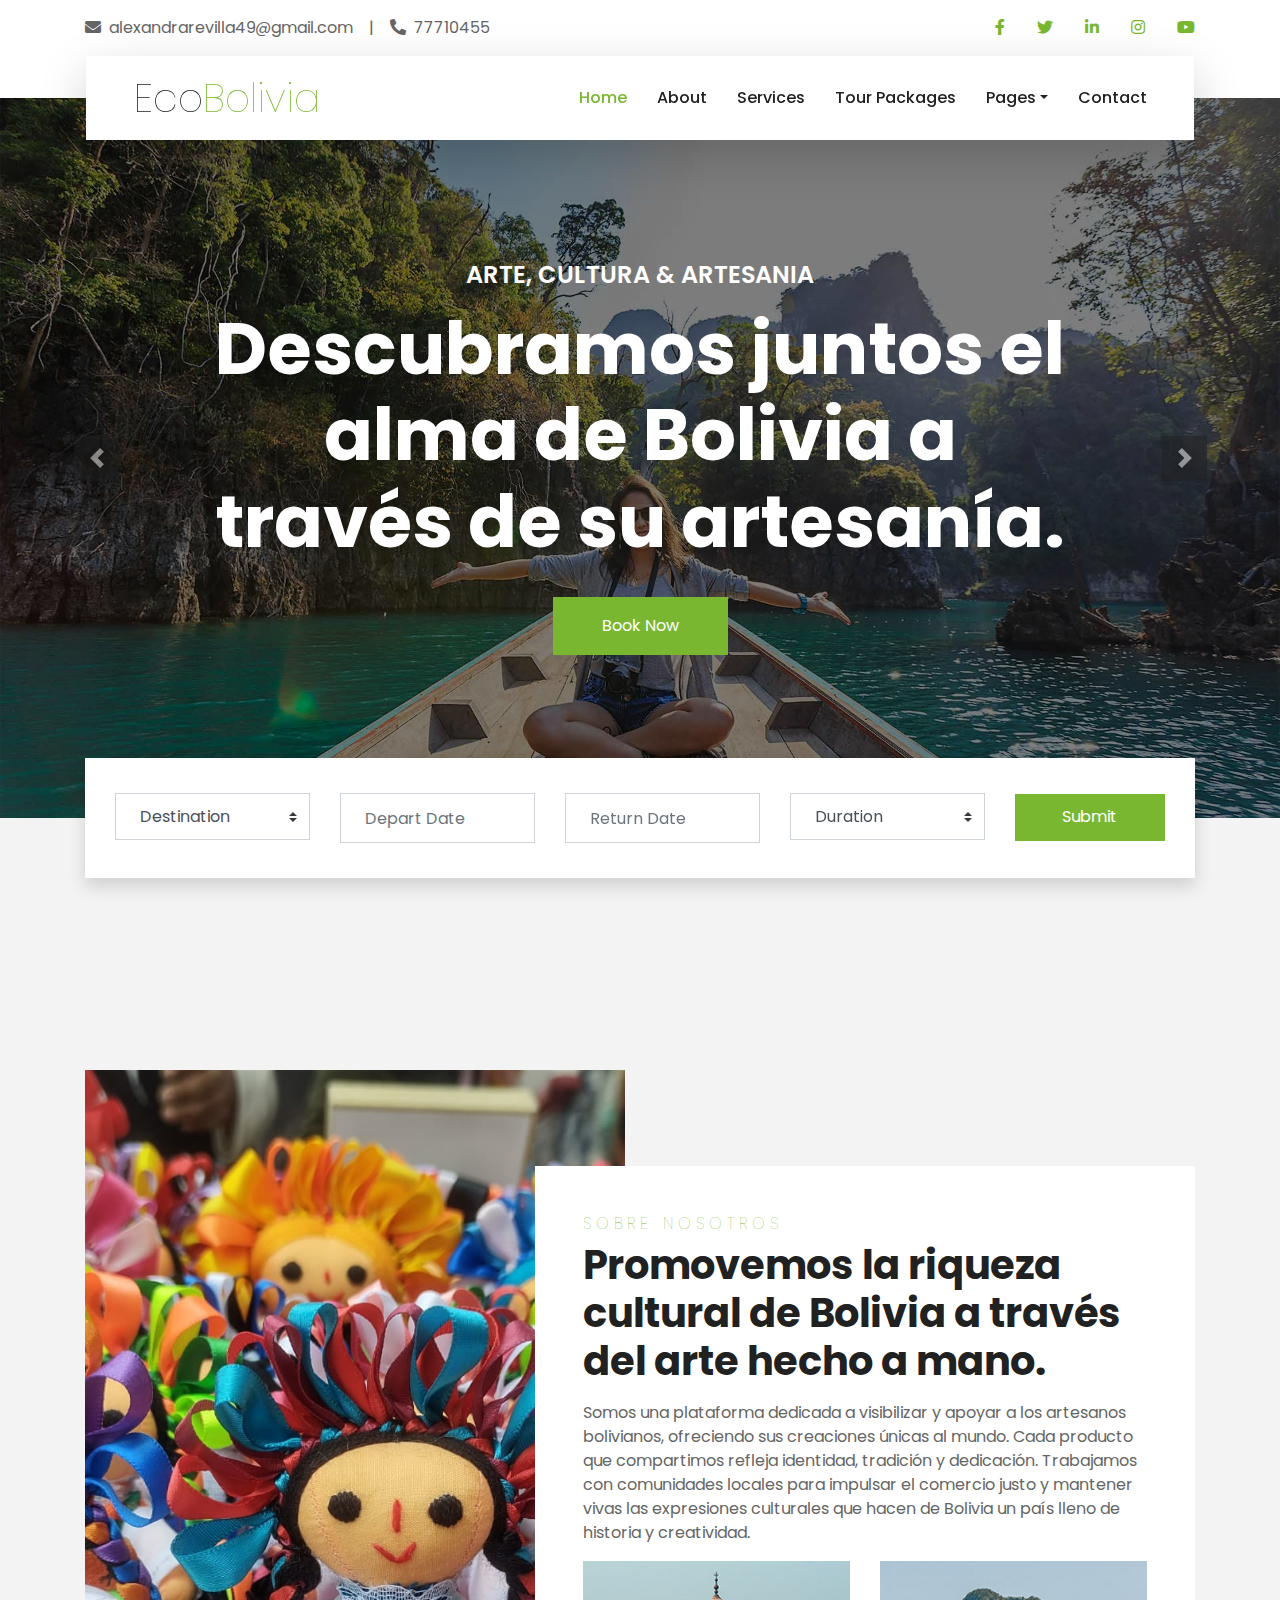
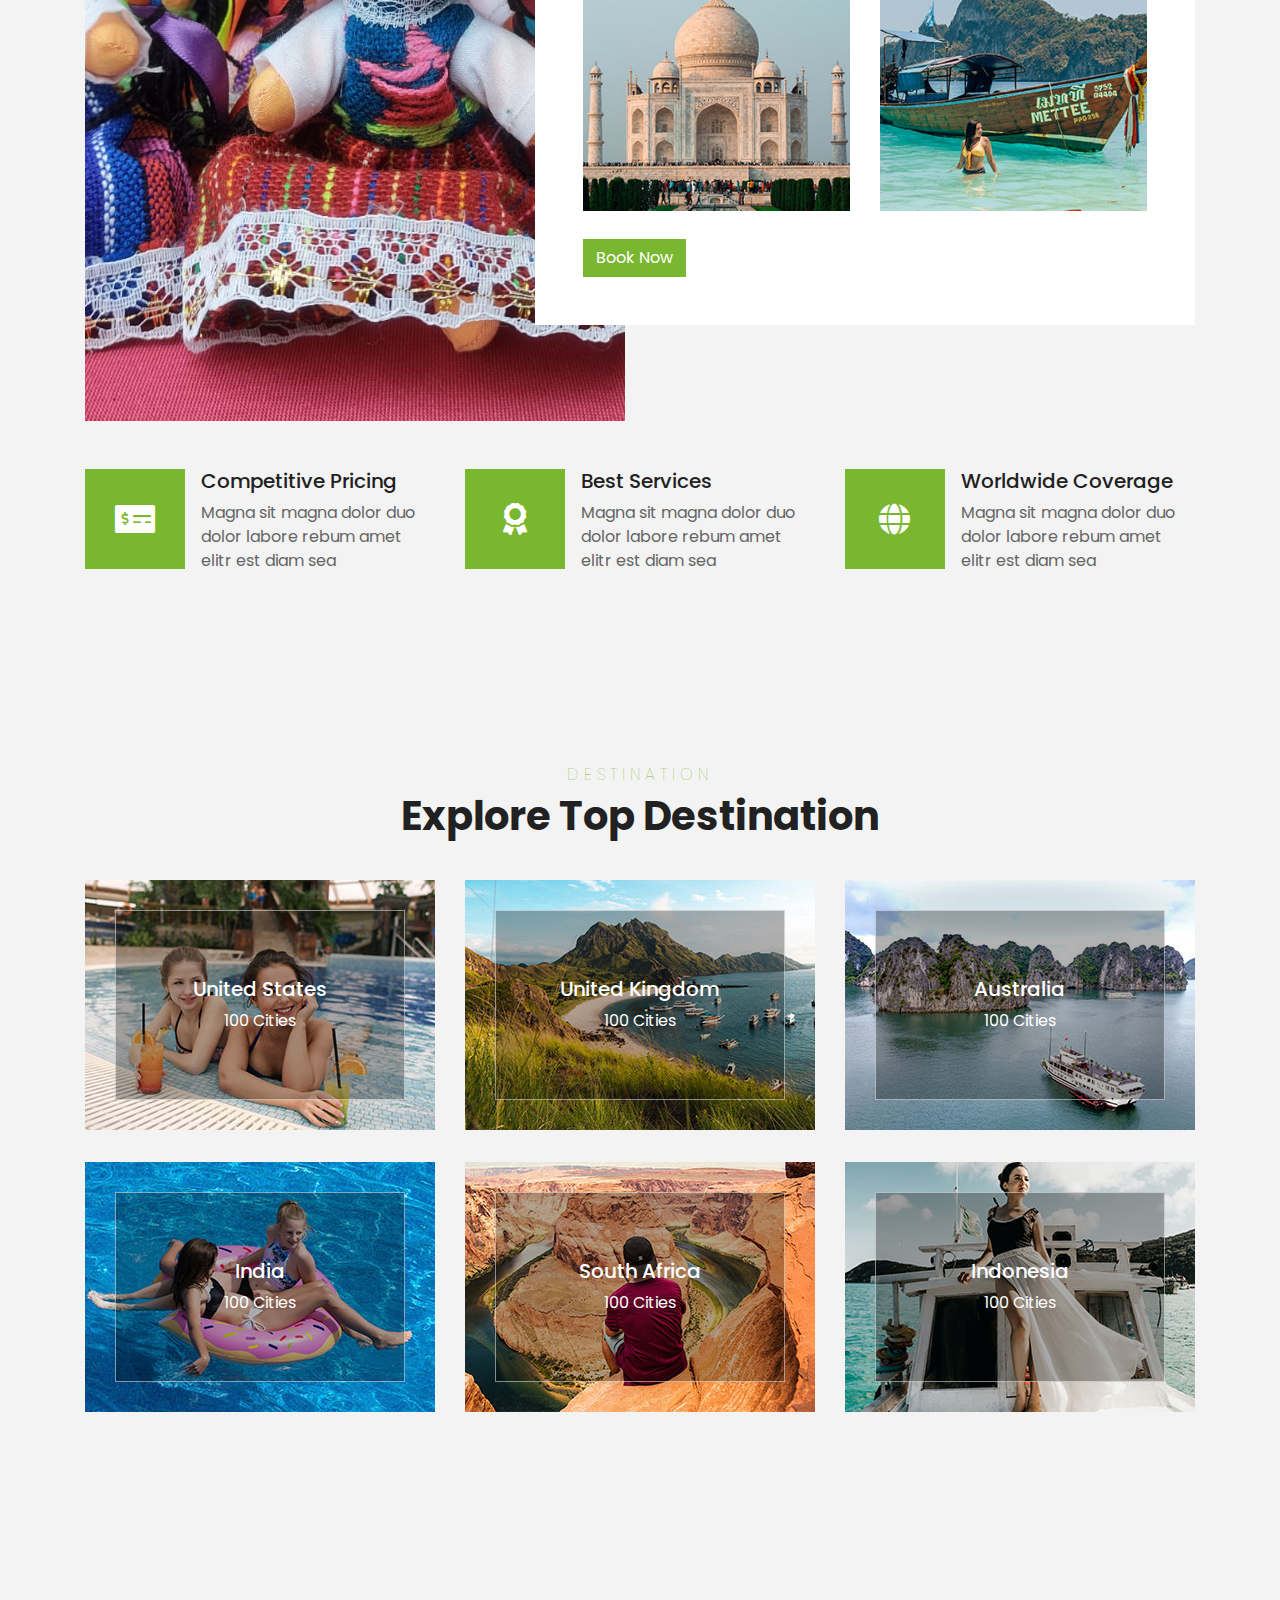
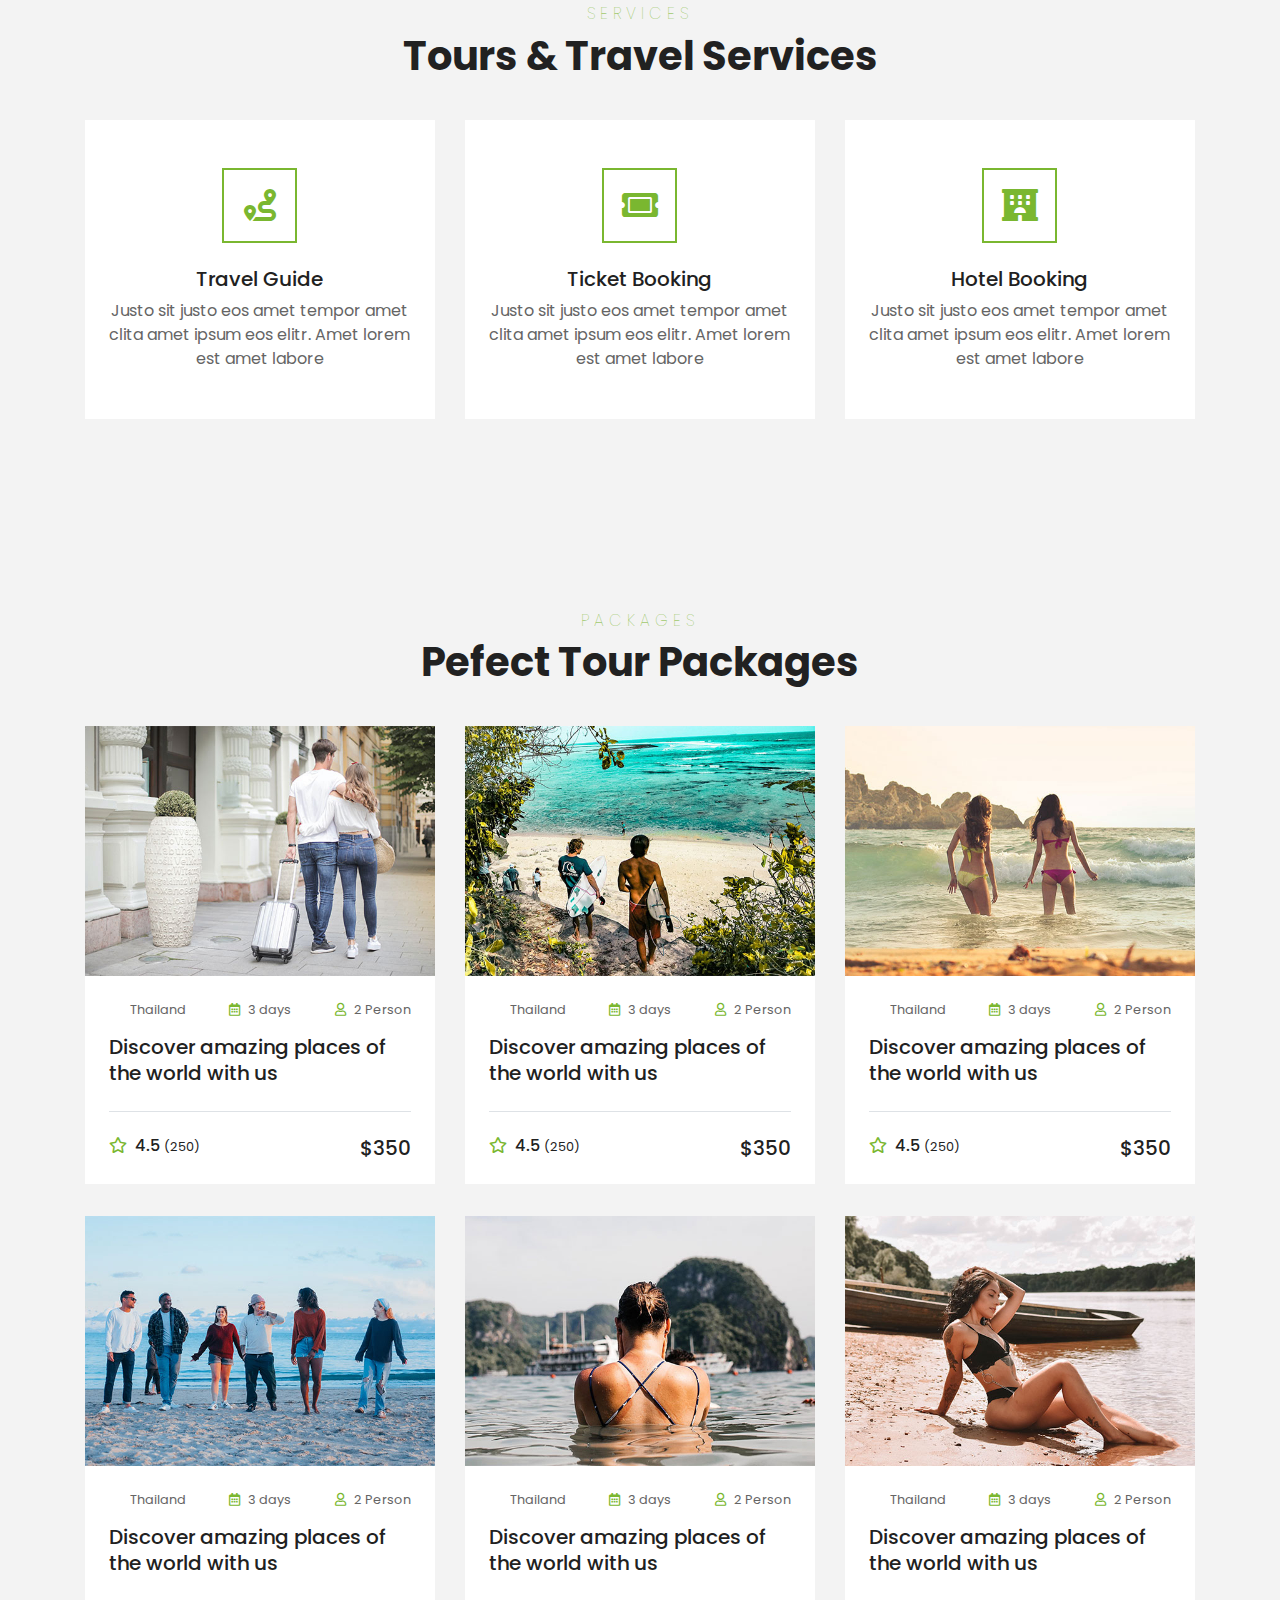
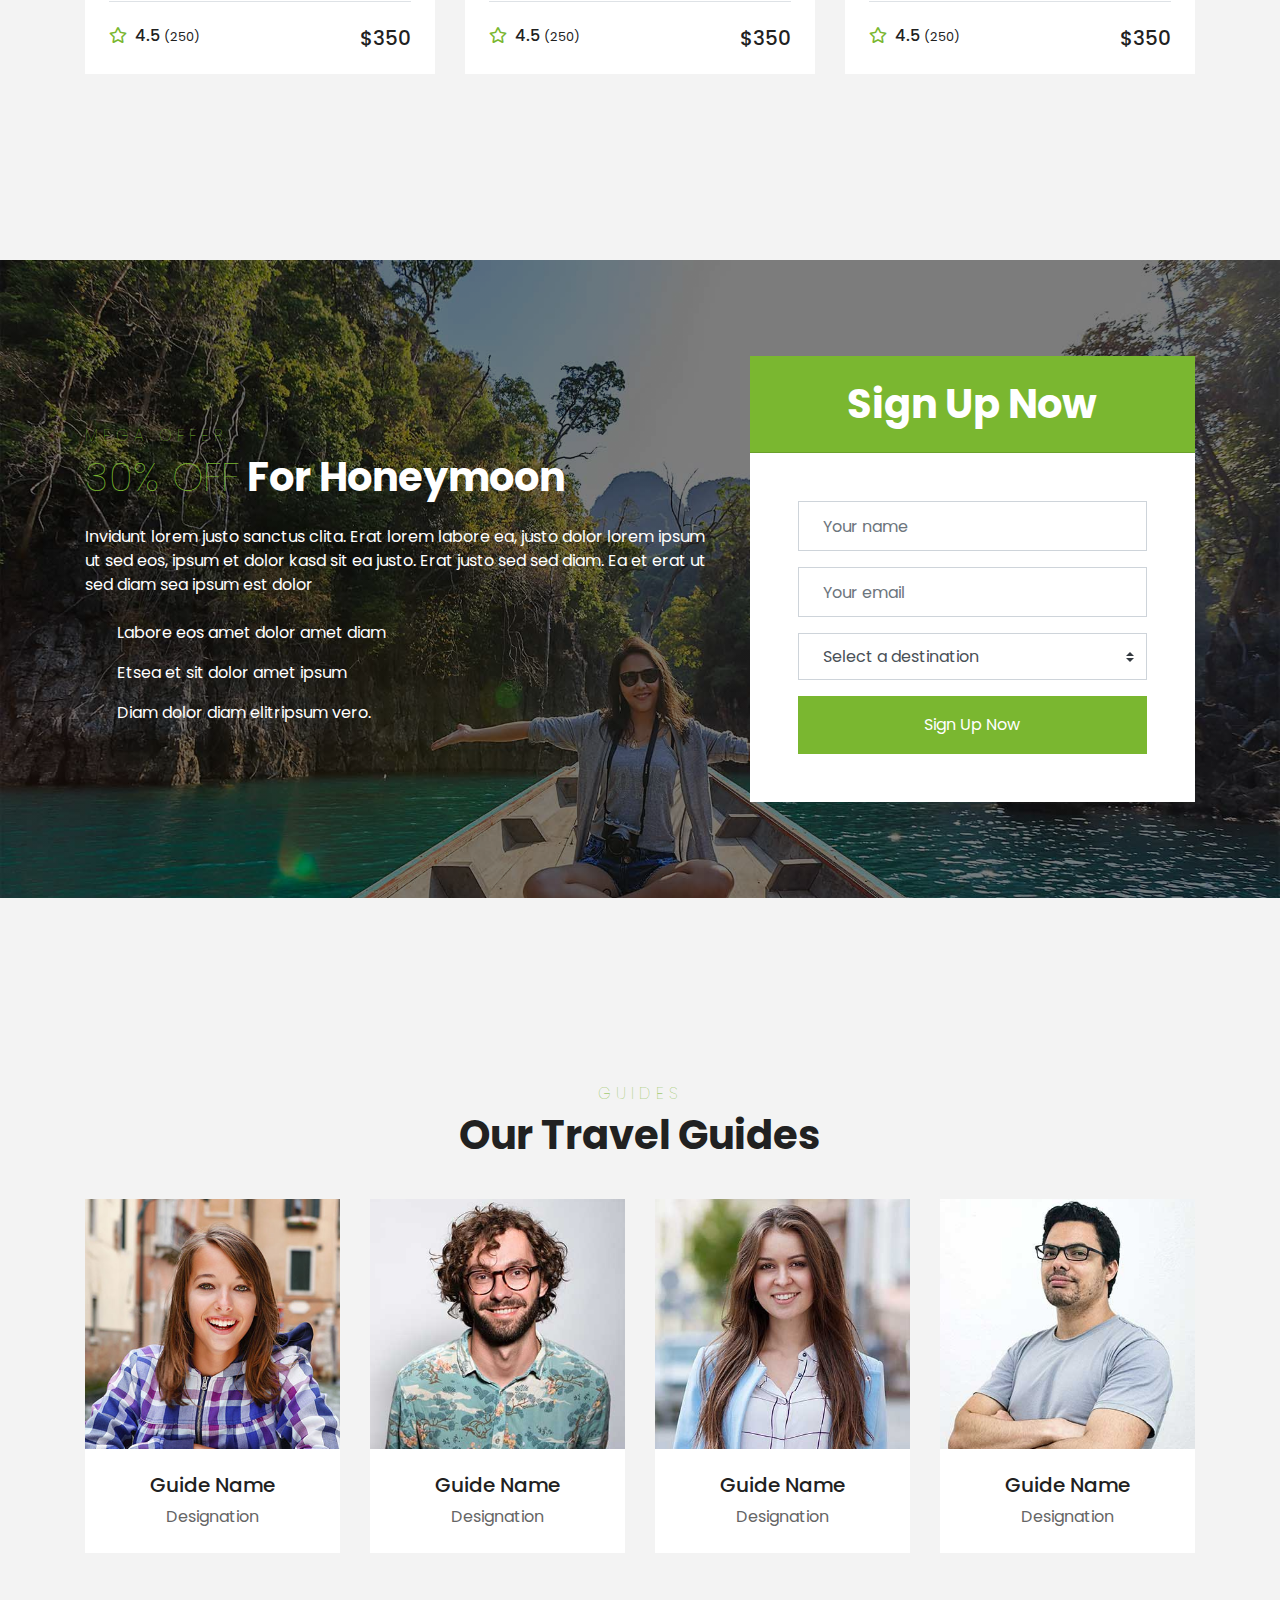
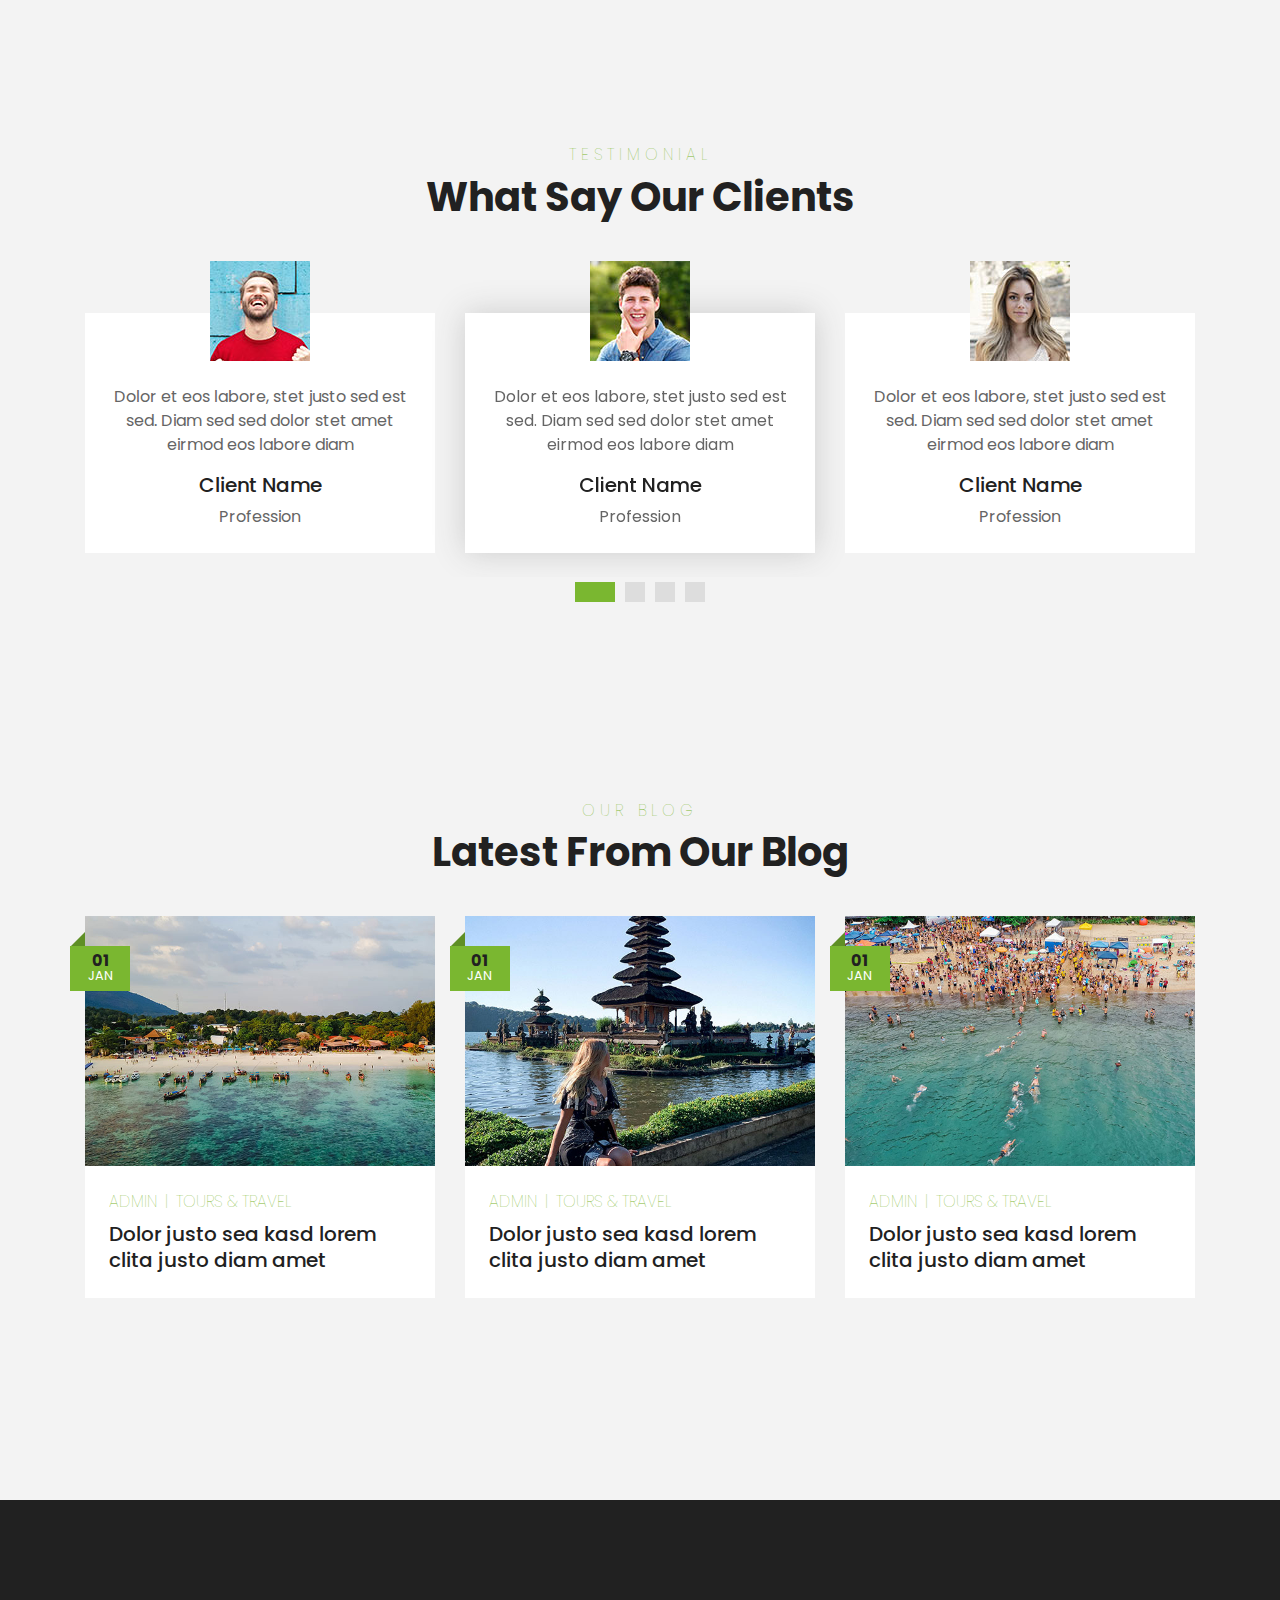
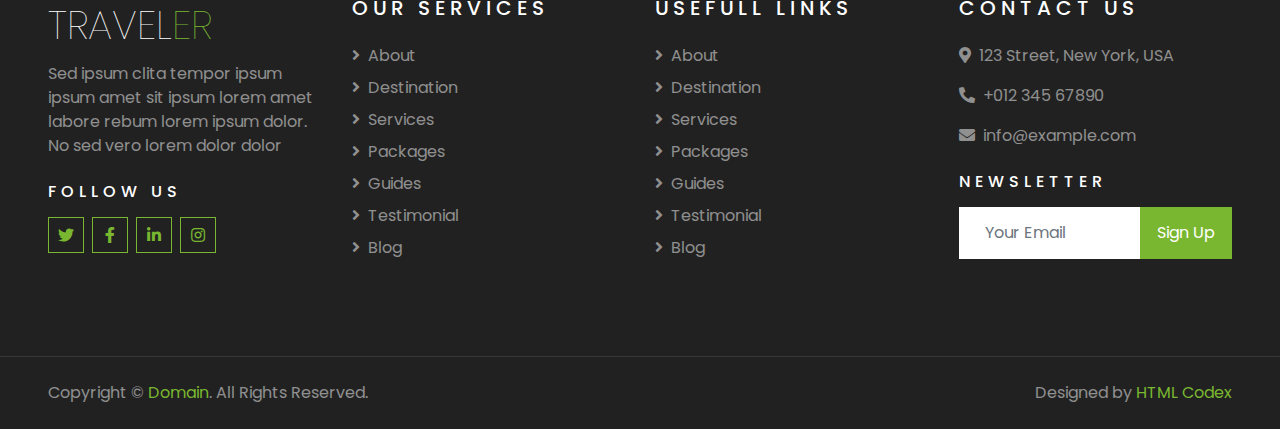
<file: index.html>
<!DOCTYPE html>
<html lang="en">

<head>
    <meta charset="utf-8">
    <title>EcoBolivia - Free Travel Website Template</title>
    <meta content="width=device-width, initial-scale=1.0" name="viewport">
    <meta content="Free HTML Templates" name="keywords">
    <meta content="Free HTML Templates" name="description">

    <!-- Favicon -->
    <link href="img/favicon.ico" rel="icon">

    <!-- Google Web Fonts -->
    <link rel="preconnect" href="https://fonts.gstatic.com">
    <link href="https://fonts.googleapis.com/css2?family=Poppins:wght@400;500;600;700&display=swap" rel="stylesheet"> 

    <!-- Font Awesome -->
    <link href="https://cdnjs.cloudflare.com/ajax/libs/font-awesome/5.10.0/css/all.min.css" rel="stylesheet">

    <!-- Libraries Stylesheet -->
    <link href="lib/owlcarousel/assets/owl.carousel.min.css" rel="stylesheet">
    <link href="lib/tempusdominus/css/tempusdominus-bootstrap-4.min.css" rel="stylesheet" />

    <!-- Customized Bootstrap Stylesheet -->
    <link href="css/style.css" rel="stylesheet">
</head>

<body>
    <!-- Topbar Start -->
    <div class="container-fluid bg-light pt-3 d-none d-lg-block">
        <div class="container">
            <div class="row">
                <div class="col-lg-6 text-center text-lg-left mb-2 mb-lg-0">
                    <div class="d-inline-flex align-items-center">
                        <p><i class="fa fa-envelope mr-2"></i>alexandrarevilla49@gmail.com</p>
                        <p class="text-body px-3">|</p>
                        <p><i class="fa fa-phone-alt mr-2"></i>77710455</p>
                    </div>
                </div>
                <div class="col-lg-6 text-center text-lg-right">
                    <div class="d-inline-flex align-items-center">
                        <a class="text-primary px-3" href="">
                            <i class="fab fa-facebook-f"></i>
                        </a>
                        <a class="text-primary px-3" href="">
                            <i class="fab fa-twitter"></i>
                        </a>
                        <a class="text-primary px-3" href="">
                            <i class="fab fa-linkedin-in"></i>
                        </a>
                        <a class="text-primary px-3" href="">
                            <i class="fab fa-instagram"></i>
                        </a>
                        <a class="text-primary pl-3" href="">
                            <i class="fab fa-youtube"></i>
                        </a>
                    </div>
                </div>
            </div>
        </div>
    </div>
    <!-- Topbar End -->


    <!-- Navbar Start -->
    <div class="container-fluid position-relative nav-bar p-0">
        <div class="container-lg position-relative p-0 px-lg-3" style="z-index: 9;">
            <nav class="navbar navbar-expand-lg bg-light navbar-light shadow-lg py-3 py-lg-0 pl-3 pl-lg-5">
                <a href="" class="navbar-brand">
                    <h1 class="m-0 text-primary"><span class="text-dark">Eco</span>Bolivia</h1>
                </a>
                <button type="button" class="navbar-toggler" data-toggle="collapse" data-target="#navbarCollapse">
                    <span class="navbar-toggler-icon"></span>
                </button>
                <div class="collapse navbar-collapse justify-content-between px-3" id="navbarCollapse">
                    <div class="navbar-nav ml-auto py-0">
                        <a href="index.html" class="nav-item nav-link active">Home</a>
                        <a href="about.html" class="nav-item nav-link">About</a>
                        <a href="service.html" class="nav-item nav-link">Services</a>
                        <a href="package.html" class="nav-item nav-link">Tour Packages</a>
                        <div class="nav-item dropdown">
                            <a href="#" class="nav-link dropdown-toggle" data-toggle="dropdown">Pages</a>
                            <div class="dropdown-menu border-0 rounded-0 m-0">
                                <a href="blog.html" class="dropdown-item">Blog Grid</a>
                                <a href="single.html" class="dropdown-item">Blog Detail</a>
                                <a href="destination.html" class="dropdown-item">Destination</a>
                                <a href="guide.html" class="dropdown-item">Travel Guides</a>
                                <a href="testimonial.html" class="dropdown-item">Testimonial</a>
                            </div>
                        </div>
                        <a href="contact.html" class="nav-item nav-link">Contact</a>
                    </div>
                </div>
            </nav>
        </div>
    </div>
    <!-- Navbar End -->


    <!-- Carousel Start -->
    <div class="container-fluid p-0">
        <div id="header-carousel" class="carousel slide" data-ride="carousel">
            <div class="carousel-inner">
                <div class="carousel-item active">
                    <img class="w-100" src="img/carousel-1.jpg" alt="Image">
                    <div class="carousel-caption d-flex flex-column align-items-center justify-content-center">
                        <div class="p-3" style="max-width: 900px;">
                            <h4 class="text-white text-uppercase mb-md-3">ARTE, CULTURA & Artesania</h4>
                            <h1 class="display-3 text-white mb-md-4">Descubramos juntos el alma de Bolivia a través de su artesanía.</h1>
                            <a href="" class="btn btn-primary py-md-3 px-md-5 mt-2">Book Now</a>
                        </div>
                    </div>
                </div>
                <div class="carousel-item">
                    <img class="w-100" src="img/carousel-2.jpg" alt="Image">
                    <div class="carousel-caption d-flex flex-column align-items-center justify-content-center">
                        <div class="p-3" style="max-width: 900px;">
                            <h4 class="text-white text-uppercase mb-md-3">Tours & Travel</h4>
                            <h1 class="display-3 text-white mb-md-4">Discover Amazing Places With Us</h1>
                            <a href="" class="btn btn-primary py-md-3 px-md-5 mt-2">Book Now</a>
                        </div>
                    </div>
                </div>
            </div>
            <a class="carousel-control-prev" href="#header-carousel" data-slide="prev">
                <div class="btn btn-dark" style="width: 45px; height: 45px;">
                    <span class="carousel-control-prev-icon mb-n2"></span>
                </div>
            </a>
            <a class="carousel-control-next" href="#header-carousel" data-slide="next">
                <div class="btn btn-dark" style="width: 45px; height: 45px;">
                    <span class="carousel-control-next-icon mb-n2"></span>
                </div>
            </a>
        </div>
    </div>
    <!-- Carousel End -->


    <!-- Booking Start -->
    <div class="container-fluid booking mt-5 pb-5">
        <div class="container pb-5">
            <div class="bg-light shadow" style="padding: 30px;">
                <div class="row align-items-center" style="min-height: 60px;">
                    <div class="col-md-10">
                        <div class="row">
                            <div class="col-md-3">
                                <div class="mb-3 mb-md-0">
                                    <select class="custom-select px-4" style="height: 47px;">
                                        <option selected>Destination</option>
                                        <option value="1">Destination 1</option>
                                        <option value="2">Destination 1</option>
                                        <option value="3">Destination 1</option>
                                    </select>
                                </div>
                            </div>
                            <div class="col-md-3">
                                <div class="mb-3 mb-md-0">
                                    <div class="date" id="date1" data-target-input="nearest">
                                        <input type="text" class="form-control p-4 datetimepicker-input" placeholder="Depart Date" data-target="#date1" data-toggle="datetimepicker"/>
                                    </div>
                                </div>
                            </div>
                            <div class="col-md-3">
                                <div class="mb-3 mb-md-0">
                                    <div class="date" id="date2" data-target-input="nearest">
                                        <input type="text" class="form-control p-4 datetimepicker-input" placeholder="Return Date" data-target="#date2" data-toggle="datetimepicker"/>
                                    </div>
                                </div>
                            </div>
                            <div class="col-md-3">
                                <div class="mb-3 mb-md-0">
                                    <select class="custom-select px-4" style="height: 47px;">
                                        <option selected>Duration</option>
                                        <option value="1">Duration 1</option>
                                        <option value="2">Duration 1</option>
                                        <option value="3">Duration 1</option>
                                    </select>
                                </div>
                            </div>
                        </div>
                    </div>
                    <div class="col-md-2">
                        <button class="btn btn-primary btn-block" type="submit" style="height: 47px; margin-top: -2px;">Submit</button>
                    </div>
                </div>
            </div>
        </div>
    </div>
    <!-- Booking End -->


    <!-- About Start -->
    <div class="container-fluid py-5">
        <div class="container pt-5">
            <div class="row">
                <div class="col-lg-6" style="min-height: 500px;">
                    <div class="position-relative h-100">
                        <img class="position-absolute w-100 h-100" src="img/jhTzlertXDgzJLPSsRaMEgcL1fE26wjnuHCrN1OC.jpg" style="object-fit: cover;">
                    </div>
                </div>
                <div class="col-lg-6 pt-5 pb-lg-5">
                    <div class="about-text bg-white p-4 p-lg-5 my-lg-5">
                        <h6 class="text-primary text-uppercase" style="letter-spacing: 5px;">Sobre nosotros</h6>
                        <h1 class="mb-3">Promovemos la riqueza cultural de Bolivia a través del arte hecho a mano.</h1>
                        <p>Somos una plataforma dedicada a visibilizar y apoyar a los artesanos bolivianos, 
                            ofreciendo sus creaciones únicas al mundo. Cada producto que compartimos refleja identidad, 
                            tradición y dedicación. Trabajamos con comunidades locales para impulsar el comercio justo y mantener vivas las expresiones 
                            culturales que hacen de Bolivia un país lleno de historia y creatividad.</p>
                        <div class="row mb-4">
                            <div class="col-6">
                                <img class="img-fluid" src="img/about-1.jpg" alt="">
                            </div>
                            <div class="col-6">
                                <img class="img-fluid" src="img/about-2.jpg" alt="">
                            </div>
                        </div>
                        <a href="" class="btn btn-primary mt-1">Book Now</a>
                    </div>
                </div>
            </div>
        </div>
    </div>
    <!-- About End -->


    <!-- Feature Start -->
    <div class="container-fluid pb-5">
        <div class="container pb-5">
            <div class="row">
                <div class="col-md-4">
                    <div class="d-flex mb-4 mb-lg-0">
                        <div class="d-flex flex-shrink-0 align-items-center justify-content-center bg-primary mr-3" style="height: 100px; width: 100px;">
                            <i class="fa fa-2x fa-money-check-alt text-white"></i>
                        </div>
                        <div class="d-flex flex-column">
                            <h5 class="">Competitive Pricing</h5>
                            <p class="m-0">Magna sit magna dolor duo dolor labore rebum amet elitr est diam sea</p>
                        </div>
                    </div>
                </div>
                <div class="col-md-4">
                    <div class="d-flex mb-4 mb-lg-0">
                        <div class="d-flex flex-shrink-0 align-items-center justify-content-center bg-primary mr-3" style="height: 100px; width: 100px;">
                            <i class="fa fa-2x fa-award text-white"></i>
                        </div>
                        <div class="d-flex flex-column">
                            <h5 class="">Best Services</h5>
                            <p class="m-0">Magna sit magna dolor duo dolor labore rebum amet elitr est diam sea</p>
                        </div>
                    </div>
                </div>
                <div class="col-md-4">
                    <div class="d-flex mb-4 mb-lg-0">
                        <div class="d-flex flex-shrink-0 align-items-center justify-content-center bg-primary mr-3" style="height: 100px; width: 100px;">
                            <i class="fa fa-2x fa-globe text-white"></i>
                        </div>
                        <div class="d-flex flex-column">
                            <h5 class="">Worldwide Coverage</h5>
                            <p class="m-0">Magna sit magna dolor duo dolor labore rebum amet elitr est diam sea</p>
                        </div>
                    </div>
                </div>
            </div>
        </div>
    </div>
    <!-- Feature End -->


    <!-- Destination Start -->
    <div class="container-fluid py-5">
        <div class="container pt-5 pb-3">
            <div class="text-center mb-3 pb-3">
                <h6 class="text-primary text-uppercase" style="letter-spacing: 5px;">Destination</h6>
                <h1>Explore Top Destination</h1>
            </div>
            <div class="row">
                <div class="col-lg-4 col-md-6 mb-4">
                    <div class="destination-item position-relative overflow-hidden mb-2">
                        <img class="img-fluid" src="img/destination-1.jpg" alt="">
                        <a class="destination-overlay text-white text-decoration-none" href="">
                            <h5 class="text-white">United States</h5>
                            <span>100 Cities</span>
                        </a>
                    </div>
                </div>
                <div class="col-lg-4 col-md-6 mb-4">
                    <div class="destination-item position-relative overflow-hidden mb-2">
                        <img class="img-fluid" src="img/destination-2.jpg" alt="">
                        <a class="destination-overlay text-white text-decoration-none" href="">
                            <h5 class="text-white">United Kingdom</h5>
                            <span>100 Cities</span>
                        </a>
                    </div>
                </div>
                <div class="col-lg-4 col-md-6 mb-4">
                    <div class="destination-item position-relative overflow-hidden mb-2">
                        <img class="img-fluid" src="img/destination-3.jpg" alt="">
                        <a class="destination-overlay text-white text-decoration-none" href="">
                            <h5 class="text-white">Australia</h5>
                            <span>100 Cities</span>
                        </a>
                    </div>
                </div>
                <div class="col-lg-4 col-md-6 mb-4">
                    <div class="destination-item position-relative overflow-hidden mb-2">
                        <img class="img-fluid" src="img/destination-4.jpg" alt="">
                        <a class="destination-overlay text-white text-decoration-none" href="">
                            <h5 class="text-white">India</h5>
                            <span>100 Cities</span>
                        </a>
                    </div>
                </div>
                <div class="col-lg-4 col-md-6 mb-4">
                    <div class="destination-item position-relative overflow-hidden mb-2">
                        <img class="img-fluid" src="img/destination-5.jpg" alt="">
                        <a class="destination-overlay text-white text-decoration-none" href="">
                            <h5 class="text-white">South Africa</h5>
                            <span>100 Cities</span>
                        </a>
                    </div>
                </div>
                <div class="col-lg-4 col-md-6 mb-4">
                    <div class="destination-item position-relative overflow-hidden mb-2">
                        <img class="img-fluid" src="img/destination-6.jpg" alt="">
                        <a class="destination-overlay text-white text-decoration-none" href="">
                            <h5 class="text-white">Indonesia</h5>
                            <span>100 Cities</span>
                        </a>
                    </div>
                </div>
            </div>
        </div>
    </div>
    <!-- Destination Start -->


    <!-- Service Start -->
    <div class="container-fluid py-5">
        <div class="container pt-5 pb-3">
            <div class="text-center mb-3 pb-3">
                <h6 class="text-primary text-uppercase" style="letter-spacing: 5px;">Services</h6>
                <h1>Tours & Travel Services</h1>
            </div>
            <div class="row">
                <div class="col-lg-4 col-md-6 mb-4">
                    <div class="service-item bg-white text-center mb-2 py-5 px-4">
                        <i class="fa fa-2x fa-route mx-auto mb-4"></i>
                        <h5 class="mb-2">Travel Guide</h5>
                        <p class="m-0">Justo sit justo eos amet tempor amet clita amet ipsum eos elitr. Amet lorem est amet labore</p>
                    </div>
                </div>
                <div class="col-lg-4 col-md-6 mb-4">
                    <div class="service-item bg-white text-center mb-2 py-5 px-4">
                        <i class="fa fa-2x fa-ticket-alt mx-auto mb-4"></i>
                        <h5 class="mb-2">Ticket Booking</h5>
                        <p class="m-0">Justo sit justo eos amet tempor amet clita amet ipsum eos elitr. Amet lorem est amet labore</p>
                    </div>
                </div>
                <div class="col-lg-4 col-md-6 mb-4">
                    <div class="service-item bg-white text-center mb-2 py-5 px-4">
                        <i class="fa fa-2x fa-hotel mx-auto mb-4"></i>
                        <h5 class="mb-2">Hotel Booking</h5>
                        <p class="m-0">Justo sit justo eos amet tempor amet clita amet ipsum eos elitr. Amet lorem est amet labore</p>
                    </div>
                </div>
            </div>
        </div>
    </div>
    <!-- Service End -->


    <!-- Packages Start -->
    <div class="container-fluid py-5">
        <div class="container pt-5 pb-3">
            <div class="text-center mb-3 pb-3">
                <h6 class="text-primary text-uppercase" style="letter-spacing: 5px;">Packages</h6>
                <h1>Pefect Tour Packages</h1>
            </div>
            <div class="row">
                <div class="col-lg-4 col-md-6 mb-4">
                    <div class="package-item bg-white mb-2">
                        <img class="img-fluid" src="img/package-1.jpg" alt="">
                        <div class="p-4">
                            <div class="d-flex justify-content-between mb-3">
                                <small class="m-0"><i class="fa fa-map-marker-alt text-primary mr-2"></i>Thailand</small>
                                <small class="m-0"><i class="fa fa-calendar-alt text-primary mr-2"></i>3 days</small>
                                <small class="m-0"><i class="fa fa-user text-primary mr-2"></i>2 Person</small>
                            </div>
                            <a class="h5 text-decoration-none" href="">Discover amazing places of the world with us</a>
                            <div class="border-top mt-4 pt-4">
                                <div class="d-flex justify-content-between">
                                    <h6 class="m-0"><i class="fa fa-star text-primary mr-2"></i>4.5 <small>(250)</small></h6>
                                    <h5 class="m-0">$350</h5>
                                </div>
                            </div>
                        </div>
                    </div>
                </div>
                <div class="col-lg-4 col-md-6 mb-4">
                    <div class="package-item bg-white mb-2">
                        <img class="img-fluid" src="img/package-2.jpg" alt="">
                        <div class="p-4">
                            <div class="d-flex justify-content-between mb-3">
                                <small class="m-0"><i class="fa fa-map-marker-alt text-primary mr-2"></i>Thailand</small>
                                <small class="m-0"><i class="fa fa-calendar-alt text-primary mr-2"></i>3 days</small>
                                <small class="m-0"><i class="fa fa-user text-primary mr-2"></i>2 Person</small>
                            </div>
                            <a class="h5 text-decoration-none" href="">Discover amazing places of the world with us</a>
                            <div class="border-top mt-4 pt-4">
                                <div class="d-flex justify-content-between">
                                    <h6 class="m-0"><i class="fa fa-star text-primary mr-2"></i>4.5 <small>(250)</small></h6>
                                    <h5 class="m-0">$350</h5>
                                </div>
                            </div>
                        </div>
                    </div>
                </div>
                <div class="col-lg-4 col-md-6 mb-4">
                    <div class="package-item bg-white mb-2">
                        <img class="img-fluid" src="img/package-3.jpg" alt="">
                        <div class="p-4">
                            <div class="d-flex justify-content-between mb-3">
                                <small class="m-0"><i class="fa fa-map-marker-alt text-primary mr-2"></i>Thailand</small>
                                <small class="m-0"><i class="fa fa-calendar-alt text-primary mr-2"></i>3 days</small>
                                <small class="m-0"><i class="fa fa-user text-primary mr-2"></i>2 Person</small>
                            </div>
                            <a class="h5 text-decoration-none" href="">Discover amazing places of the world with us</a>
                            <div class="border-top mt-4 pt-4">
                                <div class="d-flex justify-content-between">
                                    <h6 class="m-0"><i class="fa fa-star text-primary mr-2"></i>4.5 <small>(250)</small></h6>
                                    <h5 class="m-0">$350</h5>
                                </div>
                            </div>
                        </div>
                    </div>
                </div>
                <div class="col-lg-4 col-md-6 mb-4">
                    <div class="package-item bg-white mb-2">
                        <img class="img-fluid" src="img/package-4.jpg" alt="">
                        <div class="p-4">
                            <div class="d-flex justify-content-between mb-3">
                                <small class="m-0"><i class="fa fa-map-marker-alt text-primary mr-2"></i>Thailand</small>
                                <small class="m-0"><i class="fa fa-calendar-alt text-primary mr-2"></i>3 days</small>
                                <small class="m-0"><i class="fa fa-user text-primary mr-2"></i>2 Person</small>
                            </div>
                            <a class="h5 text-decoration-none" href="">Discover amazing places of the world with us</a>
                            <div class="border-top mt-4 pt-4">
                                <div class="d-flex justify-content-between">
                                    <h6 class="m-0"><i class="fa fa-star text-primary mr-2"></i>4.5 <small>(250)</small></h6>
                                    <h5 class="m-0">$350</h5>
                                </div>
                            </div>
                        </div>
                    </div>
                </div>
                <div class="col-lg-4 col-md-6 mb-4">
                    <div class="package-item bg-white mb-2">
                        <img class="img-fluid" src="img/package-5.jpg" alt="">
                        <div class="p-4">
                            <div class="d-flex justify-content-between mb-3">
                                <small class="m-0"><i class="fa fa-map-marker-alt text-primary mr-2"></i>Thailand</small>
                                <small class="m-0"><i class="fa fa-calendar-alt text-primary mr-2"></i>3 days</small>
                                <small class="m-0"><i class="fa fa-user text-primary mr-2"></i>2 Person</small>
                            </div>
                            <a class="h5 text-decoration-none" href="">Discover amazing places of the world with us</a>
                            <div class="border-top mt-4 pt-4">
                                <div class="d-flex justify-content-between">
                                    <h6 class="m-0"><i class="fa fa-star text-primary mr-2"></i>4.5 <small>(250)</small></h6>
                                    <h5 class="m-0">$350</h5>
                                </div>
                            </div>
                        </div>
                    </div>
                </div>
                <div class="col-lg-4 col-md-6 mb-4">
                    <div class="package-item bg-white mb-2">
                        <img class="img-fluid" src="img/package-6.jpg" alt="">
                        <div class="p-4">
                            <div class="d-flex justify-content-between mb-3">
                                <small class="m-0"><i class="fa fa-map-marker-alt text-primary mr-2"></i>Thailand</small>
                                <small class="m-0"><i class="fa fa-calendar-alt text-primary mr-2"></i>3 days</small>
                                <small class="m-0"><i class="fa fa-user text-primary mr-2"></i>2 Person</small>
                            </div>
                            <a class="h5 text-decoration-none" href="">Discover amazing places of the world with us</a>
                            <div class="border-top mt-4 pt-4">
                                <div class="d-flex justify-content-between">
                                    <h6 class="m-0"><i class="fa fa-star text-primary mr-2"></i>4.5 <small>(250)</small></h6>
                                    <h5 class="m-0">$350</h5>
                                </div>
                            </div>
                        </div>
                    </div>
                </div>
            </div>
        </div>
    </div>
    <!-- Packages End -->


    <!-- Registration Start -->
    <div class="container-fluid bg-registration py-5" style="margin: 90px 0;">
        <div class="container py-5">
            <div class="row align-items-center">
                <div class="col-lg-7 mb-5 mb-lg-0">
                    <div class="mb-4">
                        <h6 class="text-primary text-uppercase" style="letter-spacing: 5px;">Mega Offer</h6>
                        <h1 class="text-white"><span class="text-primary">30% OFF</span> For Honeymoon</h1>
                    </div>
                    <p class="text-white">Invidunt lorem justo sanctus clita. Erat lorem labore ea, justo dolor lorem ipsum ut sed eos,
                        ipsum et dolor kasd sit ea justo. Erat justo sed sed diam. Ea et erat ut sed diam sea ipsum est
                        dolor</p>
                    <ul class="list-inline text-white m-0">
                        <li class="py-2"><i class="fa fa-check text-primary mr-3"></i>Labore eos amet dolor amet diam</li>
                        <li class="py-2"><i class="fa fa-check text-primary mr-3"></i>Etsea et sit dolor amet ipsum</li>
                        <li class="py-2"><i class="fa fa-check text-primary mr-3"></i>Diam dolor diam elitripsum vero.</li>
                    </ul>
                </div>
                <div class="col-lg-5">
                    <div class="card border-0">
                        <div class="card-header bg-primary text-center p-4">
                            <h1 class="text-white m-0">Sign Up Now</h1>
                        </div>
                        <div class="card-body rounded-bottom bg-white p-5">
                            <form>
                                <div class="form-group">
                                    <input type="text" class="form-control p-4" placeholder="Your name" required="required" />
                                </div>
                                <div class="form-group">
                                    <input type="email" class="form-control p-4" placeholder="Your email" required="required" />
                                </div>
                                <div class="form-group">
                                    <select class="custom-select px-4" style="height: 47px;">
                                        <option selected>Select a destination</option>
                                        <option value="1">destination 1</option>
                                        <option value="2">destination 1</option>
                                        <option value="3">destination 1</option>
                                    </select>
                                </div>
                                <div>
                                    <button class="btn btn-primary btn-block py-3" type="submit">Sign Up Now</button>
                                </div>
                            </form>
                        </div>
                    </div>
                </div>
            </div>
        </div>
    </div>
    <!-- Registration End -->


    <!-- Team Start -->
    <div class="container-fluid py-5">
        <div class="container pt-5 pb-3">
            <div class="text-center mb-3 pb-3">
                <h6 class="text-primary text-uppercase" style="letter-spacing: 5px;">Guides</h6>
                <h1>Our Travel Guides</h1>
            </div>
            <div class="row">
                <div class="col-lg-3 col-md-4 col-sm-6 pb-2">
                    <div class="team-item bg-white mb-4">
                        <div class="team-img position-relative overflow-hidden">
                            <img class="img-fluid w-100" src="img/team-1.jpg" alt="">
                            <div class="team-social">
                                <a class="btn btn-outline-primary btn-square" href=""><i class="fab fa-twitter"></i></a>
                                <a class="btn btn-outline-primary btn-square" href=""><i class="fab fa-facebook-f"></i></a>
                                <a class="btn btn-outline-primary btn-square" href=""><i class="fab fa-instagram"></i></a>
                                <a class="btn btn-outline-primary btn-square" href=""><i class="fab fa-linkedin-in"></i></a>
                            </div>
                        </div>
                        <div class="text-center py-4">
                            <h5 class="text-truncate">Guide Name</h5>
                            <p class="m-0">Designation</p>
                        </div>
                    </div>
                </div>
                <div class="col-lg-3 col-md-4 col-sm-6 pb-2">
                    <div class="team-item bg-white mb-4">
                        <div class="team-img position-relative overflow-hidden">
                            <img class="img-fluid w-100" src="img/team-2.jpg" alt="">
                            <div class="team-social">
                                <a class="btn btn-outline-primary btn-square" href=""><i class="fab fa-twitter"></i></a>
                                <a class="btn btn-outline-primary btn-square" href=""><i class="fab fa-facebook-f"></i></a>
                                <a class="btn btn-outline-primary btn-square" href=""><i class="fab fa-instagram"></i></a>
                                <a class="btn btn-outline-primary btn-square" href=""><i class="fab fa-linkedin-in"></i></a>
                            </div>
                        </div>
                        <div class="text-center py-4">
                            <h5 class="text-truncate">Guide Name</h5>
                            <p class="m-0">Designation</p>
                        </div>
                    </div>
                </div>
                <div class="col-lg-3 col-md-4 col-sm-6 pb-2">
                    <div class="team-item bg-white mb-4">
                        <div class="team-img position-relative overflow-hidden">
                            <img class="img-fluid w-100" src="img/team-3.jpg" alt="">
                            <div class="team-social">
                                <a class="btn btn-outline-primary btn-square" href=""><i class="fab fa-twitter"></i></a>
                                <a class="btn btn-outline-primary btn-square" href=""><i class="fab fa-facebook-f"></i></a>
                                <a class="btn btn-outline-primary btn-square" href=""><i class="fab fa-instagram"></i></a>
                                <a class="btn btn-outline-primary btn-square" href=""><i class="fab fa-linkedin-in"></i></a>
                            </div>
                        </div>
                        <div class="text-center py-4">
                            <h5 class="text-truncate">Guide Name</h5>
                            <p class="m-0">Designation</p>
                        </div>
                    </div>
                </div>
                <div class="col-lg-3 col-md-4 col-sm-6 pb-2">
                    <div class="team-item bg-white mb-4">
                        <div class="team-img position-relative overflow-hidden">
                            <img class="img-fluid w-100" src="img/team-4.jpg" alt="">
                            <div class="team-social">
                                <a class="btn btn-outline-primary btn-square" href=""><i class="fab fa-twitter"></i></a>
                                <a class="btn btn-outline-primary btn-square" href=""><i class="fab fa-facebook-f"></i></a>
                                <a class="btn btn-outline-primary btn-square" href=""><i class="fab fa-instagram"></i></a>
                                <a class="btn btn-outline-primary btn-square" href=""><i class="fab fa-linkedin-in"></i></a>
                            </div>
                        </div>
                        <div class="text-center py-4">
                            <h5 class="text-truncate">Guide Name</h5>
                            <p class="m-0">Designation</p>
                        </div>
                    </div>
                </div>
            </div>
        </div>
    </div>
    <!-- Team End -->


    <!-- Testimonial Start -->
    <div class="container-fluid py-5">
        <div class="container py-5">
            <div class="text-center mb-3 pb-3">
                <h6 class="text-primary text-uppercase" style="letter-spacing: 5px;">Testimonial</h6>
                <h1>What Say Our Clients</h1>
            </div>
            <div class="owl-carousel testimonial-carousel">
                <div class="text-center pb-4">
                    <img class="img-fluid mx-auto" src="img/testimonial-1.jpg" style="width: 100px; height: 100px;" >
                    <div class="testimonial-text bg-white p-4 mt-n5">
                        <p class="mt-5">Dolor et eos labore, stet justo sed est sed. Diam sed sed dolor stet amet eirmod eos labore diam
                        </p>
                        <h5 class="text-truncate">Client Name</h5>
                        <span>Profession</span>
                    </div>
                </div>
                <div class="text-center">
                    <img class="img-fluid mx-auto" src="img/testimonial-2.jpg" style="width: 100px; height: 100px;" >
                    <div class="testimonial-text bg-white p-4 mt-n5">
                        <p class="mt-5">Dolor et eos labore, stet justo sed est sed. Diam sed sed dolor stet amet eirmod eos labore diam
                        </p>
                        <h5 class="text-truncate">Client Name</h5>
                        <span>Profession</span>
                    </div>
                </div>
                <div class="text-center">
                    <img class="img-fluid mx-auto" src="img/testimonial-3.jpg" style="width: 100px; height: 100px;" >
                    <div class="testimonial-text bg-white p-4 mt-n5">
                        <p class="mt-5">Dolor et eos labore, stet justo sed est sed. Diam sed sed dolor stet amet eirmod eos labore diam
                        </p>
                        <h5 class="text-truncate">Client Name</h5>
                        <span>Profession</span>
                    </div>
                </div>
                <div class="text-center">
                    <img class="img-fluid mx-auto" src="img/testimonial-4.jpg" style="width: 100px; height: 100px;" >
                    <div class="testimonial-text bg-white p-4 mt-n5">
                        <p class="mt-5">Dolor et eos labore, stet justo sed est sed. Diam sed sed dolor stet amet eirmod eos labore diam
                        </p>
                        <h5 class="text-truncate">Client Name</h5>
                        <span>Profession</span>
                    </div>
                </div>
            </div>
        </div>
    </div>
    <!-- Testimonial End -->


    <!-- Blog Start -->
    <div class="container-fluid py-5">
        <div class="container pt-5 pb-3">
            <div class="text-center mb-3 pb-3">
                <h6 class="text-primary text-uppercase" style="letter-spacing: 5px;">Our Blog</h6>
                <h1>Latest From Our Blog</h1>
            </div>
            <div class="row pb-3">
                <div class="col-lg-4 col-md-6 mb-4 pb-2">
                    <div class="blog-item">
                        <div class="position-relative">
                            <img class="img-fluid w-100" src="img/blog-1.jpg" alt="">
                            <div class="blog-date">
                                <h6 class="font-weight-bold mb-n1">01</h6>
                                <small class="text-white text-uppercase">Jan</small>
                            </div>
                        </div>
                        <div class="bg-white p-4">
                            <div class="d-flex mb-2">
                                <a class="text-primary text-uppercase text-decoration-none" href="">Admin</a>
                                <span class="text-primary px-2">|</span>
                                <a class="text-primary text-uppercase text-decoration-none" href="">Tours & Travel</a>
                            </div>
                            <a class="h5 m-0 text-decoration-none" href="">Dolor justo sea kasd lorem clita justo diam amet</a>
                        </div>
                    </div>
                </div>
                <div class="col-lg-4 col-md-6 mb-4 pb-2">
                    <div class="blog-item">
                        <div class="position-relative">
                            <img class="img-fluid w-100" src="img/blog-2.jpg" alt="">
                            <div class="blog-date">
                                <h6 class="font-weight-bold mb-n1">01</h6>
                                <small class="text-white text-uppercase">Jan</small>
                            </div>
                        </div>
                        <div class="bg-white p-4">
                            <div class="d-flex mb-2">
                                <a class="text-primary text-uppercase text-decoration-none" href="">Admin</a>
                                <span class="text-primary px-2">|</span>
                                <a class="text-primary text-uppercase text-decoration-none" href="">Tours & Travel</a>
                            </div>
                            <a class="h5 m-0 text-decoration-none" href="">Dolor justo sea kasd lorem clita justo diam amet</a>
                        </div>
                    </div>
                </div>
                <div class="col-lg-4 col-md-6 mb-4 pb-2">
                    <div class="blog-item">
                        <div class="position-relative">
                            <img class="img-fluid w-100" src="img/blog-3.jpg" alt="">
                            <div class="blog-date">
                                <h6 class="font-weight-bold mb-n1">01</h6>
                                <small class="text-white text-uppercase">Jan</small>
                            </div>
                        </div>
                        <div class="bg-white p-4">
                            <div class="d-flex mb-2">
                                <a class="text-primary text-uppercase text-decoration-none" href="">Admin</a>
                                <span class="text-primary px-2">|</span>
                                <a class="text-primary text-uppercase text-decoration-none" href="">Tours & Travel</a>
                            </div>
                            <a class="h5 m-0 text-decoration-none" href="">Dolor justo sea kasd lorem clita justo diam amet</a>
                        </div>
                    </div>
                </div>
            </div>
        </div>
    </div>
    <!-- Blog End -->


    <!-- Footer Start -->
    <div class="container-fluid bg-dark text-white-50 py-5 px-sm-3 px-lg-5" style="margin-top: 90px;">
        <div class="row pt-5">
            <div class="col-lg-3 col-md-6 mb-5">
                <a href="" class="navbar-brand">
                    <h1 class="text-primary"><span class="text-white">TRAVEL</span>ER</h1>
                </a>
                <p>Sed ipsum clita tempor ipsum ipsum amet sit ipsum lorem amet labore rebum lorem ipsum dolor. No sed vero lorem dolor dolor</p>
                <h6 class="text-white text-uppercase mt-4 mb-3" style="letter-spacing: 5px;">Follow Us</h6>
                <div class="d-flex justify-content-start">
                    <a class="btn btn-outline-primary btn-square mr-2" href="#"><i class="fab fa-twitter"></i></a>
                    <a class="btn btn-outline-primary btn-square mr-2" href="#"><i class="fab fa-facebook-f"></i></a>
                    <a class="btn btn-outline-primary btn-square mr-2" href="#"><i class="fab fa-linkedin-in"></i></a>
                    <a class="btn btn-outline-primary btn-square" href="#"><i class="fab fa-instagram"></i></a>
                </div>
            </div>
            <div class="col-lg-3 col-md-6 mb-5">
                <h5 class="text-white text-uppercase mb-4" style="letter-spacing: 5px;">Our Services</h5>
                <div class="d-flex flex-column justify-content-start">
                    <a class="text-white-50 mb-2" href="#"><i class="fa fa-angle-right mr-2"></i>About</a>
                    <a class="text-white-50 mb-2" href="#"><i class="fa fa-angle-right mr-2"></i>Destination</a>
                    <a class="text-white-50 mb-2" href="#"><i class="fa fa-angle-right mr-2"></i>Services</a>
                    <a class="text-white-50 mb-2" href="#"><i class="fa fa-angle-right mr-2"></i>Packages</a>
                    <a class="text-white-50 mb-2" href="#"><i class="fa fa-angle-right mr-2"></i>Guides</a>
                    <a class="text-white-50 mb-2" href="#"><i class="fa fa-angle-right mr-2"></i>Testimonial</a>
                    <a class="text-white-50" href="#"><i class="fa fa-angle-right mr-2"></i>Blog</a>
                </div>
            </div>
            <div class="col-lg-3 col-md-6 mb-5">
                <h5 class="text-white text-uppercase mb-4" style="letter-spacing: 5px;">Usefull Links</h5>
                <div class="d-flex flex-column justify-content-start">
                    <a class="text-white-50 mb-2" href="#"><i class="fa fa-angle-right mr-2"></i>About</a>
                    <a class="text-white-50 mb-2" href="#"><i class="fa fa-angle-right mr-2"></i>Destination</a>
                    <a class="text-white-50 mb-2" href="#"><i class="fa fa-angle-right mr-2"></i>Services</a>
                    <a class="text-white-50 mb-2" href="#"><i class="fa fa-angle-right mr-2"></i>Packages</a>
                    <a class="text-white-50 mb-2" href="#"><i class="fa fa-angle-right mr-2"></i>Guides</a>
                    <a class="text-white-50 mb-2" href="#"><i class="fa fa-angle-right mr-2"></i>Testimonial</a>
                    <a class="text-white-50" href="#"><i class="fa fa-angle-right mr-2"></i>Blog</a>
                </div>
            </div>
            <div class="col-lg-3 col-md-6 mb-5">
                <h5 class="text-white text-uppercase mb-4" style="letter-spacing: 5px;">Contact Us</h5>
                <p><i class="fa fa-map-marker-alt mr-2"></i>123 Street, New York, USA</p>
                <p><i class="fa fa-phone-alt mr-2"></i>+012 345 67890</p>
                <p><i class="fa fa-envelope mr-2"></i>info@example.com</p>
                <h6 class="text-white text-uppercase mt-4 mb-3" style="letter-spacing: 5px;">Newsletter</h6>
                <div class="w-100">
                    <div class="input-group">
                        <input type="text" class="form-control border-light" style="padding: 25px;" placeholder="Your Email">
                        <div class="input-group-append">
                            <button class="btn btn-primary px-3">Sign Up</button>
                        </div>
                    </div>
                </div>
            </div>
        </div>
    </div>
    <div class="container-fluid bg-dark text-white border-top py-4 px-sm-3 px-md-5" style="border-color: rgba(256, 256, 256, .1) !important;">
        <div class="row">
            <div class="col-lg-6 text-center text-md-left mb-3 mb-md-0">
                <p class="m-0 text-white-50">Copyright &copy; <a href="#">Domain</a>. All Rights Reserved.</a>
                </p>
            </div>
            <div class="col-lg-6 text-center text-md-right">
                <p class="m-0 text-white-50">Designed by <a href="https://htmlcodex.com">HTML Codex</a>
                </p>
            </div>
        </div>
    </div>
    <!-- Footer End -->


    <!-- Back to Top -->
    <a href="#" class="btn btn-lg btn-primary btn-lg-square back-to-top"><i class="fa fa-angle-double-up"></i></a>


    <!-- JavaScript Libraries -->
    <script src="https://code.jquery.com/jquery-3.4.1.min.js"></script>
    <script src="https://stackpath.bootstrapcdn.com/bootstrap/4.4.1/js/bootstrap.bundle.min.js"></script>
    <script src="lib/easing/easing.min.js"></script>
    <script src="lib/owlcarousel/owl.carousel.min.js"></script>
    <script src="lib/tempusdominus/js/moment.min.js"></script>
    <script src="lib/tempusdominus/js/moment-timezone.min.js"></script>
    <script src="lib/tempusdominus/js/tempusdominus-bootstrap-4.min.js"></script>

    <!-- Contact Javascript File -->
    <script src="mail/jqBootstrapValidation.min.js"></script>
    <script src="mail/contact.js"></script>

    <!-- Template Javascript -->
    <script src="js/main.js"></script>
</body>

</html>
</file>
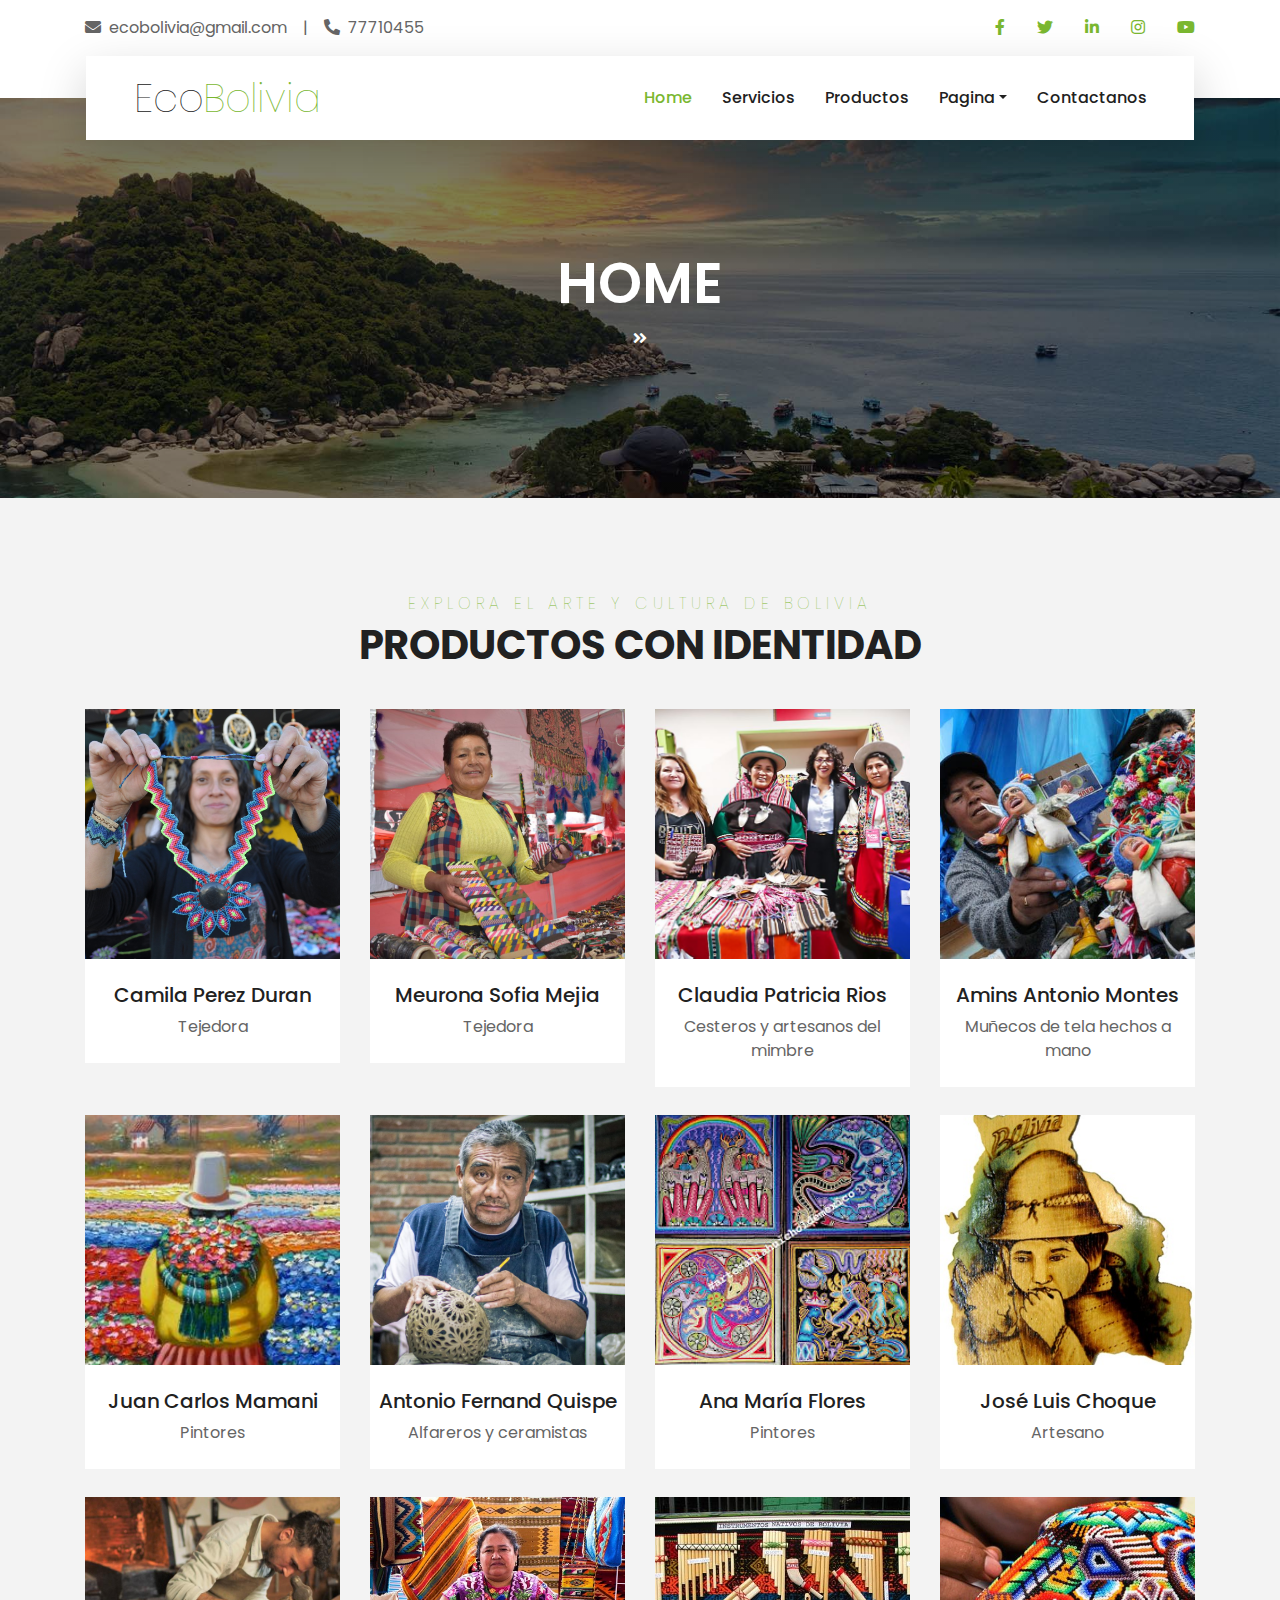
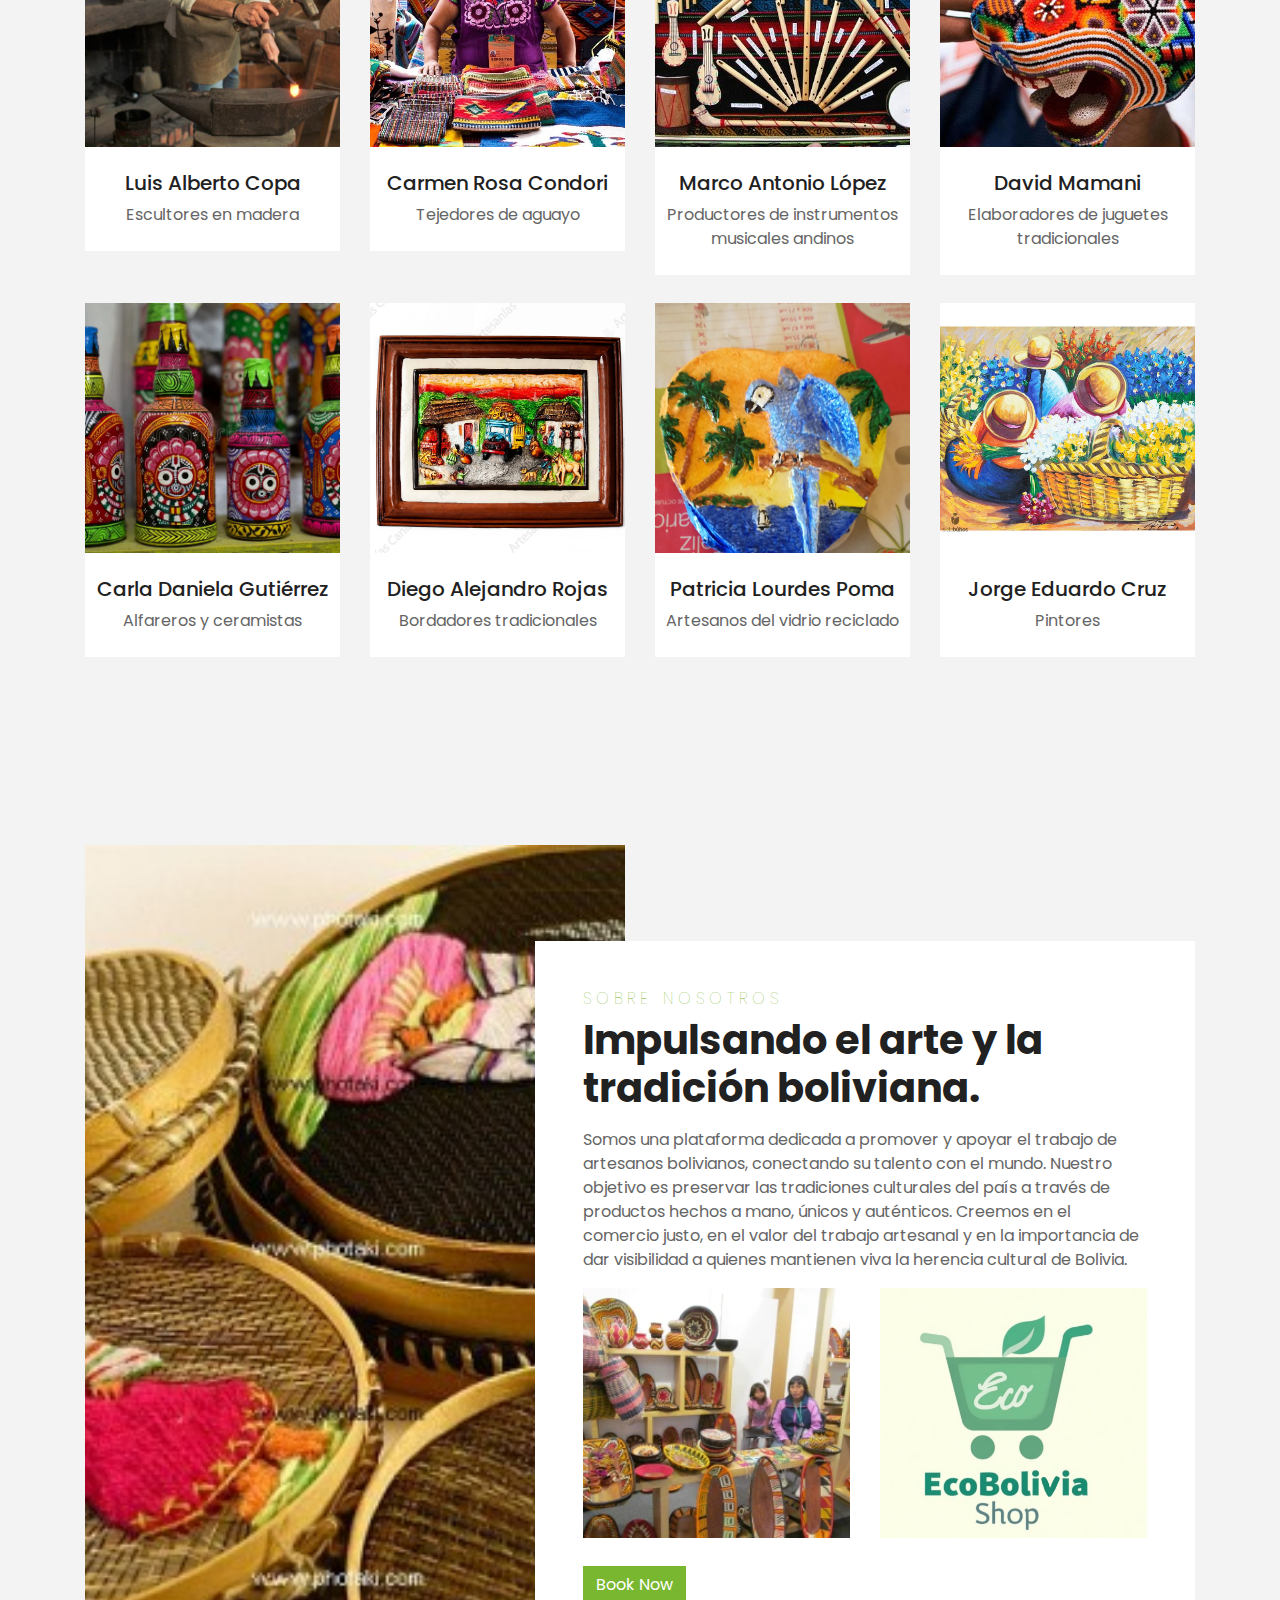
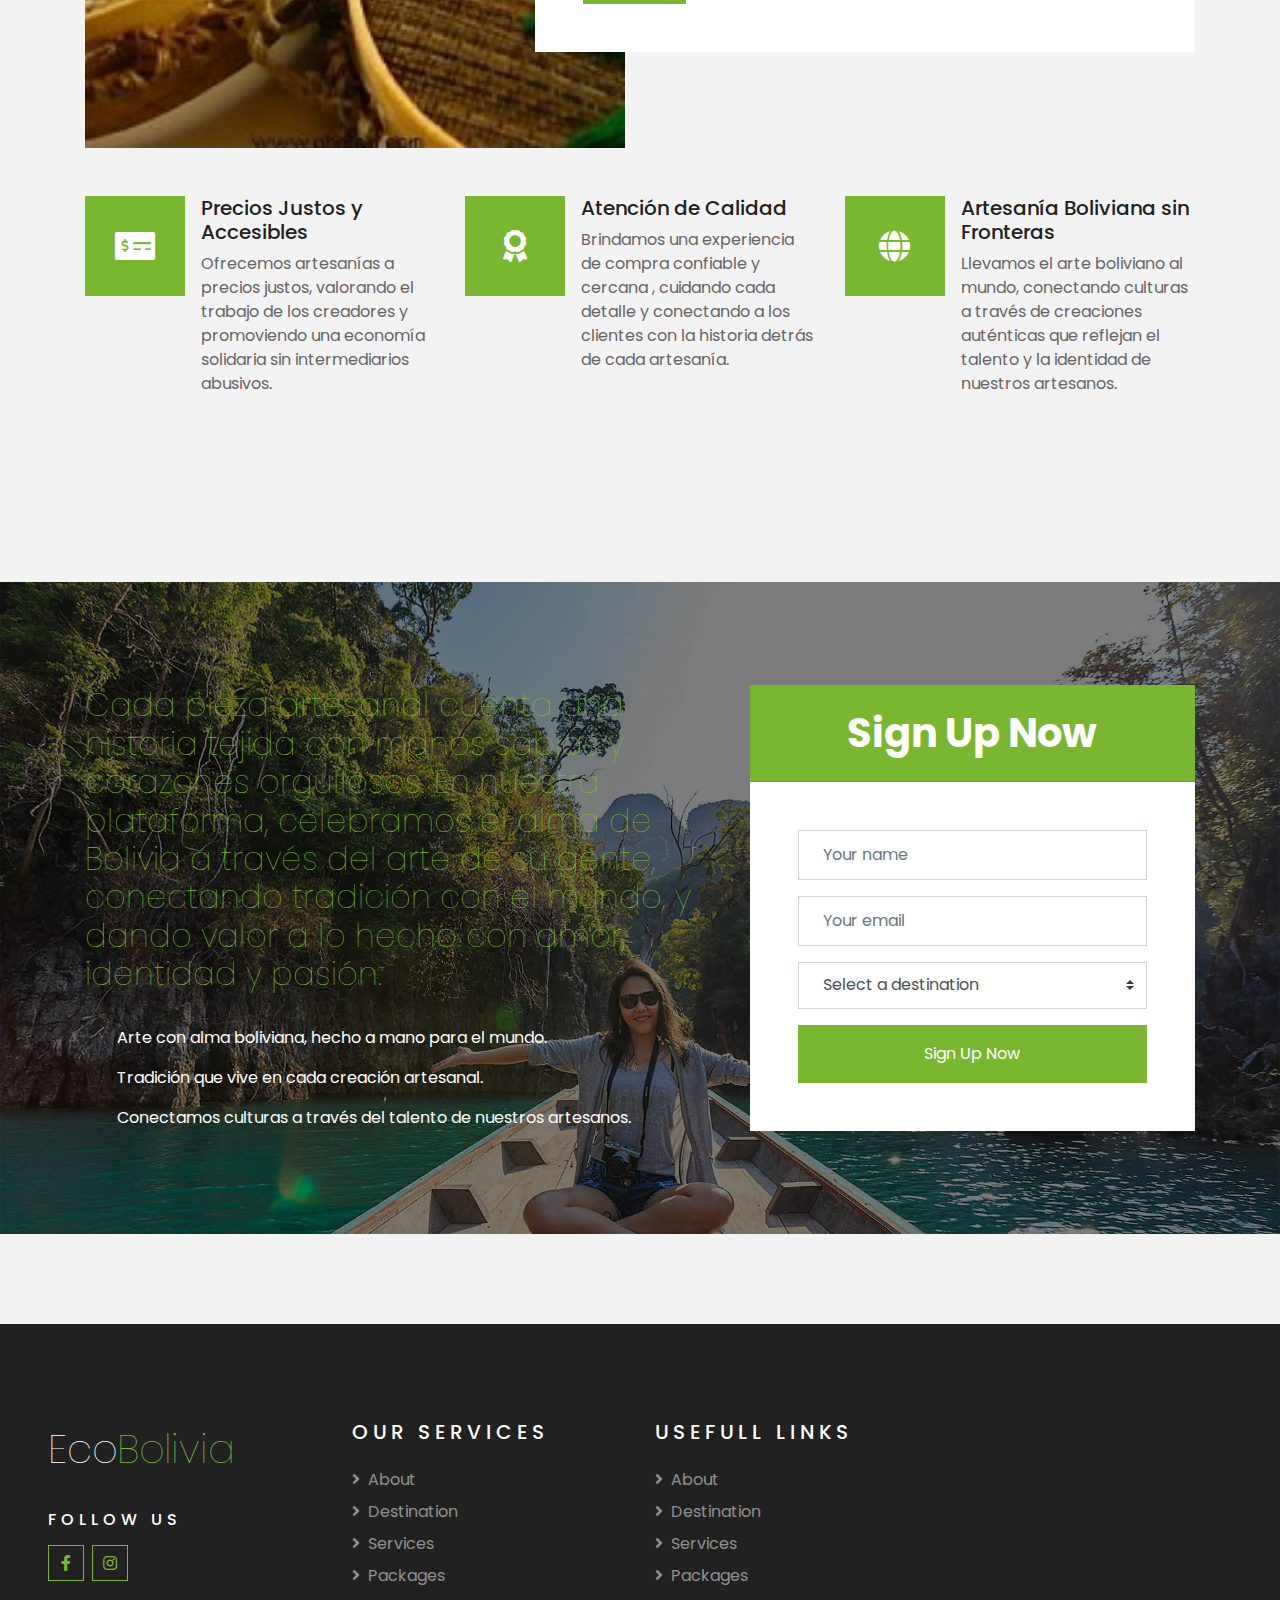
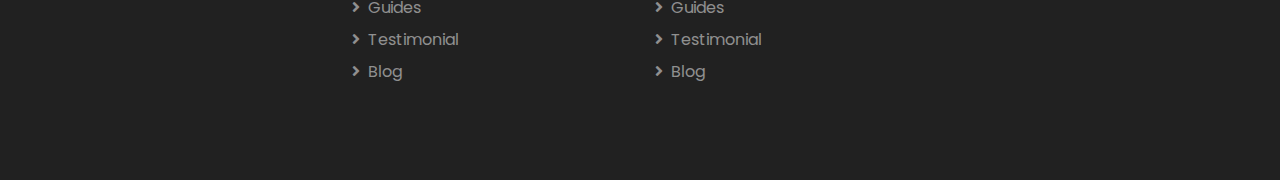
<file: about.html>
<!DOCTYPE html>
<html lang="en">


    <meta charset="utf-8">
    <title>EcoBolivia - Website Template</title>
    <meta content="width=device-width, initial-scale=1.0" name="viewport">
    <meta content="Free HTML Templates" name="keywords">
    <meta content="Free HTML Templates" name="description">

    <!-- Favicon -->
    <link href="img/artesania-boliviana4.ico" rel="icon">

    <!-- Google Web Fonts -->
    <link rel="preconnect" href="https://fonts.gstatic.com">
    <link href="https://fonts.googleapis.com/css2?family=Poppins:wght@400;500;600;700&display=swap" rel="stylesheet"> 

    <!-- Font Awesome -->
    <link href="https://cdnjs.cloudflare.com/ajax/libs/font-awesome/5.10.0/css/all.min.css" rel="stylesheet">

    <!-- Libraries Stylesheet -->
    <link href="lib/owlcarousel/assets/owl.carousel.min.css" rel="stylesheet">
    <link href="lib/tempusdominus/css/tempusdominus-bootstrap-4.min.css" rel="stylesheet" />

    <!-- Customized Bootstrap Stylesheet -->
    <link href="css/style.css" rel="stylesheet">
</head>

<body>
    <!-- Topbar Start -->
    <div class="container-fluid bg-light pt-3 d-none d-lg-block">
        <div class="container">
            <div class="row">
                <div class="col-lg-6 text-center text-lg-left mb-2 mb-lg-0">
                    <div class="d-inline-flex align-items-center">
                        <p><i class="fa fa-envelope mr-2"></i>ecobolivia@gmail.com</p>
                        <p class="text-body px-3">|</p>
                        <p><i class="fa fa-phone-alt mr-2"></i>77710455</p>
                    </div>
                </div>
                <div class="col-lg-6 text-center text-lg-right">
                    <div class="d-inline-flex align-items-center">
                        <a class="text-primary px-3" href="">
                            <i class="fab fa-facebook-f"></i>
                        </a>
                        <a class="text-primary px-3" href="">
                            <i class="fab fa-twitter"></i>
                        </a>
                        <a class="text-primary px-3" href="">
                            <i class="fab fa-linkedin-in"></i>
                        </a>
                        <a class="text-primary px-3" href="">
                            <i class="fab fa-instagram"></i>
                        </a>
                        <a class="text-primary pl-3" href="">
                            <i class="fab fa-youtube"></i>
                        </a>
                    </div>
                </div>
            </div>
        </div>
    </div>
    <!-- Topbar End -->


    <!-- Navbar Start -->
    <div class="container-fluid position-relative nav-bar p-0">
        <div class="container-lg position-relative p-0 px-lg-3" style="z-index: 9;">
            <nav class="navbar navbar-expand-lg bg-light navbar-light shadow-lg py-3 py-lg-0 pl-3 pl-lg-5">
                <a href="" class="navbar-brand">
                    <h1 class="m-0 text-primary"><span class="text-dark">Eco</span>Bolivia</h1>
                </a>
                <button type="button" class="navbar-toggler" data-toggle="collapse" data-target="#navbarCollapse">
                    <span class="navbar-toggler-icon"></span>
                </button>
                <div class="collapse navbar-collapse justify-content-between px-3" id="navbarCollapse">
                    <div class="navbar-nav ml-auto py-0">
                        <a href="index.html" class="nav-item nav-link"></a>
                        <a href="about.html" class="nav-item nav-link active">Home</a>
                        <a href="service.html" class="nav-item nav-link">Servicios</a>
                        <a href="package.html" class="nav-item nav-link">Productos</a>
                        <div class="nav-item dropdown">
                            <a href="#" class="nav-link dropdown-toggle" data-toggle="dropdown">Pagina</a>
                            <div class="dropdown-menu border-0 rounded-0 m-0">
                                
                                <a href="single.html" class="dropdown-item">Detalle del Blog</a>
                                
                            </div>
                        </div>
                        <a href="contact.html" class="nav-item nav-link">Contactanos</a>
                    </div>
                </div>
            </nav>
        </div>
    </div>
    <!-- Navbar End -->



      <!-- Team Start 
      <div class="container-fluid py-5">
        <div class="container pt-5 pb-3">
            <div class="text-center mb-3 pb-3">
                <h6 class="text-primary text-uppercase" style="letter-spacing: 5px;">Guides</h6>
                <h1>Our Travel Guides</h1>
            </div>
            <div class="row">
                <div class="col-lg-3 col-md-4 col-sm-6 pb-1">
                    <div class="team-item bg-white mb-4">
                        <div class="team-img position-relative overflow-hidden">
                            <img class="img-fluid w-100" src="img/.jpg" alt="">
                            <div class="team-social">
                                <a class="btn btn-outline-primary btn-square" href=""><i class="fab fa-twitter"></i></a>
                                <a class="btn btn-outline-primary btn-square" href=""><i class="fab fa-facebook-f"></i></a>
                                <a class="btn btn-outline-primary btn-square" href=""><i class="fab fa-instagram"></i></a>
                                <a class="btn btn-outline-primary btn-square" href=""><i class="fab fa-linkedin-in"></i></a>
                            </div>
                        </div>
                        <div class="text-center py-4">
                            <h5 class="text-truncate">Guide Name</h5>
                            <p class="m-0">Designation</p>
                        </div>
                    </div>
                </div>
                <div class="col-lg-3 col-md-4 col-sm-6 pb-1">
                    <div class="team-item bg-white mb-4">
                        <div class="team-img position-relative overflow-hidden">
                            <img class="img-fluid w-100" src="img/.jpg" alt="">
                            <div class="team-social">
                                <a class="btn btn-outline-primary btn-square" href=""><i class="fab fa-twitter"></i></a>
                                <a class="btn btn-outline-primary btn-square" href=""><i class="fab fa-facebook-f"></i></a>
                                <a class="btn btn-outline-primary btn-square" href=""><i class="fab fa-instagram"></i></a>
                                <a class="btn btn-outline-primary btn-square" href=""><i class="fab fa-linkedin-in"></i></a>
                            </div>
                        </div>
                        <div class="text-center py-4">
                            <h5 class="text-truncate">Guide Name</h5>
                            <p class="m-0">Designation</p>
                        </div>
                    </div>
                </div>
                <div class="col-lg-3 col-md-4 col-sm-6 pb-1">
                    <div class="team-item bg-white mb-4">
                        <div class="team-img position-relative overflow-hidden">
                            <img class="img-fluid w-100" src="img/.jpg" alt="">
                            <div class="team-social">
                                <a class="btn btn-outline-primary btn-square" href=""><i class="fab fa-twitter"></i></a>
                                <a class="btn btn-outline-primary btn-square" href=""><i class="fab fa-facebook-f"></i></a>
                                <a class="btn btn-outline-primary btn-square" href=""><i class="fab fa-instagram"></i></a>
                                <a class="btn btn-outline-primary btn-square" href=""><i class="fab fa-linkedin-in"></i></a>
                            </div>
                        </div>
                        <div class="text-center py-4">
                            <h5 class="text-truncate">Guide Name</h5>
                            <p class="m-0">Designation</p>
                        </div>
                    </div>
                </div>
                <div class="col-lg-3 col-md-4 col-sm-6 pb-1">
                    <div class="team-item bg-white mb-4">
                        <div class="team-img position-relative overflow-hidden">
                            <img class="img-fluid w-100" src="img/team-4.jpg" alt="">
                            <div class="team-social">
                                <a class="btn btn-outline-primary btn-square" href=""><i class="fab fa-twitter"></i></a>
                                <a class="btn btn-outline-primary btn-square" href=""><i class="fab fa-facebook-f"></i></a>
                                <a class="btn btn-outline-primary btn-square" href=""><i class="fab fa-instagram"></i></a>
                                <a class="btn btn-outline-primary btn-square" href=""><i class="fab fa-linkedin-in"></i></a>
                            </div>
                        </div>
                        <div class="text-center py-4">
                            <h5 class="text-truncate">Guide Name</h5>
                            <p class="m-0">Designation</p>
                        </div>
                    </div>
                </div>
            </div>
        </div>
    </div>
     Team End -->


    <!-- Header Start -->
    <div class="container-fluid page-header">
        <div class="container">
            <div class="d-flex flex-column align-items-center justify-content-center" style="min-height: 400px">
                <h3 class="display-4 text-white text-uppercase">Home</h3>
                <div class="d-inline-flex text-white">
                    <p class="m-0 text-uppercase"><a class="text-white" href=""></a></p>
                    <i class="fa fa-angle-double-right pt-1 px-3"></i>
                    <p class="m-0 text-uppercase"></p>
                </div>
            </div>
        </div>
    </div>
    <!-- Header End -->


    <!-- Booking Start
    <div class="container-fluid booking mt-5 pb-5">
        <div class="container pb-5">
            <div class="bg-light shadow" style="padding: 30px;">
                <div class="row align-items-center" style="min-height: 60px;">
                    <div class="col-md-10">
                        <div class="row">
                            <div class="col-md-3">
                                <div class="mb-3 mb-md-0">
                                    <select class="custom-select px-4" style="height: 47px;">
                                        <option selected>Destination</option>
                                        <option value="1">Camila Perez Duran </option>
                                        <option value="2">Meurona sofia Mejia</option>
                                        <option value="3">Claudia Patricia Rios</option>
                                        <option value="3">Camins Antonio moreno</option>
                                    </select>
                                </div>
                            </div>
                            <div class="col-md-3">
                                <div class="mb-3 mb-md-0">
                                    <div class="date" id="date1" data-target-input="nearest">
                                        <input type="text" class="form-control p-4 datetimepicker-input" placeholder="Depart Date" data-target="#date1" data-toggle="datetimepicker"/>
                                    </div>
                                </div>
                            </div>
                            <div class="col-md-3">
                                <div class="mb-3 mb-md-0">
                                    <div class="date" id="date2" data-target-input="nearest">
                                        <input type="text" class="form-control p-4 datetimepicker-input" placeholder="Return Date" data-target="#date2" data-toggle="datetimepicker"/>
                                    </div>
                                </div>
                            </div>
                            <div class="col-md-3">
                                <div class="mb-3 mb-md-0">
                                    <select class="custom-select px-4" style="height: 47px;">
                                        <option selected>Duration</option>
                                        <option value="1">Duration 1</option>
                                        <option value="2">Duration 1</option>
                                        <option value="3">Duration 1</option>
                                    </select>
                                </div>
                            </div>
                        </div>
                    </div>
                    <div class="col-md-2">
                        <button class="btn btn-primary btn-block" type="submit" style="height: 47px; margin-top: -2px;">Submit</button>
                    </div>
                </div>
            </div>
        </div>
    </div>
    Booking End -->


      <!-- Team Start -->
      <div class="container-fluid py-5">
        <div class="container pt-5 pb-3">
            <div class="text-center mb-3 pb-3">
                <h6 class="text-primary text-uppercase" style="letter-spacing: 5px;">Explora el arte y cultura de Bolivia</h6>
                <h1>PRODUCTOS CON IDENTIDAD</h1>
            </div>
            <div class="row">
                <div class="col-lg-3 col-md-4 col-sm-6 pb-1">
                    <div class="team-item bg-white mb-4">
                        <div class="team-img position-relative overflow-hidden">
                            <img class="img-fluid w-100" src="img/persona1.jpg" alt="">
                            <div class="team-social">
                                <a class="btn btn-outline-primary btn-square" href=""><i class="fab fa-twitter"></i></a>
                                <a class="btn btn-outline-primary btn-square" href=""><i class="fab fa-facebook-f"></i></a>
                                <a class="btn btn-outline-primary btn-square" href=""><i class="fab fa-instagram"></i></a>
                                <a class="btn btn-outline-primary btn-square" href=""><i class="fab fa-linkedin-in"></i></a>
                            </div>
                        </div>
                        <div class="text-center py-4">
                            <h5 class="text-truncate">Camila Perez Duran</h5>
                            <p class="m-0">Tejedora</p>
                        </div>
                    </div>
                </div>
                <div class="col-lg-3 col-md-4 col-sm-6 pb-1">
                    <div class="team-item bg-white mb-4">
                        <div class="team-img position-relative overflow-hidden">
                            <img class="img-fluid w-100" src="img/persona2.jpg" alt="">
                            <div class="team-social">
                                <a class="btn btn-outline-primary btn-square" href=""><i class="fab fa-twitter"></i></a>
                                <a class="btn btn-outline-primary btn-square" href=""><i class="fab fa-facebook-f"></i></a>
                                <a class="btn btn-outline-primary btn-square" href=""><i class="fab fa-instagram"></i></a>
                                <a class="btn btn-outline-primary btn-square" href=""><i class="fab fa-linkedin-in"></i></a>
                            </div>
                        </div>
                        <div class="text-center py-4">
                            <h5 class="text-truncate">Meurona Sofia Mejia</h5>
                            <p class="m-0">Tejedora</p>
                        </div>
                    </div>
                </div>
                <div class="col-lg-3 col-md-4 col-sm-6 pb-1">
                    <div class="team-item bg-white mb-4">
                        <div class="team-img position-relative overflow-hidden">
                            <img class="img-fluid w-100" src="img/persona3.jpg" alt="">
                            <div class="team-social">
                                <a class="btn btn-outline-primary btn-square" href=""><i class="fab fa-twitter"></i></a>
                                <a class="btn btn-outline-primary btn-square" href=""><i class="fab fa-facebook-f"></i></a>
                                <a class="btn btn-outline-primary btn-square" href=""><i class="fab fa-instagram"></i></a>
                                <a class="btn btn-outline-primary btn-square" href=""><i class="fab fa-linkedin-in"></i></a>
                            </div>
                        </div>
                        <div class="text-center py-4">
                            <h5 class="text-truncate">Claudia Patricia Rios</h5>
                            <p class="m-0">Cesteros y artesanos del mimbre</p>
                        </div>
                    </div>
                </div>
                <div class="col-lg-3 col-md-4 col-sm-6 pb-1">
                    <div class="team-item bg-white mb-4">
                        <div class="team-img position-relative overflow-hidden">
                            <img class="img-fluid w-100" src="img/persona4.jpg" alt="">
                            <div class="team-social">
                                <a class="btn btn-outline-primary btn-square" href=""><i class="fab fa-twitter"></i></a>
                                <a class="btn btn-outline-primary btn-square" href=""><i class="fab fa-facebook-f"></i></a>
                                <a class="btn btn-outline-primary btn-square" href=""><i class="fab fa-instagram"></i></a>
                                <a class="btn btn-outline-primary btn-square" href=""><i class="fab fa-linkedin-in"></i></a>
                            </div>
                        </div>
                        <div class="text-center py-4">
                            <h5 class="text-truncate">Amins Antonio Montes</h5>
                            <p class="m-0">Muñecos de tela hechos a mano</p>
                        </div>
                    </div>
                </div>

                <div class="col-lg-3 col-md-4 col-sm-6 pb-1">
                    <div class="team-item bg-white mb-4">
                        <div class="team-img position-relative overflow-hidden">
                            <img class="img-fluid w-100" src="img/flo.jpg" alt="">
                            <div class="team-social">
                                <a class="btn btn-outline-primary btn-square" href=""><i class="fab fa-twitter"></i></a>
                                <a class="btn btn-outline-primary btn-square" href=""><i class="fab fa-facebook-f"></i></a>
                                <a class="btn btn-outline-primary btn-square" href=""><i class="fab fa-instagram"></i></a>
                                <a class="btn btn-outline-primary btn-square" href=""><i class="fab fa-linkedin-in"></i></a>
                            </div>
                        </div>
                        <div class="text-center py-4">

                            <h5 class="text-truncate">Juan Carlos Mamani</h5>
                            <p class="m-0">Pintores</p>
                        </div>
                    </div>
                </div>

                <div class="col-lg-3 col-md-4 col-sm-6 pb-1">
                    <div class="team-item bg-white mb-4">
                        <div class="team-img position-relative overflow-hidden">
                            <img class="img-fluid w-100" src="img/uno.webp" alt="">
                            <div class="team-social">
                                <a class="btn btn-outline-primary btn-square" href=""><i class="fab fa-twitter"></i></a>
                                <a class="btn btn-outline-primary btn-square" href=""><i class="fab fa-facebook-f"></i></a>
                                <a class="btn btn-outline-primary btn-square" href=""><i class="fab fa-instagram"></i></a>
                                <a class="btn btn-outline-primary btn-square" href=""><i class="fab fa-linkedin-in"></i></a>
                            </div>
                        </div>
                        <div class="text-center py-4">
                            <h5 class="text-truncate">Antonio Fernand Quispe</h5>
                            <p class="m-0">Alfareros y ceramistas</p>
                        </div>
                    </div>
                </div>

                <div class="col-lg-3 col-md-4 col-sm-6 pb-1">
                    <div class="team-item bg-white mb-4">
                        <div class="team-img position-relative overflow-hidden">
                            <img class="img-fluid w-100" src="img/ocho.jpeg" alt="">
                            <div class="team-social">
                                <a class="btn btn-outline-primary btn-square" href=""><i class="fab fa-twitter"></i></a>
                                <a class="btn btn-outline-primary btn-square" href=""><i class="fab fa-facebook-f"></i></a>
                                <a class="btn btn-outline-primary btn-square" href=""><i class="fab fa-instagram"></i></a>
                                <a class="btn btn-outline-primary btn-square" href=""><i class="fab fa-linkedin-in"></i></a>
                            </div>
                        </div>
                        <div class="text-center py-4">
                            <h5 class="text-truncate">Ana María Flores</h5>
                            <p class="m-0">Pintores</p>
                        </div>
                    </div>
                </div>

                <div class="col-lg-3 col-md-4 col-sm-6 pb-1">
                    <div class="team-item bg-white mb-4">
                        <div class="team-img position-relative overflow-hidden">
                            <img class="img-fluid w-100" src="img/bol.jpg" alt="">
                            <div class="team-social">
                                <a class="btn btn-outline-primary btn-square" href=""><i class="fab fa-twitter"></i></a>
                                <a class="btn btn-outline-primary btn-square" href=""><i class="fab fa-facebook-f"></i></a>
                                <a class="btn btn-outline-primary btn-square" href=""><i class="fab fa-instagram"></i></a>
                                <a class="btn btn-outline-primary btn-square" href=""><i class="fab fa-linkedin-in"></i></a>
                            </div>
                        </div>
                        <div class="text-center py-4">
                            <h5 class="text-truncate">José Luis Choque </h5>
                            <p class="m-0">Artesano</p>
                        </div>
                    </div>
                </div>

                <div class="col-lg-3 col-md-4 col-sm-6 pb-1">
                    <div class="team-item bg-white mb-4">
                        <div class="team-img position-relative overflow-hidden">
                            <img class="img-fluid w-100" src="img/tres.jpeg" alt="">
                            <div class="team-social">
                                <a class="btn btn-outline-primary btn-square" href=""><i class="fab fa-twitter"></i></a>
                                <a class="btn btn-outline-primary btn-square" href=""><i class="fab fa-facebook-f"></i></a>
                                <a class="btn btn-outline-primary btn-square" href=""><i class="fab fa-instagram"></i></a>
                                <a class="btn btn-outline-primary btn-square" href=""><i class="fab fa-linkedin-in"></i></a>
                            </div>
                        </div>
                        <div class="text-center py-4">
                            <h5 class="text-truncate">Luis Alberto Copa</h5>
                            <p class="m-0">Escultores en madera</p>
                        </div>
                    </div>
                </div>

                <div class="col-lg-3 col-md-4 col-sm-6 pb-1">
                    <div class="team-item bg-white mb-4">
                        <div class="team-img position-relative overflow-hidden">
                            <img class="img-fluid w-100" src="img/sinco.jpg" alt="">
                            <div class="team-social">
                                <a class="btn btn-outline-primary btn-square" href=""><i class="fab fa-twitter"></i></a>
                                <a class="btn btn-outline-primary btn-square" href=""><i class="fab fa-facebook-f"></i></a>
                                <a class="btn btn-outline-primary btn-square" href=""><i class="fab fa-instagram"></i></a>
                                <a class="btn btn-outline-primary btn-square" href=""><i class="fab fa-linkedin-in"></i></a>
                            </div>
                        </div>
                        <div class="text-center py-4">
                            <h5 class="text-truncate">Carmen Rosa Condori</h5>
                            <p class="m-0">Tejedores de aguayo</p>
                        </div>
                    </div>
                </div>

                <div class="col-lg-3 col-md-4 col-sm-6 pb-1">
                    <div class="team-item bg-white mb-4">
                        <div class="team-img position-relative overflow-hidden">
                            <img class="img-fluid w-100" src="img/musi.jpg" alt="">
                            <div class="team-social">
                                <a class="btn btn-outline-primary btn-square" href=""><i class="fab fa-twitter"></i></a>
                                <a class="btn btn-outline-primary btn-square" href=""><i class="fab fa-facebook-f"></i></a>
                                <a class="btn btn-outline-primary btn-square" href=""><i class="fab fa-instagram"></i></a>
                                <a class="btn btn-outline-primary btn-square" href=""><i class="fab fa-linkedin-in"></i></a>
                            </div>
                        </div>
                        <div class="text-center py-4">
                            <h5 class="text-truncate">Marco Antonio López</h5>
                            <p class="m-0">Productores de instrumentos musicales andinos</p>
                        </div>
                    </div>
                </div>

                <div class="col-lg-3 col-md-4 col-sm-6 pb-1">
                    <div class="team-item bg-white mb-4">
                        <div class="team-img position-relative overflow-hidden">
                            <img class="img-fluid w-100" src="img/siete.webp" alt="">
                            <div class="team-social">
                                <a class="btn btn-outline-primary btn-square" href=""><i class="fab fa-twitter"></i></a>
                                <a class="btn btn-outline-primary btn-square" href=""><i class="fab fa-facebook-f"></i></a>
                                <a class="btn btn-outline-primary btn-square" href=""><i class="fab fa-instagram"></i></a>
                                <a class="btn btn-outline-primary btn-square" href=""><i class="fab fa-linkedin-in"></i></a>
                            </div>
                        </div>
                        <div class="text-center py-4">
                            <h5 class="text-truncate">David Mamani</h5>
                            <p class="m-0">Elaboradores de juguetes tradicionales</p>
                        </div>
                    </div>
                </div>

                <div class="col-lg-3 col-md-4 col-sm-6 pb-1">
                    <div class="team-item bg-white mb-4">
                        <div class="team-img position-relative overflow-hidden">
                            <img class="img-fluid w-100" src="img/doce.webp" alt="">
                            <div class="team-social">
                                <a class="btn btn-outline-primary btn-square" href=""><i class="fab fa-twitter"></i></a>
                                <a class="btn btn-outline-primary btn-square" href=""><i class="fab fa-facebook-f"></i></a>
                                <a class="btn btn-outline-primary btn-square" href=""><i class="fab fa-instagram"></i></a>
                                <a class="btn btn-outline-primary btn-square" href=""><i class="fab fa-linkedin-in"></i></a>
                            </div>
                        </div>
                        <div class="text-center py-4">
                            <h5 class="text-truncate">Carla Daniela Gutiérrez</h5>
                            <p class="m-0">Alfareros y ceramistas</p>
                        </div>
                    </div>
                </div>

                <div class="col-lg-3 col-md-4 col-sm-6 pb-1">
                    <div class="team-item bg-white mb-4">
                        <div class="team-img position-relative overflow-hidden">
                            <img class="img-fluid w-100" src="img/trece.webp" alt="">
                            <div class="team-social">
                                <a class="btn btn-outline-primary btn-square" href=""><i class="fab fa-twitter"></i></a>
                                <a class="btn btn-outline-primary btn-square" href=""><i class="fab fa-facebook-f"></i></a>
                                <a class="btn btn-outline-primary btn-square" href=""><i class="fab fa-instagram"></i></a>
                                <a class="btn btn-outline-primary btn-square" href=""><i class="fab fa-linkedin-in"></i></a>
                            </div>
                        </div>
                        <div class="text-center py-4">
                            <h5 class="text-truncate">Diego Alejandro Rojas</h5>
                            <p class="m-0">Bordadores tradicionales</p>
                        </div>
                    </div>
                </div>

                <div class="col-lg-3 col-md-4 col-sm-6 pb-1">
                    <div class="team-item bg-white mb-4">
                        <div class="team-img position-relative overflow-hidden">
                            <img class="img-fluid w-100" src="img/loro.jpg" alt="">
                            <div class="team-social">
                                <a class="btn btn-outline-primary btn-square" href=""><i class="fab fa-twitter"></i></a>
                                <a class="btn btn-outline-primary btn-square" href=""><i class="fab fa-facebook-f"></i></a>
                                <a class="btn btn-outline-primary btn-square" href=""><i class="fab fa-instagram"></i></a>
                                <a class="btn btn-outline-primary btn-square" href=""><i class="fab fa-linkedin-in"></i></a>
                            </div>
                        </div>
                        <div class="text-center py-4">
                            <h5 class="text-truncate">Patricia Lourdes Poma</h5>
                            <p class="m-0">Artesanos del vidrio reciclado</p>
                        </div>
                    </div>
                </div>

                <div class="col-lg-3 col-md-4 col-sm-6 pb-1">
                    <div class="team-item bg-white mb-4">
                        <div class="team-img position-relative overflow-hidden">
                            <img class="img-fluid w-100" src="img/flores.jpg" alt="">
                            <div class="team-social">
                                <a class="btn btn-outline-primary btn-square" href=""><i class="fab fa-twitter"></i></a>
                                <a class="btn btn-outline-primary btn-square" href=""><i class="fab fa-facebook-f"></i></a>
                                <a class="btn btn-outline-primary btn-square" href=""><i class="fab fa-instagram"></i></a>
                                <a class="btn btn-outline-primary btn-square" href=""><i class="fab fa-linkedin-in"></i></a>
                            </div>
                        </div>
                        <div class="text-center py-4">
                            <h5 class="text-truncate">Jorge Eduardo Cruz</h5>
                            <p class="m-0">Pintores</p>
                        </div>
                    </div>
                </div>

                
                
            </div>
        </div>
    </div>
    <!-- Team End -->
     


    <!-- About Start -->
    <div class="container-fluid py-5">
        <div class="container pt-5">
            <div class="row">
                <div class="col-lg-6" style="min-height: 500px;">
                    <div class="position-relative h-100">
                        <img class="position-absolute w-100 h-100" src="img/artesania-boliviana1.jpg" style="object-fit: cover;">
                    </div>
                </div>
                <div class="col-lg-6 pt-5 pb-lg-5">
                    <div class="about-text bg-white p-4 p-lg-5 my-lg-5">
                        <h6 class="text-primary text-uppercase" style="letter-spacing: 5px;">Sobre nosotros</h6>
                        <h1 class="mb-3">Impulsando el arte y la tradición boliviana.</h1>
                        <p>Somos una plataforma dedicada a promover y apoyar el trabajo de artesanos bolivianos, conectando su talento con el mundo. 
                            Nuestro objetivo es preservar las tradiciones culturales del país a través de productos hechos a mano, únicos y auténticos. Creemos en el comercio justo, 
                            en el valor del trabajo artesanal y en la importancia de dar visibilidad a quienes mantienen viva la herencia cultural de Bolivia.</p>
                        <div class="row mb-4">
                            <div class="col-6">
                                <img class="img-fluid" src="img/artesania-boliviana3.jpg" alt="">
                            </div>
                            <div class="col-6">
                                <img class="img-fluid" src="img/bo.jpeg" alt="">
                            </div>
                        </div>
                        <a href="" class="btn btn-primary mt-1">Book Now</a>
                    </div>
                </div>
            </div>
        </div>
    </div>
    <!-- About End -->


    <!-- Feature Start -->
    <div class="container-fluid pb-5">
        <div class="container pb-5">
            <div class="row">
                <div class="col-md-4">
                    <div class="d-flex mb-4 mb-lg-0">
                        <div class="d-flex flex-shrink-0 align-items-center justify-content-center bg-primary mr-3" style="height: 100px; width: 100px;">
                            <i class="fa fa-2x fa-money-check-alt text-white"></i>
                        </div>
                        <div class="d-flex flex-column">
                            <h5 class="">Precios Justos y Accesibles</h5>
                            <p class="m-0">Ofrecemos artesanías a precios justos, 
                                valorando el trabajo de los creadores y promoviendo una economía solidaria sin intermediarios abusivos.</p>
                        </div>
                    </div>
                </div>
                <div class="col-md-4">
                    <div class="d-flex mb-4 mb-lg-0">
                        <div class="d-flex flex-shrink-0 align-items-center justify-content-center bg-primary mr-3" style="height: 100px; width: 100px;">
                            <i class="fa fa-2x fa-award text-white"></i>
                        </div>
                        <div class="d-flex flex-column">
                            <h5 class="">Atención de Calidad</h5>
                            <p class="m-0">Brindamos una experiencia de compra confiable y cercana
                                , cuidando cada detalle y conectando a los clientes con la historia detrás de cada artesanía.</p>
                        </div>
                    </div>
                </div>
                <div class="col-md-4">
                    <div class="d-flex mb-4 mb-lg-0">
                        <div class="d-flex flex-shrink-0 align-items-center justify-content-center bg-primary mr-3" style="height: 100px; width: 100px;">
                            <i class="fa fa-2x fa-globe text-white"></i>
                        </div>
                        <div class="d-flex flex-column">
                            <h5 class="">Artesanía Boliviana sin Fronteras</h5>
                            <p class="m-0">Llevamos el arte boliviano al mundo, 
                                conectando culturas a través de creaciones auténticas que reflejan el talento y la identidad de nuestros artesanos.

                            </p>
                        </div>
                    </div>
                </div>
            </div>
        </div>
    </div>
    <!-- Feature End -->


    <!-- Registration Start -->
    <div class="container-fluid bg-registration py-5" style="margin: 90px 0;">
        <div class="container py-5">
            <div class="row align-items-center">
                <div class="col-lg-7 mb-5 mb-lg-0">
                    <div class="mb-4">
                        <h6 class="text-primary text-uppercase" style="letter-spacing: 5px;"></h6>
                        <h2 class="text-white"><span class="text-primary">Cada pieza artesanal cuenta una historia tejida con manos sabias y corazones orgullosos. En nuestra plataforma, 
                            celebramos el alma de Bolivia a través del arte de su gente, conectando tradición con el mundo, y dando valor a lo hecho con amor, 
                            identidad y pasión.</span></h2>
                    </div>
                    <p class="text-white"></p>
                    <ul class="list-inline text-white m-0">
                        <li class="py-2"><i class="fa fa-check text-primary mr-3"></i>Arte con alma boliviana, hecho a mano para el mundo.</li>
                        <li class="py-2"><i class="fa fa-check text-primary mr-3"></i>Tradición que vive en cada creación artesanal.</li>
                        <li class="py-2"><i class="fa fa-check text-primary mr-3"></i>Conectamos culturas a través del talento de nuestros artesanos.</li>
                    </ul>
                </div>
                <div class="col-lg-5">
                    <div class="card border-0">
                        <div class="card-header bg-primary text-center p-4">
                            <h1 class="text-white m-0">Sign Up Now</h1>
                        </div>
                        <div class="card-body rounded-bottom bg-white p-5">
                            <form>
                                <div class="form-group">
                                    <input type="text" class="form-control p-4" placeholder="Your name" required="required" />
                                </div>
                                <div class="form-group">
                                    <input type="email" class="form-control p-4" placeholder="Your email" required="required" />
                                </div>
                                <div class="form-group">
                                    <select class="custom-select px-4" style="height: 47px;">
                                        <option selected>Select a destination</option>
                                        <option value="1">destination 1</option>
                                        <option value="2">destination 1</option>
                                        <option value="3">destination 1</option>
                                    </select>
                                </div>
                                <div>
                                    <button class="btn btn-primary btn-block py-3" type="submit">Sign Up Now</button>
                                </div>
                            </form>
                        </div>
                    </div>
                </div>
            </div>
        </div>
    </div>
    <!-- Registration End -->


    <!-- Team Start 
    <div class="container-fluid py-5">
        <div class="container pt-5 pb-3">
            <div class="text-center mb-3 pb-3">
                <h6 class="text-primary text-uppercase" style="letter-spacing: 5px;">Guides</h6>
                <h1>Our Travel Guides</h1>
            </div>
            <div class="row">
                <div class="col-lg-3 col-md-4 col-sm-6 pb-1">
                    <div class="team-item bg-white mb-4">
                        <div class="team-img position-relative overflow-hidden">
                            <img class="img-fluid w-100" src="img/.jpg" alt="">
                            <div class="team-social">
                                <a class="btn btn-outline-primary btn-square" href=""><i class="fab fa-twitter"></i></a>
                                <a class="btn btn-outline-primary btn-square" href=""><i class="fab fa-facebook-f"></i></a>
                                <a class="btn btn-outline-primary btn-square" href=""><i class="fab fa-instagram"></i></a>
                                <a class="btn btn-outline-primary btn-square" href=""><i class="fab fa-linkedin-in"></i></a>
                            </div>
                        </div>
                        <div class="text-center py-4">
                            <h5 class="text-truncate">Guide Name</h5>
                            <p class="m-0">Designation</p>
                        </div>
                    </div>
                </div>
                <div class="col-lg-3 col-md-4 col-sm-6 pb-1">
                    <div class="team-item bg-white mb-4">
                        <div class="team-img position-relative overflow-hidden">
                            <img class="img-fluid w-100" src="img/.jpg" alt="">
                            <div class="team-social">
                                <a class="btn btn-outline-primary btn-square" href=""><i class="fab fa-twitter"></i></a>
                                <a class="btn btn-outline-primary btn-square" href=""><i class="fab fa-facebook-f"></i></a>
                                <a class="btn btn-outline-primary btn-square" href=""><i class="fab fa-instagram"></i></a>
                                <a class="btn btn-outline-primary btn-square" href=""><i class="fab fa-linkedin-in"></i></a>
                            </div>
                        </div>
                        <div class="text-center py-4">
                            <h5 class="text-truncate">Guide Name</h5>
                            <p class="m-0">Designation</p>
                        </div>
                    </div>
                </div>
                <div class="col-lg-3 col-md-4 col-sm-6 pb-1">
                    <div class="team-item bg-white mb-4">
                        <div class="team-img position-relative overflow-hidden">
                            <img class="img-fluid w-100" src="img/.jpg" alt="">
                            <div class="team-social">
                                <a class="btn btn-outline-primary btn-square" href=""><i class="fab fa-twitter"></i></a>
                                <a class="btn btn-outline-primary btn-square" href=""><i class="fab fa-facebook-f"></i></a>
                                <a class="btn btn-outline-primary btn-square" href=""><i class="fab fa-instagram"></i></a>
                                <a class="btn btn-outline-primary btn-square" href=""><i class="fab fa-linkedin-in"></i></a>
                            </div>
                        </div>
                        <div class="text-center py-4">
                            <h5 class="text-truncate">Guide Name</h5>
                            <p class="m-0">Designation</p>
                        </div>
                    </div>
                </div>
                <div class="col-lg-3 col-md-4 col-sm-6 pb-1">
                    <div class="team-item bg-white mb-4">
                        <div class="team-img position-relative overflow-hidden">
                            <img class="img-fluid w-100" src="img/team-4.jpg" alt="">
                            <div class="team-social">
                                <a class="btn btn-outline-primary btn-square" href=""><i class="fab fa-twitter"></i></a>
                                <a class="btn btn-outline-primary btn-square" href=""><i class="fab fa-facebook-f"></i></a>
                                <a class="btn btn-outline-primary btn-square" href=""><i class="fab fa-instagram"></i></a>
                                <a class="btn btn-outline-primary btn-square" href=""><i class="fab fa-linkedin-in"></i></a>
                            </div>
                        </div>
                        <div class="text-center py-4">
                            <h5 class="text-truncate">Guide Name</h5>
                            <p class="m-0">Designation</p>
                        </div>
                    </div>
                </div>
            </div>
        </div>
    </div>
    Team End -->


    <!-- Footer Start -->
    <div class="container-fluid bg-dark text-white-50 py-5 px-sm-3 px-lg-5" style="margin-top: 90px;">
        <div class="row pt-5">
            <div class="col-lg-3 col-md-6 mb-5">
                <a href="" class="navbar-brand">
                    <h1 class="text-primary"><span class="text-white">Eco</span>Bolivia</h1>
                </a>
                <p> </p>
                <h6 class="text-white text-uppercase mt-4 mb-3" style="letter-spacing: 5px;">Follow Us</h6>
                <div class="d-flex justify-content-start">
                   
                    <a class="btn btn-outline-primary btn-square mr-2" href="#"><i class="fab fa-facebook-f"></i></a>
                   
                    <a class="btn btn-outline-primary btn-square" href="#"><i class="fab fa-instagram"></i></a>
                </div>
            </div>
            <div class="col-lg-3 col-md-6 mb-5">
                <h5 class="text-white text-uppercase mb-4" style="letter-spacing: 5px;">Our Services</h5>
                <div class="d-flex flex-column justify-content-start">
                    <a class="text-white-50 mb-2" href="#"><i class="fa fa-angle-right mr-2"></i>About</a>
                    <a class="text-white-50 mb-2" href="#"><i class="fa fa-angle-right mr-2"></i>Destination</a>
                    <a class="text-white-50 mb-2" href="#"><i class="fa fa-angle-right mr-2"></i>Services</a>
                    <a class="text-white-50 mb-2" href="#"><i class="fa fa-angle-right mr-2"></i>Packages</a>
                    <a class="text-white-50 mb-2" href="#"><i class="fa fa-angle-right mr-2"></i>Guides</a>
                    <a class="text-white-50 mb-2" href="#"><i class="fa fa-angle-right mr-2"></i>Testimonial</a>
                    <a class="text-white-50" href="#"><i class="fa fa-angle-right mr-2"></i>Blog</a>
                </div>
            </div>
            <div class="col-lg-3 col-md-6 mb-5">
                <h5 class="text-white text-uppercase mb-4" style="letter-spacing: 5px;">Usefull Links</h5>
                <div class="d-flex flex-column justify-content-start">
                    <a class="text-white-50 mb-2" href="#"><i class="fa fa-angle-right mr-2"></i>About</a>
                    <a class="text-white-50 mb-2" href="#"><i class="fa fa-angle-right mr-2"></i>Destination</a>
                    <a class="text-white-50 mb-2" href="#"><i class="fa fa-angle-right mr-2"></i>Services</a>
                    <a class="text-white-50 mb-2" href="#"><i class="fa fa-angle-right mr-2"></i>Packages</a>
                    <a class="text-white-50 mb-2" href="#"><i class="fa fa-angle-right mr-2"></i>Guides</a>
                    <a class="text-white-50 mb-2" href="#"><i class="fa fa-angle-right mr-2"></i>Testimonial</a>
                    <a class="text-white-50" href="#"><i class="fa fa-angle-right mr-2"></i>Blog</a>
                </div>
            </div>
           
        </div>
    </div>




    <!-- Back to Top -->
    <a href="#" class="btn btn-lg btn-primary btn-lg-square back-to-top"><i class="fa fa-angle-double-up"></i></a>


    <!-- JavaScript Libraries -->
    <script src="https://code.jquery.com/jquery-3.4.1.min.js"></script>
    <script src="https://stackpath.bootstrapcdn.com/bootstrap/4.4.1/js/bootstrap.bundle.min.js"></script>
    <script src="lib/easing/easing.min.js"></script>
    <script src="lib/owlcarousel/owl.carousel.min.js"></script>
    <script src="lib/tempusdominus/js/moment.min.js"></script>
    <script src="lib/tempusdominus/js/moment-timezone.min.js"></script>
    <script src="lib/tempusdominus/js/tempusdominus-bootstrap-4.min.js"></script>

    <!-- Contact Javascript File -->
    <script src="mail/jqBootstrapValidation.min.js"></script>
    <script src="mail/contact.js"></script>

    <!-- Template Javascript -->
    <script src="js/main.js"></script>
</body>

</html>
</file>
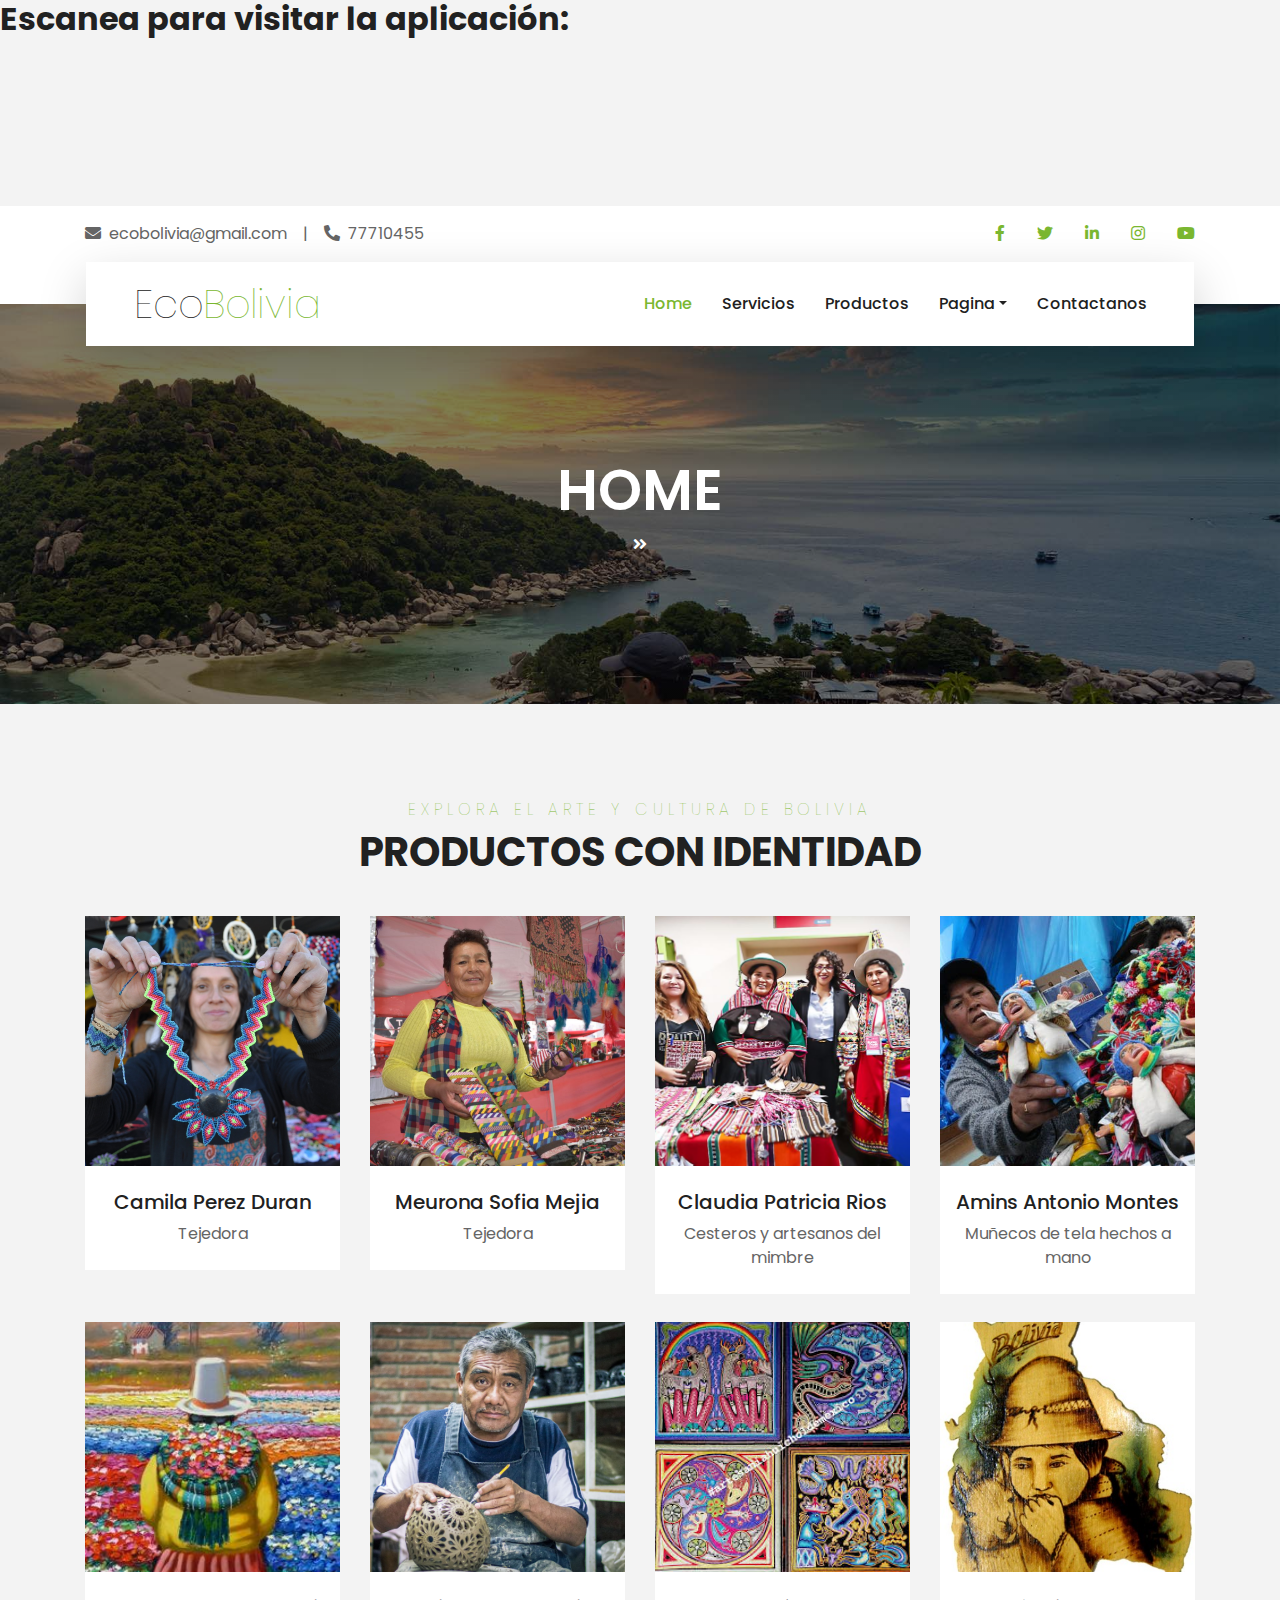
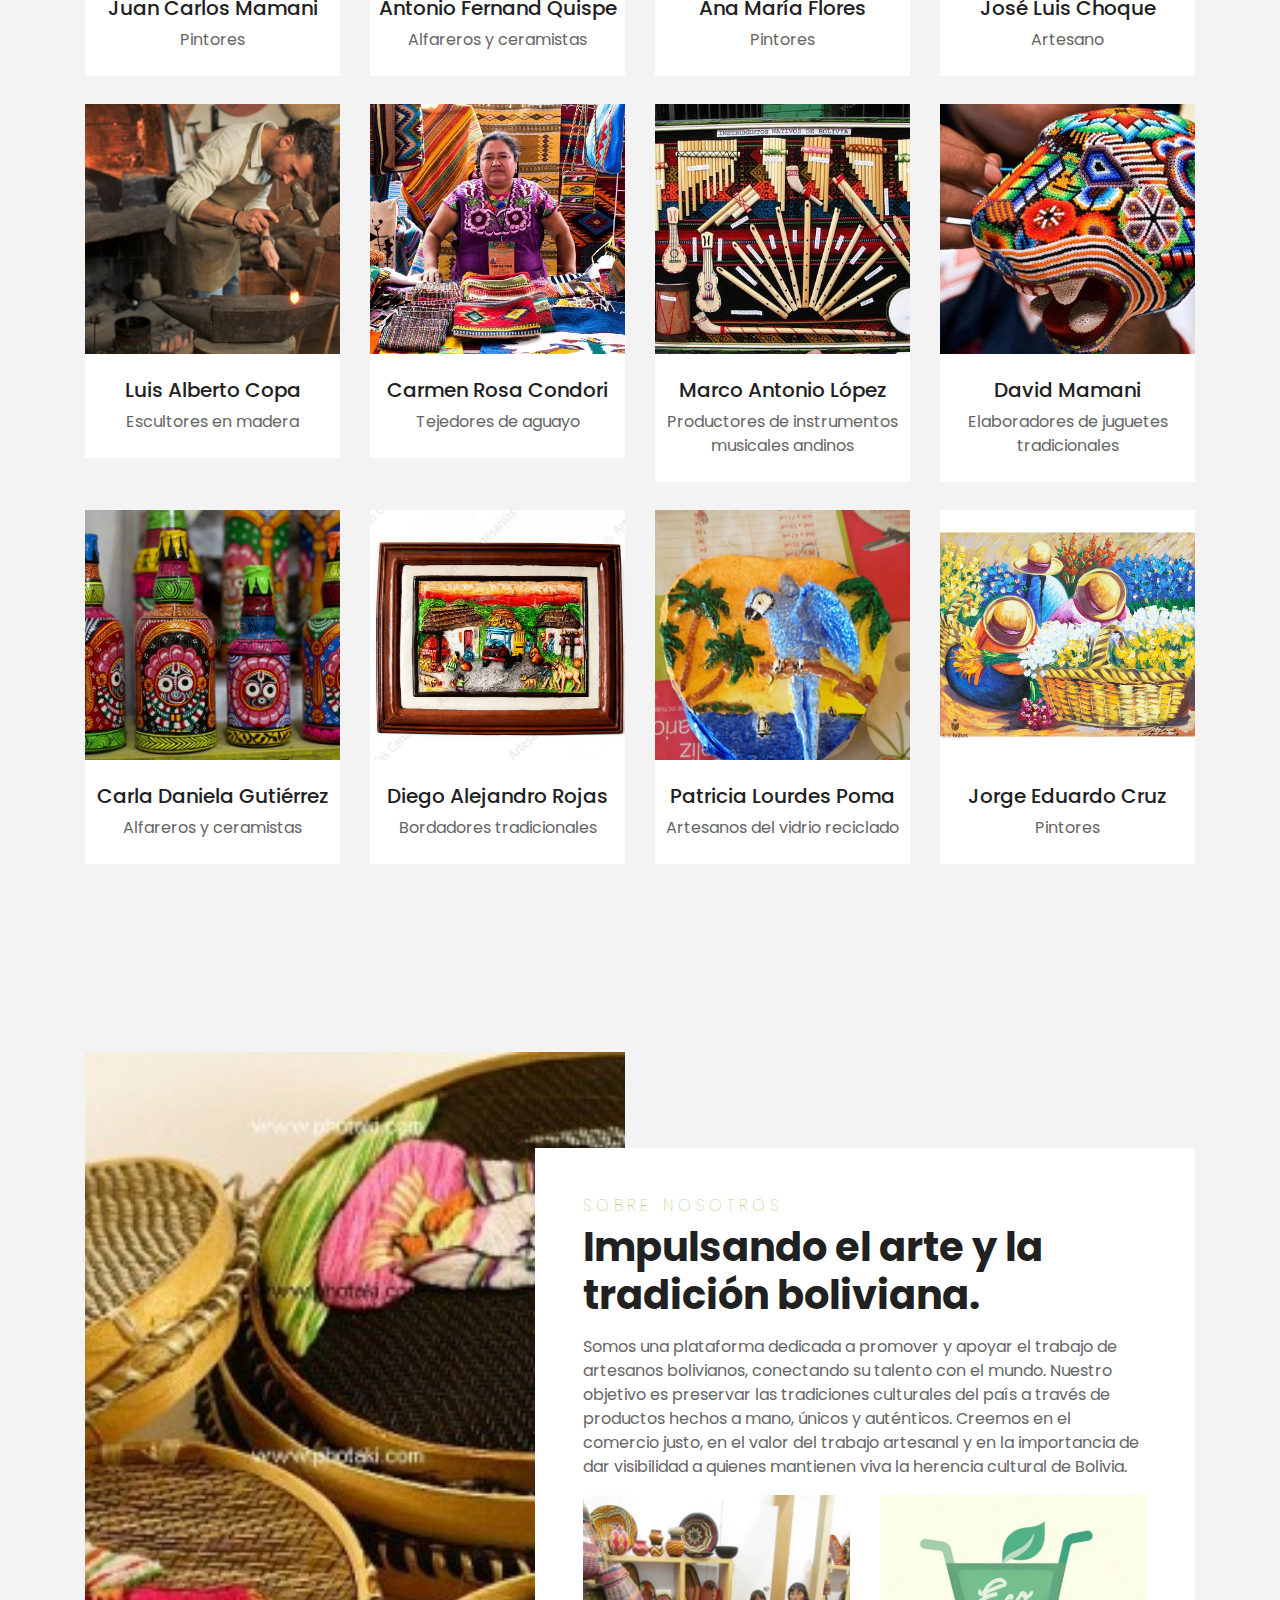
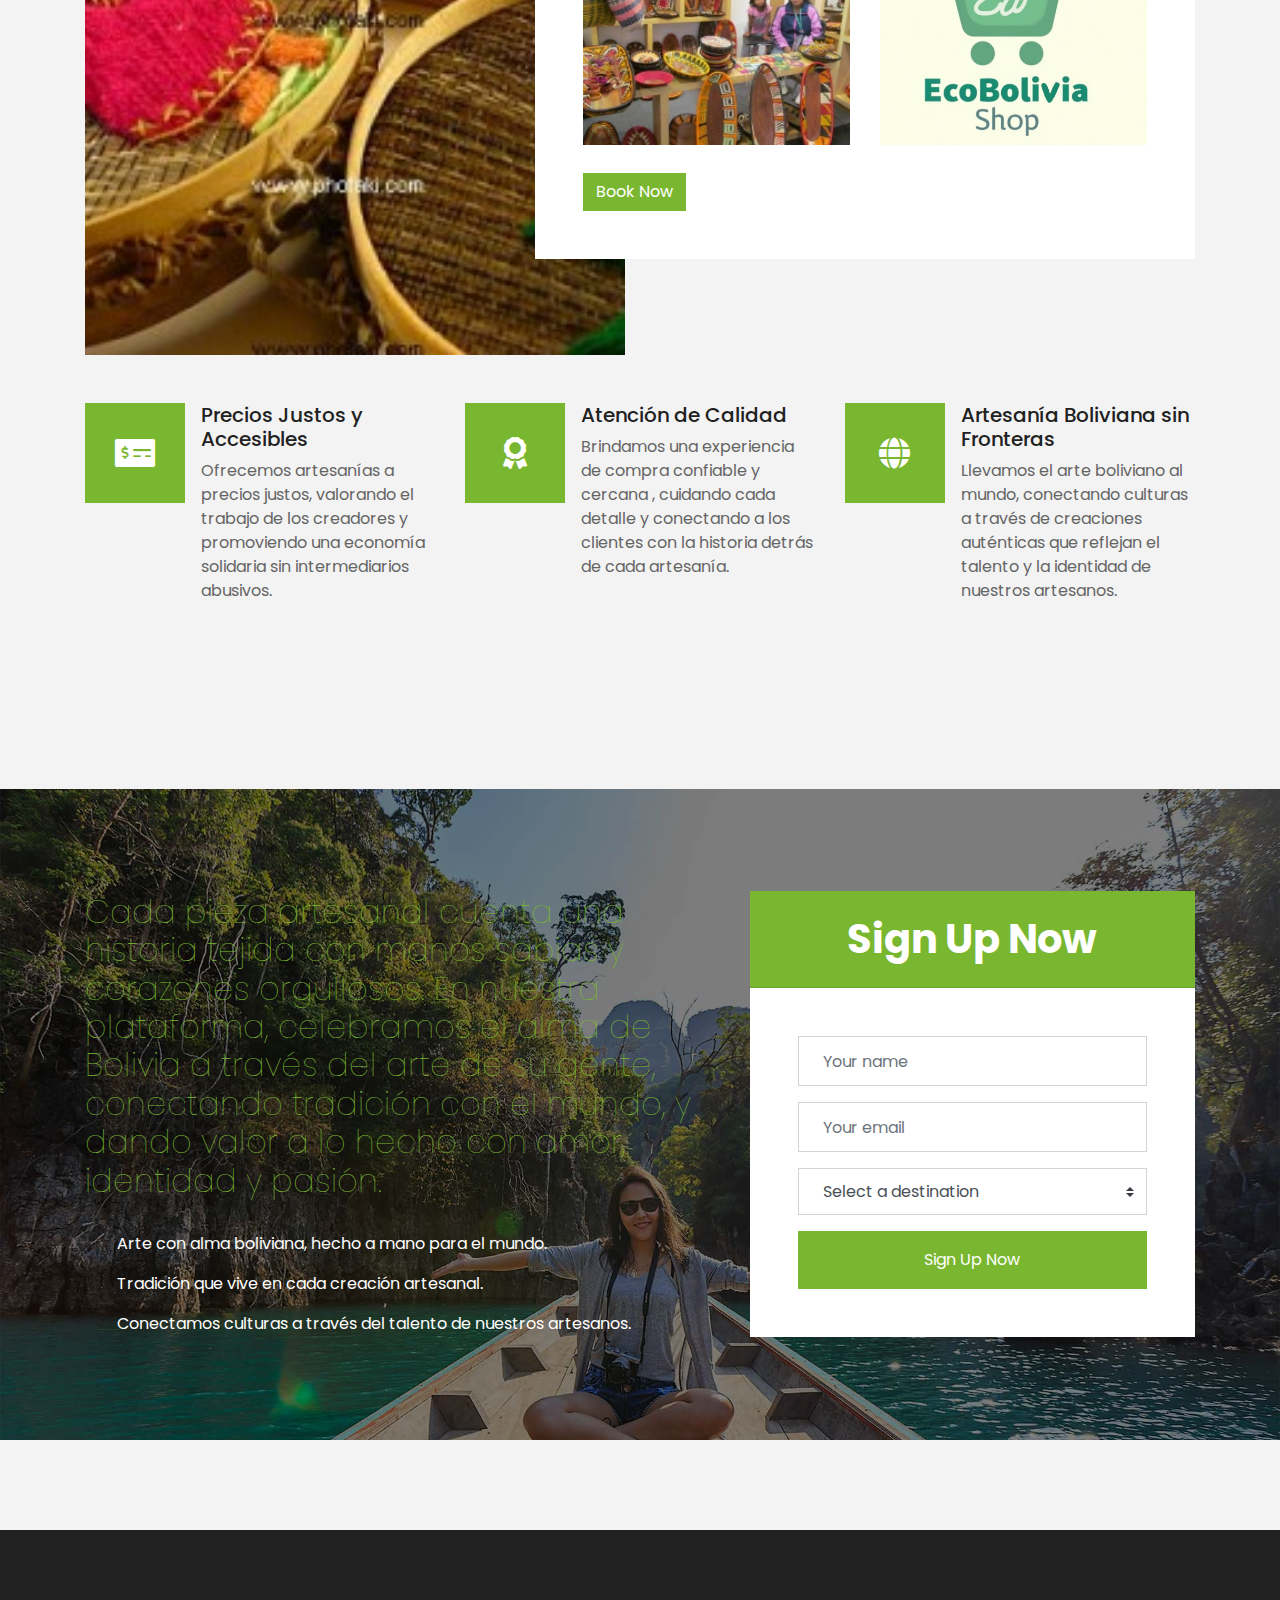
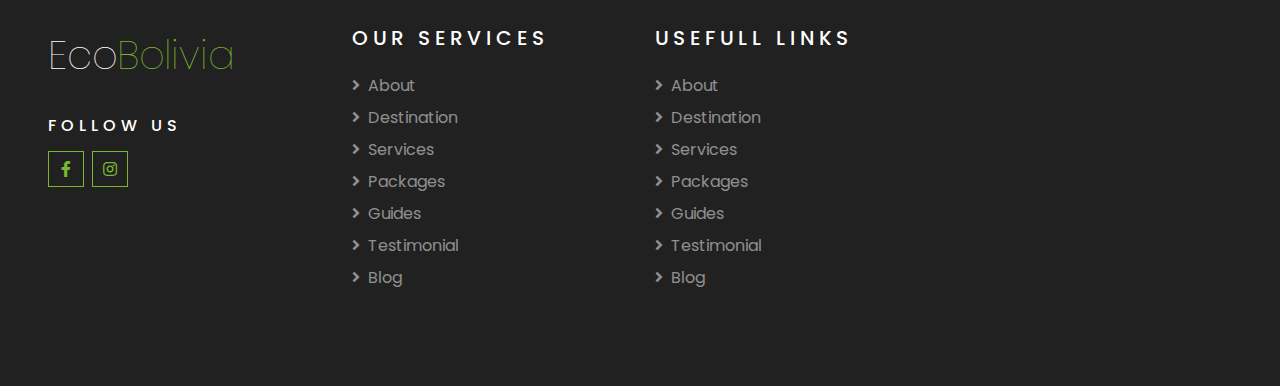
<file: artesania.html>
<!DOCTYPE html>
<html lang="en">



    <meta charset="UTF-8">
    <title>QR de mi App</title>
    <style>
      #qrcode {
        width: 160px;
        height: 160px;
        margin: auto;
      }
    </style>
  </head>
  <body>
  
    <h2>Escanea para visitar la aplicación:</h2>
    <div id="qrcode"></div>
  
    <script src="http://127.0.0.1:5500/about.html"></script>
    <script>
      var qrcode = new QRCode(document.getElementById("qrcode"), {
        text: "https://tu-app.vercel.app",  // Reemplaza con tu URL real
        width: 160,
        height: 160,
        colorDark : "#000000",
        colorLight : "#ffffff",
        correctLevel : QRCode.CorrectLevel.H
      });
    </script>
  
  </body>

    <meta charset="utf-8">
    <title>EcoBolivia - Website Template</title>
    <meta content="width=device-width, initial-scale=1.0" name="viewport">
    <meta content="Free HTML Templates" name="keywords">
    <meta content="Free HTML Templates" name="description">

    <!-- Favicon -->
    <link href="img/artesania-boliviana4.ico" rel="icon">

    <!-- Google Web Fonts -->
    <link rel="preconnect" href="https://fonts.gstatic.com">
    <link href="https://fonts.googleapis.com/css2?family=Poppins:wght@400;500;600;700&display=swap" rel="stylesheet"> 

    <!-- Font Awesome -->
    <link href="https://cdnjs.cloudflare.com/ajax/libs/font-awesome/5.10.0/css/all.min.css" rel="stylesheet">

    <!-- Libraries Stylesheet -->
    <link href="lib/owlcarousel/assets/owl.carousel.min.css" rel="stylesheet">
    <link href="lib/tempusdominus/css/tempusdominus-bootstrap-4.min.css" rel="stylesheet" />

    <!-- Customized Bootstrap Stylesheet -->
    <link href="css/style.css" rel="stylesheet">
</head>

<body>
    <!-- Topbar Start -->
    <div class="container-fluid bg-light pt-3 d-none d-lg-block">
        <div class="container">
            <div class="row">
                <div class="col-lg-6 text-center text-lg-left mb-2 mb-lg-0">
                    <div class="d-inline-flex align-items-center">
                        <p><i class="fa fa-envelope mr-2"></i>ecobolivia@gmail.com</p>
                        <p class="text-body px-3">|</p>
                        <p><i class="fa fa-phone-alt mr-2"></i>77710455</p>
                    </div>
                </div>
                <div class="col-lg-6 text-center text-lg-right">
                    <div class="d-inline-flex align-items-center">
                        <a class="text-primary px-3" href="">
                            <i class="fab fa-facebook-f"></i>
                        </a>
                        <a class="text-primary px-3" href="">
                            <i class="fab fa-twitter"></i>
                        </a>
                        <a class="text-primary px-3" href="">
                            <i class="fab fa-linkedin-in"></i>
                        </a>
                        <a class="text-primary px-3" href="">
                            <i class="fab fa-instagram"></i>
                        </a>
                        <a class="text-primary pl-3" href="">
                            <i class="fab fa-youtube"></i>
                        </a>
                    </div>
                </div>
            </div>
        </div>
    </div>
    <!-- Topbar End -->


    <!-- Navbar Start -->
    <div class="container-fluid position-relative nav-bar p-0">
        <div class="container-lg position-relative p-0 px-lg-3" style="z-index: 9;">
            <nav class="navbar navbar-expand-lg bg-light navbar-light shadow-lg py-3 py-lg-0 pl-3 pl-lg-5">
                <a href="" class="navbar-brand">
                    <h1 class="m-0 text-primary"><span class="text-dark">Eco</span>Bolivia</h1>
                </a>
                <button type="button" class="navbar-toggler" data-toggle="collapse" data-target="#navbarCollapse">
                    <span class="navbar-toggler-icon"></span>
                </button>
                <div class="collapse navbar-collapse justify-content-between px-3" id="navbarCollapse">
                    <div class="navbar-nav ml-auto py-0">
                        <a href="index.html" class="nav-item nav-link"></a>
                        <a href="about.html" class="nav-item nav-link active">Home</a>
                        <a href="service.html" class="nav-item nav-link">Servicios</a>
                        <a href="package.html" class="nav-item nav-link">Productos</a>
                        <div class="nav-item dropdown">
                            <a href="#" class="nav-link dropdown-toggle" data-toggle="dropdown">Pagina</a>
                            <div class="dropdown-menu border-0 rounded-0 m-0">
                                
                                <a href="single.html" class="dropdown-item">Detalle del Blog</a>
                                
                            </div>
                        </div>
                        <a href="contact.html" class="nav-item nav-link">Contactanos</a>
                    </div>
                </div>
            </nav>
        </div>
    </div>
    <!-- Navbar End -->



      <!-- Team Start 
      <div class="container-fluid py-5">
        <div class="container pt-5 pb-3">
            <div class="text-center mb-3 pb-3">
                <h6 class="text-primary text-uppercase" style="letter-spacing: 5px;">Guides</h6>
                <h1>Our Travel Guides</h1>
            </div>
            <div class="row">
                <div class="col-lg-3 col-md-4 col-sm-6 pb-1">
                    <div class="team-item bg-white mb-4">
                        <div class="team-img position-relative overflow-hidden">
                            <img class="img-fluid w-100" src="img/.jpg" alt="">
                            <div class="team-social">
                                <a class="btn btn-outline-primary btn-square" href=""><i class="fab fa-twitter"></i></a>
                                <a class="btn btn-outline-primary btn-square" href=""><i class="fab fa-facebook-f"></i></a>
                                <a class="btn btn-outline-primary btn-square" href=""><i class="fab fa-instagram"></i></a>
                                <a class="btn btn-outline-primary btn-square" href=""><i class="fab fa-linkedin-in"></i></a>
                            </div>
                        </div>
                        <div class="text-center py-4">
                            <h5 class="text-truncate">Guide Name</h5>
                            <p class="m-0">Designation</p>
                        </div>
                    </div>
                </div>
                <div class="col-lg-3 col-md-4 col-sm-6 pb-1">
                    <div class="team-item bg-white mb-4">
                        <div class="team-img position-relative overflow-hidden">
                            <img class="img-fluid w-100" src="img/.jpg" alt="">
                            <div class="team-social">
                                <a class="btn btn-outline-primary btn-square" href=""><i class="fab fa-twitter"></i></a>
                                <a class="btn btn-outline-primary btn-square" href=""><i class="fab fa-facebook-f"></i></a>
                                <a class="btn btn-outline-primary btn-square" href=""><i class="fab fa-instagram"></i></a>
                                <a class="btn btn-outline-primary btn-square" href=""><i class="fab fa-linkedin-in"></i></a>
                            </div>
                        </div>
                        <div class="text-center py-4">
                            <h5 class="text-truncate">Guide Name</h5>
                            <p class="m-0">Designation</p>
                        </div>
                    </div>
                </div>
                <div class="col-lg-3 col-md-4 col-sm-6 pb-1">
                    <div class="team-item bg-white mb-4">
                        <div class="team-img position-relative overflow-hidden">
                            <img class="img-fluid w-100" src="img/.jpg" alt="">
                            <div class="team-social">
                                <a class="btn btn-outline-primary btn-square" href=""><i class="fab fa-twitter"></i></a>
                                <a class="btn btn-outline-primary btn-square" href=""><i class="fab fa-facebook-f"></i></a>
                                <a class="btn btn-outline-primary btn-square" href=""><i class="fab fa-instagram"></i></a>
                                <a class="btn btn-outline-primary btn-square" href=""><i class="fab fa-linkedin-in"></i></a>
                            </div>
                        </div>
                        <div class="text-center py-4">
                            <h5 class="text-truncate">Guide Name</h5>
                            <p class="m-0">Designation</p>
                        </div>
                    </div>
                </div>
                <div class="col-lg-3 col-md-4 col-sm-6 pb-1">
                    <div class="team-item bg-white mb-4">
                        <div class="team-img position-relative overflow-hidden">
                            <img class="img-fluid w-100" src="img/team-4.jpg" alt="">
                            <div class="team-social">
                                <a class="btn btn-outline-primary btn-square" href=""><i class="fab fa-twitter"></i></a>
                                <a class="btn btn-outline-primary btn-square" href=""><i class="fab fa-facebook-f"></i></a>
                                <a class="btn btn-outline-primary btn-square" href=""><i class="fab fa-instagram"></i></a>
                                <a class="btn btn-outline-primary btn-square" href=""><i class="fab fa-linkedin-in"></i></a>
                            </div>
                        </div>
                        <div class="text-center py-4">
                            <h5 class="text-truncate">Guide Name</h5>
                            <p class="m-0">Designation</p>
                        </div>
                    </div>
                </div>
            </div>
        </div>
    </div>
     Team End -->


    <!-- Header Start -->
    <div class="container-fluid page-header">
        <div class="container">
            <div class="d-flex flex-column align-items-center justify-content-center" style="min-height: 400px">
                <h3 class="display-4 text-white text-uppercase">Home</h3>
                <div class="d-inline-flex text-white">
                    <p class="m-0 text-uppercase"><a class="text-white" href=""></a></p>
                    <i class="fa fa-angle-double-right pt-1 px-3"></i>
                    <p class="m-0 text-uppercase"></p>
                </div>
            </div>
        </div>
    </div>
    <!-- Header End -->


    <!-- Booking Start
    <div class="container-fluid booking mt-5 pb-5">
        <div class="container pb-5">
            <div class="bg-light shadow" style="padding: 30px;">
                <div class="row align-items-center" style="min-height: 60px;">
                    <div class="col-md-10">
                        <div class="row">
                            <div class="col-md-3">
                                <div class="mb-3 mb-md-0">
                                    <select class="custom-select px-4" style="height: 47px;">
                                        <option selected>Destination</option>
                                        <option value="1">Camila Perez Duran </option>
                                        <option value="2">Meurona sofia Mejia</option>
                                        <option value="3">Claudia Patricia Rios</option>
                                        <option value="3">Camins Antonio moreno</option>
                                    </select>
                                </div>
                            </div>
                            <div class="col-md-3">
                                <div class="mb-3 mb-md-0">
                                    <div class="date" id="date1" data-target-input="nearest">
                                        <input type="text" class="form-control p-4 datetimepicker-input" placeholder="Depart Date" data-target="#date1" data-toggle="datetimepicker"/>
                                    </div>
                                </div>
                            </div>
                            <div class="col-md-3">
                                <div class="mb-3 mb-md-0">
                                    <div class="date" id="date2" data-target-input="nearest">
                                        <input type="text" class="form-control p-4 datetimepicker-input" placeholder="Return Date" data-target="#date2" data-toggle="datetimepicker"/>
                                    </div>
                                </div>
                            </div>
                            <div class="col-md-3">
                                <div class="mb-3 mb-md-0">
                                    <select class="custom-select px-4" style="height: 47px;">
                                        <option selected>Duration</option>
                                        <option value="1">Duration 1</option>
                                        <option value="2">Duration 1</option>
                                        <option value="3">Duration 1</option>
                                    </select>
                                </div>
                            </div>
                        </div>
                    </div>
                    <div class="col-md-2">
                        <button class="btn btn-primary btn-block" type="submit" style="height: 47px; margin-top: -2px;">Submit</button>
                    </div>
                </div>
            </div>
        </div>
    </div>
    Booking End -->


      <!-- Team Start -->
      <div class="container-fluid py-5">
        <div class="container pt-5 pb-3">
            <div class="text-center mb-3 pb-3">
                <h6 class="text-primary text-uppercase" style="letter-spacing: 5px;">Explora el arte y cultura de Bolivia</h6>
                <h1>PRODUCTOS CON IDENTIDAD</h1>
            </div>
            <div class="row">
                <div class="col-lg-3 col-md-4 col-sm-6 pb-1">
                    <div class="team-item bg-white mb-4">
                        <div class="team-img position-relative overflow-hidden">
                            <img class="img-fluid w-100" src="img/persona1.jpg" alt="">
                            <div class="team-social">
                                <a class="btn btn-outline-primary btn-square" href=""><i class="fab fa-twitter"></i></a>
                                <a class="btn btn-outline-primary btn-square" href=""><i class="fab fa-facebook-f"></i></a>
                                <a class="btn btn-outline-primary btn-square" href=""><i class="fab fa-instagram"></i></a>
                                <a class="btn btn-outline-primary btn-square" href=""><i class="fab fa-linkedin-in"></i></a>
                            </div>
                        </div>
                        <div class="text-center py-4">
                            <h5 class="text-truncate">Camila Perez Duran</h5>
                            <p class="m-0">Tejedora</p>
                        </div>
                    </div>
                </div>
                <div class="col-lg-3 col-md-4 col-sm-6 pb-1">
                    <div class="team-item bg-white mb-4">
                        <div class="team-img position-relative overflow-hidden">
                            <img class="img-fluid w-100" src="img/persona2.jpg" alt="">
                            <div class="team-social">
                                <a class="btn btn-outline-primary btn-square" href=""><i class="fab fa-twitter"></i></a>
                                <a class="btn btn-outline-primary btn-square" href=""><i class="fab fa-facebook-f"></i></a>
                                <a class="btn btn-outline-primary btn-square" href=""><i class="fab fa-instagram"></i></a>
                                <a class="btn btn-outline-primary btn-square" href=""><i class="fab fa-linkedin-in"></i></a>
                            </div>
                        </div>
                        <div class="text-center py-4">
                            <h5 class="text-truncate">Meurona Sofia Mejia</h5>
                            <p class="m-0">Tejedora</p>
                        </div>
                    </div>
                </div>
                <div class="col-lg-3 col-md-4 col-sm-6 pb-1">
                    <div class="team-item bg-white mb-4">
                        <div class="team-img position-relative overflow-hidden">
                            <img class="img-fluid w-100" src="img/persona3.jpg" alt="">
                            <div class="team-social">
                                <a class="btn btn-outline-primary btn-square" href=""><i class="fab fa-twitter"></i></a>
                                <a class="btn btn-outline-primary btn-square" href=""><i class="fab fa-facebook-f"></i></a>
                                <a class="btn btn-outline-primary btn-square" href=""><i class="fab fa-instagram"></i></a>
                                <a class="btn btn-outline-primary btn-square" href=""><i class="fab fa-linkedin-in"></i></a>
                            </div>
                        </div>
                        <div class="text-center py-4">
                            <h5 class="text-truncate">Claudia Patricia Rios</h5>
                            <p class="m-0">Cesteros y artesanos del mimbre</p>
                        </div>
                    </div>
                </div>
                <div class="col-lg-3 col-md-4 col-sm-6 pb-1">
                    <div class="team-item bg-white mb-4">
                        <div class="team-img position-relative overflow-hidden">
                            <img class="img-fluid w-100" src="img/persona4.jpg" alt="">
                            <div class="team-social">
                                <a class="btn btn-outline-primary btn-square" href=""><i class="fab fa-twitter"></i></a>
                                <a class="btn btn-outline-primary btn-square" href=""><i class="fab fa-facebook-f"></i></a>
                                <a class="btn btn-outline-primary btn-square" href=""><i class="fab fa-instagram"></i></a>
                                <a class="btn btn-outline-primary btn-square" href=""><i class="fab fa-linkedin-in"></i></a>
                            </div>
                        </div>
                        <div class="text-center py-4">
                            <h5 class="text-truncate">Amins Antonio Montes</h5>
                            <p class="m-0">Muñecos de tela hechos a mano</p>
                        </div>
                    </div>
                </div>

                <div class="col-lg-3 col-md-4 col-sm-6 pb-1">
                    <div class="team-item bg-white mb-4">
                        <div class="team-img position-relative overflow-hidden">
                            <img class="img-fluid w-100" src="img/flo.jpg" alt="">
                            <div class="team-social">
                                <a class="btn btn-outline-primary btn-square" href=""><i class="fab fa-twitter"></i></a>
                                <a class="btn btn-outline-primary btn-square" href=""><i class="fab fa-facebook-f"></i></a>
                                <a class="btn btn-outline-primary btn-square" href=""><i class="fab fa-instagram"></i></a>
                                <a class="btn btn-outline-primary btn-square" href=""><i class="fab fa-linkedin-in"></i></a>
                            </div>
                        </div>
                        <div class="text-center py-4">

                            <h5 class="text-truncate">Juan Carlos Mamani</h5>
                            <p class="m-0">Pintores</p>
                        </div>
                    </div>
                </div>

                <div class="col-lg-3 col-md-4 col-sm-6 pb-1">
                    <div class="team-item bg-white mb-4">
                        <div class="team-img position-relative overflow-hidden">
                            <img class="img-fluid w-100" src="img/uno.webp" alt="">
                            <div class="team-social">
                                <a class="btn btn-outline-primary btn-square" href=""><i class="fab fa-twitter"></i></a>
                                <a class="btn btn-outline-primary btn-square" href=""><i class="fab fa-facebook-f"></i></a>
                                <a class="btn btn-outline-primary btn-square" href=""><i class="fab fa-instagram"></i></a>
                                <a class="btn btn-outline-primary btn-square" href=""><i class="fab fa-linkedin-in"></i></a>
                            </div>
                        </div>
                        <div class="text-center py-4">
                            <h5 class="text-truncate">Antonio Fernand Quispe</h5>
                            <p class="m-0">Alfareros y ceramistas</p>
                        </div>
                    </div>
                </div>

                <div class="col-lg-3 col-md-4 col-sm-6 pb-1">
                    <div class="team-item bg-white mb-4">
                        <div class="team-img position-relative overflow-hidden">
                            <img class="img-fluid w-100" src="img/ocho.jpeg" alt="">
                            <div class="team-social">
                                <a class="btn btn-outline-primary btn-square" href=""><i class="fab fa-twitter"></i></a>
                                <a class="btn btn-outline-primary btn-square" href=""><i class="fab fa-facebook-f"></i></a>
                                <a class="btn btn-outline-primary btn-square" href=""><i class="fab fa-instagram"></i></a>
                                <a class="btn btn-outline-primary btn-square" href=""><i class="fab fa-linkedin-in"></i></a>
                            </div>
                        </div>
                        <div class="text-center py-4">
                            <h5 class="text-truncate">Ana María Flores</h5>
                            <p class="m-0">Pintores</p>
                        </div>
                    </div>
                </div>

                <div class="col-lg-3 col-md-4 col-sm-6 pb-1">
                    <div class="team-item bg-white mb-4">
                        <div class="team-img position-relative overflow-hidden">
                            <img class="img-fluid w-100" src="img/bol.jpg" alt="">
                            <div class="team-social">
                                <a class="btn btn-outline-primary btn-square" href=""><i class="fab fa-twitter"></i></a>
                                <a class="btn btn-outline-primary btn-square" href=""><i class="fab fa-facebook-f"></i></a>
                                <a class="btn btn-outline-primary btn-square" href=""><i class="fab fa-instagram"></i></a>
                                <a class="btn btn-outline-primary btn-square" href=""><i class="fab fa-linkedin-in"></i></a>
                            </div>
                        </div>
                        <div class="text-center py-4">
                            <h5 class="text-truncate">José Luis Choque </h5>
                            <p class="m-0">Artesano</p>
                        </div>
                    </div>
                </div>

                <div class="col-lg-3 col-md-4 col-sm-6 pb-1">
                    <div class="team-item bg-white mb-4">
                        <div class="team-img position-relative overflow-hidden">
                            <img class="img-fluid w-100" src="img/tres.jpeg" alt="">
                            <div class="team-social">
                                <a class="btn btn-outline-primary btn-square" href=""><i class="fab fa-twitter"></i></a>
                                <a class="btn btn-outline-primary btn-square" href=""><i class="fab fa-facebook-f"></i></a>
                                <a class="btn btn-outline-primary btn-square" href=""><i class="fab fa-instagram"></i></a>
                                <a class="btn btn-outline-primary btn-square" href=""><i class="fab fa-linkedin-in"></i></a>
                            </div>
                        </div>
                        <div class="text-center py-4">
                            <h5 class="text-truncate">Luis Alberto Copa</h5>
                            <p class="m-0">Escultores en madera</p>
                        </div>
                    </div>
                </div>

                <div class="col-lg-3 col-md-4 col-sm-6 pb-1">
                    <div class="team-item bg-white mb-4">
                        <div class="team-img position-relative overflow-hidden">
                            <img class="img-fluid w-100" src="img/sinco.jpg" alt="">
                            <div class="team-social">
                                <a class="btn btn-outline-primary btn-square" href=""><i class="fab fa-twitter"></i></a>
                                <a class="btn btn-outline-primary btn-square" href=""><i class="fab fa-facebook-f"></i></a>
                                <a class="btn btn-outline-primary btn-square" href=""><i class="fab fa-instagram"></i></a>
                                <a class="btn btn-outline-primary btn-square" href=""><i class="fab fa-linkedin-in"></i></a>
                            </div>
                        </div>
                        <div class="text-center py-4">
                            <h5 class="text-truncate">Carmen Rosa Condori</h5>
                            <p class="m-0">Tejedores de aguayo</p>
                        </div>
                    </div>
                </div>

                <div class="col-lg-3 col-md-4 col-sm-6 pb-1">
                    <div class="team-item bg-white mb-4">
                        <div class="team-img position-relative overflow-hidden">
                            <img class="img-fluid w-100" src="img/musi.jpg" alt="">
                            <div class="team-social">
                                <a class="btn btn-outline-primary btn-square" href=""><i class="fab fa-twitter"></i></a>
                                <a class="btn btn-outline-primary btn-square" href=""><i class="fab fa-facebook-f"></i></a>
                                <a class="btn btn-outline-primary btn-square" href=""><i class="fab fa-instagram"></i></a>
                                <a class="btn btn-outline-primary btn-square" href=""><i class="fab fa-linkedin-in"></i></a>
                            </div>
                        </div>
                        <div class="text-center py-4">
                            <h5 class="text-truncate">Marco Antonio López</h5>
                            <p class="m-0">Productores de instrumentos musicales andinos</p>
                        </div>
                    </div>
                </div>

                <div class="col-lg-3 col-md-4 col-sm-6 pb-1">
                    <div class="team-item bg-white mb-4">
                        <div class="team-img position-relative overflow-hidden">
                            <img class="img-fluid w-100" src="img/siete.webp" alt="">
                            <div class="team-social">
                                <a class="btn btn-outline-primary btn-square" href=""><i class="fab fa-twitter"></i></a>
                                <a class="btn btn-outline-primary btn-square" href=""><i class="fab fa-facebook-f"></i></a>
                                <a class="btn btn-outline-primary btn-square" href=""><i class="fab fa-instagram"></i></a>
                                <a class="btn btn-outline-primary btn-square" href=""><i class="fab fa-linkedin-in"></i></a>
                            </div>
                        </div>
                        <div class="text-center py-4">
                            <h5 class="text-truncate">David Mamani</h5>
                            <p class="m-0">Elaboradores de juguetes tradicionales</p>
                        </div>
                    </div>
                </div>

                <div class="col-lg-3 col-md-4 col-sm-6 pb-1">
                    <div class="team-item bg-white mb-4">
                        <div class="team-img position-relative overflow-hidden">
                            <img class="img-fluid w-100" src="img/doce.webp" alt="">
                            <div class="team-social">
                                <a class="btn btn-outline-primary btn-square" href=""><i class="fab fa-twitter"></i></a>
                                <a class="btn btn-outline-primary btn-square" href=""><i class="fab fa-facebook-f"></i></a>
                                <a class="btn btn-outline-primary btn-square" href=""><i class="fab fa-instagram"></i></a>
                                <a class="btn btn-outline-primary btn-square" href=""><i class="fab fa-linkedin-in"></i></a>
                            </div>
                        </div>
                        <div class="text-center py-4">
                            <h5 class="text-truncate">Carla Daniela Gutiérrez</h5>
                            <p class="m-0">Alfareros y ceramistas</p>
                        </div>
                    </div>
                </div>

                <div class="col-lg-3 col-md-4 col-sm-6 pb-1">
                    <div class="team-item bg-white mb-4">
                        <div class="team-img position-relative overflow-hidden">
                            <img class="img-fluid w-100" src="img/trece.webp" alt="">
                            <div class="team-social">
                                <a class="btn btn-outline-primary btn-square" href=""><i class="fab fa-twitter"></i></a>
                                <a class="btn btn-outline-primary btn-square" href=""><i class="fab fa-facebook-f"></i></a>
                                <a class="btn btn-outline-primary btn-square" href=""><i class="fab fa-instagram"></i></a>
                                <a class="btn btn-outline-primary btn-square" href=""><i class="fab fa-linkedin-in"></i></a>
                            </div>
                        </div>
                        <div class="text-center py-4">
                            <h5 class="text-truncate">Diego Alejandro Rojas</h5>
                            <p class="m-0">Bordadores tradicionales</p>
                        </div>
                    </div>
                </div>

                <div class="col-lg-3 col-md-4 col-sm-6 pb-1">
                    <div class="team-item bg-white mb-4">
                        <div class="team-img position-relative overflow-hidden">
                            <img class="img-fluid w-100" src="img/loro.jpg" alt="">
                            <div class="team-social">
                                <a class="btn btn-outline-primary btn-square" href=""><i class="fab fa-twitter"></i></a>
                                <a class="btn btn-outline-primary btn-square" href=""><i class="fab fa-facebook-f"></i></a>
                                <a class="btn btn-outline-primary btn-square" href=""><i class="fab fa-instagram"></i></a>
                                <a class="btn btn-outline-primary btn-square" href=""><i class="fab fa-linkedin-in"></i></a>
                            </div>
                        </div>
                        <div class="text-center py-4">
                            <h5 class="text-truncate">Patricia Lourdes Poma</h5>
                            <p class="m-0">Artesanos del vidrio reciclado</p>
                        </div>
                    </div>
                </div>

                <div class="col-lg-3 col-md-4 col-sm-6 pb-1">
                    <div class="team-item bg-white mb-4">
                        <div class="team-img position-relative overflow-hidden">
                            <img class="img-fluid w-100" src="img/flores.jpg" alt="">
                            <div class="team-social">
                                <a class="btn btn-outline-primary btn-square" href=""><i class="fab fa-twitter"></i></a>
                                <a class="btn btn-outline-primary btn-square" href=""><i class="fab fa-facebook-f"></i></a>
                                <a class="btn btn-outline-primary btn-square" href=""><i class="fab fa-instagram"></i></a>
                                <a class="btn btn-outline-primary btn-square" href=""><i class="fab fa-linkedin-in"></i></a>
                            </div>
                        </div>
                        <div class="text-center py-4">
                            <h5 class="text-truncate">Jorge Eduardo Cruz</h5>
                            <p class="m-0">Pintores</p>
                        </div>
                    </div>
                </div>

                
                
            </div>
        </div>
    </div>
    <!-- Team End -->
     


    <!-- About Start -->
    <div class="container-fluid py-5">
        <div class="container pt-5">
            <div class="row">
                <div class="col-lg-6" style="min-height: 500px;">
                    <div class="position-relative h-100">
                        <img class="position-absolute w-100 h-100" src="img/artesania-boliviana1.jpg" style="object-fit: cover;">
                    </div>
                </div>
                <div class="col-lg-6 pt-5 pb-lg-5">
                    <div class="about-text bg-white p-4 p-lg-5 my-lg-5">
                        <h6 class="text-primary text-uppercase" style="letter-spacing: 5px;">Sobre nosotros</h6>
                        <h1 class="mb-3">Impulsando el arte y la tradición boliviana.</h1>
                        <p>Somos una plataforma dedicada a promover y apoyar el trabajo de artesanos bolivianos, conectando su talento con el mundo. 
                            Nuestro objetivo es preservar las tradiciones culturales del país a través de productos hechos a mano, únicos y auténticos. Creemos en el comercio justo, 
                            en el valor del trabajo artesanal y en la importancia de dar visibilidad a quienes mantienen viva la herencia cultural de Bolivia.</p>
                        <div class="row mb-4">
                            <div class="col-6">
                                <img class="img-fluid" src="img/artesania-boliviana3.jpg" alt="">
                            </div>
                            <div class="col-6">
                                <img class="img-fluid" src="img/bo.jpeg" alt="">
                            </div>
                        </div>
                        <a href="" class="btn btn-primary mt-1">Book Now</a>
                    </div>
                </div>
            </div>
        </div>
    </div>
    <!-- About End -->


    <!-- Feature Start -->
    <div class="container-fluid pb-5">
        <div class="container pb-5">
            <div class="row">
                <div class="col-md-4">
                    <div class="d-flex mb-4 mb-lg-0">
                        <div class="d-flex flex-shrink-0 align-items-center justify-content-center bg-primary mr-3" style="height: 100px; width: 100px;">
                            <i class="fa fa-2x fa-money-check-alt text-white"></i>
                        </div>
                        <div class="d-flex flex-column">
                            <h5 class="">Precios Justos y Accesibles</h5>
                            <p class="m-0">Ofrecemos artesanías a precios justos, 
                                valorando el trabajo de los creadores y promoviendo una economía solidaria sin intermediarios abusivos.</p>
                        </div>
                    </div>
                </div>
                <div class="col-md-4">
                    <div class="d-flex mb-4 mb-lg-0">
                        <div class="d-flex flex-shrink-0 align-items-center justify-content-center bg-primary mr-3" style="height: 100px; width: 100px;">
                            <i class="fa fa-2x fa-award text-white"></i>
                        </div>
                        <div class="d-flex flex-column">
                            <h5 class="">Atención de Calidad</h5>
                            <p class="m-0">Brindamos una experiencia de compra confiable y cercana
                                , cuidando cada detalle y conectando a los clientes con la historia detrás de cada artesanía.</p>
                        </div>
                    </div>
                </div>
                <div class="col-md-4">
                    <div class="d-flex mb-4 mb-lg-0">
                        <div class="d-flex flex-shrink-0 align-items-center justify-content-center bg-primary mr-3" style="height: 100px; width: 100px;">
                            <i class="fa fa-2x fa-globe text-white"></i>
                        </div>
                        <div class="d-flex flex-column">
                            <h5 class="">Artesanía Boliviana sin Fronteras</h5>
                            <p class="m-0">Llevamos el arte boliviano al mundo, 
                                conectando culturas a través de creaciones auténticas que reflejan el talento y la identidad de nuestros artesanos.

                            </p>
                        </div>
                    </div>
                </div>
            </div>
        </div>
    </div>
    <!-- Feature End -->


    <!-- Registration Start -->
    <div class="container-fluid bg-registration py-5" style="margin: 90px 0;">
        <div class="container py-5">
            <div class="row align-items-center">
                <div class="col-lg-7 mb-5 mb-lg-0">
                    <div class="mb-4">
                        <h6 class="text-primary text-uppercase" style="letter-spacing: 5px;"></h6>
                        <h2 class="text-white"><span class="text-primary">Cada pieza artesanal cuenta una historia tejida con manos sabias y corazones orgullosos. En nuestra plataforma, 
                            celebramos el alma de Bolivia a través del arte de su gente, conectando tradición con el mundo, y dando valor a lo hecho con amor, 
                            identidad y pasión.</span></h2>
                    </div>
                    <p class="text-white"></p>
                    <ul class="list-inline text-white m-0">
                        <li class="py-2"><i class="fa fa-check text-primary mr-3"></i>Arte con alma boliviana, hecho a mano para el mundo.</li>
                        <li class="py-2"><i class="fa fa-check text-primary mr-3"></i>Tradición que vive en cada creación artesanal.</li>
                        <li class="py-2"><i class="fa fa-check text-primary mr-3"></i>Conectamos culturas a través del talento de nuestros artesanos.</li>
                    </ul>
                </div>
                <div class="col-lg-5">
                    <div class="card border-0">
                        <div class="card-header bg-primary text-center p-4">
                            <h1 class="text-white m-0">Sign Up Now</h1>
                        </div>
                        <div class="card-body rounded-bottom bg-white p-5">
                            <form>
                                <div class="form-group">
                                    <input type="text" class="form-control p-4" placeholder="Your name" required="required" />
                                </div>
                                <div class="form-group">
                                    <input type="email" class="form-control p-4" placeholder="Your email" required="required" />
                                </div>
                                <div class="form-group">
                                    <select class="custom-select px-4" style="height: 47px;">
                                        <option selected>Select a destination</option>
                                        <option value="1">destination 1</option>
                                        <option value="2">destination 1</option>
                                        <option value="3">destination 1</option>
                                    </select>
                                </div>
                                <div>
                                    <button class="btn btn-primary btn-block py-3" type="submit">Sign Up Now</button>
                                </div>
                            </form>
                        </div>
                    </div>
                </div>
            </div>
        </div>
    </div>
    <!-- Registration End -->


    <!-- Team Start 
    <div class="container-fluid py-5">
        <div class="container pt-5 pb-3">
            <div class="text-center mb-3 pb-3">
                <h6 class="text-primary text-uppercase" style="letter-spacing: 5px;">Guides</h6>
                <h1>Our Travel Guides</h1>
            </div>
            <div class="row">
                <div class="col-lg-3 col-md-4 col-sm-6 pb-1">
                    <div class="team-item bg-white mb-4">
                        <div class="team-img position-relative overflow-hidden">
                            <img class="img-fluid w-100" src="img/.jpg" alt="">
                            <div class="team-social">
                                <a class="btn btn-outline-primary btn-square" href=""><i class="fab fa-twitter"></i></a>
                                <a class="btn btn-outline-primary btn-square" href=""><i class="fab fa-facebook-f"></i></a>
                                <a class="btn btn-outline-primary btn-square" href=""><i class="fab fa-instagram"></i></a>
                                <a class="btn btn-outline-primary btn-square" href=""><i class="fab fa-linkedin-in"></i></a>
                            </div>
                        </div>
                        <div class="text-center py-4">
                            <h5 class="text-truncate">Guide Name</h5>
                            <p class="m-0">Designation</p>
                        </div>
                    </div>
                </div>
                <div class="col-lg-3 col-md-4 col-sm-6 pb-1">
                    <div class="team-item bg-white mb-4">
                        <div class="team-img position-relative overflow-hidden">
                            <img class="img-fluid w-100" src="img/.jpg" alt="">
                            <div class="team-social">
                                <a class="btn btn-outline-primary btn-square" href=""><i class="fab fa-twitter"></i></a>
                                <a class="btn btn-outline-primary btn-square" href=""><i class="fab fa-facebook-f"></i></a>
                                <a class="btn btn-outline-primary btn-square" href=""><i class="fab fa-instagram"></i></a>
                                <a class="btn btn-outline-primary btn-square" href=""><i class="fab fa-linkedin-in"></i></a>
                            </div>
                        </div>
                        <div class="text-center py-4">
                            <h5 class="text-truncate">Guide Name</h5>
                            <p class="m-0">Designation</p>
                        </div>
                    </div>
                </div>
                <div class="col-lg-3 col-md-4 col-sm-6 pb-1">
                    <div class="team-item bg-white mb-4">
                        <div class="team-img position-relative overflow-hidden">
                            <img class="img-fluid w-100" src="img/.jpg" alt="">
                            <div class="team-social">
                                <a class="btn btn-outline-primary btn-square" href=""><i class="fab fa-twitter"></i></a>
                                <a class="btn btn-outline-primary btn-square" href=""><i class="fab fa-facebook-f"></i></a>
                                <a class="btn btn-outline-primary btn-square" href=""><i class="fab fa-instagram"></i></a>
                                <a class="btn btn-outline-primary btn-square" href=""><i class="fab fa-linkedin-in"></i></a>
                            </div>
                        </div>
                        <div class="text-center py-4">
                            <h5 class="text-truncate">Guide Name</h5>
                            <p class="m-0">Designation</p>
                        </div>
                    </div>
                </div>
                <div class="col-lg-3 col-md-4 col-sm-6 pb-1">
                    <div class="team-item bg-white mb-4">
                        <div class="team-img position-relative overflow-hidden">
                            <img class="img-fluid w-100" src="img/team-4.jpg" alt="">
                            <div class="team-social">
                                <a class="btn btn-outline-primary btn-square" href=""><i class="fab fa-twitter"></i></a>
                                <a class="btn btn-outline-primary btn-square" href=""><i class="fab fa-facebook-f"></i></a>
                                <a class="btn btn-outline-primary btn-square" href=""><i class="fab fa-instagram"></i></a>
                                <a class="btn btn-outline-primary btn-square" href=""><i class="fab fa-linkedin-in"></i></a>
                            </div>
                        </div>
                        <div class="text-center py-4">
                            <h5 class="text-truncate">Guide Name</h5>
                            <p class="m-0">Designation</p>
                        </div>
                    </div>
                </div>
            </div>
        </div>
    </div>
    Team End -->


    <!-- Footer Start -->
    <div class="container-fluid bg-dark text-white-50 py-5 px-sm-3 px-lg-5" style="margin-top: 90px;">
        <div class="row pt-5">
            <div class="col-lg-3 col-md-6 mb-5">
                <a href="" class="navbar-brand">
                    <h1 class="text-primary"><span class="text-white">Eco</span>Bolivia</h1>
                </a>
                <p> </p>
                <h6 class="text-white text-uppercase mt-4 mb-3" style="letter-spacing: 5px;">Follow Us</h6>
                <div class="d-flex justify-content-start">
                   
                    <a class="btn btn-outline-primary btn-square mr-2" href="#"><i class="fab fa-facebook-f"></i></a>
                   
                    <a class="btn btn-outline-primary btn-square" href="#"><i class="fab fa-instagram"></i></a>
                </div>
            </div>
            <div class="col-lg-3 col-md-6 mb-5">
                <h5 class="text-white text-uppercase mb-4" style="letter-spacing: 5px;">Our Services</h5>
                <div class="d-flex flex-column justify-content-start">
                    <a class="text-white-50 mb-2" href="#"><i class="fa fa-angle-right mr-2"></i>About</a>
                    <a class="text-white-50 mb-2" href="#"><i class="fa fa-angle-right mr-2"></i>Destination</a>
                    <a class="text-white-50 mb-2" href="#"><i class="fa fa-angle-right mr-2"></i>Services</a>
                    <a class="text-white-50 mb-2" href="#"><i class="fa fa-angle-right mr-2"></i>Packages</a>
                    <a class="text-white-50 mb-2" href="#"><i class="fa fa-angle-right mr-2"></i>Guides</a>
                    <a class="text-white-50 mb-2" href="#"><i class="fa fa-angle-right mr-2"></i>Testimonial</a>
                    <a class="text-white-50" href="#"><i class="fa fa-angle-right mr-2"></i>Blog</a>
                </div>
            </div>
            <div class="col-lg-3 col-md-6 mb-5">
                <h5 class="text-white text-uppercase mb-4" style="letter-spacing: 5px;">Usefull Links</h5>
                <div class="d-flex flex-column justify-content-start">
                    <a class="text-white-50 mb-2" href="#"><i class="fa fa-angle-right mr-2"></i>About</a>
                    <a class="text-white-50 mb-2" href="#"><i class="fa fa-angle-right mr-2"></i>Destination</a>
                    <a class="text-white-50 mb-2" href="#"><i class="fa fa-angle-right mr-2"></i>Services</a>
                    <a class="text-white-50 mb-2" href="#"><i class="fa fa-angle-right mr-2"></i>Packages</a>
                    <a class="text-white-50 mb-2" href="#"><i class="fa fa-angle-right mr-2"></i>Guides</a>
                    <a class="text-white-50 mb-2" href="#"><i class="fa fa-angle-right mr-2"></i>Testimonial</a>
                    <a class="text-white-50" href="#"><i class="fa fa-angle-right mr-2"></i>Blog</a>
                </div>
            </div>
           
        </div>
    </div>




    <!-- Back to Top -->
    <a href="#" class="btn btn-lg btn-primary btn-lg-square back-to-top"><i class="fa fa-angle-double-up"></i></a>


    <!-- JavaScript Libraries -->
    <script src="https://code.jquery.com/jquery-3.4.1.min.js"></script>
    <script src="https://stackpath.bootstrapcdn.com/bootstrap/4.4.1/js/bootstrap.bundle.min.js"></script>
    <script src="lib/easing/easing.min.js"></script>
    <script src="lib/owlcarousel/owl.carousel.min.js"></script>
    <script src="lib/tempusdominus/js/moment.min.js"></script>
    <script src="lib/tempusdominus/js/moment-timezone.min.js"></script>
    <script src="lib/tempusdominus/js/tempusdominus-bootstrap-4.min.js"></script>

    <!-- Contact Javascript File -->
    <script src="mail/jqBootstrapValidation.min.js"></script>
    <script src="mail/contact.js"></script>

    <!-- Template Javascript -->
    <script src="js/main.js"></script>
</body>

</html>
</file>
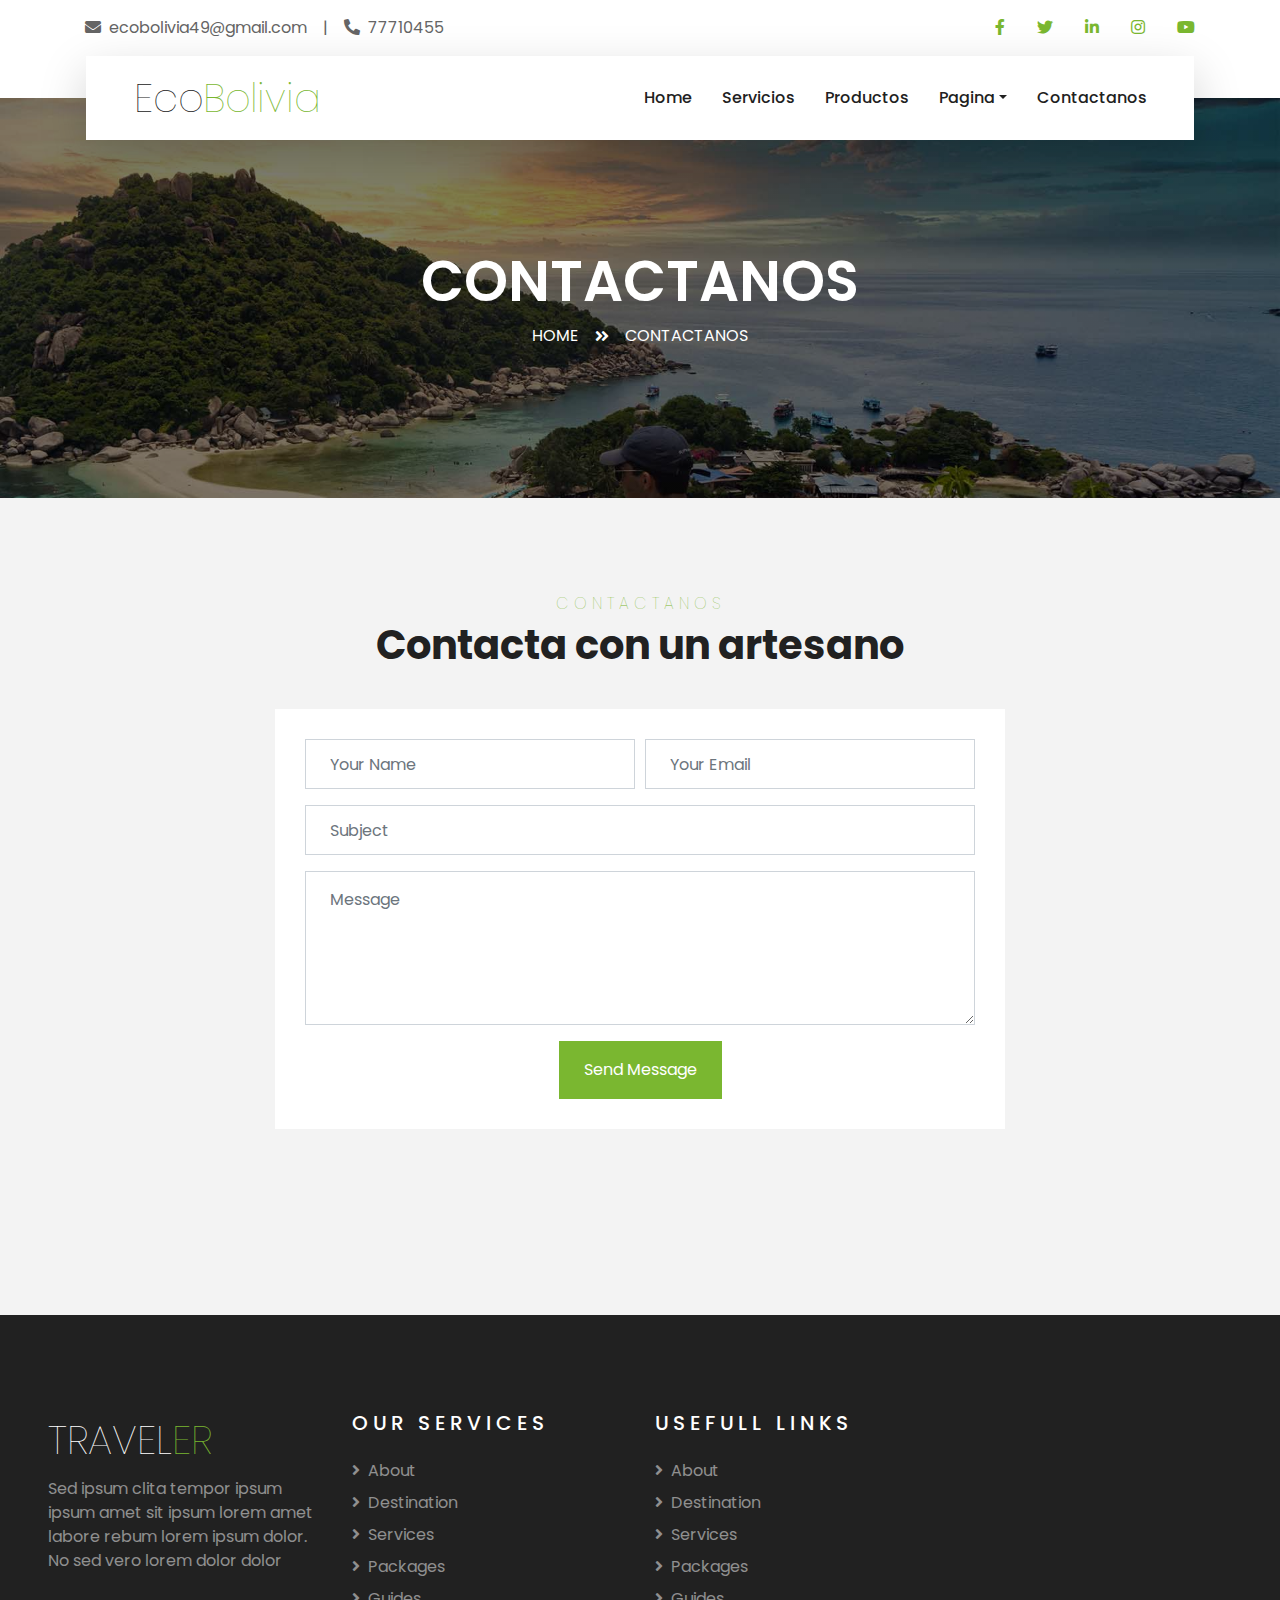
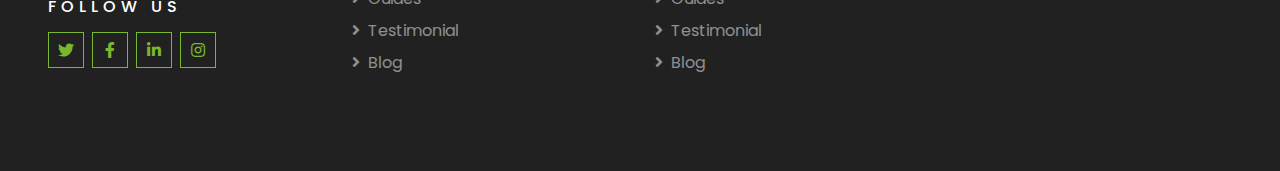
<file: artesania3.html>
<!DOCTYPE html>
<html lang="en">

<head>
    <meta charset="utf-8">
    <title>EcoBolivia - Free Travel Website Template</title>
    <meta content="width=device-width, initial-scale=1.0" name="viewport">
    <meta content="Free HTML Templates" name="keywords">
    <meta content="Free HTML Templates" name="description">

    <!-- Favicon -->
    <link href="img/favicon.ico" rel="icon">

    <!-- Google Web Fonts -->
    <link rel="preconnect" href="https://fonts.gstatic.com">
    <link href="https://fonts.googleapis.com/css2?family=Poppins:wght@400;500;600;700&display=swap" rel="stylesheet"> 

    <!-- Font Awesome -->
    <link href="https://cdnjs.cloudflare.com/ajax/libs/font-awesome/5.10.0/css/all.min.css" rel="stylesheet">

    <!-- Libraries Stylesheet -->
    <link href="lib/owlcarousel/assets/owl.carousel.min.css" rel="stylesheet">
    <link href="lib/tempusdominus/css/tempusdominus-bootstrap-4.min.css" rel="stylesheet" />

    <!-- Customized Bootstrap Stylesheet -->
    <link href="css/style.css" rel="stylesheet">
</head>

<body>
    <!-- Topbar Start -->
    <div class="container-fluid bg-light pt-3 d-none d-lg-block">
        <div class="container">
            <div class="row">
                <div class="col-lg-6 text-center text-lg-left mb-2 mb-lg-0">
                    <div class="d-inline-flex align-items-center">
                        <p><i class="fa fa-envelope mr-2"></i>ecobolivia49@gmail.com</p>
                        <p class="text-body px-3">|</p>
                        <p><i class="fa fa-phone-alt mr-2"></i>77710455</p>
                    </div>
                </div>
                <div class="col-lg-6 text-center text-lg-right">
                    <div class="d-inline-flex align-items-center">
                        <a class="text-primary px-3" href="">
                            <i class="fab fa-facebook-f"></i>
                        </a>
                        <a class="text-primary px-3" href="">
                            <i class="fab fa-twitter"></i>
                        </a>
                        <a class="text-primary px-3" href="">
                            <i class="fab fa-linkedin-in"></i>
                        </a>
                        <a class="text-primary px-3" href="">
                            <i class="fab fa-instagram"></i>
                        </a>
                        <a class="text-primary pl-3" href="">
                            <i class="fab fa-youtube"></i>
                        </a>
                    </div>
                </div>
            </div>
        </div>
    </div>
    <!-- Topbar End -->


    <!-- Navbar Start -->
    <div class="container-fluid position-relative nav-bar p-0">
        <div class="container-lg position-relative p-0 px-lg-3" style="z-index: 9;">
            <nav class="navbar navbar-expand-lg bg-light navbar-light shadow-lg py-3 py-lg-0 pl-3 pl-lg-5">
                <a href="" class="navbar-brand">
                    <h1 class="m-0 text-primary"><span class="text-dark">Eco</span>Bolivia</h1>
                </a>
                <button type="button" class="navbar-toggler" data-toggle="collapse" data-target="#navbarCollapse">
                    <span class="navbar-toggler-icon"></span>
                </button>
                <div class="collapse navbar-collapse justify-content-between px-3" id="navbarCollapse">
                    <div class="navbar-nav ml-auto py-0">
                        
                        <a href="about.html" class="nav-item nav-link">Home</a>
                        <a href="service.html" class="nav-item nav-link">Servicios</a>
                        <a href="package.html" class="nav-item nav-link">Productos</a>
                        <div class="nav-item dropdown">
                            <a href="#" class="nav-link dropdown-toggle" data-toggle="dropdown">Pagina</a>
                            <div class="dropdown-menu border-0 rounded-0 m-0">
                                
                                <a href="single.html" class="dropdown-item">Detalle del Blog Artesanal</a>
                                
                            </div>
                        </div>
                        <a href="contact.html" class="nav-item nav-link">Contactanos</a>
                    </div>
                </div>
            </nav>
        </div>
    </div>
    <!-- Navbar End -->


    <!-- Header Start -->
    <div class="container-fluid page-header">
        <div class="container">
            <div class="d-flex flex-column align-items-center justify-content-center" style="min-height: 400px">
                <h3 class="display-4 text-white text-uppercase">Contactanos</h3>
                <div class="d-inline-flex text-white">
                    <p class="m-0 text-uppercase"><a class="text-white" href="">Home</a></p>
                    <i class="fa fa-angle-double-right pt-1 px-3"></i>
                    <p class="m-0 text-uppercase">Contactanos</p>
                </div>
            </div>
        </div>
    </div>
    <!-- Header End -->



    <!-- Contact Start -->
    <div class="container-fluid py-5">
        <div class="container py-5">
            <div class="text-center mb-3 pb-3">
                <h6 class="text-primary text-uppercase" style="letter-spacing: 5px;">Contactanos</h6>
                <h1>Contacta con un artesano</h1>
            </div>
            <div class="row justify-content-center">
                <div class="col-lg-8">
                    <div class="contact-form bg-white" style="padding: 30px;">
                        <div id="success"></div>
                        <form name="sentMessage" id="contactForm" novalidate="novalidate">
                            <div class="form-row">
                                <div class="control-group col-sm-6">
                                    <input type="text" class="form-control p-4" id="name" placeholder="Your Name"
                                        required="required" data-validation-required-message="Please enter your name" />
                                    <p class="help-block text-danger"></p>
                                </div>
                                <div class="control-group col-sm-6">
                                    <input type="email" class="form-control p-4" id="email" placeholder="Your Email"
                                        required="required" data-validation-required-message="Please enter your email" />
                                    <p class="help-block text-danger"></p>
                                </div>
                            </div>
                            <div class="control-group">
                                <input type="text" class="form-control p-4" id="subject" placeholder="Subject"
                                    required="required" data-validation-required-message="Please enter a subject" />
                                <p class="help-block text-danger"></p>
                            </div>
                            <div class="control-group">
                                <textarea class="form-control py-3 px-4" rows="5" id="message" placeholder="Message"
                                    required="required"
                                    data-validation-required-message="Please enter your message"></textarea>
                                <p class="help-block text-danger"></p>
                            </div>
                            <div class="text-center">
                                <button class="btn btn-primary py-3 px-4" type="submit" id="sendMessageButton">Send Message</button>
                            </div>
                        </form>
                    </div>
                </div>
            </div>
        </div>
    </div>
    <!-- Contact End -->


    <!-- Footer Start -->
    <div class="container-fluid bg-dark text-white-50 py-5 px-sm-3 px-lg-5" style="margin-top: 90px;">
        <div class="row pt-5">
            <div class="col-lg-3 col-md-6 mb-5">
                <a href="" class="navbar-brand">
                    <h1 class="text-primary"><span class="text-white">TRAVEL</span>ER</h1>
                </a>
                <p>Sed ipsum clita tempor ipsum ipsum amet sit ipsum lorem amet labore rebum lorem ipsum dolor. No sed vero lorem dolor dolor</p>
                <h6 class="text-white text-uppercase mt-4 mb-3" style="letter-spacing: 5px;">Follow Us</h6>
                <div class="d-flex justify-content-start">
                    <a class="btn btn-outline-primary btn-square mr-2" href="#"><i class="fab fa-twitter"></i></a>
                    <a class="btn btn-outline-primary btn-square mr-2" href="#"><i class="fab fa-facebook-f"></i></a>
                    <a class="btn btn-outline-primary btn-square mr-2" href="#"><i class="fab fa-linkedin-in"></i></a>
                    <a class="btn btn-outline-primary btn-square" href="#"><i class="fab fa-instagram"></i></a>
                </div>
            </div>
            <div class="col-lg-3 col-md-6 mb-5">
                <h5 class="text-white text-uppercase mb-4" style="letter-spacing: 5px;">Our Services</h5>
                <div class="d-flex flex-column justify-content-start">
                    <a class="text-white-50 mb-2" href="#"><i class="fa fa-angle-right mr-2"></i>About</a>
                    <a class="text-white-50 mb-2" href="#"><i class="fa fa-angle-right mr-2"></i>Destination</a>
                    <a class="text-white-50 mb-2" href="#"><i class="fa fa-angle-right mr-2"></i>Services</a>
                    <a class="text-white-50 mb-2" href="#"><i class="fa fa-angle-right mr-2"></i>Packages</a>
                    <a class="text-white-50 mb-2" href="#"><i class="fa fa-angle-right mr-2"></i>Guides</a>
                    <a class="text-white-50 mb-2" href="#"><i class="fa fa-angle-right mr-2"></i>Testimonial</a>
                    <a class="text-white-50" href="#"><i class="fa fa-angle-right mr-2"></i>Blog</a>
                </div>
            </div>
            <div class="col-lg-3 col-md-6 mb-5">
                <h5 class="text-white text-uppercase mb-4" style="letter-spacing: 5px;">Usefull Links</h5>
                <div class="d-flex flex-column justify-content-start">
                    <a class="text-white-50 mb-2" href="#"><i class="fa fa-angle-right mr-2"></i>About</a>
                    <a class="text-white-50 mb-2" href="#"><i class="fa fa-angle-right mr-2"></i>Destination</a>
                    <a class="text-white-50 mb-2" href="#"><i class="fa fa-angle-right mr-2"></i>Services</a>
                    <a class="text-white-50 mb-2" href="#"><i class="fa fa-angle-right mr-2"></i>Packages</a>
                    <a class="text-white-50 mb-2" href="#"><i class="fa fa-angle-right mr-2"></i>Guides</a>
                    <a class="text-white-50 mb-2" href="#"><i class="fa fa-angle-right mr-2"></i>Testimonial</a>
                    <a class="text-white-50" href="#"><i class="fa fa-angle-right mr-2"></i>Blog</a>
                </div>
            </div>
           


    <!-- Back to Top -->
    <a href="#" class="btn btn-lg btn-primary btn-lg-square back-to-top"><i class="fa fa-angle-double-up"></i></a>


    <!-- JavaScript Libraries -->
    <script src="https://code.jquery.com/jquery-3.4.1.min.js"></script>
    <script src="https://stackpath.bootstrapcdn.com/bootstrap/4.4.1/js/bootstrap.bundle.min.js"></script>
    <script src="lib/easing/easing.min.js"></script>
    <script src="lib/owlcarousel/owl.carousel.min.js"></script>
    <script src="lib/tempusdominus/js/moment.min.js"></script>
    <script src="lib/tempusdominus/js/moment-timezone.min.js"></script>
    <script src="lib/tempusdominus/js/tempusdominus-bootstrap-4.min.js"></script>

    <!-- Contact Javascript File -->
    <script src="mail/jqBootstrapValidation.min.js"></script>
    <script src="mail/contact.js"></script>

    <!-- Template Javascript -->
    <script src="js/main.js"></script>
</body>

</html>
</file>
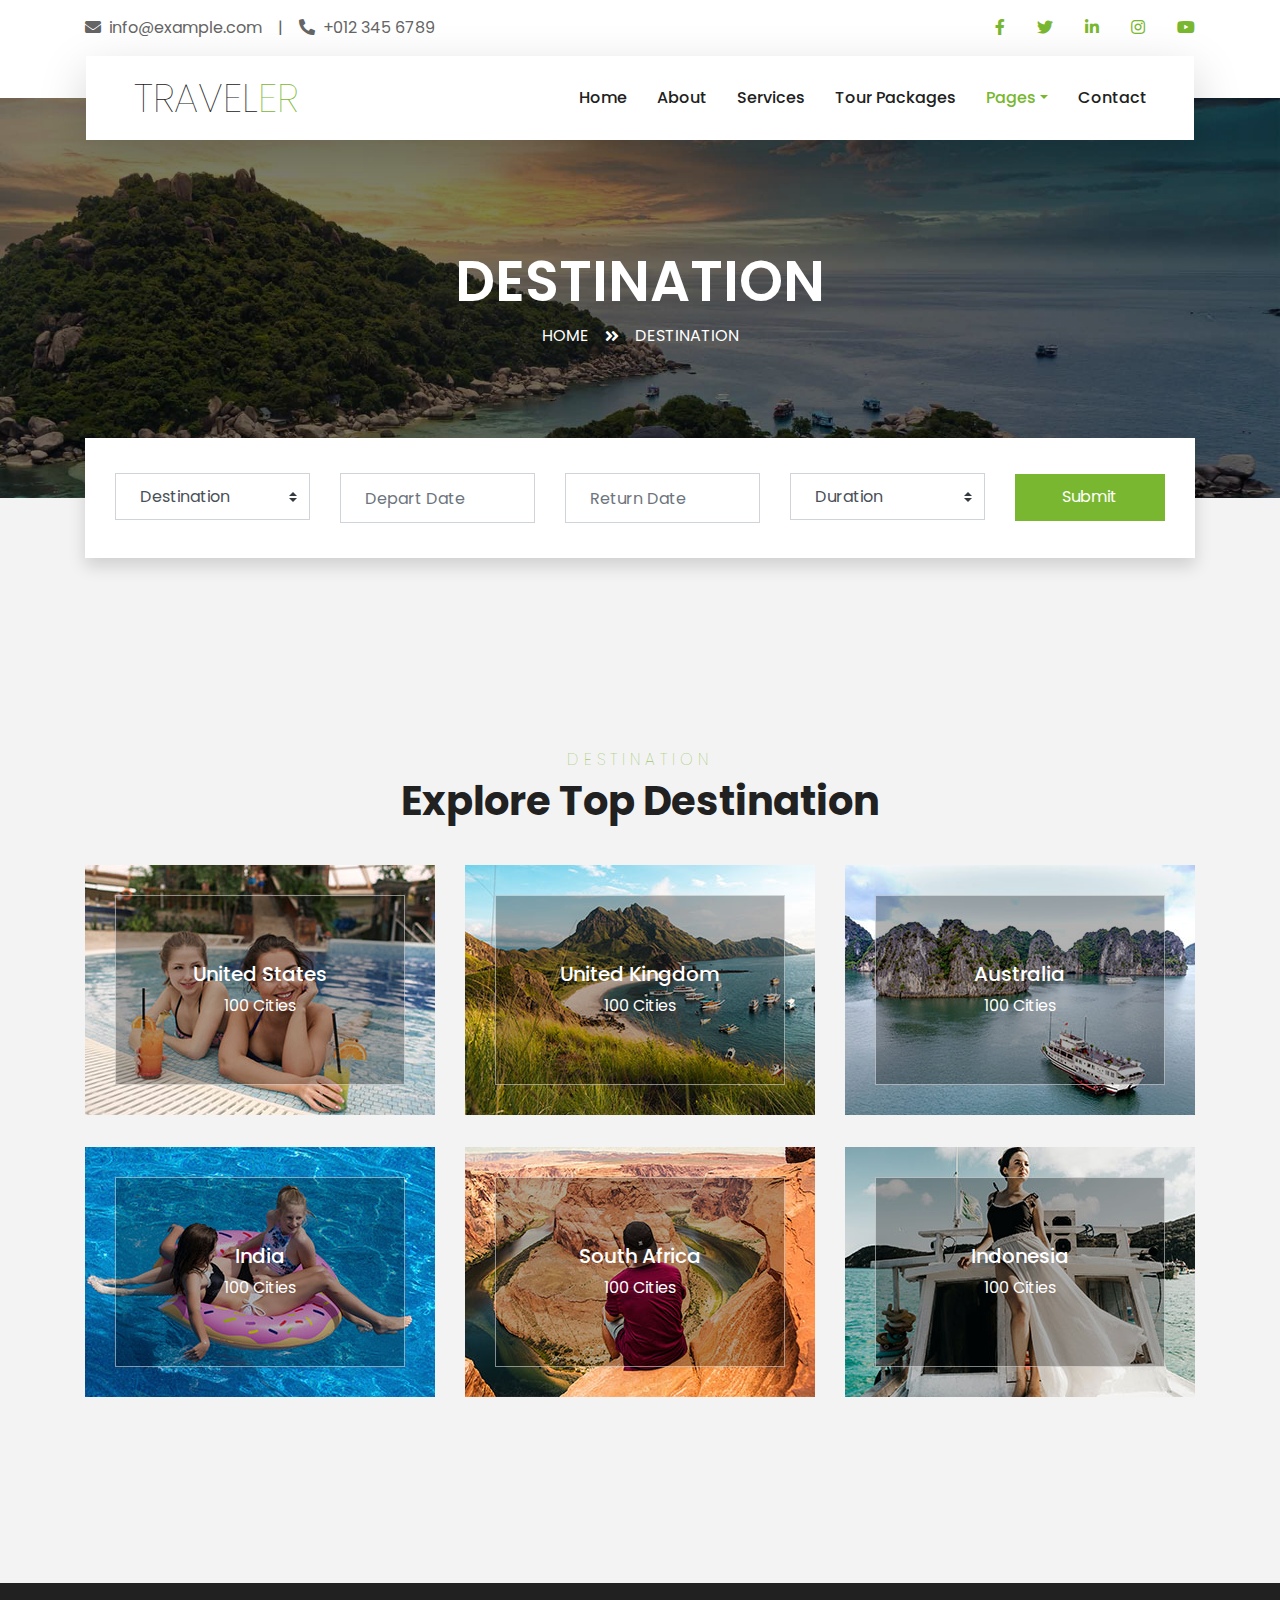
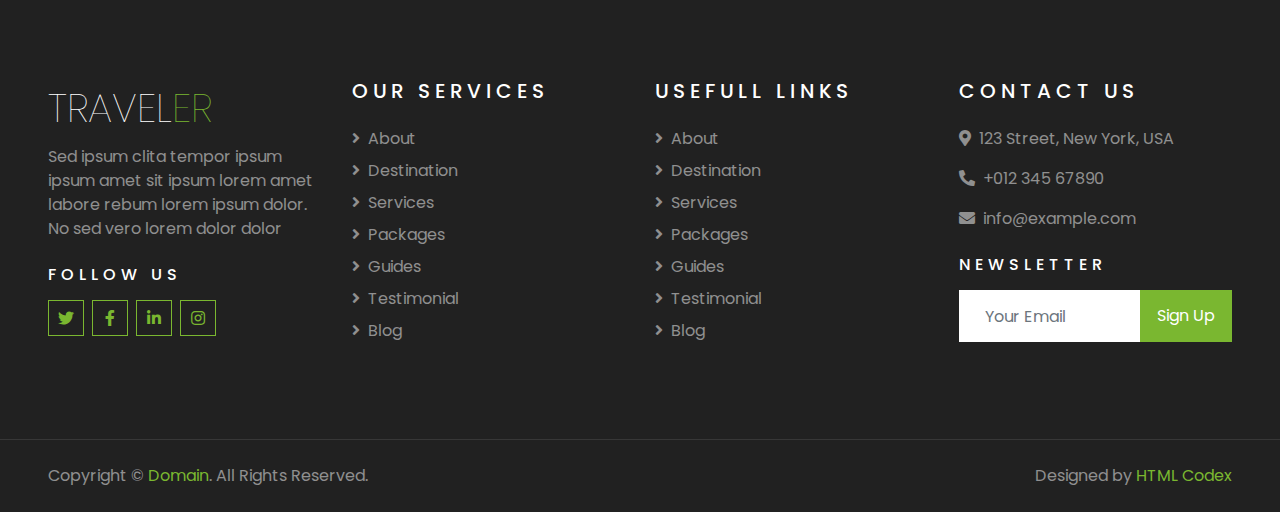
<file: destination.html>
<!DOCTYPE html>
<html lang="en">

<head>
    <meta charset="utf-8">
    <title>EcoBolivia - Free Travel Website Template</title>
    <meta content="width=device-width, initial-scale=1.0" name="viewport">
    <meta content="Free HTML Templates" name="keywords">
    <meta content="Free HTML Templates" name="description">

    <!-- Favicon -->
    <link href="img/favicon.ico" rel="icon">

    <!-- Google Web Fonts -->
    <link rel="preconnect" href="https://fonts.gstatic.com">
    <link href="https://fonts.googleapis.com/css2?family=Poppins:wght@400;500;600;700&display=swap" rel="stylesheet"> 

    <!-- Font Awesome -->
    <link href="https://cdnjs.cloudflare.com/ajax/libs/font-awesome/5.10.0/css/all.min.css" rel="stylesheet">

    <!-- Libraries Stylesheet -->
    <link href="lib/owlcarousel/assets/owl.carousel.min.css" rel="stylesheet">
    <link href="lib/tempusdominus/css/tempusdominus-bootstrap-4.min.css" rel="stylesheet" />

    <!-- Customized Bootstrap Stylesheet -->
    <link href="css/style.css" rel="stylesheet">
</head>

<body>
    <!-- Topbar Start -->
    <div class="container-fluid bg-light pt-3 d-none d-lg-block">
        <div class="container">
            <div class="row">
                <div class="col-lg-6 text-center text-lg-left mb-2 mb-lg-0">
                    <div class="d-inline-flex align-items-center">
                        <p><i class="fa fa-envelope mr-2"></i>info@example.com</p>
                        <p class="text-body px-3">|</p>
                        <p><i class="fa fa-phone-alt mr-2"></i>+012 345 6789</p>
                    </div>
                </div>
                <div class="col-lg-6 text-center text-lg-right">
                    <div class="d-inline-flex align-items-center">
                        <a class="text-primary px-3" href="">
                            <i class="fab fa-facebook-f"></i>
                        </a>
                        <a class="text-primary px-3" href="">
                            <i class="fab fa-twitter"></i>
                        </a>
                        <a class="text-primary px-3" href="">
                            <i class="fab fa-linkedin-in"></i>
                        </a>
                        <a class="text-primary px-3" href="">
                            <i class="fab fa-instagram"></i>
                        </a>
                        <a class="text-primary pl-3" href="">
                            <i class="fab fa-youtube"></i>
                        </a>
                    </div>
                </div>
            </div>
        </div>
    </div>
    <!-- Topbar End -->


    <!-- Navbar Start -->
    <div class="container-fluid position-relative nav-bar p-0">
        <div class="container-lg position-relative p-0 px-lg-3" style="z-index: 9;">
            <nav class="navbar navbar-expand-lg bg-light navbar-light shadow-lg py-3 py-lg-0 pl-3 pl-lg-5">
                <a href="" class="navbar-brand">
                    <h1 class="m-0 text-primary"><span class="text-dark">TRAVEL</span>ER</h1>
                </a>
                <button type="button" class="navbar-toggler" data-toggle="collapse" data-target="#navbarCollapse">
                    <span class="navbar-toggler-icon"></span>
                </button>
                <div class="collapse navbar-collapse justify-content-between px-3" id="navbarCollapse">
                    <div class="navbar-nav ml-auto py-0">
                        <a href="index.html" class="nav-item nav-link">Home</a>
                        <a href="about.html" class="nav-item nav-link">About</a>
                        <a href="service.html" class="nav-item nav-link">Services</a>
                        <a href="package.html" class="nav-item nav-link">Tour Packages</a>
                        <div class="nav-item dropdown">
                            <a href="#" class="nav-link dropdown-toggle active" data-toggle="dropdown">Pages</a>
                            <div class="dropdown-menu border-0 rounded-0 m-0">
                                <a href="blog.html" class="dropdown-item">Blog Grid</a>
                                <a href="single.html" class="dropdown-item">Blog Detail</a>
                                <a href="destination.html" class="dropdown-item active">Destination</a>
                                <a href="guide.html" class="dropdown-item">Travel Guides</a>
                                <a href="testimonial.html" class="dropdown-item">Testimonial</a>
                            </div>
                        </div>
                        <a href="contact.html" class="nav-item nav-link">Contact</a>
                    </div>
                </div>
            </nav>
        </div>
    </div>
    <!-- Navbar End -->


    <!-- Header Start -->
    <div class="container-fluid page-header">
        <div class="container">
            <div class="d-flex flex-column align-items-center justify-content-center" style="min-height: 400px">
                <h3 class="display-4 text-white text-uppercase">Destination</h3>
                <div class="d-inline-flex text-white">
                    <p class="m-0 text-uppercase"><a class="text-white" href="">Home</a></p>
                    <i class="fa fa-angle-double-right pt-1 px-3"></i>
                    <p class="m-0 text-uppercase">Destination</p>
                </div>
            </div>
        </div>
    </div>
    <!-- Header End -->


    <!-- Booking Start -->
    <div class="container-fluid booking mt-5 pb-5">
        <div class="container pb-5">
            <div class="bg-light shadow" style="padding: 30px;">
                <div class="row align-items-center" style="min-height: 60px;">
                    <div class="col-md-10">
                        <div class="row">
                            <div class="col-md-3">
                                <div class="mb-3 mb-md-0">
                                    <select class="custom-select px-4" style="height: 47px;">
                                        <option selected>Destination</option>
                                        <option value="1">Destination 1</option>
                                        <option value="2">Destination 1</option>
                                        <option value="3">Destination 1</option>
                                    </select>
                                </div>
                            </div>
                            <div class="col-md-3">
                                <div class="mb-3 mb-md-0">
                                    <div class="date" id="date1" data-target-input="nearest">
                                        <input type="text" class="form-control p-4 datetimepicker-input" placeholder="Depart Date" data-target="#date1" data-toggle="datetimepicker"/>
                                    </div>
                                </div>
                            </div>
                            <div class="col-md-3">
                                <div class="mb-3 mb-md-0">
                                    <div class="date" id="date2" data-target-input="nearest">
                                        <input type="text" class="form-control p-4 datetimepicker-input" placeholder="Return Date" data-target="#date2" data-toggle="datetimepicker"/>
                                    </div>
                                </div>
                            </div>
                            <div class="col-md-3">
                                <div class="mb-3 mb-md-0">
                                    <select class="custom-select px-4" style="height: 47px;">
                                        <option selected>Duration</option>
                                        <option value="1">Duration 1</option>
                                        <option value="2">Duration 1</option>
                                        <option value="3">Duration 1</option>
                                    </select>
                                </div>
                            </div>
                        </div>
                    </div>
                    <div class="col-md-2">
                        <button class="btn btn-primary btn-block" type="submit" style="height: 47px; margin-top: -2px;">Submit</button>
                    </div>
                </div>
            </div>
        </div>
    </div>
    <!-- Booking End -->
    

    <!-- Destination Start -->
    <div class="container-fluid py-5">
        <div class="container pt-5 pb-3">
            <div class="text-center mb-3 pb-3">
                <h6 class="text-primary text-uppercase" style="letter-spacing: 5px;">Destination</h6>
                <h1>Explore Top Destination</h1>
            </div>
            <div class="row">
                <div class="col-lg-4 col-md-6 mb-4">
                    <div class="destination-item position-relative overflow-hidden mb-2">
                        <img class="img-fluid" src="img/destination-1.jpg" alt="">
                        <a class="destination-overlay text-white text-decoration-none" href="">
                            <h5 class="text-white">United States</h5>
                            <span>100 Cities</span>
                        </a>
                    </div>
                </div>
                <div class="col-lg-4 col-md-6 mb-4">
                    <div class="destination-item position-relative overflow-hidden mb-2">
                        <img class="img-fluid" src="img/destination-2.jpg" alt="">
                        <a class="destination-overlay text-white text-decoration-none" href="">
                            <h5 class="text-white">United Kingdom</h5>
                            <span>100 Cities</span>
                        </a>
                    </div>
                </div>
                <div class="col-lg-4 col-md-6 mb-4">
                    <div class="destination-item position-relative overflow-hidden mb-2">
                        <img class="img-fluid" src="img/destination-3.jpg" alt="">
                        <a class="destination-overlay text-white text-decoration-none" href="">
                            <h5 class="text-white">Australia</h5>
                            <span>100 Cities</span>
                        </a>
                    </div>
                </div>
                <div class="col-lg-4 col-md-6 mb-4">
                    <div class="destination-item position-relative overflow-hidden mb-2">
                        <img class="img-fluid" src="img/destination-4.jpg" alt="">
                        <a class="destination-overlay text-white text-decoration-none" href="">
                            <h5 class="text-white">India</h5>
                            <span>100 Cities</span>
                        </a>
                    </div>
                </div>
                <div class="col-lg-4 col-md-6 mb-4">
                    <div class="destination-item position-relative overflow-hidden mb-2">
                        <img class="img-fluid" src="img/destination-5.jpg" alt="">
                        <a class="destination-overlay text-white text-decoration-none" href="">
                            <h5 class="text-white">South Africa</h5>
                            <span>100 Cities</span>
                        </a>
                    </div>
                </div>
                <div class="col-lg-4 col-md-6 mb-4">
                    <div class="destination-item position-relative overflow-hidden mb-2">
                        <img class="img-fluid" src="img/destination-6.jpg" alt="">
                        <a class="destination-overlay text-white text-decoration-none" href="">
                            <h5 class="text-white">Indonesia</h5>
                            <span>100 Cities</span>
                        </a>
                    </div>
                </div>
            </div>
        </div>
    </div>
    <!-- Destination Start -->


    <!-- Footer Start -->
    <div class="container-fluid bg-dark text-white-50 py-5 px-sm-3 px-lg-5" style="margin-top: 90px;">
        <div class="row pt-5">
            <div class="col-lg-3 col-md-6 mb-5">
                <a href="" class="navbar-brand">
                    <h1 class="text-primary"><span class="text-white">TRAVEL</span>ER</h1>
                </a>
                <p>Sed ipsum clita tempor ipsum ipsum amet sit ipsum lorem amet labore rebum lorem ipsum dolor. No sed vero lorem dolor dolor</p>
                <h6 class="text-white text-uppercase mt-4 mb-3" style="letter-spacing: 5px;">Follow Us</h6>
                <div class="d-flex justify-content-start">
                    <a class="btn btn-outline-primary btn-square mr-2" href="#"><i class="fab fa-twitter"></i></a>
                    <a class="btn btn-outline-primary btn-square mr-2" href="#"><i class="fab fa-facebook-f"></i></a>
                    <a class="btn btn-outline-primary btn-square mr-2" href="#"><i class="fab fa-linkedin-in"></i></a>
                    <a class="btn btn-outline-primary btn-square" href="#"><i class="fab fa-instagram"></i></a>
                </div>
            </div>
            <div class="col-lg-3 col-md-6 mb-5">
                <h5 class="text-white text-uppercase mb-4" style="letter-spacing: 5px;">Our Services</h5>
                <div class="d-flex flex-column justify-content-start">
                    <a class="text-white-50 mb-2" href="#"><i class="fa fa-angle-right mr-2"></i>About</a>
                    <a class="text-white-50 mb-2" href="#"><i class="fa fa-angle-right mr-2"></i>Destination</a>
                    <a class="text-white-50 mb-2" href="#"><i class="fa fa-angle-right mr-2"></i>Services</a>
                    <a class="text-white-50 mb-2" href="#"><i class="fa fa-angle-right mr-2"></i>Packages</a>
                    <a class="text-white-50 mb-2" href="#"><i class="fa fa-angle-right mr-2"></i>Guides</a>
                    <a class="text-white-50 mb-2" href="#"><i class="fa fa-angle-right mr-2"></i>Testimonial</a>
                    <a class="text-white-50" href="#"><i class="fa fa-angle-right mr-2"></i>Blog</a>
                </div>
            </div>
            <div class="col-lg-3 col-md-6 mb-5">
                <h5 class="text-white text-uppercase mb-4" style="letter-spacing: 5px;">Usefull Links</h5>
                <div class="d-flex flex-column justify-content-start">
                    <a class="text-white-50 mb-2" href="#"><i class="fa fa-angle-right mr-2"></i>About</a>
                    <a class="text-white-50 mb-2" href="#"><i class="fa fa-angle-right mr-2"></i>Destination</a>
                    <a class="text-white-50 mb-2" href="#"><i class="fa fa-angle-right mr-2"></i>Services</a>
                    <a class="text-white-50 mb-2" href="#"><i class="fa fa-angle-right mr-2"></i>Packages</a>
                    <a class="text-white-50 mb-2" href="#"><i class="fa fa-angle-right mr-2"></i>Guides</a>
                    <a class="text-white-50 mb-2" href="#"><i class="fa fa-angle-right mr-2"></i>Testimonial</a>
                    <a class="text-white-50" href="#"><i class="fa fa-angle-right mr-2"></i>Blog</a>
                </div>
            </div>
            <div class="col-lg-3 col-md-6 mb-5">
                <h5 class="text-white text-uppercase mb-4" style="letter-spacing: 5px;">Contact Us</h5>
                <p><i class="fa fa-map-marker-alt mr-2"></i>123 Street, New York, USA</p>
                <p><i class="fa fa-phone-alt mr-2"></i>+012 345 67890</p>
                <p><i class="fa fa-envelope mr-2"></i>info@example.com</p>
                <h6 class="text-white text-uppercase mt-4 mb-3" style="letter-spacing: 5px;">Newsletter</h6>
                <div class="w-100">
                    <div class="input-group">
                        <input type="text" class="form-control border-light" style="padding: 25px;" placeholder="Your Email">
                        <div class="input-group-append">
                            <button class="btn btn-primary px-3">Sign Up</button>
                        </div>
                    </div>
                </div>
            </div>
        </div>
    </div>
    <div class="container-fluid bg-dark text-white border-top py-4 px-sm-3 px-md-5" style="border-color: rgba(256, 256, 256, .1) !important;">
        <div class="row">
            <div class="col-lg-6 text-center text-md-left mb-3 mb-md-0">
                <p class="m-0 text-white-50">Copyright &copy; <a href="#">Domain</a>. All Rights Reserved.</a>
                </p>
            </div>
            <div class="col-lg-6 text-center text-md-right">
                <p class="m-0 text-white-50">Designed by <a href="https://htmlcodex.com">HTML Codex</a>
                </p>
            </div>
        </div>
    </div>
    <!-- Footer End -->


    <!-- Back to Top -->
    <a href="#" class="btn btn-lg btn-primary btn-lg-square back-to-top"><i class="fa fa-angle-double-up"></i></a>


    <!-- JavaScript Libraries -->
    <script src="https://code.jquery.com/jquery-3.4.1.min.js"></script>
    <script src="https://stackpath.bootstrapcdn.com/bootstrap/4.4.1/js/bootstrap.bundle.min.js"></script>
    <script src="lib/easing/easing.min.js"></script>
    <script src="lib/owlcarousel/owl.carousel.min.js"></script>
    <script src="lib/tempusdominus/js/moment.min.js"></script>
    <script src="lib/tempusdominus/js/moment-timezone.min.js"></script>
    <script src="lib/tempusdominus/js/tempusdominus-bootstrap-4.min.js"></script>

    <!-- Contact Javascript File -->
    <script src="mail/jqBootstrapValidation.min.js"></script>
    <script src="mail/contact.js"></script>

    <!-- Template Javascript -->
    <script src="js/main.js"></script>
</body>

</html>
</file>
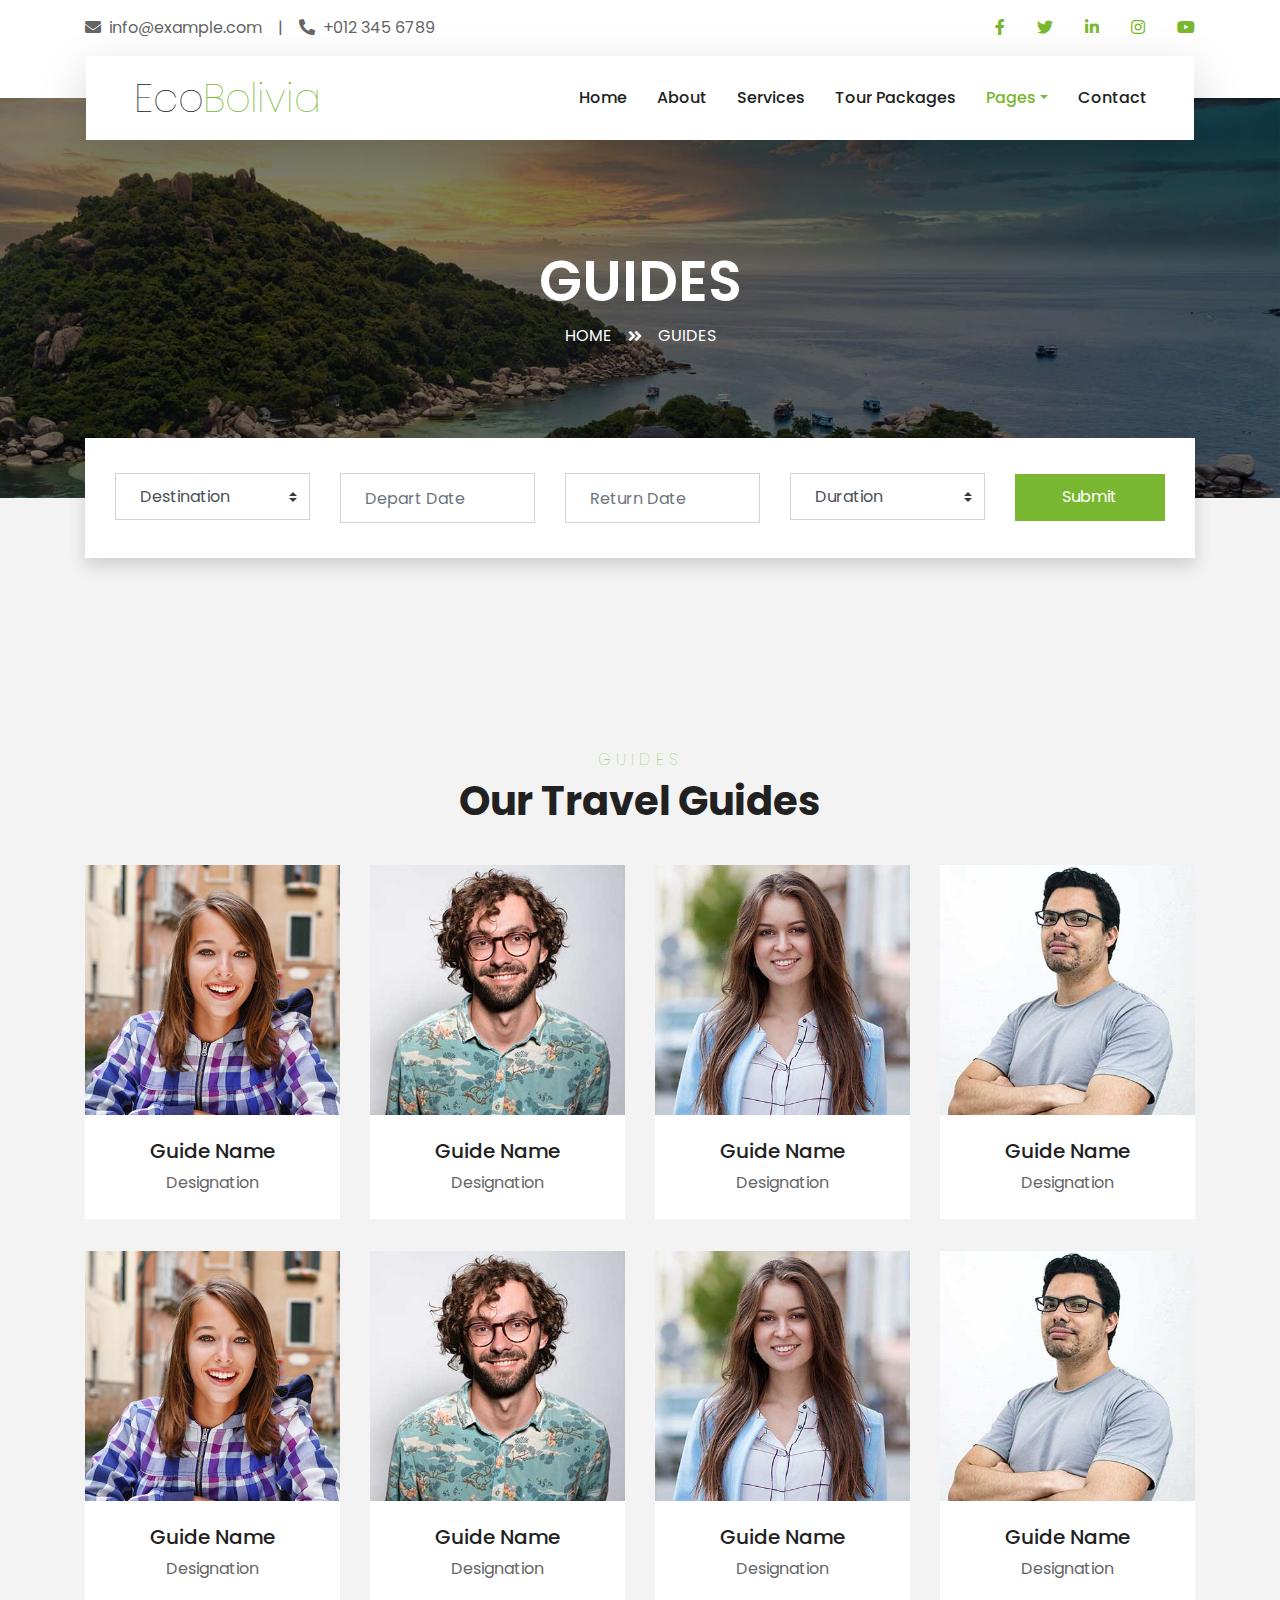
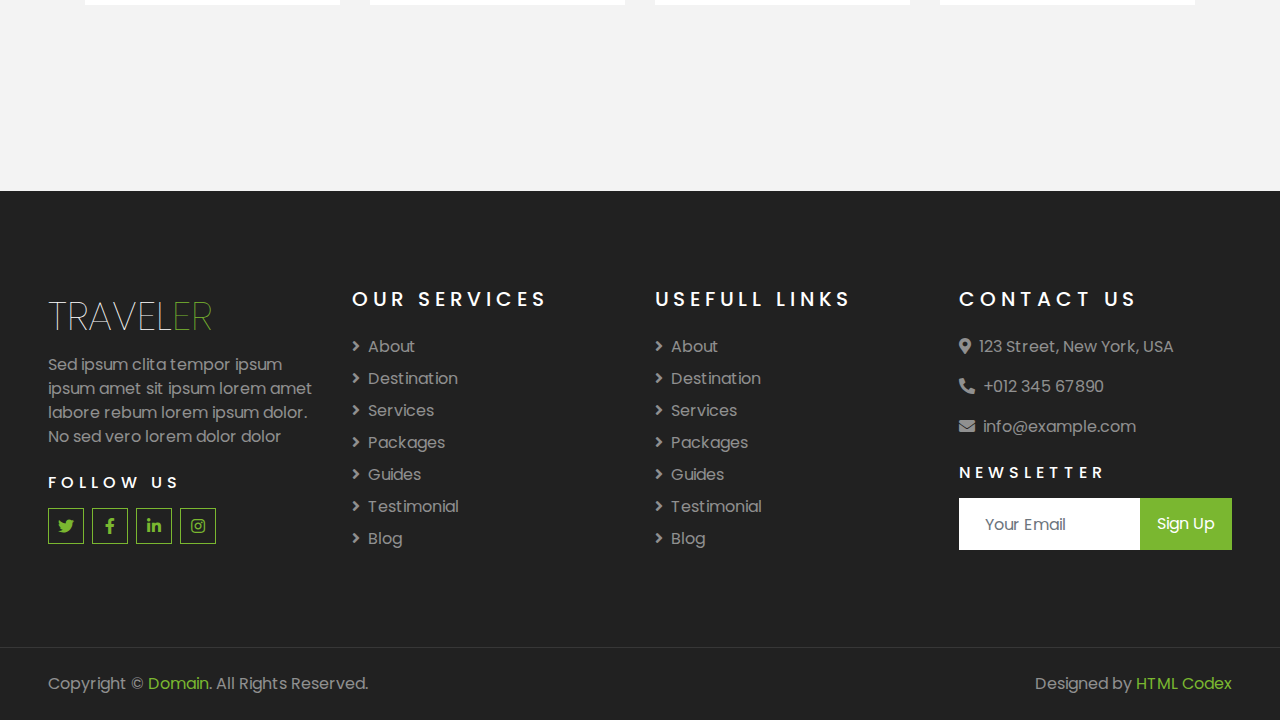
<file: guide.html>
<!DOCTYPE html>
<html lang="en">

<head>
    <meta charset="utf-8">
    <title>EcoBolivia - Free Travel Website Template</title>
    <meta content="width=device-width, initial-scale=1.0" name="viewport">
    <meta content="Free HTML Templates" name="keywords">
    <meta content="Free HTML Templates" name="description">

    <!-- Favicon -->
    <link href="img/favicon.ico" rel="icon">

    <!-- Google Web Fonts -->
    <link rel="preconnect" href="https://fonts.gstatic.com">
    <link href="https://fonts.googleapis.com/css2?family=Poppins:wght@400;500;600;700&display=swap" rel="stylesheet"> 

    <!-- Font Awesome -->
    <link href="https://cdnjs.cloudflare.com/ajax/libs/font-awesome/5.10.0/css/all.min.css" rel="stylesheet">

    <!-- Libraries Stylesheet -->
    <link href="lib/owlcarousel/assets/owl.carousel.min.css" rel="stylesheet">
    <link href="lib/tempusdominus/css/tempusdominus-bootstrap-4.min.css" rel="stylesheet" />

    <!-- Customized Bootstrap Stylesheet -->
    <link href="css/style.css" rel="stylesheet">
</head>

<body>
    <!-- Topbar Start -->
    <div class="container-fluid bg-light pt-3 d-none d-lg-block">
        <div class="container">
            <div class="row">
                <div class="col-lg-6 text-center text-lg-left mb-2 mb-lg-0">
                    <div class="d-inline-flex align-items-center">
                        <p><i class="fa fa-envelope mr-2"></i>info@example.com</p>
                        <p class="text-body px-3">|</p>
                        <p><i class="fa fa-phone-alt mr-2"></i>+012 345 6789</p>
                    </div>
                </div>
                <div class="col-lg-6 text-center text-lg-right">
                    <div class="d-inline-flex align-items-center">
                        <a class="text-primary px-3" href="">
                            <i class="fab fa-facebook-f"></i>
                        </a>
                        <a class="text-primary px-3" href="">
                            <i class="fab fa-twitter"></i>
                        </a>
                        <a class="text-primary px-3" href="">
                            <i class="fab fa-linkedin-in"></i>
                        </a>
                        <a class="text-primary px-3" href="">
                            <i class="fab fa-instagram"></i>
                        </a>
                        <a class="text-primary pl-3" href="">
                            <i class="fab fa-youtube"></i>
                        </a>
                    </div>
                </div>
            </div>
        </div>
    </div>
    <!-- Topbar End -->


    <!-- Navbar Start -->
    <div class="container-fluid position-relative nav-bar p-0">
        <div class="container-lg position-relative p-0 px-lg-3" style="z-index: 9;">
            <nav class="navbar navbar-expand-lg bg-light navbar-light shadow-lg py-3 py-lg-0 pl-3 pl-lg-5">
                <a href="" class="navbar-brand">
                    <h1 class="m-0 text-primary"><span class="text-dark">Eco</span>Bolivia</h1>
                </a>
                <button type="button" class="navbar-toggler" data-toggle="collapse" data-target="#navbarCollapse">
                    <span class="navbar-toggler-icon"></span>
                </button>
                <div class="collapse navbar-collapse justify-content-between px-3" id="navbarCollapse">
                    <div class="navbar-nav ml-auto py-0">
                        <a href="index.html" class="nav-item nav-link">Home</a>
                        <a href="about.html" class="nav-item nav-link">About</a>
                        <a href="service.html" class="nav-item nav-link">Services</a>
                        <a href="package.html" class="nav-item nav-link">Tour Packages</a>
                        <div class="nav-item dropdown">
                            <a href="#" class="nav-link dropdown-toggle active" data-toggle="dropdown">Pages</a>
                            <div class="dropdown-menu border-0 rounded-0 m-0">
                                <a href="blog.html" class="dropdown-item">Blog Grid</a>
                                <a href="single.html" class="dropdown-item">Blog Detail</a>
                                <a href="destination.html" class="dropdown-item">Destination</a>
                                <a href="guide.html" class="dropdown-item active">Travel Guides</a>
                                <a href="testimonial.html" class="dropdown-item">Testimonial</a>
                            </div>
                        </div>
                        <a href="contact.html" class="nav-item nav-link">Contact</a>
                    </div>
                </div>
            </nav>
        </div>
    </div>
    <!-- Navbar End -->


    <!-- Header Start -->
    <div class="container-fluid page-header">
        <div class="container">
            <div class="d-flex flex-column align-items-center justify-content-center" style="min-height: 400px">
                <h3 class="display-4 text-white text-uppercase">Guides</h3>
                <div class="d-inline-flex text-white">
                    <p class="m-0 text-uppercase"><a class="text-white" href="">Home</a></p>
                    <i class="fa fa-angle-double-right pt-1 px-3"></i>
                    <p class="m-0 text-uppercase">Guides</p>
                </div>
            </div>
        </div>
    </div>
    <!-- Header End -->


    <!-- Booking Start -->
    <div class="container-fluid booking mt-5 pb-5">
        <div class="container pb-5">
            <div class="bg-light shadow" style="padding: 30px;">
                <div class="row align-items-center" style="min-height: 60px;">
                    <div class="col-md-10">
                        <div class="row">
                            <div class="col-md-3">
                                <div class="mb-3 mb-md-0">
                                    <select class="custom-select px-4" style="height: 47px;">
                                        <option selected>Destination</option>
                                        <option value="1">Destination 1</option>
                                        <option value="2">Destination 1</option>
                                        <option value="3">Destination 1</option>
                                    </select>
                                </div>
                            </div>
                            <div class="col-md-3">
                                <div class="mb-3 mb-md-0">
                                    <div class="date" id="date1" data-target-input="nearest">
                                        <input type="text" class="form-control p-4 datetimepicker-input" placeholder="Depart Date" data-target="#date1" data-toggle="datetimepicker"/>
                                    </div>
                                </div>
                            </div>
                            <div class="col-md-3">
                                <div class="mb-3 mb-md-0">
                                    <div class="date" id="date2" data-target-input="nearest">
                                        <input type="text" class="form-control p-4 datetimepicker-input" placeholder="Return Date" data-target="#date2" data-toggle="datetimepicker"/>
                                    </div>
                                </div>
                            </div>
                            <div class="col-md-3">
                                <div class="mb-3 mb-md-0">
                                    <select class="custom-select px-4" style="height: 47px;">
                                        <option selected>Duration</option>
                                        <option value="1">Duration 1</option>
                                        <option value="2">Duration 1</option>
                                        <option value="3">Duration 1</option>
                                    </select>
                                </div>
                            </div>
                        </div>
                    </div>
                    <div class="col-md-2">
                        <button class="btn btn-primary btn-block" type="submit" style="height: 47px; margin-top: -2px;">Submit</button>
                    </div>
                </div>
            </div>
        </div>
    </div>
    <!-- Booking End -->


    <!-- Team Start -->
    <div class="container-fluid py-5">
        <div class="container pt-5 pb-3">
            <div class="text-center mb-3 pb-3">
                <h6 class="text-primary text-uppercase" style="letter-spacing: 5px;">Guides</h6>
                <h1>Our Travel Guides</h1>
            </div>
            <div class="row">
                <div class="col-lg-3 col-md-4 col-sm-6 pb-2">
                    <div class="team-item bg-white mb-4">
                        <div class="team-img position-relative overflow-hidden">
                            <img class="img-fluid w-100" src="img/team-1.jpg" alt="">
                            <div class="team-social">
                                <a class="btn btn-outline-primary btn-square" href=""><i class="fab fa-twitter"></i></a>
                                <a class="btn btn-outline-primary btn-square" href=""><i class="fab fa-facebook-f"></i></a>
                                <a class="btn btn-outline-primary btn-square" href=""><i class="fab fa-instagram"></i></a>
                                <a class="btn btn-outline-primary btn-square" href=""><i class="fab fa-linkedin-in"></i></a>
                            </div>
                        </div>
                        <div class="text-center py-4">
                            <h5 class="text-truncate">Guide Name</h5>
                            <p class="m-0">Designation</p>
                        </div>
                    </div>
                </div>
                <div class="col-lg-3 col-md-4 col-sm-6 pb-2">
                    <div class="team-item bg-white mb-4">
                        <div class="team-img position-relative overflow-hidden">
                            <img class="img-fluid w-100" src="img/team-2.jpg" alt="">
                            <div class="team-social">
                                <a class="btn btn-outline-primary btn-square" href=""><i class="fab fa-twitter"></i></a>
                                <a class="btn btn-outline-primary btn-square" href=""><i class="fab fa-facebook-f"></i></a>
                                <a class="btn btn-outline-primary btn-square" href=""><i class="fab fa-instagram"></i></a>
                                <a class="btn btn-outline-primary btn-square" href=""><i class="fab fa-linkedin-in"></i></a>
                            </div>
                        </div>
                        <div class="text-center py-4">
                            <h5 class="text-truncate">Guide Name</h5>
                            <p class="m-0">Designation</p>
                        </div>
                    </div>
                </div>
                <div class="col-lg-3 col-md-4 col-sm-6 pb-2">
                    <div class="team-item bg-white mb-4">
                        <div class="team-img position-relative overflow-hidden">
                            <img class="img-fluid w-100" src="img/team-3.jpg" alt="">
                            <div class="team-social">
                                <a class="btn btn-outline-primary btn-square" href=""><i class="fab fa-twitter"></i></a>
                                <a class="btn btn-outline-primary btn-square" href=""><i class="fab fa-facebook-f"></i></a>
                                <a class="btn btn-outline-primary btn-square" href=""><i class="fab fa-instagram"></i></a>
                                <a class="btn btn-outline-primary btn-square" href=""><i class="fab fa-linkedin-in"></i></a>
                            </div>
                        </div>
                        <div class="text-center py-4">
                            <h5 class="text-truncate">Guide Name</h5>
                            <p class="m-0">Designation</p>
                        </div>
                    </div>
                </div>
                <div class="col-lg-3 col-md-4 col-sm-6 pb-2">
                    <div class="team-item bg-white mb-4">
                        <div class="team-img position-relative overflow-hidden">
                            <img class="img-fluid w-100" src="img/team-4.jpg" alt="">
                            <div class="team-social">
                                <a class="btn btn-outline-primary btn-square" href=""><i class="fab fa-twitter"></i></a>
                                <a class="btn btn-outline-primary btn-square" href=""><i class="fab fa-facebook-f"></i></a>
                                <a class="btn btn-outline-primary btn-square" href=""><i class="fab fa-instagram"></i></a>
                                <a class="btn btn-outline-primary btn-square" href=""><i class="fab fa-linkedin-in"></i></a>
                            </div>
                        </div>
                        <div class="text-center py-4">
                            <h5 class="text-truncate">Guide Name</h5>
                            <p class="m-0">Designation</p>
                        </div>
                    </div>
                </div>
                <div class="col-lg-3 col-md-4 col-sm-6 pb-2">
                    <div class="team-item bg-white mb-4">
                        <div class="team-img position-relative overflow-hidden">
                            <img class="img-fluid w-100" src="img/team-1.jpg" alt="">
                            <div class="team-social">
                                <a class="btn btn-outline-primary btn-square" href=""><i class="fab fa-twitter"></i></a>
                                <a class="btn btn-outline-primary btn-square" href=""><i class="fab fa-facebook-f"></i></a>
                                <a class="btn btn-outline-primary btn-square" href=""><i class="fab fa-instagram"></i></a>
                                <a class="btn btn-outline-primary btn-square" href=""><i class="fab fa-linkedin-in"></i></a>
                            </div>
                        </div>
                        <div class="text-center py-4">
                            <h5 class="text-truncate">Guide Name</h5>
                            <p class="m-0">Designation</p>
                        </div>
                    </div>
                </div>
                <div class="col-lg-3 col-md-4 col-sm-6 pb-2">
                    <div class="team-item bg-white mb-4">
                        <div class="team-img position-relative overflow-hidden">
                            <img class="img-fluid w-100" src="img/team-2.jpg" alt="">
                            <div class="team-social">
                                <a class="btn btn-outline-primary btn-square" href=""><i class="fab fa-twitter"></i></a>
                                <a class="btn btn-outline-primary btn-square" href=""><i class="fab fa-facebook-f"></i></a>
                                <a class="btn btn-outline-primary btn-square" href=""><i class="fab fa-instagram"></i></a>
                                <a class="btn btn-outline-primary btn-square" href=""><i class="fab fa-linkedin-in"></i></a>
                            </div>
                        </div>
                        <div class="text-center py-4">
                            <h5 class="text-truncate">Guide Name</h5>
                            <p class="m-0">Designation</p>
                        </div>
                    </div>
                </div>
                <div class="col-lg-3 col-md-4 col-sm-6 pb-2">
                    <div class="team-item bg-white mb-4">
                        <div class="team-img position-relative overflow-hidden">
                            <img class="img-fluid w-100" src="img/team-3.jpg" alt="">
                            <div class="team-social">
                                <a class="btn btn-outline-primary btn-square" href=""><i class="fab fa-twitter"></i></a>
                                <a class="btn btn-outline-primary btn-square" href=""><i class="fab fa-facebook-f"></i></a>
                                <a class="btn btn-outline-primary btn-square" href=""><i class="fab fa-instagram"></i></a>
                                <a class="btn btn-outline-primary btn-square" href=""><i class="fab fa-linkedin-in"></i></a>
                            </div>
                        </div>
                        <div class="text-center py-4">
                            <h5 class="text-truncate">Guide Name</h5>
                            <p class="m-0">Designation</p>
                        </div>
                    </div>
                </div>
                <div class="col-lg-3 col-md-4 col-sm-6 pb-2">
                    <div class="team-item bg-white mb-4">
                        <div class="team-img position-relative overflow-hidden">
                            <img class="img-fluid w-100" src="img/team-4.jpg" alt="">
                            <div class="team-social">
                                <a class="btn btn-outline-primary btn-square" href=""><i class="fab fa-twitter"></i></a>
                                <a class="btn btn-outline-primary btn-square" href=""><i class="fab fa-facebook-f"></i></a>
                                <a class="btn btn-outline-primary btn-square" href=""><i class="fab fa-instagram"></i></a>
                                <a class="btn btn-outline-primary btn-square" href=""><i class="fab fa-linkedin-in"></i></a>
                            </div>
                        </div>
                        <div class="text-center py-4">
                            <h5 class="text-truncate">Guide Name</h5>
                            <p class="m-0">Designation</p>
                        </div>
                    </div>
                </div>
            </div>
        </div>
    </div>
    <!-- Team End -->


    <!-- Footer Start -->
    <div class="container-fluid bg-dark text-white-50 py-5 px-sm-3 px-lg-5" style="margin-top: 90px;">
        <div class="row pt-5">
            <div class="col-lg-3 col-md-6 mb-5">
                <a href="" class="navbar-brand">
                    <h1 class="text-primary"><span class="text-white">TRAVEL</span>ER</h1>
                </a>
                <p>Sed ipsum clita tempor ipsum ipsum amet sit ipsum lorem amet labore rebum lorem ipsum dolor. No sed vero lorem dolor dolor</p>
                <h6 class="text-white text-uppercase mt-4 mb-3" style="letter-spacing: 5px;">Follow Us</h6>
                <div class="d-flex justify-content-start">
                    <a class="btn btn-outline-primary btn-square mr-2" href="#"><i class="fab fa-twitter"></i></a>
                    <a class="btn btn-outline-primary btn-square mr-2" href="#"><i class="fab fa-facebook-f"></i></a>
                    <a class="btn btn-outline-primary btn-square mr-2" href="#"><i class="fab fa-linkedin-in"></i></a>
                    <a class="btn btn-outline-primary btn-square" href="#"><i class="fab fa-instagram"></i></a>
                </div>
            </div>
            <div class="col-lg-3 col-md-6 mb-5">
                <h5 class="text-white text-uppercase mb-4" style="letter-spacing: 5px;">Our Services</h5>
                <div class="d-flex flex-column justify-content-start">
                    <a class="text-white-50 mb-2" href="#"><i class="fa fa-angle-right mr-2"></i>About</a>
                    <a class="text-white-50 mb-2" href="#"><i class="fa fa-angle-right mr-2"></i>Destination</a>
                    <a class="text-white-50 mb-2" href="#"><i class="fa fa-angle-right mr-2"></i>Services</a>
                    <a class="text-white-50 mb-2" href="#"><i class="fa fa-angle-right mr-2"></i>Packages</a>
                    <a class="text-white-50 mb-2" href="#"><i class="fa fa-angle-right mr-2"></i>Guides</a>
                    <a class="text-white-50 mb-2" href="#"><i class="fa fa-angle-right mr-2"></i>Testimonial</a>
                    <a class="text-white-50" href="#"><i class="fa fa-angle-right mr-2"></i>Blog</a>
                </div>
            </div>
            <div class="col-lg-3 col-md-6 mb-5">
                <h5 class="text-white text-uppercase mb-4" style="letter-spacing: 5px;">Usefull Links</h5>
                <div class="d-flex flex-column justify-content-start">
                    <a class="text-white-50 mb-2" href="#"><i class="fa fa-angle-right mr-2"></i>About</a>
                    <a class="text-white-50 mb-2" href="#"><i class="fa fa-angle-right mr-2"></i>Destination</a>
                    <a class="text-white-50 mb-2" href="#"><i class="fa fa-angle-right mr-2"></i>Services</a>
                    <a class="text-white-50 mb-2" href="#"><i class="fa fa-angle-right mr-2"></i>Packages</a>
                    <a class="text-white-50 mb-2" href="#"><i class="fa fa-angle-right mr-2"></i>Guides</a>
                    <a class="text-white-50 mb-2" href="#"><i class="fa fa-angle-right mr-2"></i>Testimonial</a>
                    <a class="text-white-50" href="#"><i class="fa fa-angle-right mr-2"></i>Blog</a>
                </div>
            </div>
            <div class="col-lg-3 col-md-6 mb-5">
                <h5 class="text-white text-uppercase mb-4" style="letter-spacing: 5px;">Contact Us</h5>
                <p><i class="fa fa-map-marker-alt mr-2"></i>123 Street, New York, USA</p>
                <p><i class="fa fa-phone-alt mr-2"></i>+012 345 67890</p>
                <p><i class="fa fa-envelope mr-2"></i>info@example.com</p>
                <h6 class="text-white text-uppercase mt-4 mb-3" style="letter-spacing: 5px;">Newsletter</h6>
                <div class="w-100">
                    <div class="input-group">
                        <input type="text" class="form-control border-light" style="padding: 25px;" placeholder="Your Email">
                        <div class="input-group-append">
                            <button class="btn btn-primary px-3">Sign Up</button>
                        </div>
                    </div>
                </div>
            </div>
        </div>
    </div>
    <div class="container-fluid bg-dark text-white border-top py-4 px-sm-3 px-md-5" style="border-color: rgba(256, 256, 256, .1) !important;">
        <div class="row">
            <div class="col-lg-6 text-center text-md-left mb-3 mb-md-0">
                <p class="m-0 text-white-50">Copyright &copy; <a href="#">Domain</a>. All Rights Reserved.</a>
                </p>
            </div>
            <div class="col-lg-6 text-center text-md-right">
                <p class="m-0 text-white-50">Designed by <a href="https://htmlcodex.com">HTML Codex</a>
                </p>
            </div>
        </div>
    </div>
    <!-- Footer End -->


    <!-- Back to Top -->
    <a href="#" class="btn btn-lg btn-primary btn-lg-square back-to-top"><i class="fa fa-angle-double-up"></i></a>


    <!-- JavaScript Libraries -->
    <script src="https://code.jquery.com/jquery-3.4.1.min.js"></script>
    <script src="https://stackpath.bootstrapcdn.com/bootstrap/4.4.1/js/bootstrap.bundle.min.js"></script>
    <script src="lib/easing/easing.min.js"></script>
    <script src="lib/owlcarousel/owl.carousel.min.js"></script>
    <script src="lib/tempusdominus/js/moment.min.js"></script>
    <script src="lib/tempusdominus/js/moment-timezone.min.js"></script>
    <script src="lib/tempusdominus/js/tempusdominus-bootstrap-4.min.js"></script>

    <!-- Contact Javascript File -->
    <script src="mail/jqBootstrapValidation.min.js"></script>
    <script src="mail/contact.js"></script>

    <!-- Template Javascript -->
    <script src="js/main.js"></script>
</body>

</html>
</file>
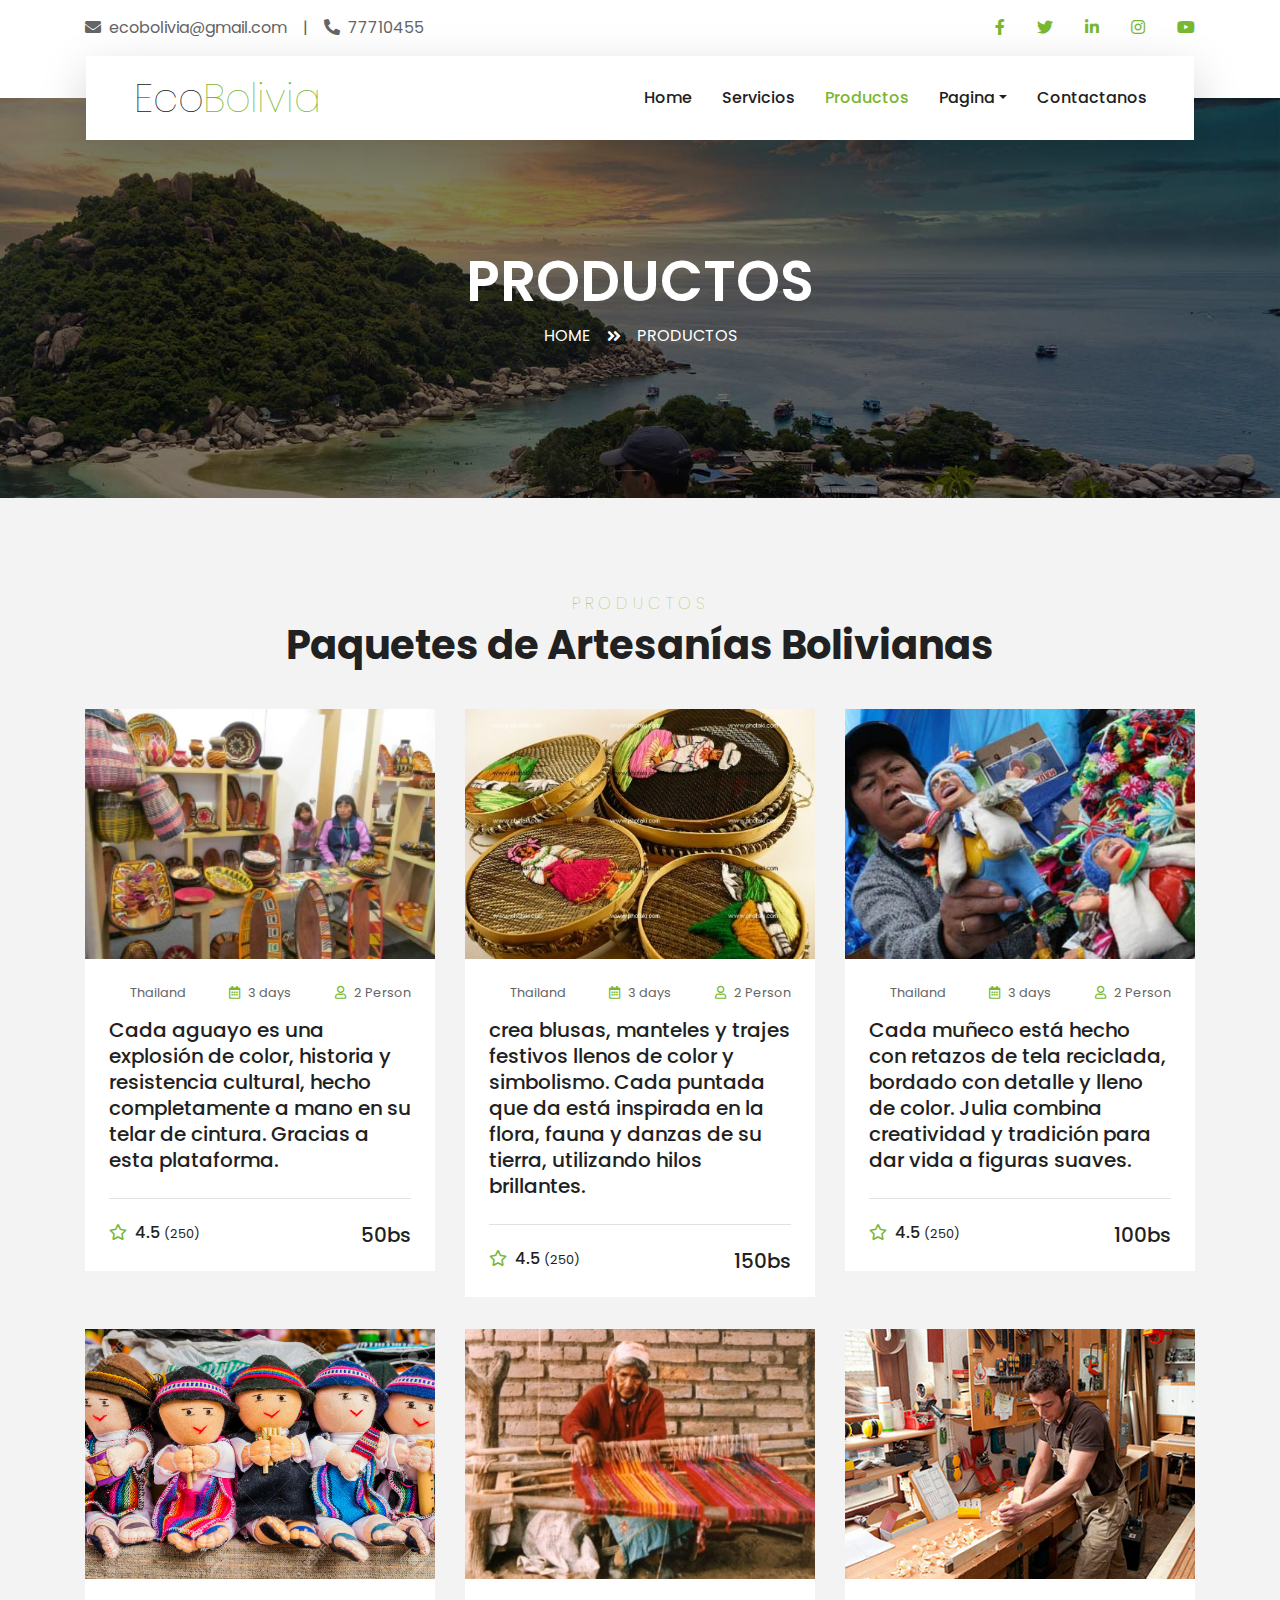
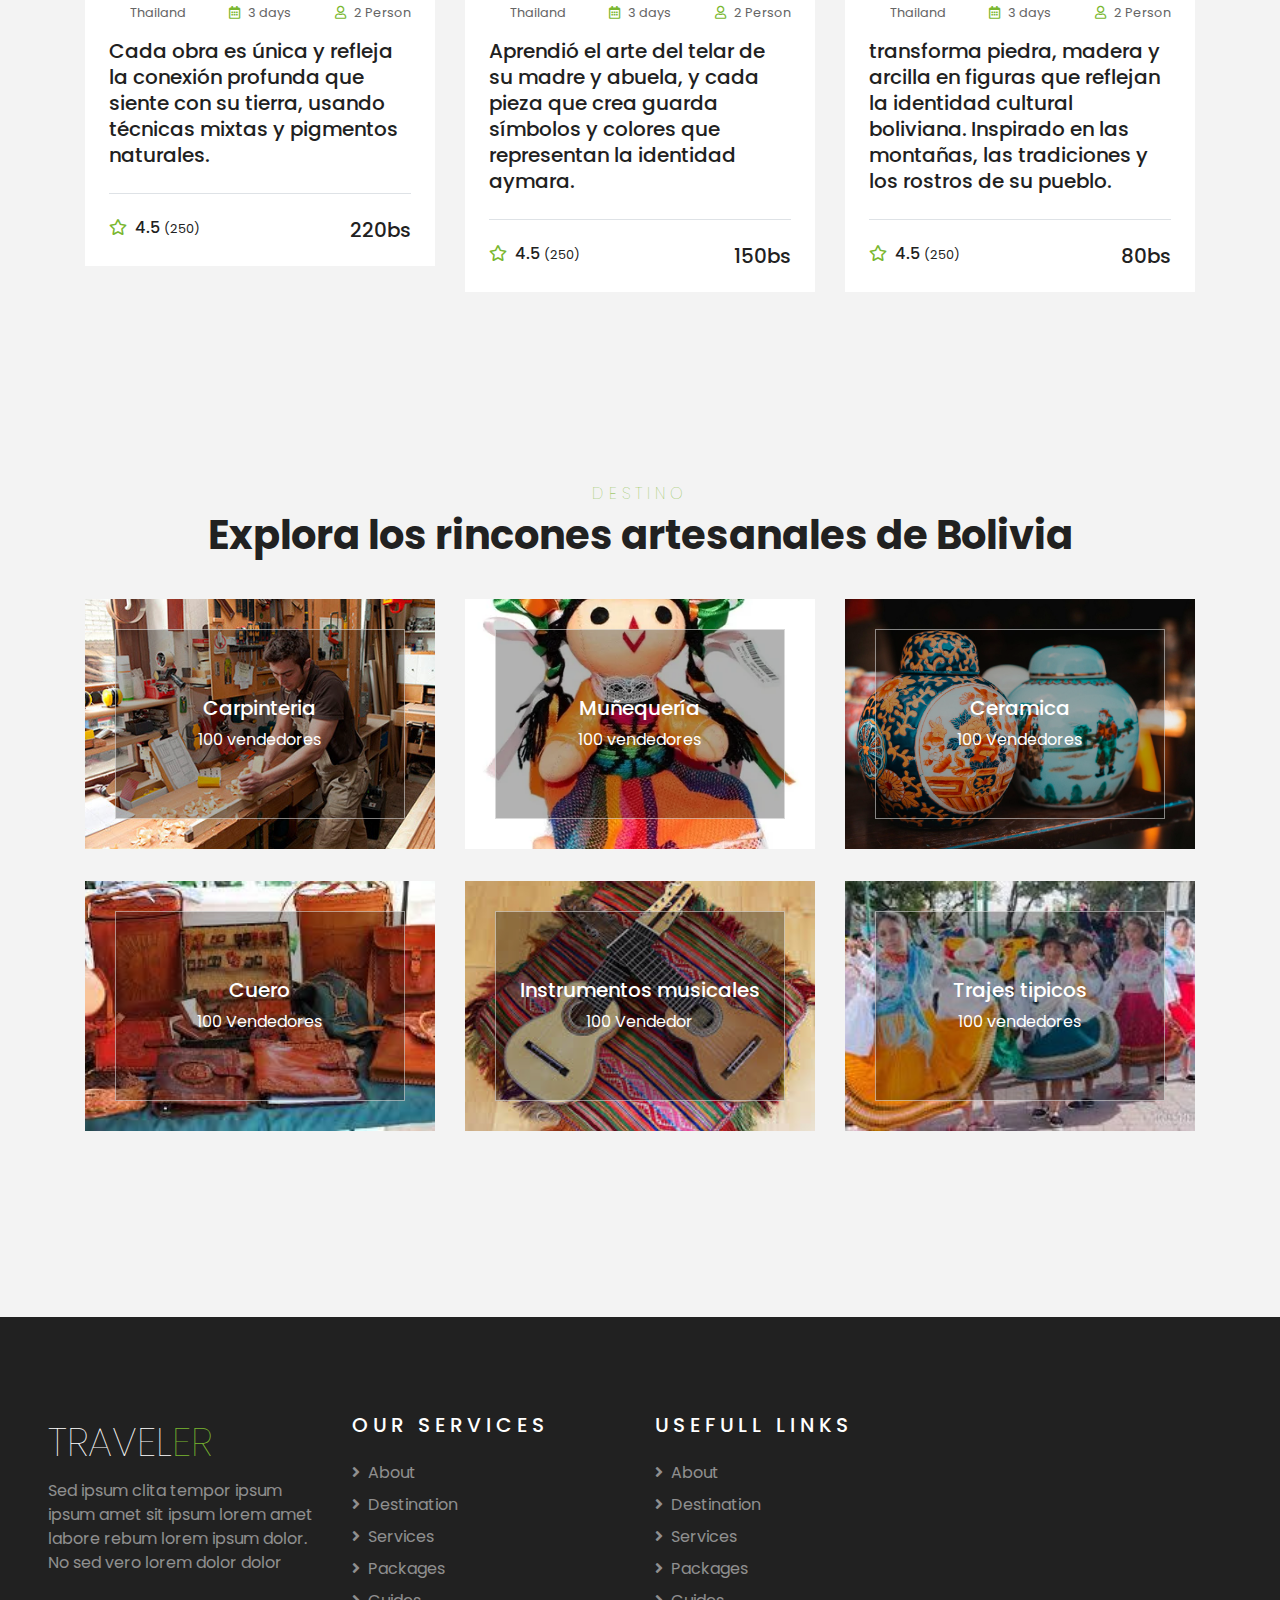
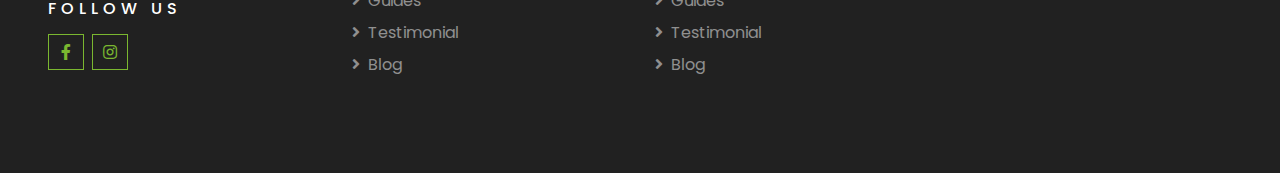
<file: package.html>
<!DOCTYPE html>
<html lang="en">

<head>
    <meta charset="utf-8">
    <title>EcoBolivia - Free Travel Website Template</title>
    <meta content="width=device-width, initial-scale=1.0" name="viewport">
    <meta content="Free HTML Templates" name="keywords">
    <meta content="Free HTML Templates" name="description">

    <!-- Favicon -->
    <link href="img/favicon.ico" rel="icon">

    <!-- Google Web Fonts -->
    <link rel="preconnect" href="https://fonts.gstatic.com">
    <link href="https://fonts.googleapis.com/css2?family=Poppins:wght@400;500;600;700&display=swap" rel="stylesheet"> 

    <!-- Font Awesome -->
    <link href="https://cdnjs.cloudflare.com/ajax/libs/font-awesome/5.10.0/css/all.min.css" rel="stylesheet">

    <!-- Libraries Stylesheet -->
    <link href="lib/owlcarousel/assets/owl.carousel.min.css" rel="stylesheet">
    <link href="lib/tempusdominus/css/tempusdominus-bootstrap-4.min.css" rel="stylesheet" />

    <!-- Customized Bootstrap Stylesheet -->
    <link href="css/style.css" rel="stylesheet">
</head>

<body>
    <!-- Topbar Start -->
    <div class="container-fluid bg-light pt-3 d-none d-lg-block">
        <div class="container">
            <div class="row">
                <div class="col-lg-6 text-center text-lg-left mb-2 mb-lg-0">
                    <div class="d-inline-flex align-items-center">
                        <p><i class="fa fa-envelope mr-2"></i>ecobolivia@gmail.com</p>
                        <p class="text-body px-3">|</p>
                        <p><i class="fa fa-phone-alt mr-2"></i>77710455</p>
                    </div>
                </div>
                <div class="col-lg-6 text-center text-lg-right">
                    <div class="d-inline-flex align-items-center">
                        <a class="text-primary px-3" href="">
                            <i class="fab fa-facebook-f"></i>
                        </a>
                        <a class="text-primary px-3" href="">
                            <i class="fab fa-twitter"></i>
                        </a>
                        <a class="text-primary px-3" href="">
                            <i class="fab fa-linkedin-in"></i>
                        </a>
                        <a class="text-primary px-3" href="">
                            <i class="fab fa-instagram"></i>
                        </a>
                        <a class="text-primary pl-3" href="">
                            <i class="fab fa-youtube"></i>
                        </a>
                    </div>
                </div>
            </div>
        </div>
    </div>
    <!-- Topbar End -->


    <!-- Navbar Start -->
    <div class="container-fluid position-relative nav-bar p-0">
        <div class="container-lg position-relative p-0 px-lg-3" style="z-index: 9;">
            <nav class="navbar navbar-expand-lg bg-light navbar-light shadow-lg py-3 py-lg-0 pl-3 pl-lg-5">
                <a href="" class="navbar-brand">
                    <h1 class="m-0 text-primary"><span class="text-dark">Eco</span>Bolivia</h1>
                </a>
                <button type="button" class="navbar-toggler" data-toggle="collapse" data-target="#navbarCollapse">
                    <span class="navbar-toggler-icon"></span>
                </button>
                <div class="collapse navbar-collapse justify-content-between px-3" id="navbarCollapse">
                    <div class="navbar-nav ml-auto py-0">
                        
                        <a href="about.html" class="nav-item nav-link">Home</a>
                        <a href="service.html" class="nav-item nav-link">Servicios</a>
                        <a href="package.html" class="nav-item nav-link active">Productos</a>
                        <div class="nav-item dropdown">
                            <a href="#" class="nav-link dropdown-toggle" data-toggle="dropdown">Pagina</a>
                            <div class="dropdown-menu border-0 rounded-0 m-0">
                                
                                <a href="single.html" class="dropdown-item">Detalle del Blog</a>
                                
                            </div>
                        </div>
                        <a href="contact.html" class="nav-item nav-link">Contactanos</a>
                    </div>
                </div>
            </nav>
        </div>
    </div>
    <!-- Navbar End -->


    <!-- Header Start -->
    <div class="container-fluid page-header">
        <div class="container">
            <div class="d-flex flex-column align-items-center justify-content-center" style="min-height: 400px">
                <h3 class="display-4 text-white text-uppercase">Productos</h3>
                <div class="d-inline-flex text-white">
                    <p class="m-0 text-uppercase"><a class="text-white" href="">Home</a></p>
                    <i class="fa fa-angle-double-right pt-1 px-3"></i>
                    <p class="m-0 text-uppercase">Productos</p>
                </div>
            </div>
        </div>
    </div>
    <!-- Header End -->


   

    <!-- Packages Start -->
    <div class="container-fluid py-5">
        <div class="container pt-5 pb-3">
            <div class="text-center mb-3 pb-3">
                <h6 class="text-primary text-uppercase" style="letter-spacing: 5px;">Productos</h6>
                <h1>Paquetes de Artesanías Bolivianas</h1>
            </div>
            <div class="row">
                <div class="col-lg-4 col-md-6 mb-4">
                    <div class="package-item bg-white mb-2">
                        <img class="img-fluid" src="img/artesania-boliviana3.jpg" alt="">
                        <div class="p-4">
                            <div class="d-flex justify-content-between mb-3">
                                <small class="m-0"><i class="fa fa-map-marker-alt text-primary mr-2"></i>Thailand</small>
                                <small class="m-0"><i class="fa fa-calendar-alt text-primary mr-2"></i>3 days</small>
                                <small class="m-0"><i class="fa fa-user text-primary mr-2"></i>2 Person</small>
                            </div>
                            <a class="h5 text-decoration-none" href="">Cada aguayo es una explosión de color, historia y resistencia cultural, 
                                hecho completamente a mano en su telar de cintura. Gracias a esta plataforma.</a>
                            <div class="border-top mt-4 pt-4">
                                <div class="d-flex justify-content-between">
                                    <h6 class="m-0"><i class="fa fa-star text-primary mr-2"></i>4.5 <small>(250)</small></h6>
                                    <h5 class="m-0">50bs</h5>
                                </div>
                            </div>
                        </div>
                    </div>
                </div>
                <div class="col-lg-4 col-md-6 mb-4">
                    <div class="package-item bg-white mb-2">
                        <img class="img-fluid" src="img/artesania-boliviana1.jpg" alt="">
                        <div class="p-4">
                            <div class="d-flex justify-content-between mb-3">
                                <small class="m-0"><i class="fa fa-map-marker-alt text-primary mr-2"></i>Thailand</small>
                                <small class="m-0"><i class="fa fa-calendar-alt text-primary mr-2"></i>3 days</small>
                                <small class="m-0"><i class="fa fa-user text-primary mr-2"></i>2 Person</small>
                            </div>
                            <a class="h5 text-decoration-none" href="">crea blusas, manteles y trajes festivos llenos de color y simbolismo. Cada puntada que da está inspirada en la flora, 
                                fauna y danzas de su tierra, utilizando hilos brillantes.</a>
                            <div class="border-top mt-4 pt-4">
                                <div class="d-flex justify-content-between">
                                    <h6 class="m-0"><i class="fa fa-star text-primary mr-2"></i>4.5 <small>(250)</small></h6>
                                    <h5 class="m-0">150bs</h5>
                                </div>
                            </div>
                        </div>
                    </div>
                </div>
                <div class="col-lg-4 col-md-6 mb-4">
                    <div class="package-item bg-white mb-2">
                        <img class="img-fluid" src="img/persona4.jpg" alt="">
                        <div class="p-4">
                            <div class="d-flex justify-content-between mb-3">
                                <small class="m-0"><i class="fa fa-map-marker-alt text-primary mr-2"></i>Thailand</small>
                                <small class="m-0"><i class="fa fa-calendar-alt text-primary mr-2"></i>3 days</small>
                                <small class="m-0"><i class="fa fa-user text-primary mr-2"></i>2 Person</small>
                            </div>
                            <a class="h5 text-decoration-none" href="">Cada muñeco está hecho con retazos de tela reciclada, bordado con detalle y lleno de color. 
                                Julia combina creatividad y tradición para dar vida a figuras suaves.</a>
                            <div class="border-top mt-4 pt-4">
                                <div class="d-flex justify-content-between">
                                    <h6 class="m-0"><i class="fa fa-star text-primary mr-2"></i>4.5 <small>(250)</small></h6>
                                    <h5 class="m-0">100bs</h5>
                                </div>
                            </div>
                        </div>
                    </div>
                </div>
                <div class="col-lg-4 col-md-6 mb-4">
                    <div class="package-item bg-white mb-2">
                        <img class="img-fluid" src="img/mu1.jpg" alt="">
                        <div class="p-4">
                            <div class="d-flex justify-content-between mb-3">
                                <small class="m-0"><i class="fa fa-map-marker-alt text-primary mr-2"></i>Thailand</small>
                                <small class="m-0"><i class="fa fa-calendar-alt text-primary mr-2"></i>3 days</small>
                                <small class="m-0"><i class="fa fa-user text-primary mr-2"></i>2 Person</small>
                            </div>
                            <a class="h5 text-decoration-none" href=""> Cada obra es única y refleja la conexión profunda que siente con su tierra, 
                                usando técnicas mixtas y pigmentos naturales. </a>
                            <div class="border-top mt-4 pt-4">
                                <div class="d-flex justify-content-between">
                                    <h6 class="m-0"><i class="fa fa-star text-primary mr-2"></i>4.5 <small>(250)</small></h6>
                                    <h5 class="m-0">220bs</h5>
                                </div>
                            </div>
                        </div>
                    </div>
                </div>
                <div class="col-lg-4 col-md-6 mb-4">
                    <div class="package-item bg-white mb-2">
                        <img class="img-fluid" src="img/artesana1.jpg" alt="">
                        <div class="p-4">
                            <div class="d-flex justify-content-between mb-3">
                                <small class="m-0"><i class="fa fa-map-marker-alt text-primary mr-2"></i>Thailand</small>
                                <small class="m-0"><i class="fa fa-calendar-alt text-primary mr-2"></i>3 days</small>
                                <small class="m-0"><i class="fa fa-user text-primary mr-2"></i>2 Person</small>
                            </div>
                            <a class="h5 text-decoration-none" href="">Aprendió el arte del telar de su madre y abuela, 
                                y cada pieza que crea guarda símbolos y colores que representan la identidad aymara. 
                                </a>
                            <div class="border-top mt-4 pt-4">
                                <div class="d-flex justify-content-between">
                                    <h6 class="m-0"><i class="fa fa-star text-primary mr-2"></i>4.5 <small>(250)</small></h6>
                                    <h5 class="m-0">150bs</h5>
                                </div>
                            </div>
                        </div>
                    </div>
                </div>
                <div class="col-lg-4 col-md-6 mb-4">
                    <div class="package-item bg-white mb-2">
                        <img class="img-fluid" src="img/car1.jpg" alt="">
                        <div class="p-4">
                            <div class="d-flex justify-content-between mb-3">
                                <small class="m-0"><i class="fa fa-map-marker-alt text-primary mr-2"></i>Thailand</small>
                                <small class="m-0"><i class="fa fa-calendar-alt text-primary mr-2"></i>3 days</small>
                                <small class="m-0"><i class="fa fa-user text-primary mr-2"></i>2 Person</small>
                            </div>
                            <a class="h5 text-decoration-none" href="">transforma piedra, madera y arcilla en figuras que reflejan la identidad cultural boliviana. 
                                Inspirado en las montañas, las tradiciones y los rostros de su pueblo. 
                                </a>
                            <div class="border-top mt-4 pt-4">
                                <div class="d-flex justify-content-between">
                                    <h6 class="m-0"><i class="fa fa-star text-primary mr-2"></i>4.5 <small>(250)</small></h6>
                                    <h5 class="m-0">80bs</h5>
                                </div>
                            </div>
                        </div>
                    </div>
                </div>
            </div>
        </div>
    </div>
    <!-- Packages End -->


    <!-- Destination Start -->
    <div class="container-fluid py-5">
        <div class="container pt-5 pb-3">
            <div class="text-center mb-3 pb-3">
                <h6 class="text-primary text-uppercase" style="letter-spacing: 5px;">Destino</h6>
                <h1>Explora los rincones artesanales de Bolivia</h1>
            </div>
            <div class="row">
                <div class="col-lg-4 col-md-6 mb-4">
                    <div class="destination-item position-relative overflow-hidden mb-2">
                        <img class="img-fluid" src="img/car1.jpg" alt="">
                        <a class="destination-overlay text-white text-decoration-none" href="">
                            <h5 class="text-white">Carpinteria</h5>
                            <span>100 vendedores</span>
                        </a>
                    </div>
                </div>
                <div class="col-lg-4 col-md-6 mb-4">
                    <div class="destination-item position-relative overflow-hidden mb-2">
                        <img class="img-fluid" src="img/mu6.webp" alt="">
                        <a class="destination-overlay text-white text-decoration-none" href="">
                            <h5 class="text-white">Muñequería</h5>
                            <span>100 vendedores</span>
                        </a>
                    </div>
                </div>
                <div class="col-lg-4 col-md-6 mb-4">
                    <div class="destination-item position-relative overflow-hidden mb-2">
                        <img class="img-fluid" src="img/ceramica1.jpg" alt="">
                        <a class="destination-overlay text-white text-decoration-none" href="">
                            <h5 class="text-white">Ceramica</h5>
                            <span>100 Vendedores</span>
                        </a>
                    </div>
                </div>
                <div class="col-lg-4 col-md-6 mb-4">
                    <div class="destination-item position-relative overflow-hidden mb-2">
                        <img class="img-fluid" src="img/cuero1.jpg" alt="">
                        <a class="destination-overlay text-white text-decoration-none" href="">
                            <h5 class="text-white">Cuero</h5>
                            <span>100 Vendedores</span>
                        </a>
                    </div>
                </div>
                <div class="col-lg-4 col-md-6 mb-4">
                    <div class="destination-item position-relative overflow-hidden mb-2">
                        <img class="img-fluid" src="img/musical1.jpeg" alt="">
                        <a class="destination-overlay text-white text-decoration-none" href="">
                            <h5 class="text-white">Instrumentos musicales</h5>
                            <span>100 Vendedor</span>
                        </a>
                    </div>
                </div>
                <div class="col-lg-4 col-md-6 mb-4">
                    <div class="destination-item position-relative overflow-hidden mb-2">
                        <img class="img-fluid" src="img/tipicos1.jpg" alt="">
                        <a class="destination-overlay text-white text-decoration-none" href="">
                            <h5 class="text-white">Trajes tipicos</h5>
                            <span>100 vendedores</span>
                        </a>
                    </div>
                </div>
            </div>
        </div>
    </div>
    <!-- Destination Start -->


    <!-- Footer Start -->
    <div class="container-fluid bg-dark text-white-50 py-5 px-sm-3 px-lg-5" style="margin-top: 90px;">
        <div class="row pt-5">
            <div class="col-lg-3 col-md-6 mb-5">
                <a href="" class="navbar-brand">
                    <h1 class="text-primary"><span class="text-white">TRAVEL</span>ER</h1>
                </a>
                <p>Sed ipsum clita tempor ipsum ipsum amet sit ipsum lorem amet labore rebum lorem ipsum dolor. No sed vero lorem dolor dolor</p>
                <h6 class="text-white text-uppercase mt-4 mb-3" style="letter-spacing: 5px;">Follow Us</h6>
                <div class="d-flex justify-content-start">
               
                    <a class="btn btn-outline-primary btn-square mr-2" href="#"><i class="fab fa-facebook-f"></i></a>
                 
                    <a class="btn btn-outline-primary btn-square" href="#"><i class="fab fa-instagram"></i></a>
                </div>
            </div>
            <div class="col-lg-3 col-md-6 mb-5">
                <h5 class="text-white text-uppercase mb-4" style="letter-spacing: 5px;">Our Services</h5>
                <div class="d-flex flex-column justify-content-start">
                    <a class="text-white-50 mb-2" href="#"><i class="fa fa-angle-right mr-2"></i>About</a>
                    <a class="text-white-50 mb-2" href="#"><i class="fa fa-angle-right mr-2"></i>Destination</a>
                    <a class="text-white-50 mb-2" href="#"><i class="fa fa-angle-right mr-2"></i>Services</a>
                    <a class="text-white-50 mb-2" href="#"><i class="fa fa-angle-right mr-2"></i>Packages</a>
                    <a class="text-white-50 mb-2" href="#"><i class="fa fa-angle-right mr-2"></i>Guides</a>
                    <a class="text-white-50 mb-2" href="#"><i class="fa fa-angle-right mr-2"></i>Testimonial</a>
                    <a class="text-white-50" href="#"><i class="fa fa-angle-right mr-2"></i>Blog</a>
                </div>
            </div>
            <div class="col-lg-3 col-md-6 mb-5">
                <h5 class="text-white text-uppercase mb-4" style="letter-spacing: 5px;">Usefull Links</h5>
                <div class="d-flex flex-column justify-content-start">
                    <a class="text-white-50 mb-2" href="#"><i class="fa fa-angle-right mr-2"></i>About</a>
                    <a class="text-white-50 mb-2" href="#"><i class="fa fa-angle-right mr-2"></i>Destination</a>
                    <a class="text-white-50 mb-2" href="#"><i class="fa fa-angle-right mr-2"></i>Services</a>
                    <a class="text-white-50 mb-2" href="#"><i class="fa fa-angle-right mr-2"></i>Packages</a>
                    <a class="text-white-50 mb-2" href="#"><i class="fa fa-angle-right mr-2"></i>Guides</a>
                    <a class="text-white-50 mb-2" href="#"><i class="fa fa-angle-right mr-2"></i>Testimonial</a>
                    <a class="text-white-50" href="#"><i class="fa fa-angle-right mr-2"></i>Blog</a>
                </div>
            </div>
           


    <!-- Back to Top -->
    <a href="#" class="btn btn-lg btn-primary btn-lg-square back-to-top"><i class="fa fa-angle-double-up"></i></a>


    <!-- JavaScript Libraries -->
    <script src="https://code.jquery.com/jquery-3.4.1.min.js"></script>
    <script src="https://stackpath.bootstrapcdn.com/bootstrap/4.4.1/js/bootstrap.bundle.min.js"></script>
    <script src="lib/easing/easing.min.js"></script>
    <script src="lib/owlcarousel/owl.carousel.min.js"></script>
    <script src="lib/tempusdominus/js/moment.min.js"></script>
    <script src="lib/tempusdominus/js/moment-timezone.min.js"></script>
    <script src="lib/tempusdominus/js/tempusdominus-bootstrap-4.min.js"></script>

    <!-- Contact Javascript File -->
    <script src="mail/jqBootstrapValidation.min.js"></script>
    <script src="mail/contact.js"></script>

    <!-- Template Javascript -->
    <script src="js/main.js"></script>
</body>

</html>
</file>
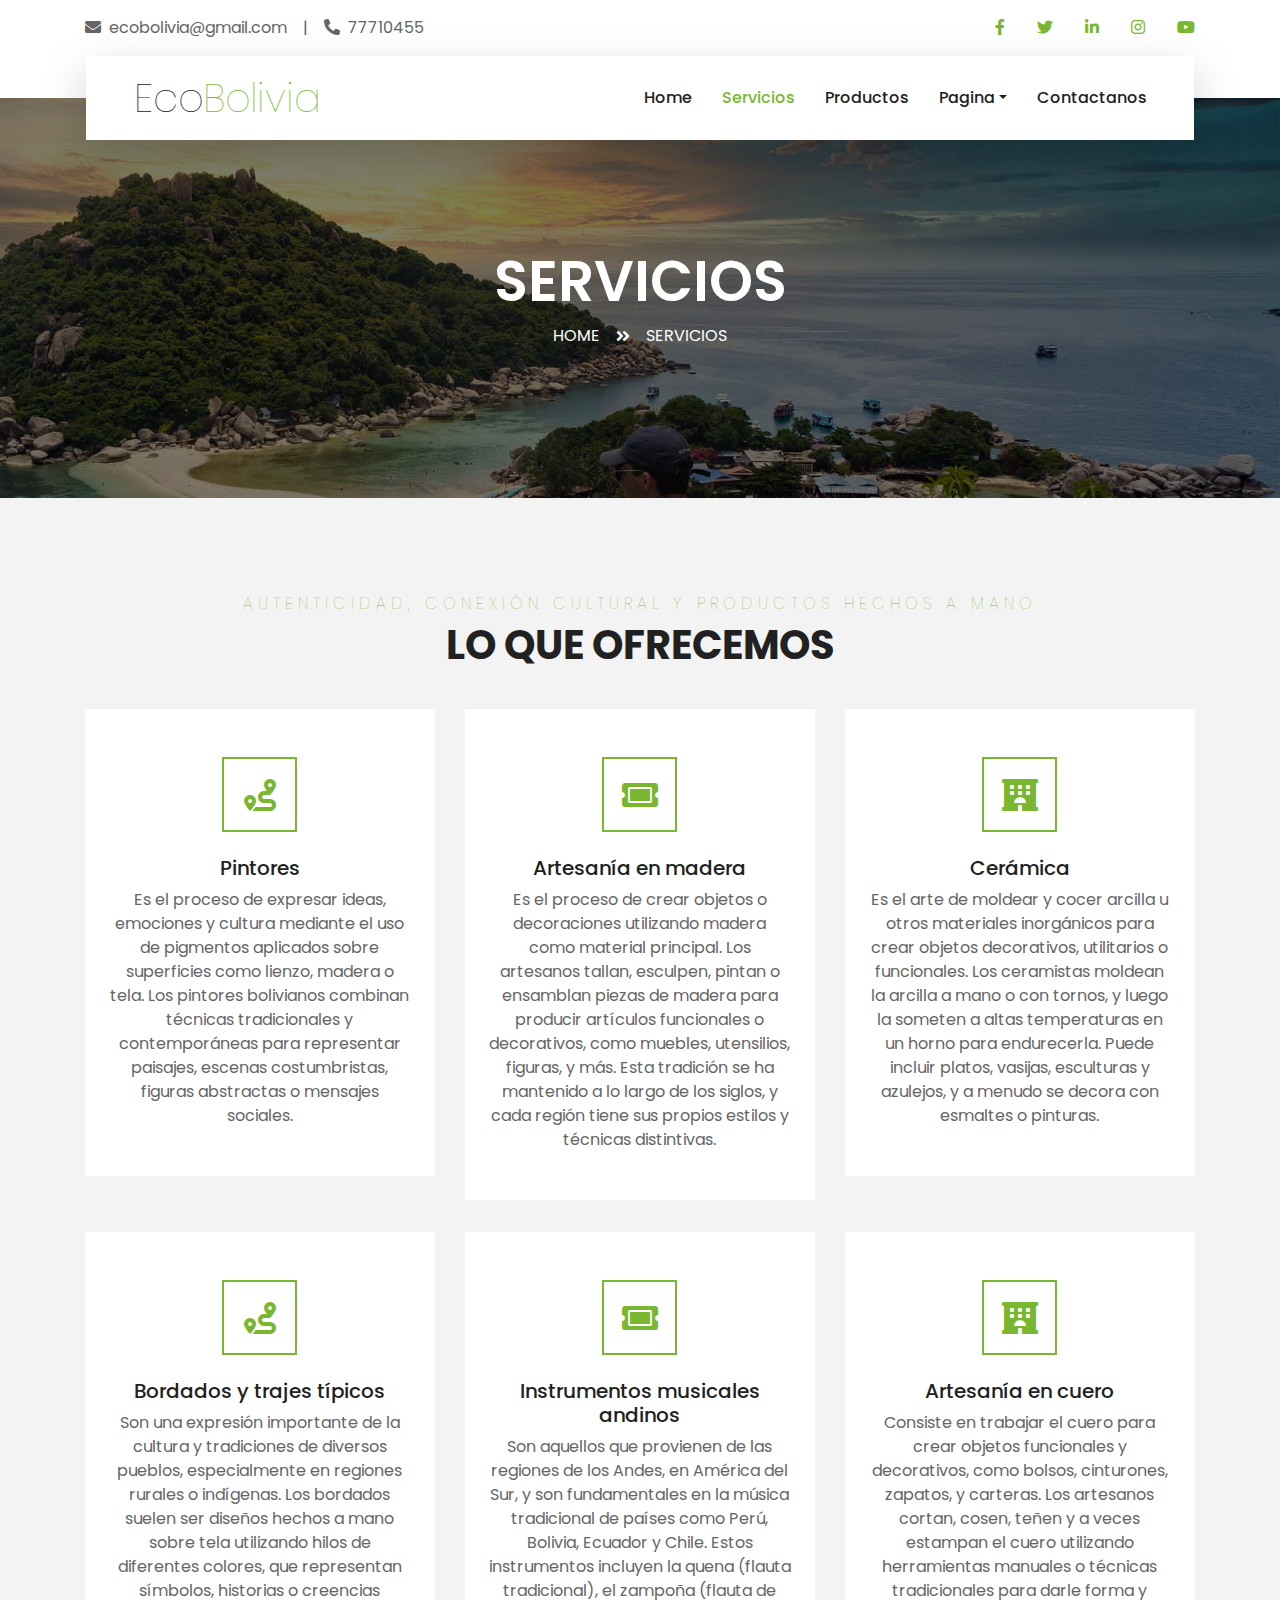
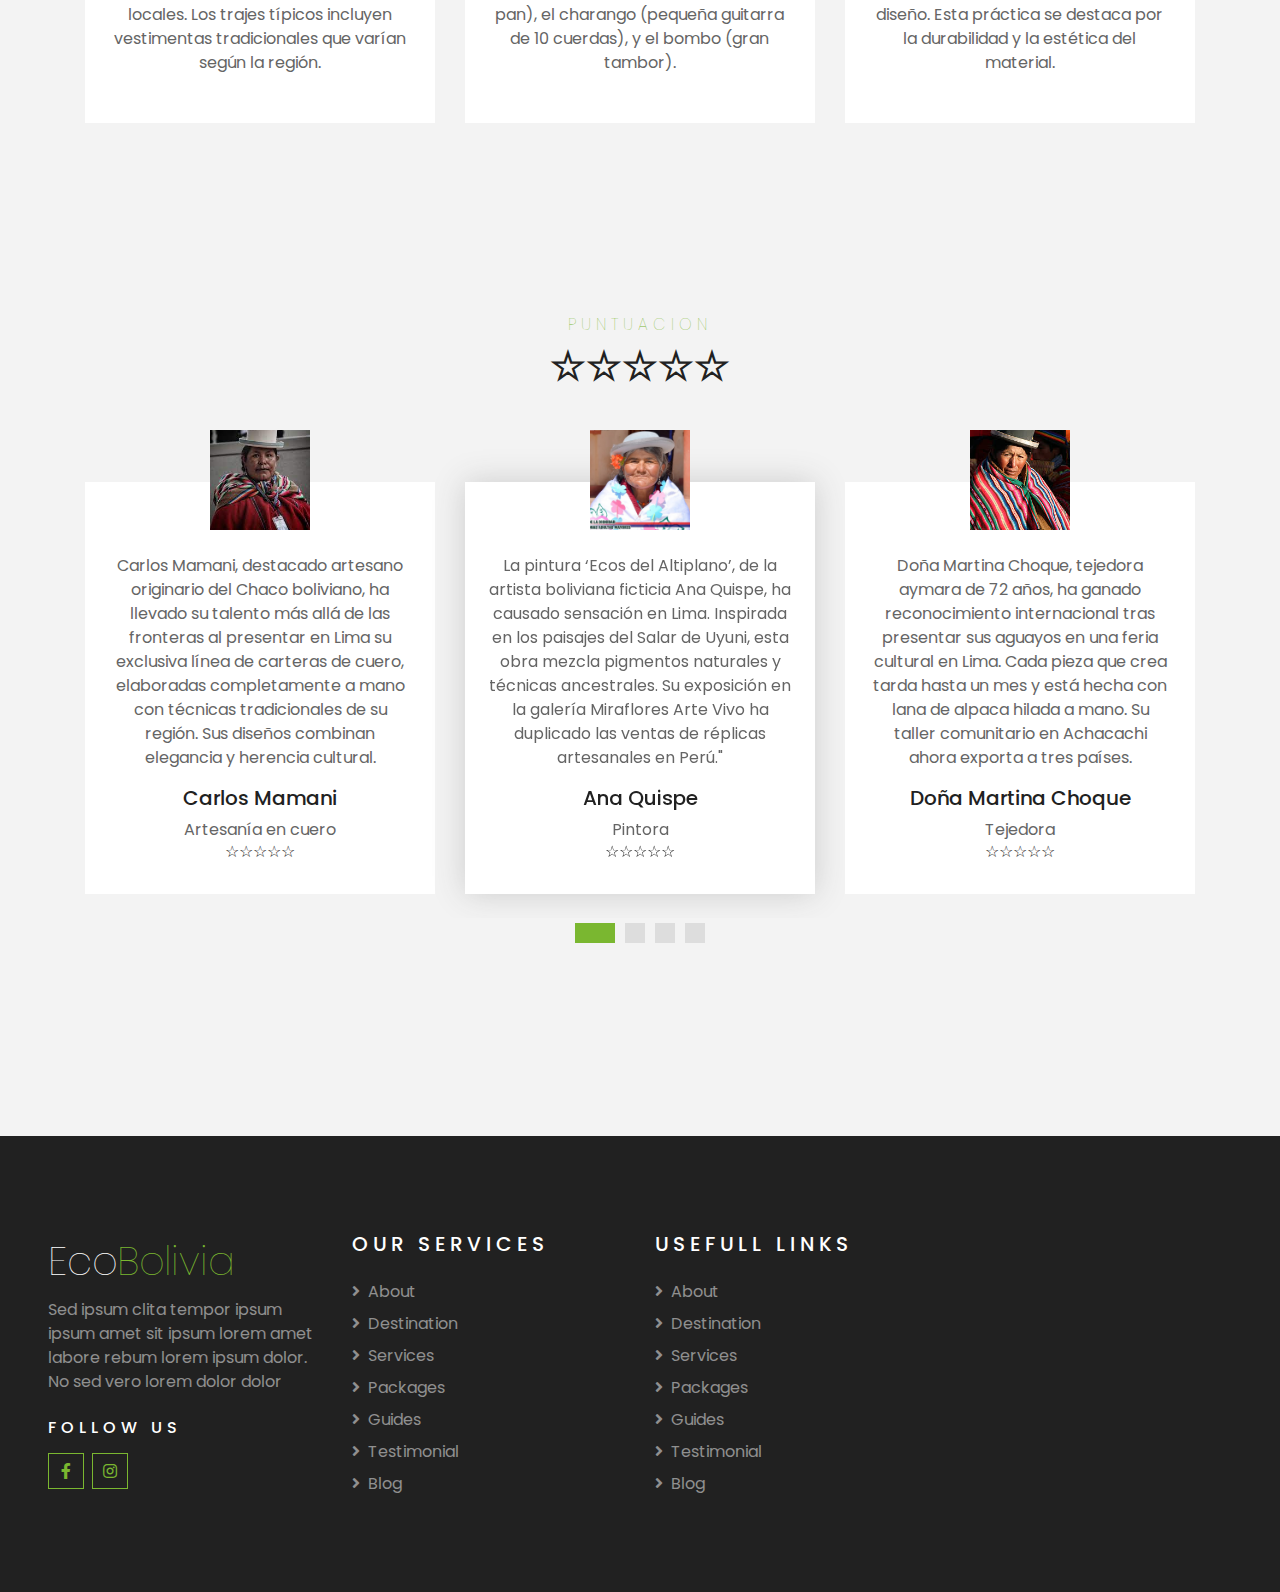
<file: service.html>
<!DOCTYPE html>
<html lang="en">

<head>
    <meta charset="utf-8">
    <title>EcoBolivia - Free Travel Website Template</title>
    <meta content="width=device-width, initial-scale=1.0" name="viewport">
    <meta content="Free HTML Templates" name="keywords">
    <meta content="Free HTML Templates" name="description">

    <!-- Favicon -->
    <link href="img/favicon.ico" rel="icon">

    <!-- Google Web Fonts -->
    <link rel="preconnect" href="https://fonts.gstatic.com">
    <link href="https://fonts.googleapis.com/css2?family=Poppins:wght@400;500;600;700&display=swap" rel="stylesheet"> 

    <!-- Font Awesome -->
    <link href="https://cdnjs.cloudflare.com/ajax/libs/font-awesome/5.10.0/css/all.min.css" rel="stylesheet">

    <!-- Libraries Stylesheet -->
    <link href="lib/owlcarousel/assets/owl.carousel.min.css" rel="stylesheet">
    <link href="lib/tempusdominus/css/tempusdominus-bootstrap-4.min.css" rel="stylesheet" />

    <!-- Customized Bootstrap Stylesheet -->
    <link href="css/style.css" rel="stylesheet">
</head>

<body>
    <!-- Topbar Start -->
    <div class="container-fluid bg-light pt-3 d-none d-lg-block">
        <div class="container">
            <div class="row">
                <div class="col-lg-6 text-center text-lg-left mb-2 mb-lg-0">
                    <div class="d-inline-flex align-items-center">
                        <p><i class="fa fa-envelope mr-2"></i>ecobolivia@gmail.com</p>
                        <p class="text-body px-3">|</p>
                        <p><i class="fa fa-phone-alt mr-2"></i>77710455</p>
                    </div>
                </div>
                <div class="col-lg-6 text-center text-lg-right">
                    <div class="d-inline-flex align-items-center">
                        <a class="text-primary px-3" href="">
                            <i class="fab fa-facebook-f"></i>
                        </a>
                        <a class="text-primary px-3" href="">
                            <i class="fab fa-twitter"></i>
                        </a>
                        <a class="text-primary px-3" href="">
                            <i class="fab fa-linkedin-in"></i>
                        </a>
                        <a class="text-primary px-3" href="">
                            <i class="fab fa-instagram"></i>
                        </a>
                        <a class="text-primary pl-3" href="">
                            <i class="fab fa-youtube"></i>
                        </a>
                    </div>
                </div>
            </div>
        </div>
    </div>
    <!-- Topbar End -->


    <!-- Navbar Start -->
    <div class="container-fluid position-relative nav-bar p-0">
        <div class="container-lg position-relative p-0 px-lg-3" style="z-index: 9;">
            <nav class="navbar navbar-expand-lg bg-light navbar-light shadow-lg py-3 py-lg-0 pl-3 pl-lg-5">
                <a href="" class="navbar-brand">
                    <h1 class="m-0 text-primary"><span class="text-dark">Eco</span>Bolivia</h1>
                </a>
                <button type="button" class="navbar-toggler" data-toggle="collapse" data-target="#navbarCollapse">
                    <span class="navbar-toggler-icon"></span>
                </button>
                <div class="collapse navbar-collapse justify-content-between px-3" id="navbarCollapse">
                    <div class="navbar-nav ml-auto py-0">
                      
                        <a href="about.html" class="nav-item nav-link">Home</a>
                        <a href="service.html" class="nav-item nav-link active">Servicios</a>
                        <a href="package.html" class="nav-item nav-link">Productos</a>
                        <div class="nav-item dropdown">
                            <a href="#" class="nav-link dropdown-toggle" data-toggle="dropdown">Pagina</a>
                            <div class="dropdown-menu border-0 rounded-0 m-0">
                                
                                <a href="single.html" class="dropdown-item">Detalle del Blog</a>
                                
                            </div>
                        </div>
                        <a href="contact.html" class="nav-item nav-link">Contactanos</a>
                    </div>
                </div>
            </nav>
        </div>
    </div>
    <!-- Navbar End -->

    <!-- Header Start -->
    <div class="container-fluid page-header">
        <div class="container">
            <div class="d-flex flex-column align-items-center justify-content-center" style="min-height: 400px">
                <h3 class="display-4 text-white text-uppercase">Servicios</h3>
                <div class="d-inline-flex text-white">
                    <p class="m-0 text-uppercase"><a class="text-white" href="">Home</a></p>
                    <i class="fa fa-angle-double-right pt-1 px-3"></i>
                    <p class="m-0 text-uppercase">Servicios</p>
                </div>
            </div>
        </div>
    </div>
    <!-- Header End -->


    


    <!-- Service Start -->
    <div class="container-fluid py-5">
        <div class="container pt-5 pb-3">
            <div class="text-center mb-3 pb-3">
                <h6 class="text-primary text-uppercase" style="letter-spacing: 5px;">Autenticidad, conexión cultural y productos hechos a mano</h6>
                <h1> LO QUE OFRECEMOS</h1>
            </div>
            
            <div class="row">
                <div class="col-lg-4 col-md-6 mb-4">
                    <div class="service-item bg-white text-center mb-2 py-5 px-4">
                        <i class="fa fa-2x fa-route mx-auto mb-4"></i>
                        <h5 class="mb-2">Pintores</h5>
                        <p class="m-0">Es el proceso de expresar ideas, emociones y cultura mediante el uso de pigmentos aplicados sobre superficies como lienzo, madera o tela.
                            Los pintores bolivianos combinan técnicas tradicionales y contemporáneas para representar paisajes, escenas costumbristas, figuras abstractas o mensajes sociales.
                           
                            
                            </p>
                    </div>
                </div>

                <div class="col-lg-4 col-md-6 mb-4">
                    <div class="service-item bg-white text-center mb-2 py-5 px-4">
                        <i class="fa fa-2x fa-ticket-alt mx-auto mb-4"></i>
                        <h5 class="mb-2">Artesanía en madera</h5>
                        <p class="m-0">Es el proceso de crear objetos o decoraciones utilizando madera como material principal. 
                            Los artesanos tallan, esculpen, pintan o ensamblan piezas de madera para producir artículos funcionales o decorativos, 
                            como muebles, utensilios, figuras, y más. Esta tradición se ha mantenido a lo largo de los siglos, 
                            y cada región tiene sus propios estilos y técnicas distintivas.</p>
                    </div>
                </div>
                
                <div class="col-lg-4 col-md-6 mb-4">
                    <div class="service-item bg-white text-center mb-2 py-5 px-4">
                        <i class="fa fa-2x fa-hotel mx-auto mb-4"></i>
                        <h5 class="mb-2">Cerámica</h5>
                        <p class="m-0">Es el arte de moldear y cocer arcilla u otros materiales inorgánicos para crear objetos decorativos, 
                            utilitarios o funcionales. Los ceramistas moldean la arcilla a mano o con tornos, 
                            y luego la someten a altas temperaturas en un horno para endurecerla. Puede incluir platos, vasijas, 
                            esculturas y azulejos, y a menudo se decora con esmaltes o pinturas. </p>
                    </div>
                </div>
                <div class="col-lg-4 col-md-6 mb-4">
                    <div class="service-item bg-white text-center mb-2 py-5 px-4">
                        <i class="fa fa-2x fa-route mx-auto mb-4"></i>
                        <h5 class="mb-2">Bordados y trajes típicos</h5>
                        <p class="m-0">Son una expresión importante de la cultura y tradiciones de diversos pueblos, 
                            especialmente en regiones rurales o indígenas. Los bordados suelen ser diseños hechos a mano sobre 
                            tela utilizando hilos de diferentes colores, que representan símbolos, historias o creencias locales. 
                            Los trajes típicos incluyen vestimentas tradicionales que varían según la región.</p>
                    </div>
                </div>
                <div class="col-lg-4 col-md-6 mb-4">
                    <div class="service-item bg-white text-center mb-2 py-5 px-4">
                        <i class="fa fa-2x fa-ticket-alt mx-auto mb-4"></i>
                        <h5 class="mb-2">Instrumentos musicales andinos</h5>
                        <p class="m-0">Son aquellos que provienen de las regiones de los Andes, en América del Sur, 
                            y son fundamentales en la música tradicional de países como Perú, Bolivia, Ecuador y Chile.
                             Estos instrumentos incluyen la quena (flauta tradicional), el zampoña (flauta de pan),
                              el charango (pequeña guitarra de 10 cuerdas), y el bombo (gran tambor). 
                           </p>
                    </div>
                </div>
                <div class="col-lg-4 col-md-6 mb-4">
                    <div class="service-item bg-white text-center mb-2 py-5 px-4">
                        <i class="fa fa-2x fa-hotel mx-auto mb-4"></i>
                        <h5 class="mb-2">Artesanía en cuero</h5>
                        <p class="m-0">Consiste en trabajar el cuero para crear objetos funcionales y decorativos, como bolsos, 
                            cinturones, zapatos, y carteras. Los artesanos cortan, cosen, teñen y a veces estampan el cuero utilizando 
                            herramientas manuales o técnicas tradicionales para darle forma y diseño. Esta práctica se destaca por 
                            la durabilidad y la estética del material.</p>
                    </div>
                </div>
            </div>
        </div>
    </div>
    <!-- Service End -->


    <!-- Testimonial Start -->
    <div class="container-fluid py-5">
        <div class="container py-5">
            <div class="text-center mb-3 pb-3">
                <h6 class="text-primary text-uppercase" style="letter-spacing: 5px;">Puntuacion</h6>
                <h1>☆☆☆☆☆</h1>
            </div>
            <div class="owl-carousel testimonial-carousel">
                <div class="text-center pb-4">
                    <img class="img-fluid mx-auto" src="img/peuno.avif" style="width: 100px; height: 100px;" >
                    <div class="testimonial-text bg-white p-4 mt-n5">
                        <p class="mt-5">La pintura ‘Ecos del Altiplano’, de la artista boliviana ficticia Ana Quispe, 
                            ha causado sensación en Lima. Inspirada en los paisajes del Salar de Uyuni, 
                            esta obra mezcla pigmentos naturales y técnicas ancestrales. 
                            Su exposición en la galería Miraflores Arte Vivo ha duplicado las ventas de réplicas artesanales en Perú."
                        </p>
                        <h5 class="text-truncate">Ana Quispe</h5>
                        <span>Pintora</span>  
                        <h6 class="text-truncate">☆☆☆☆☆</h6>

                    </div>
                </div>
                <div class="text-center">
                    <img class="img-fluid mx-auto" src="img/ped.jpeg" style="width: 100px; height: 100px;" >
                    <div class="testimonial-text bg-white p-4 mt-n5">
                        <p class="mt-5">Doña Martina Choque, tejedora aymara de 72 años, 
                            ha ganado reconocimiento internacional tras presentar sus aguayos en una feria cultural en Lima. 
                            Cada pieza que crea tarda hasta un mes y está hecha con lana de alpaca hilada a mano. 
                            Su taller comunitario en Achacachi ahora exporta a tres países.
                        </p>
                        <h5 class="text-truncate">Doña Martina Choque</h5>
                        <span>Tejedora</span>
                        <h6 class="text-truncate">☆☆☆☆☆</h6>

                    </div>
                </div>
                <div class="text-center">
                    <img class="img-fluid mx-auto" src="img/petres.jpeg" style="width: 100px; height: 100px;" >
                    <div class="testimonial-text bg-white p-4 mt-n5">
                        <p class="mt-5">Simón Rojas, talentoso escultor originario de Cochabamba, presentó recientemente en 
                            Lima su obra en piedra titulada “Raíces Andinas”, una pieza que representa la conexión profunda entre las culturas 
                            ancestrales y la identidad boliviana contemporánea. Actualmente, esta escultura se encuentra expuesta en una reconocida 
                            galería de arte Perú.


                        </p>
                        <h5 class="text-truncate">Simón Rojas</h5>
                        <span>Escultor</span>
                        <h6 class="text-truncate">☆☆☆☆☆</h6>

                    </div>
                </div>
                <div class="text-center">
                    <img class="img-fluid mx-auto" src="img/pecuatro.jpeg" style="width: 100px; height: 100px;" >
                    <div class="testimonial-text bg-white p-4 mt-n5">
                        <p class="mt-5">Carlos Mamani, destacado artesano originario del Chaco boliviano, 
                            ha llevado su talento más allá de las fronteras al presentar en Lima su exclusiva línea de carteras de cuero, 
                            elaboradas completamente a mano con técnicas tradicionales de su región. Sus diseños combinan elegancia y herencia cultural. 
                        
                        </p>
                        <h5 class="text-truncate">Carlos Mamani</h5>
                        <span>Artesanía en cuero</span>
                        <h6 class="text-truncate">☆☆☆☆☆</h6>

                    </div>
                </div>
            </div>
        </div>
    </div>
    <!-- Testimonial End -->


    <!-- Footer Start -->
    <div class="container-fluid bg-dark text-white-50 py-5 px-sm-3 px-lg-5" style="margin-top: 90px;">
        <div class="row pt-5">
            <div class="col-lg-3 col-md-6 mb-5">
                <a href="" class="navbar-brand">
                    <h1 class="text-primary"><span class="text-white">Eco</span>Bolivia</h1>
                </a>
                <p>Sed ipsum clita tempor ipsum ipsum amet sit ipsum lorem amet labore rebum lorem ipsum dolor. No sed vero lorem dolor dolor</p>
                <h6 class="text-white text-uppercase mt-4 mb-3" style="letter-spacing: 5px;">Follow Us</h6>
                <div class="d-flex justify-content-start">
               
                    <a class="btn btn-outline-primary btn-square mr-2" href="#"><i class="fab fa-facebook-f"></i></a>
           
                    <a class="btn btn-outline-primary btn-square" href="#"><i class="fab fa-instagram"></i></a>
                </div>
            </div>
            <div class="col-lg-3 col-md-6 mb-5">
                <h5 class="text-white text-uppercase mb-4" style="letter-spacing: 5px;">Our Services</h5>
                <div class="d-flex flex-column justify-content-start">
                    <a class="text-white-50 mb-2" href="#"><i class="fa fa-angle-right mr-2"></i>About</a>
                    <a class="text-white-50 mb-2" href="#"><i class="fa fa-angle-right mr-2"></i>Destination</a>
                    <a class="text-white-50 mb-2" href="#"><i class="fa fa-angle-right mr-2"></i>Services</a>
                    <a class="text-white-50 mb-2" href="#"><i class="fa fa-angle-right mr-2"></i>Packages</a>
                    <a class="text-white-50 mb-2" href="#"><i class="fa fa-angle-right mr-2"></i>Guides</a>
                    <a class="text-white-50 mb-2" href="#"><i class="fa fa-angle-right mr-2"></i>Testimonial</a>
                    <a class="text-white-50" href="#"><i class="fa fa-angle-right mr-2"></i>Blog</a>
                </div>
            </div>
            <div class="col-lg-3 col-md-6 mb-5">
                <h5 class="text-white text-uppercase mb-4" style="letter-spacing: 5px;">Usefull Links</h5>
                <div class="d-flex flex-column justify-content-start">
                    <a class="text-white-50 mb-2" href="#"><i class="fa fa-angle-right mr-2"></i>About</a>
                    <a class="text-white-50 mb-2" href="#"><i class="fa fa-angle-right mr-2"></i>Destination</a>
                    <a class="text-white-50 mb-2" href="#"><i class="fa fa-angle-right mr-2"></i>Services</a>
                    <a class="text-white-50 mb-2" href="#"><i class="fa fa-angle-right mr-2"></i>Packages</a>
                    <a class="text-white-50 mb-2" href="#"><i class="fa fa-angle-right mr-2"></i>Guides</a>
                    <a class="text-white-50 mb-2" href="#"><i class="fa fa-angle-right mr-2"></i>Testimonial</a>
                    <a class="text-white-50" href="#"><i class="fa fa-angle-right mr-2"></i>Blog</a>
                </div>
            </div>
           
        </div>
    </div>
   

    <!-- Back to Top -->
    <a href="#" class="btn btn-lg btn-primary btn-lg-square back-to-top"><i class="fa fa-angle-double-up"></i></a>


    <!-- JavaScript Libraries -->
    <script src="https://code.jquery.com/jquery-3.4.1.min.js"></script>
    <script src="https://stackpath.bootstrapcdn.com/bootstrap/4.4.1/js/bootstrap.bundle.min.js"></script>
    <script src="lib/easing/easing.min.js"></script>
    <script src="lib/owlcarousel/owl.carousel.min.js"></script>
    <script src="lib/tempusdominus/js/moment.min.js"></script>
    <script src="lib/tempusdominus/js/moment-timezone.min.js"></script>
    <script src="lib/tempusdominus/js/tempusdominus-bootstrap-4.min.js"></script>

    <!-- Contact Javascript File -->
    <script src="mail/jqBootstrapValidation.min.js"></script>
    <script src="mail/contact.js"></script>

    <!-- Template Javascript -->
    <script src="js/main.js"></script>
</body>

</html>
</file>
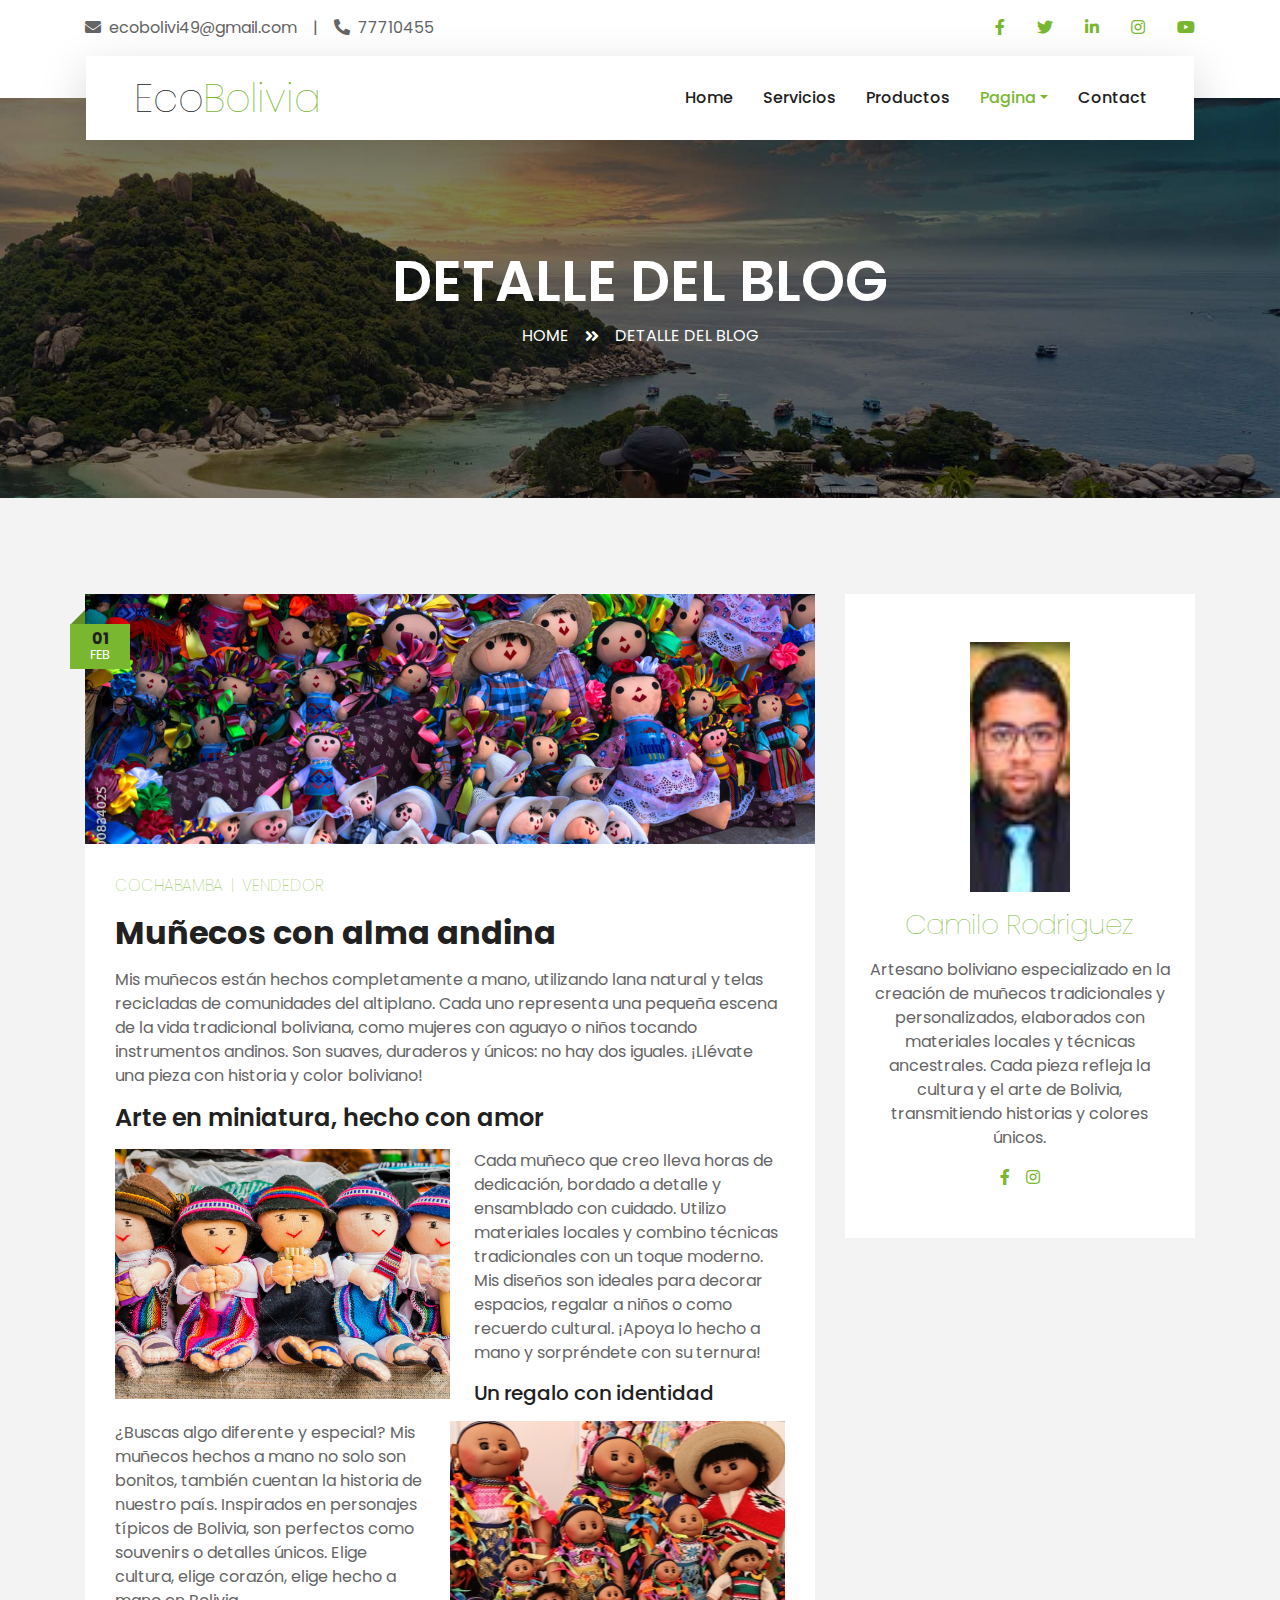
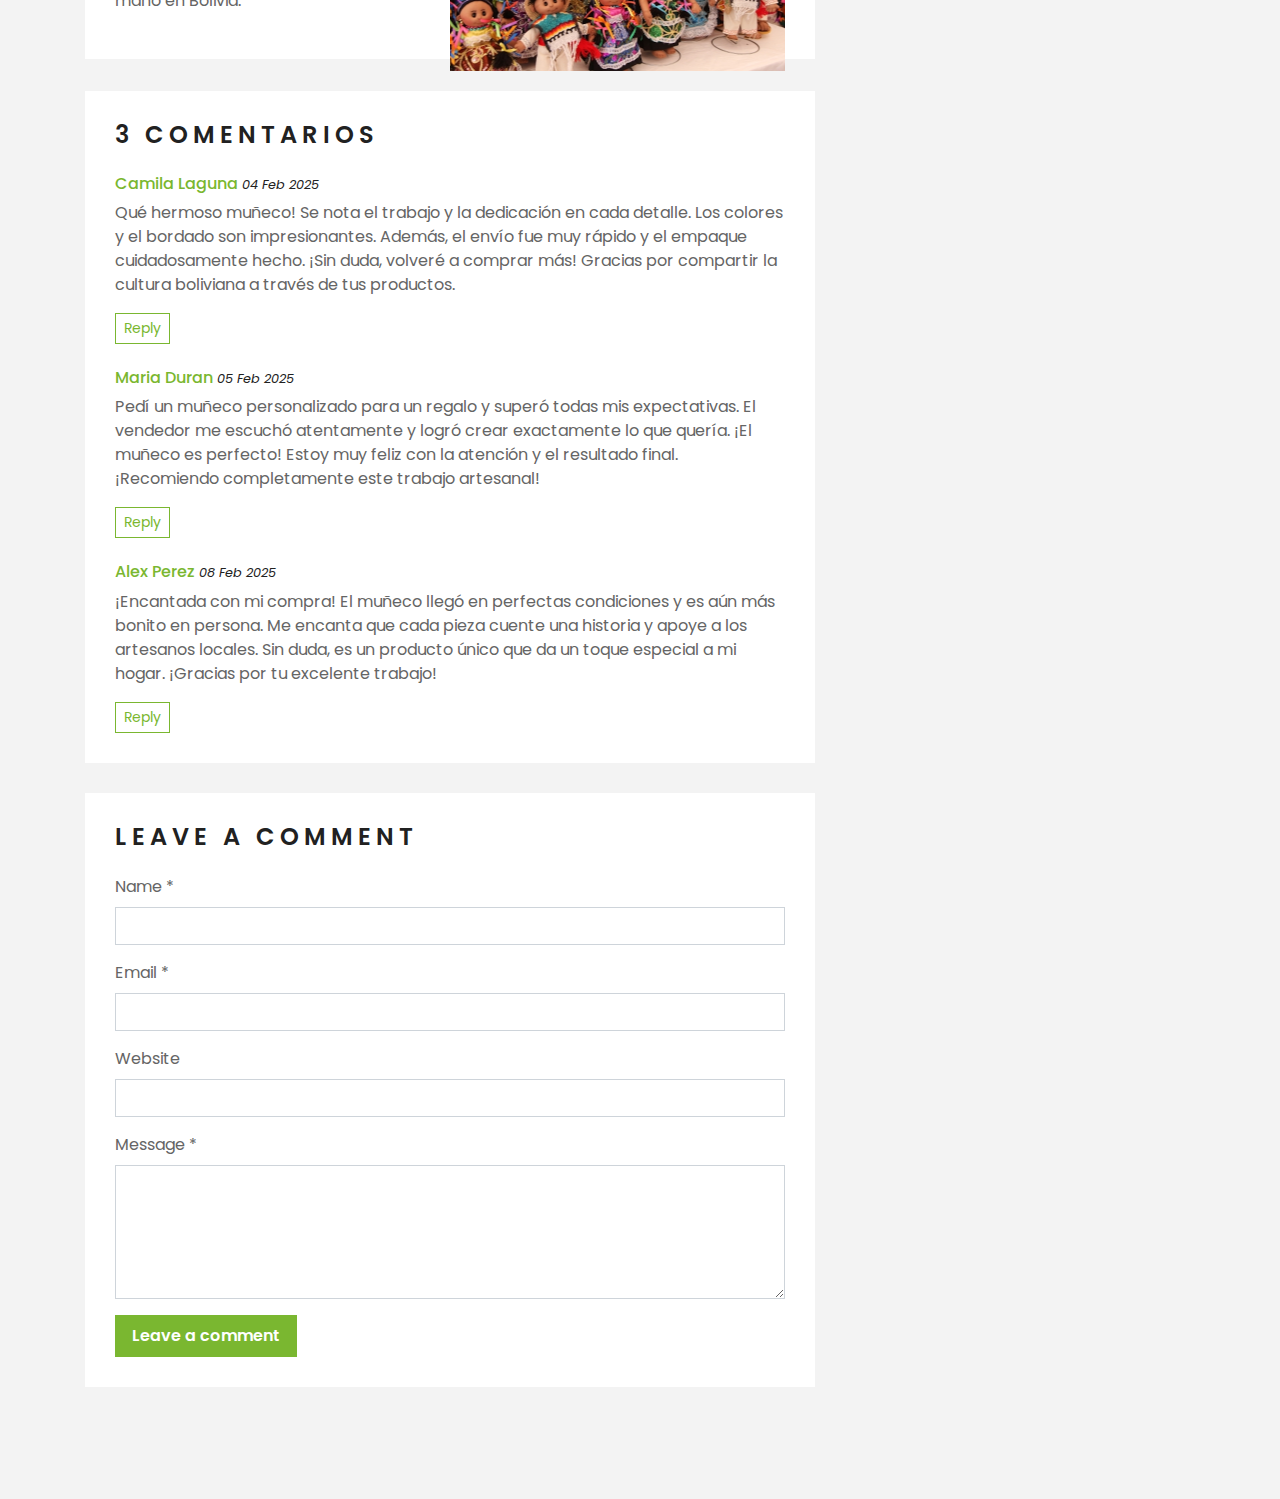
<file: single.html>
<!DOCTYPE html>
<html lang="en">

<head>
    <meta charset="utf-8">
    <title>EcoBolivia - Free Travel Website Template</title>
    <meta content="width=device-width, initial-scale=1.0" name="viewport">
    <meta content="Free HTML Templates" name="keywords">
    <meta content="Free HTML Templates" name="description">

    <!-- Favicon -->
    <link href="img/favicon.ico" rel="icon">

    <!-- Google Web Fonts -->
    <link rel="preconnect" href="https://fonts.gstatic.com">
    <link href="https://fonts.googleapis.com/css2?family=Poppins:wght@400;500;600;700&display=swap" rel="stylesheet"> 

    <!-- Font Awesome -->
    <link href="https://cdnjs.cloudflare.com/ajax/libs/font-awesome/5.10.0/css/all.min.css" rel="stylesheet">

    <!-- Libraries Stylesheet -->
    <link href="lib/owlcarousel/assets/owl.carousel.min.css" rel="stylesheet">
    <link href="lib/tempusdominus/css/tempusdominus-bootstrap-4.min.css" rel="stylesheet" />

    <!-- Customized Bootstrap Stylesheet -->
    <link href="css/style.css" rel="stylesheet">
</head>

<body>
    <!-- Topbar Start -->
    <div class="container-fluid bg-light pt-3 d-none d-lg-block">
        <div class="container">
            <div class="row">
                <div class="col-lg-6 text-center text-lg-left mb-2 mb-lg-0">
                    <div class="d-inline-flex align-items-center">
                        <p><i class="fa fa-envelope mr-2"></i>ecobolivi49@gmail.com</p>
                        <p class="text-body px-3">|</p>
                        <p><i class="fa fa-phone-alt mr-2"></i>77710455</p>
                    </div>
                </div>
                <div class="col-lg-6 text-center text-lg-right">
                    <div class="d-inline-flex align-items-center">
                        <a class="text-primary px-3" href="">
                            <i class="fab fa-facebook-f"></i>
                        </a>
                        <a class="text-primary px-3" href="">
                            <i class="fab fa-twitter"></i>
                        </a>
                        <a class="text-primary px-3" href="">
                            <i class="fab fa-linkedin-in"></i>
                        </a>
                        <a class="text-primary px-3" href="">
                            <i class="fab fa-instagram"></i>
                        </a>
                        <a class="text-primary pl-3" href="">
                            <i class="fab fa-youtube"></i>
                        </a>
                    </div>
                </div>
            </div>
        </div>
    </div>
    <!-- Topbar End -->


    <!-- Navbar Start -->
    <div class="container-fluid position-relative nav-bar p-0">
        <div class="container-lg position-relative p-0 px-lg-3" style="z-index: 9;">
            <nav class="navbar navbar-expand-lg bg-light navbar-light shadow-lg py-3 py-lg-0 pl-3 pl-lg-5">
                <a href="" class="navbar-brand">
                    <h1 class="m-0 text-primary"><span class="text-dark">Eco</span>Bolivia</h1>
                </a>
                <button type="button" class="navbar-toggler" data-toggle="collapse" data-target="#navbarCollapse">
                    <span class="navbar-toggler-icon"></span>
                </button>
                <div class="collapse navbar-collapse justify-content-between px-3" id="navbarCollapse">
                    <div class="navbar-nav ml-auto py-0">
                     
                        <a href="about.html" class="nav-item nav-link">Home</a>
                        <a href="service.html" class="nav-item nav-link">Servicios</a>
                        <a href="package.html" class="nav-item nav-link">Productos</a>
                        <div class="nav-item dropdown">
                            <a href="#" class="nav-link dropdown-toggle active" data-toggle="dropdown">Pagina</a>
                            <div class="dropdown-menu border-0 rounded-0 m-0">
                              
                                <a href="single.html" class="dropdown-item active">Detalles del blog</a>
                                
                            </div>
                        </div>
                        <a href="contact.html" class="nav-item nav-link">Contact</a>
                    </div>
                </div>
            </nav>
        </div>
    </div>
    <!-- Navbar End -->


    <!-- Header Start -->
    <div class="container-fluid page-header">
        <div class="container">
            <div class="d-flex flex-column align-items-center justify-content-center" style="min-height: 400px">
                <h3 class="display-4 text-white text-uppercase">Detalle del Blog</h3>
                <div class="d-inline-flex text-white">
                    <p class="m-0 text-uppercase"><a class="text-white" href="">Home</a></p>
                    <i class="fa fa-angle-double-right pt-1 px-3"></i>
                    <p class="m-0 text-uppercase">Detalle del Blog</p>
                </div>
            </div>
        </div>
    </div>
    <!-- Header End -->



    <!-- Blog Start -->
    <div class="container-fluid py-5">
        <div class="container py-5">
            <div class="row">
                <div class="col-lg-8">
                    <!-- Blog Detail Start -->
                    <div class="pb-3">
                        <div class="blog-item">
                            <div class="position-relative">
                                <img class="img-fluid w-100" src="img/mu4.jpg" alt="">
                                <div class="blog-date">
                                    <h6 class="font-weight-bold mb-n1">01</h6>
                                    <small class="text-white text-uppercase">Feb</small>
                                </div>
                            </div>
                        </div>
                        <div class="bg-white mb-3" style="padding: 30px;">
                            <div class="d-flex mb-3">
                                <a class="text-primary text-uppercase text-decoration-none" href="">Cochabamba</a>
                                <span class="text-primary px-2">|</span>
                                <a class="text-primary text-uppercase text-decoration-none" href="">Vendedor</a>
                            </div>
                            <h2 class="mb-3">Muñecos con alma andina</h2>
                            <p>Mis muñecos están hechos completamente a mano, utilizando lana natural y telas recicladas de comunidades del altiplano. Cada uno representa una pequeña escena de la vida tradicional boliviana, como mujeres con aguayo o niños tocando instrumentos andinos. Son suaves, duraderos y únicos: no hay dos iguales.
                                ¡Llévate una pieza con historia y color boliviano!</p>


                            <h4 class="mb-3">Arte en miniatura, hecho con amor</h4>
                            <img class="img-fluid w-50 float-left mr-4 mb-2" src="img/mu1.jpg">
                            <p>Cada muñeco que creo lleva horas de dedicación, bordado a detalle y ensamblado con cuidado. Utilizo materiales locales y combino técnicas tradicionales con un toque moderno. Mis diseños son ideales para decorar espacios, regalar a niños o como recuerdo cultural.
                                ¡Apoya lo hecho a mano y sorpréndete con su ternura!</p>


                            <h5 class="mb-3">Un regalo con identidad</h5>
                            <img class="img-fluid w-50 float-right ml-4 mb-2" src="img/mu2.jpg">
                            <p>¿Buscas algo diferente y especial? Mis muñecos hechos a mano no solo son bonitos, también cuentan la historia de nuestro país. Inspirados en personajes típicos de Bolivia, son perfectos como souvenirs o detalles únicos.
                                Elige cultura, elige corazón, elige hecho a mano en Bolivia.</p>
                        </div>
                    </div>
                    <!-- Blog Detail End -->
    
                    <!-- Comment List Start -->
                    <div class="bg-white" style="padding: 30px; margin-bottom: 30px;">
                        <h4 class="text-uppercase mb-4" style="letter-spacing: 5px;">3 Comentarios</h4>
                        <div class="media mb-4">

                            <!-- <img src="img/pe2.jpeg" alt="Image" class="img-fluid mr-3 mt-1" style="width: 25px;">-->
                            <div class="media-body">
                                <h6><a href="">Camila Laguna</a> <small><i>04 Feb 2025</i></small></h6>
                                <p>Qué hermoso muñeco! Se nota el trabajo y la dedicación en cada detalle. Los colores y el bordado son 
                                    impresionantes. Además, el envío fue muy rápido y el empaque cuidadosamente hecho. ¡Sin duda, volveré a 
                                    comprar más! Gracias por compartir la cultura boliviana a través de tus productos.</p>
                                <button class="btn btn-sm btn-outline-primary">Reply</button>
                            </div>
                        </div>
                        <div class="media">
                           <!--  <img src="img/pe3.jpg" alt="Image" class="img-fluid mr-3 mt-1" style="width: 45px;">-->
                            <div class="media-body">
                                <h6><a href="">Maria Duran</a> <small><i>05 Feb 2025</i></small></h6>
                                <p>Pedí un muñeco personalizado para un regalo y superó todas mis expectativas. 
                                    El vendedor me escuchó atentamente y logró crear exactamente lo que quería. 
                                    ¡El muñeco es perfecto! Estoy muy feliz con la atención y el resultado final. 
                                    ¡Recomiendo completamente este trabajo artesanal!</p>
                                <button class="btn btn-sm btn-outline-primary">Reply</button>

                                <div class="media mt-4">
                                    <!--<img src="img/pe1.webp" alt="Image" class="img-fluid mr-3 mt-1"
                                        style="width: 45px;">-->
                                    <div class="media-body">
                                        <h6><a href="">Alex Perez</a> <small><i>08 Feb 2025</i></small></h6>
                                        <p>¡Encantada con mi compra! El muñeco llegó en perfectas condiciones y es aún más bonito en persona. 
                                            Me encanta que cada pieza cuente una historia y apoye a los artesanos locales. Sin duda, 
                                            es un producto único que da un toque especial a mi hogar. ¡Gracias por tu excelente trabajo!</p>
                                        <button class="btn btn-sm btn-outline-primary">Reply</button>
                                    </div>
                                </div>
                            </div>
                        </div>
                    </div>
                    <!-- Comment List End -->
    
                    <!-- Comment Form Start -->
                    <div class="bg-white mb-3" style="padding: 30px;">
                        <h4 class="text-uppercase mb-4" style="letter-spacing: 5px;">Leave a comment</h4>
                        <form>
                            <div class="form-group">
                                <label for="name">Name *</label>
                                <input type="text" class="form-control" id="name">
                            </div>
                            <div class="form-group">
                                <label for="email">Email *</label>
                                <input type="email" class="form-control" id="email">
                            </div>
                            <div class="form-group">
                                <label for="website">Website</label>
                                <input type="url" class="form-control" id="website">
                            </div>
    
                            <div class="form-group">
                                <label for="message">Message *</label>
                                <textarea id="message" cols="30" rows="5" class="form-control"></textarea>
                            </div>
                            <div class="form-group mb-0">
                                <input type="submit" value="Leave a comment"
                                    class="btn btn-primary font-weight-semi-bold py-2 px-3">
                            </div>
                        </form>
                    </div>
                    <!-- Comment Form End -->
                </div>
    
                <div class="col-lg-4 mt-5 mt-lg-0">
                    <!-- Author Bio -->
                    <div class="d-flex flex-column text-center bg-white mb-5 py-5 px-4">
                        <img src="img/user.jpg" class="img-fluid mx-auto mb-3" style="width: 100px;">
                        <h3 class="text-primary mb-3">Camilo Rodriguez</h3>
                        <p>Artesano boliviano especializado en la creación de muñecos tradicionales y personalizados, 
                            elaborados con materiales locales y técnicas ancestrales. Cada pieza refleja la cultura y el arte de Bolivia, 
                            transmitiendo historias y colores únicos.</p>
                        <div class="d-flex justify-content-center">
                            <a class="text-primary px-2" href="">
                                <i class="fab fa-facebook-f"></i>
                            </a>
                           
                            
                            <a class="text-primary px-2" href="">
                                <i class="fab fa-instagram"></i>
                            </a>
                            
                        </div>
                    </div>
    
                   

                    <!-- Category List -->
                    <!-- <div class="mb-5">
                        <h4 class="text-uppercase mb-4" style="letter-spacing: 5px;">Categories</h4>
                        <div class="bg-white" style="padding: 30px;">
                            <ul class="list-inline m-0">
                                <li class="mb-3 d-flex justify-content-between align-items-center">
                                    <a class="text-dark" href="#"><i class="fa fa-angle-right text-primary mr-2"></i>Web
                                        Design</a>
                                    <span class="badge badge-primary badge-pill">150</span>
                                </li>
                                <li class="mb-3 d-flex justify-content-between align-items-center">
                                    <a class="text-dark" href="#"><i class="fa fa-angle-right text-primary mr-2"></i>Web
                                        Development</a>
                                    <span class="badge badge-primary badge-pill">131</span>
                                </li>
                                <li class="mb-3 d-flex justify-content-between align-items-center">
                                    <a class="text-dark" href="#"><i
                                            class="fa fa-angle-right text-primary mr-2"></i>Online Marketing</a>
                                    <span class="badge badge-primary badge-pill">78</span>
                                </li>
                                <li class="mb-3 d-flex justify-content-between align-items-center">
                                    <a class="text-dark" href="#"><i
                                            class="fa fa-angle-right text-primary mr-2"></i>Keyword Research</a>
                                    <span class="badge badge-primary badge-pill">56</span>
                                </li>
                                <li class="d-flex justify-content-between align-items-center">
                                    <a class="text-dark" href="#"><i
                                            class="fa fa-angle-right text-primary mr-2"></i>Email Marketing</a>
                                    <span class="badge badge-primary badge-pill">98</span>
                                </li>
                            </ul>
                        </div>
                    </div>-->
    
                    
    
                    


    <!-- Footer Start 
    <div class="container-fluid bg-dark text-white-50 py-5 px-sm-3 px-lg-5" style="margin-top: 90px;">
        <div class="row pt-5">
            <div class="col-lg-3 col-md-6 mb-5">
                <a href="" class="navbar-brand">
                    <h1 class="text-primary"><span class="text-white">TRAVEL</span>ER</h1>
                </a>
                <p>Sed ipsum clita tempor ipsum ipsum amet sit ipsum lorem amet labore rebum lorem ipsum dolor. No sed vero lorem dolor dolor</p>
                <h6 class="text-white text-uppercase mt-4 mb-3" style="letter-spacing: 5px;">Follow Us</h6>
                <div class="d-flex justify-content-start">
                    <a class="btn btn-outline-primary btn-square mr-2" href="#"><i class="fab fa-twitter"></i></a>
                    <a class="btn btn-outline-primary btn-square mr-2" href="#"><i class="fab fa-facebook-f"></i></a>
                    <a class="btn btn-outline-primary btn-square mr-2" href="#"><i class="fab fa-linkedin-in"></i></a>
                    <a class="btn btn-outline-primary btn-square" href="#"><i class="fab fa-instagram"></i></a>
                </div>
            </div>
            <div class="col-lg-3 col-md-6 mb-5">
                <h5 class="text-white text-uppercase mb-4" style="letter-spacing: 5px;">Our Services</h5>
                <div class="d-flex flex-column justify-content-start">
                    <a class="text-white-50 mb-2" href="#"><i class="fa fa-angle-right mr-2"></i>About</a>
                    <a class="text-white-50 mb-2" href="#"><i class="fa fa-angle-right mr-2"></i>Destination</a>
                    <a class="text-white-50 mb-2" href="#"><i class="fa fa-angle-right mr-2"></i>Services</a>
                    <a class="text-white-50 mb-2" href="#"><i class="fa fa-angle-right mr-2"></i>Packages</a>
                    <a class="text-white-50 mb-2" href="#"><i class="fa fa-angle-right mr-2"></i>Guides</a>
                    <a class="text-white-50 mb-2" href="#"><i class="fa fa-angle-right mr-2"></i>Testimonial</a>
                    <a class="text-white-50" href="#"><i class="fa fa-angle-right mr-2"></i>Blog</a>
                </div>
            </div>
            <div class="col-lg-3 col-md-6 mb-5">
                <h5 class="text-white text-uppercase mb-4" style="letter-spacing: 5px;">Usefull Links</h5>
                <div class="d-flex flex-column justify-content-start">
                    <a class="text-white-50 mb-2" href="#"><i class="fa fa-angle-right mr-2"></i>About</a>
                    <a class="text-white-50 mb-2" href="#"><i class="fa fa-angle-right mr-2"></i>Destination</a>
                    <a class="text-white-50 mb-2" href="#"><i class="fa fa-angle-right mr-2"></i>Services</a>
                    <a class="text-white-50 mb-2" href="#"><i class="fa fa-angle-right mr-2"></i>Packages</a>
                    <a class="text-white-50 mb-2" href="#"><i class="fa fa-angle-right mr-2"></i>Guides</a>
                    <a class="text-white-50 mb-2" href="#"><i class="fa fa-angle-right mr-2"></i>Testimonial</a>
                    <a class="text-white-50" href="#"><i class="fa fa-angle-right mr-2"></i>Blog</a>
                </div>
            </div>
            <div class="col-lg-3 col-md-6 mb-5">
                <h5 class="text-white text-uppercase mb-4" style="letter-spacing: 5px;">Contact Us</h5>
                <p><i class="fa fa-map-marker-alt mr-2"></i>123 Street, New York, USA</p>
                <p><i class="fa fa-phone-alt mr-2"></i>+012 345 67890</p>
                <p><i class="fa fa-envelope mr-2"></i>info@example.com</p>
                <h6 class="text-white text-uppercase mt-4 mb-3" style="letter-spacing: 5px;">Newsletter</h6>
                <div class="w-100">
                    <div class="input-group">
                        <input type="text" class="form-control border-light" style="padding: 25px;" placeholder="Your Email">
                        <div class="input-group-append">
                            <button class="btn btn-primary px-3">Sign Up</button>
                        </div>
                    </div>
                </div>
            </div>
        </div>
    </div>
    <div class="container-fluid bg-dark text-white border-top py-4 px-sm-3 px-md-5" style="border-color: rgba(256, 256, 256, .1) !important;">
        <div class="row">
            <div class="col-lg-6 text-center text-md-left mb-3 mb-md-0">
                <p class="m-0 text-white-50">Copyright &copy; <a href="#">Domain</a>. All Rights Reserved.</a>
                </p>
            </div>
            <div class="col-lg-6 text-center text-md-right">
                <p class="m-0 text-white-50">Designed by <a href="https://htmlcodex.com">HTML Codex</a>
                </p>
            </div>
        </div>
    </div>
    Footer End -->


    <!-- Back to Top -->
    <a href="#" class="btn btn-lg btn-primary btn-lg-square back-to-top"><i class="fa fa-angle-double-up"></i></a>


    <!-- JavaScript Libraries -->
    <script src="https://code.jquery.com/jquery-3.4.1.min.js"></script>
    <script src="https://stackpath.bootstrapcdn.com/bootstrap/4.4.1/js/bootstrap.bundle.min.js"></script>
    <script src="lib/easing/easing.min.js"></script>
    <script src="lib/owlcarousel/owl.carousel.min.js"></script>
    <script src="lib/tempusdominus/js/moment.min.js"></script>
    <script src="lib/tempusdominus/js/moment-timezone.min.js"></script>
    <script src="lib/tempusdominus/js/tempusdominus-bootstrap-4.min.js"></script>

    <!-- Contact Javascript File -->
    <script src="mail/jqBootstrapValidation.min.js"></script>
    <script src="mail/contact.js"></script>

    <!-- Template Javascript -->
    <script src="js/main.js"></script>
</body>

</html>
</file>
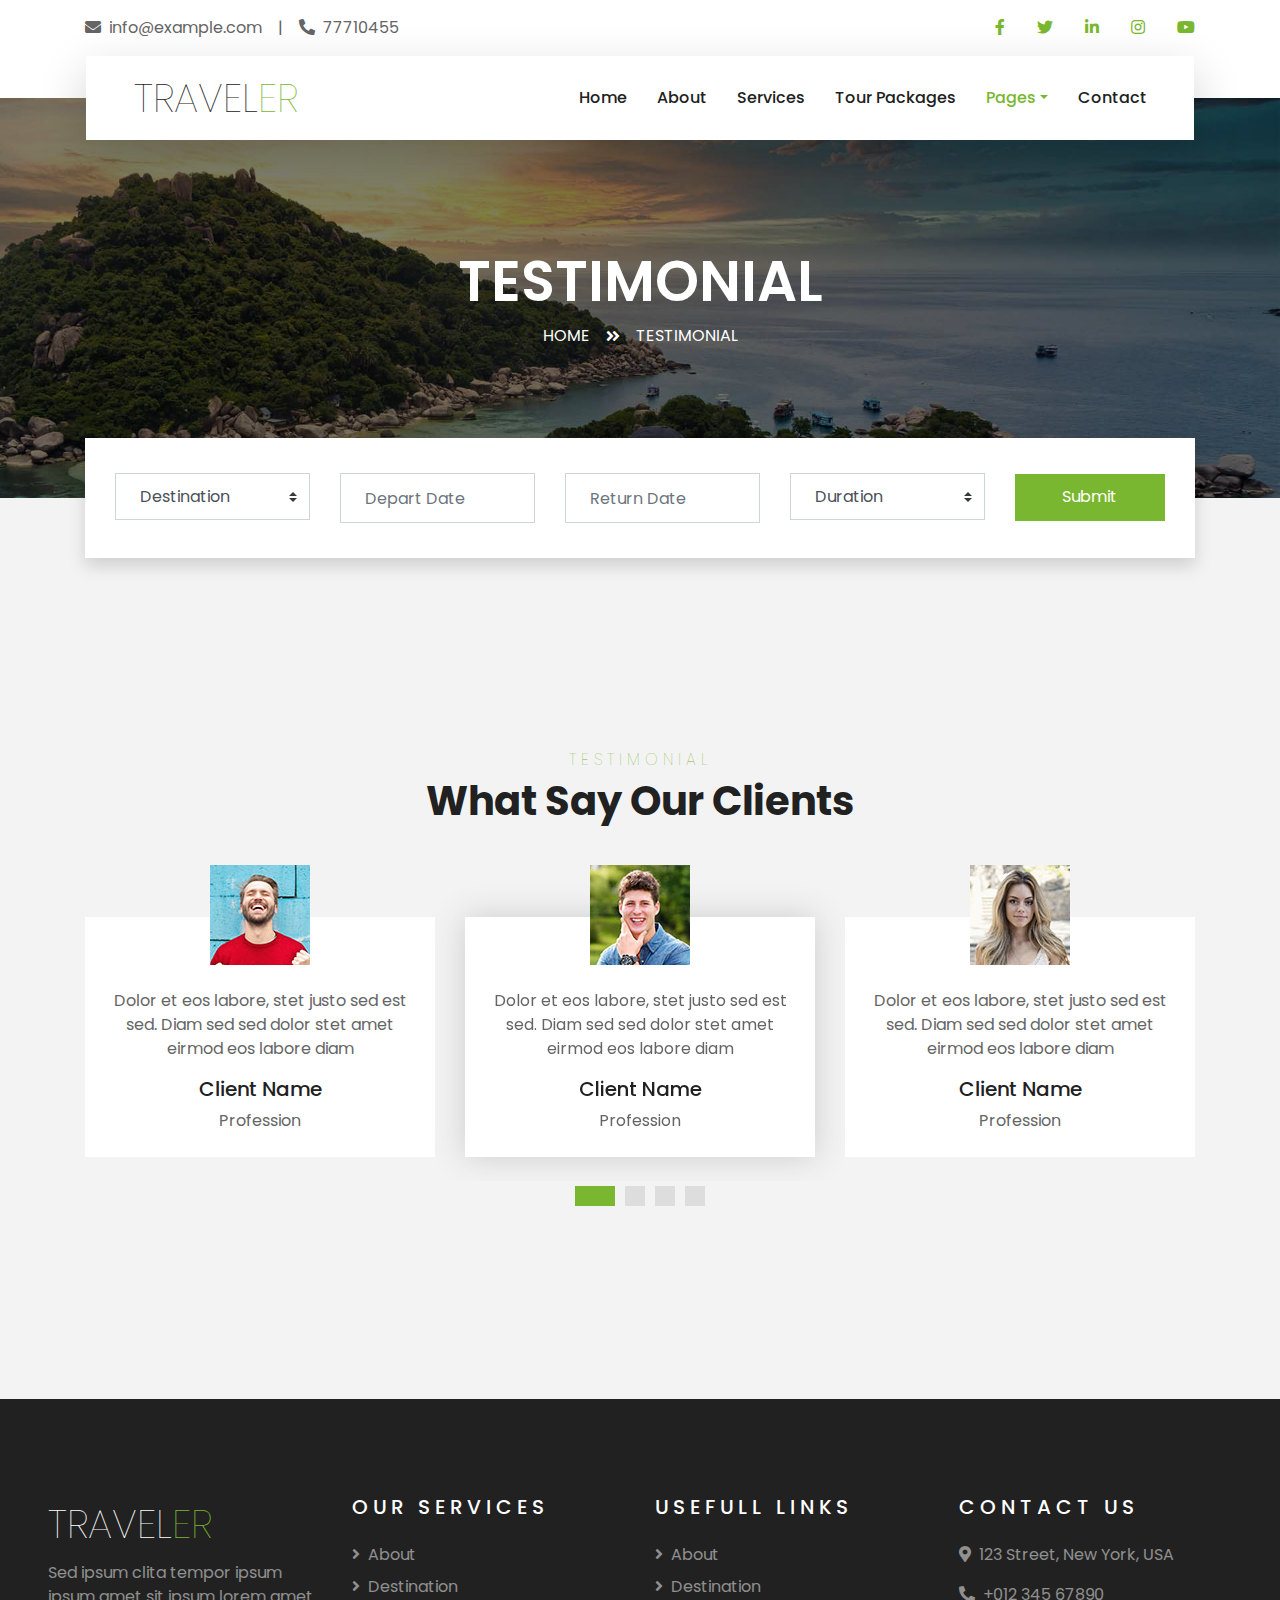
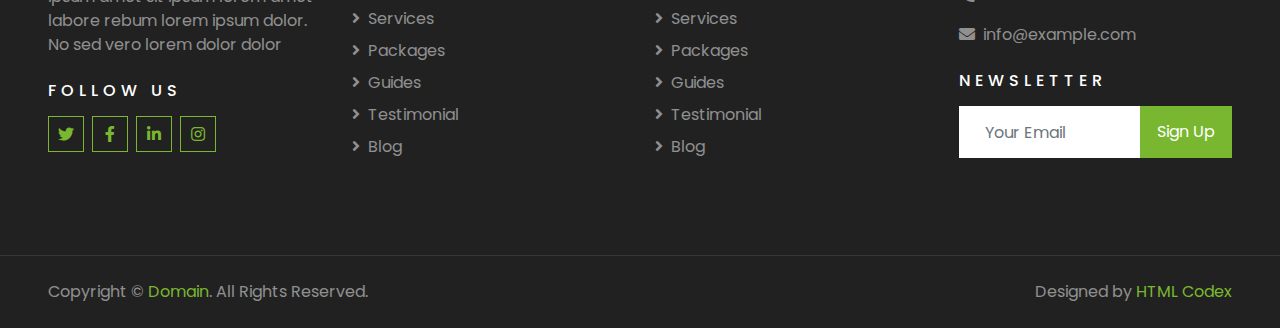
<file: testimonial.html>
<!DOCTYPE html>
<html lang="en">

<head>
    <meta charset="utf-8">
    <title>EcoBolivia - Free Travel Website Template</title>
    <meta content="width=device-width, initial-scale=1.0" name="viewport">
    <meta content="Free HTML Templates" name="keywords">
    <meta content="Free HTML Templates" name="description">

    <!-- Favicon -->
    <link href="img/favicon.ico" rel="icon">

    <!-- Google Web Fonts -->
    <link rel="preconnect" href="https://fonts.gstatic.com">
    <link href="https://fonts.googleapis.com/css2?family=Poppins:wght@400;500;600;700&display=swap" rel="stylesheet"> 

    <!-- Font Awesome -->
    <link href="https://cdnjs.cloudflare.com/ajax/libs/font-awesome/5.10.0/css/all.min.css" rel="stylesheet">

    <!-- Libraries Stylesheet -->
    <link href="lib/owlcarousel/assets/owl.carousel.min.css" rel="stylesheet">
    <link href="lib/tempusdominus/css/tempusdominus-bootstrap-4.min.css" rel="stylesheet" />

    <!-- Customized Bootstrap Stylesheet -->
    <link href="css/style.css" rel="stylesheet">
</head>

<body>
    <!-- Topbar Start -->
    <div class="container-fluid bg-light pt-3 d-none d-lg-block">
        <div class="container">
            <div class="row">
                <div class="col-lg-6 text-center text-lg-left mb-2 mb-lg-0">
                    <div class="d-inline-flex align-items-center">
                        <p><i class="fa fa-envelope mr-2"></i>info@example.com</p>
                        <p class="text-body px-3">|</p>
                        <p><i class="fa fa-phone-alt mr-2"></i>77710455</p>
                    </div>
                </div>
                <div class="col-lg-6 text-center text-lg-right">
                    <div class="d-inline-flex align-items-center">
                        <a class="text-primary px-3" href="">
                            <i class="fab fa-facebook-f"></i>
                        </a>
                        <a class="text-primary px-3" href="">
                            <i class="fab fa-twitter"></i>
                        </a>
                        <a class="text-primary px-3" href="">
                            <i class="fab fa-linkedin-in"></i>
                        </a>
                        <a class="text-primary px-3" href="">
                            <i class="fab fa-instagram"></i>
                        </a>
                        <a class="text-primary pl-3" href="">
                            <i class="fab fa-youtube"></i>
                        </a>
                    </div>
                </div>
            </div>
        </div>
    </div>
    <!-- Topbar End -->


    <!-- Navbar Start -->
    <div class="container-fluid position-relative nav-bar p-0">
        <div class="container-lg position-relative p-0 px-lg-3" style="z-index: 9;">
            <nav class="navbar navbar-expand-lg bg-light navbar-light shadow-lg py-3 py-lg-0 pl-3 pl-lg-5">
                <a href="" class="navbar-brand">
                    <h1 class="m-0 text-primary"><span class="text-dark">TRAVEL</span>ER</h1>
                </a>
                <button type="button" class="navbar-toggler" data-toggle="collapse" data-target="#navbarCollapse">
                    <span class="navbar-toggler-icon"></span>
                </button>
                <div class="collapse navbar-collapse justify-content-between px-3" id="navbarCollapse">
                    <div class="navbar-nav ml-auto py-0">
                        <a href="index.html" class="nav-item nav-link">Home</a>
                        <a href="about.html" class="nav-item nav-link">About</a>
                        <a href="service.html" class="nav-item nav-link">Services</a>
                        <a href="package.html" class="nav-item nav-link">Tour Packages</a>
                        <div class="nav-item dropdown">
                            <a href="#" class="nav-link dropdown-toggle active" data-toggle="dropdown">Pages</a>
                            <div class="dropdown-menu border-0 rounded-0 m-0">
                                <a href="blog.html" class="dropdown-item">Blog Grid</a>
                                <a href="single.html" class="dropdown-item">Blog Detail</a>
                                <a href="destination.html" class="dropdown-item">Destination</a>
                                <a href="guide.html" class="dropdown-item">Travel Guides</a>
                                <a href="testimonial.html" class="dropdown-item active">Testimonial</a>
                            </div>
                        </div>
                        <a href="contact.html" class="nav-item nav-link">Contact</a>
                    </div>
                </div>
            </nav>
        </div>
    </div>
    <!-- Navbar End -->


    <!-- Header Start -->
    <div class="container-fluid page-header">
        <div class="container">
            <div class="d-flex flex-column align-items-center justify-content-center" style="min-height: 400px">
                <h3 class="display-4 text-white text-uppercase">Testimonial</h3>
                <div class="d-inline-flex text-white">
                    <p class="m-0 text-uppercase"><a class="text-white" href="">Home</a></p>
                    <i class="fa fa-angle-double-right pt-1 px-3"></i>
                    <p class="m-0 text-uppercase">Testimonial</p>
                </div>
            </div>
        </div>
    </div>
    <!-- Header End -->


    <!-- Booking Start -->
    <div class="container-fluid booking mt-5 pb-5">
        <div class="container pb-5">
            <div class="bg-light shadow" style="padding: 30px;">
                <div class="row align-items-center" style="min-height: 60px;">
                    <div class="col-md-10">
                        <div class="row">
                            <div class="col-md-3">
                                <div class="mb-3 mb-md-0">
                                    <select class="custom-select px-4" style="height: 47px;">
                                        <option selected>Destination</option>
                                        <option value="1">Destination 1</option>
                                        <option value="2">Destination 1</option>
                                        <option value="3">Destination 1</option>
                                    </select>
                                </div>
                            </div>
                            <div class="col-md-3">
                                <div class="mb-3 mb-md-0">
                                    <div class="date" id="date1" data-target-input="nearest">
                                        <input type="text" class="form-control p-4 datetimepicker-input" placeholder="Depart Date" data-target="#date1" data-toggle="datetimepicker"/>
                                    </div>
                                </div>
                            </div>
                            <div class="col-md-3">
                                <div class="mb-3 mb-md-0">
                                    <div class="date" id="date2" data-target-input="nearest">
                                        <input type="text" class="form-control p-4 datetimepicker-input" placeholder="Return Date" data-target="#date2" data-toggle="datetimepicker"/>
                                    </div>
                                </div>
                            </div>
                            <div class="col-md-3">
                                <div class="mb-3 mb-md-0">
                                    <select class="custom-select px-4" style="height: 47px;">
                                        <option selected>Duration</option>
                                        <option value="1">Duration 1</option>
                                        <option value="2">Duration 1</option>
                                        <option value="3">Duration 1</option>
                                    </select>
                                </div>
                            </div>
                        </div>
                    </div>
                    <div class="col-md-2">
                        <button class="btn btn-primary btn-block" type="submit" style="height: 47px; margin-top: -2px;">Submit</button>
                    </div>
                </div>
            </div>
        </div>
    </div>
    <!-- Booking End -->


    <!-- Testimonial Start -->
    <div class="container-fluid py-5">
        <div class="container py-5">
            <div class="text-center mb-3 pb-3">
                <h6 class="text-primary text-uppercase" style="letter-spacing: 5px;">Testimonial</h6>
                <h1>What Say Our Clients</h1>
            </div>
            <div class="owl-carousel testimonial-carousel">
                <div class="text-center pb-4">
                    <img class="img-fluid mx-auto" src="img/testimonial-1.jpg" style="width: 100px; height: 100px;" >
                    <div class="testimonial-text bg-white p-4 mt-n5">
                        <p class="mt-5">Dolor et eos labore, stet justo sed est sed. Diam sed sed dolor stet amet eirmod eos labore diam
                        </p>
                        <h5 class="text-truncate">Client Name</h5>
                        <span>Profession</span>
                    </div>
                </div>
                <div class="text-center">
                    <img class="img-fluid mx-auto" src="img/testimonial-2.jpg" style="width: 100px; height: 100px;" >
                    <div class="testimonial-text bg-white p-4 mt-n5">
                        <p class="mt-5">Dolor et eos labore, stet justo sed est sed. Diam sed sed dolor stet amet eirmod eos labore diam
                        </p>
                        <h5 class="text-truncate">Client Name</h5>
                        <span>Profession</span>
                    </div>
                </div>
                <div class="text-center">
                    <img class="img-fluid mx-auto" src="img/testimonial-3.jpg" style="width: 100px; height: 100px;" >
                    <div class="testimonial-text bg-white p-4 mt-n5">
                        <p class="mt-5">Dolor et eos labore, stet justo sed est sed. Diam sed sed dolor stet amet eirmod eos labore diam
                        </p>
                        <h5 class="text-truncate">Client Name</h5>
                        <span>Profession</span>
                    </div>
                </div>
                <div class="text-center">
                    <img class="img-fluid mx-auto" src="img/testimonial-4.jpg" style="width: 100px; height: 100px;" >
                    <div class="testimonial-text bg-white p-4 mt-n5">
                        <p class="mt-5">Dolor et eos labore, stet justo sed est sed. Diam sed sed dolor stet amet eirmod eos labore diam
                        </p>
                        <h5 class="text-truncate">Client Name</h5>
                        <span>Profession</span>
                    </div>
                </div>
            </div>
        </div>
    </div>
    <!-- Testimonial End -->


    <!-- Footer Start -->
    <div class="container-fluid bg-dark text-white-50 py-5 px-sm-3 px-lg-5" style="margin-top: 90px;">
        <div class="row pt-5">
            <div class="col-lg-3 col-md-6 mb-5">
                <a href="" class="navbar-brand">
                    <h1 class="text-primary"><span class="text-white">TRAVEL</span>ER</h1>
                </a>
                <p>Sed ipsum clita tempor ipsum ipsum amet sit ipsum lorem amet labore rebum lorem ipsum dolor. No sed vero lorem dolor dolor</p>
                <h6 class="text-white text-uppercase mt-4 mb-3" style="letter-spacing: 5px;">Follow Us</h6>
                <div class="d-flex justify-content-start">
                    <a class="btn btn-outline-primary btn-square mr-2" href="#"><i class="fab fa-twitter"></i></a>
                    <a class="btn btn-outline-primary btn-square mr-2" href="#"><i class="fab fa-facebook-f"></i></a>
                    <a class="btn btn-outline-primary btn-square mr-2" href="#"><i class="fab fa-linkedin-in"></i></a>
                    <a class="btn btn-outline-primary btn-square" href="#"><i class="fab fa-instagram"></i></a>
                </div>
            </div>
            <div class="col-lg-3 col-md-6 mb-5">
                <h5 class="text-white text-uppercase mb-4" style="letter-spacing: 5px;">Our Services</h5>
                <div class="d-flex flex-column justify-content-start">
                    <a class="text-white-50 mb-2" href="#"><i class="fa fa-angle-right mr-2"></i>About</a>
                    <a class="text-white-50 mb-2" href="#"><i class="fa fa-angle-right mr-2"></i>Destination</a>
                    <a class="text-white-50 mb-2" href="#"><i class="fa fa-angle-right mr-2"></i>Services</a>
                    <a class="text-white-50 mb-2" href="#"><i class="fa fa-angle-right mr-2"></i>Packages</a>
                    <a class="text-white-50 mb-2" href="#"><i class="fa fa-angle-right mr-2"></i>Guides</a>
                    <a class="text-white-50 mb-2" href="#"><i class="fa fa-angle-right mr-2"></i>Testimonial</a>
                    <a class="text-white-50" href="#"><i class="fa fa-angle-right mr-2"></i>Blog</a>
                </div>
            </div>
            <div class="col-lg-3 col-md-6 mb-5">
                <h5 class="text-white text-uppercase mb-4" style="letter-spacing: 5px;">Usefull Links</h5>
                <div class="d-flex flex-column justify-content-start">
                    <a class="text-white-50 mb-2" href="#"><i class="fa fa-angle-right mr-2"></i>About</a>
                    <a class="text-white-50 mb-2" href="#"><i class="fa fa-angle-right mr-2"></i>Destination</a>
                    <a class="text-white-50 mb-2" href="#"><i class="fa fa-angle-right mr-2"></i>Services</a>
                    <a class="text-white-50 mb-2" href="#"><i class="fa fa-angle-right mr-2"></i>Packages</a>
                    <a class="text-white-50 mb-2" href="#"><i class="fa fa-angle-right mr-2"></i>Guides</a>
                    <a class="text-white-50 mb-2" href="#"><i class="fa fa-angle-right mr-2"></i>Testimonial</a>
                    <a class="text-white-50" href="#"><i class="fa fa-angle-right mr-2"></i>Blog</a>
                </div>
            </div>
            <div class="col-lg-3 col-md-6 mb-5">
                <h5 class="text-white text-uppercase mb-4" style="letter-spacing: 5px;">Contact Us</h5>
                <p><i class="fa fa-map-marker-alt mr-2"></i>123 Street, New York, USA</p>
                <p><i class="fa fa-phone-alt mr-2"></i>+012 345 67890</p>
                <p><i class="fa fa-envelope mr-2"></i>info@example.com</p>
                <h6 class="text-white text-uppercase mt-4 mb-3" style="letter-spacing: 5px;">Newsletter</h6>
                <div class="w-100">
                    <div class="input-group">
                        <input type="text" class="form-control border-light" style="padding: 25px;" placeholder="Your Email">
                        <div class="input-group-append">
                            <button class="btn btn-primary px-3">Sign Up</button>
                        </div>
                    </div>
                </div>
            </div>
        </div>
    </div>
    <div class="container-fluid bg-dark text-white border-top py-4 px-sm-3 px-md-5" style="border-color: rgba(256, 256, 256, .1) !important;">
        <div class="row">
            <div class="col-lg-6 text-center text-md-left mb-3 mb-md-0">
                <p class="m-0 text-white-50">Copyright &copy; <a href="#">Domain</a>. All Rights Reserved.</a>
                </p>
            </div>
            <div class="col-lg-6 text-center text-md-right">
                <p class="m-0 text-white-50">Designed by <a href="https://htmlcodex.com">HTML Codex</a>
                </p>
            </div>
        </div>
    </div>
    <!-- Footer End -->


    <!-- Back to Top -->
    <a href="#" class="btn btn-lg btn-primary btn-lg-square back-to-top"><i class="fa fa-angle-double-up"></i></a>


    <!-- JavaScript Libraries -->
    <script src="https://code.jquery.com/jquery-3.4.1.min.js"></script>
    <script src="https://stackpath.bootstrapcdn.com/bootstrap/4.4.1/js/bootstrap.bundle.min.js"></script>
    <script src="lib/easing/easing.min.js"></script>
    <script src="lib/owlcarousel/owl.carousel.min.js"></script>
    <script src="lib/tempusdominus/js/moment.min.js"></script>
    <script src="lib/tempusdominus/js/moment-timezone.min.js"></script>
    <script src="lib/tempusdominus/js/tempusdominus-bootstrap-4.min.js"></script>

    <!-- Contact Javascript File -->
    <script src="mail/jqBootstrapValidation.min.js"></script>
    <script src="mail/contact.js"></script>

    <!-- Template Javascript -->
    <script src="js/main.js"></script>
</body>

</html>
</file>
<file: css/style.css>
/******* Bootstrap Theming ********/
/*!
 * Bootstrap v4.5.3 (https://getbootstrap.com/)
 * Copyright 2011-2020 The Bootstrap Authors
 * Copyright 2011-2020 Twitter, Inc.
 * Licensed under MIT (https://github.com/twbs/bootstrap/blob/main/LICENSE)
 */
:root {
  --blue: #007bff;
  --indigo: #6610f2;
  --purple: #6f42c1;
  --pink: #e83e8c;
  --red: #dc3545;
  --orange: #fd7e14;
  --yellow: #ffc107;
  --green: #28a745;
  --teal: #20c997;
  --cyan: #17a2b8;
  --white: #fff;
  --gray: #6c757d;
  --gray-dark: #343a40;
  --primary: #7AB730;
  --secondary: #f4faec;
  --success: #28a745;
  --info: #17a2b8;
  --warning: #ffc107;
  --danger: #dc3545;
  --light: #FFFFFF;
  --dark: #212121;
  --breakpoint-xs: 0;
  --breakpoint-sm: 576px;
  --breakpoint-md: 768px;
  --breakpoint-lg: 992px;
  --breakpoint-xl: 1200px;
  --font-family-sans-serif: "Poppins", sans-serif;
  --font-family-monospace: SFMono-Regular, Menlo, Monaco, Consolas, "Liberation Mono", "Courier New", monospace;
}

*,
*::before,
*::after {
  box-sizing: border-box;
}

html {
  font-family: sans-serif;
  line-height: 1.15;
  -webkit-text-size-adjust: 100%;
  -webkit-tap-highlight-color: rgba(0, 0, 0, 0);
}

article, aside, figcaption, figure, footer, header, hgroup, main, nav, section {
  display: block;
}

body {
  margin: 0;
  font-family: "Poppins", sans-serif;
  font-size: 1rem;
  font-weight: 400;
  line-height: 1.5;
  color: #656565;
  text-align: left;
  background-color: #F3F3F3;
}

[tabindex="-1"]:focus:not(:focus-visible) {
  outline: 0 !important;
}

hr {
  box-sizing: content-box;
  height: 0;
  overflow: visible;
}

h1, h2, h3, h4, h5, h6 {
  margin-top: 0;
  margin-bottom: 0.5rem;
}

p {
  margin-top: 0;
  margin-bottom: 1rem;
}

abbr[title],
abbr[data-original-title] {
  text-decoration: underline;
  text-decoration: underline dotted;
  cursor: help;
  border-bottom: 0;
  text-decoration-skip-ink: none;
}

address {
  margin-bottom: 1rem;
  font-style: normal;
  line-height: inherit;
}

ol,
ul,
dl {
  margin-top: 0;
  margin-bottom: 1rem;
}

ol ol,
ul ul,
ol ul,
ul ol {
  margin-bottom: 0;
}

dt {
  font-weight: 700;
}

dd {
  margin-bottom: .5rem;
  margin-left: 0;
}

blockquote {
  margin: 0 0 1rem;
}

b,
strong {
  font-weight: bolder;
}

small {
  font-size: 80%;
}

sub,
sup {
  position: relative;
  font-size: 75%;
  line-height: 0;
  vertical-align: baseline;
}

sub {
  bottom: -.25em;
}

sup {
  top: -.5em;
}

a {
  color: #7AB730;
  text-decoration: none;
  background-color: transparent;
}

a:hover {
  color: #527a20;
  text-decoration: underline;
}

a:not([href]):not([class]) {
  color: inherit;
  text-decoration: none;
}

a:not([href]):not([class]):hover {
  color: inherit;
  text-decoration: none;
}

pre,
code,
kbd,
samp {
  font-family: SFMono-Regular, Menlo, Monaco, Consolas, "Liberation Mono", "Courier New", monospace;
  font-size: 1em;
}

pre {
  margin-top: 0;
  margin-bottom: 1rem;
  overflow: auto;
  -ms-overflow-style: scrollbar;
}

figure {
  margin: 0 0 1rem;
}

img {
  vertical-align: middle;
  border-style: none;
}

svg {
  overflow: hidden;
  vertical-align: middle;
}

table {
  border-collapse: collapse;
}

caption {
  padding-top: 0.75rem;
  padding-bottom: 0.75rem;
  color: #6c757d;
  text-align: left;
  caption-side: bottom;
}

th {
  text-align: inherit;
  text-align: -webkit-match-parent;
}

label {
  display: inline-block;
  margin-bottom: 0.5rem;
}

button {
  border-radius: 0;
}

button:focus {
  outline: 1px dotted;
  outline: 5px auto -webkit-focus-ring-color;
}

input,
button,
select,
optgroup,
textarea {
  margin: 0;
  font-family: inherit;
  font-size: inherit;
  line-height: inherit;
}

button,
input {
  overflow: visible;
}

button,
select {
  text-transform: none;
}

[role="button"] {
  cursor: pointer;
}

select {
  word-wrap: normal;
}

button,
[type="button"],
[type="reset"],
[type="submit"] {
  -webkit-appearance: button;
}

button:not(:disabled),
[type="button"]:not(:disabled),
[type="reset"]:not(:disabled),
[type="submit"]:not(:disabled) {
  cursor: pointer;
}

button::-moz-focus-inner,
[type="button"]::-moz-focus-inner,
[type="reset"]::-moz-focus-inner,
[type="submit"]::-moz-focus-inner {
  padding: 0;
  border-style: none;
}

input[type="radio"],
input[type="checkbox"] {
  box-sizing: border-box;
  padding: 0;
}

textarea {
  overflow: auto;
  resize: vertical;
}

fieldset {
  min-width: 0;
  padding: 0;
  margin: 0;
  border: 0;
}

legend {
  display: block;
  width: 100%;
  max-width: 100%;
  padding: 0;
  margin-bottom: .5rem;
  font-size: 1.5rem;
  line-height: inherit;
  color: inherit;
  white-space: normal;
}

@media (max-width: 1200px) {
  legend {
    font-size: calc(1.275rem + 0.3vw) ;
  }
}

progress {
  vertical-align: baseline;
}

[type="number"]::-webkit-inner-spin-button,
[type="number"]::-webkit-outer-spin-button {
  height: auto;
}

[type="search"] {
  outline-offset: -2px;
  -webkit-appearance: none;
}

[type="search"]::-webkit-search-decoration {
  -webkit-appearance: none;
}

::-webkit-file-upload-button {
  font: inherit;
  -webkit-appearance: button;
}

output {
  display: inline-block;
}

summary {
  display: list-item;
  cursor: pointer;
}

template {
  display: none;
}

[hidden] {
  display: none !important;
}

h1, h2, h3, h4, h5, h6,
.h1, .h2, .h3, .h4, .h5, .h6 {
  margin-bottom: 0.5rem;
  font-weight: 500;
  line-height: 1.2;
  color: #212121;
}

h1, .h1 {
  font-size: 2.5rem;
}

@media (max-width: 1200px) {
  h1, .h1 {
    font-size: calc(1.375rem + 1.5vw) ;
  }
}

h2, .h2 {
  font-size: 2rem;
}

@media (max-width: 1200px) {
  h2, .h2 {
    font-size: calc(1.325rem + 0.9vw) ;
  }
}

h3, .h3 {
  font-size: 1.75rem;
}

@media (max-width: 1200px) {
  h3, .h3 {
    font-size: calc(1.3rem + 0.6vw) ;
  }
}

h4, .h4 {
  font-size: 1.5rem;
}

@media (max-width: 1200px) {
  h4, .h4 {
    font-size: calc(1.275rem + 0.3vw) ;
  }
}

h5, .h5 {
  font-size: 1.25rem;
}

h6, .h6 {
  font-size: 1rem;
}

.lead {
  font-size: 1.25rem;
  font-weight: 300;
}

.display-1 {
  font-size: 6rem;
  font-weight: 300;
  line-height: 1.2;
}

@media (max-width: 1200px) {
  .display-1 {
    font-size: calc(1.725rem + 5.7vw) ;
  }
}

.display-2 {
  font-size: 5.5rem;
  font-weight: 300;
  line-height: 1.2;
}

@media (max-width: 1200px) {
  .display-2 {
    font-size: calc(1.675rem + 5.1vw) ;
  }
}

.display-3 {
  font-size: 4.5rem;
  font-weight: 300;
  line-height: 1.2;
}

@media (max-width: 1200px) {
  .display-3 {
    font-size: calc(1.575rem + 3.9vw) ;
  }
}

.display-4 {
  font-size: 3.5rem;
  font-weight: 300;
  line-height: 1.2;
}

@media (max-width: 1200px) {
  .display-4 {
    font-size: calc(1.475rem + 2.7vw) ;
  }
}

hr {
  margin-top: 1rem;
  margin-bottom: 1rem;
  border: 0;
  border-top: 1px solid rgba(0, 0, 0, 0.1);
}

small,
.small {
  font-size: 80%;
  font-weight: 400;
}

mark,
.mark {
  padding: 0.2em;
  background-color: #fcf8e3;
}

.list-unstyled {
  padding-left: 0;
  list-style: none;
}

.list-inline {
  padding-left: 0;
  list-style: none;
}

.list-inline-item {
  display: inline-block;
}

.list-inline-item:not(:last-child) {
  margin-right: 0.5rem;
}

.initialism {
  font-size: 90%;
  text-transform: uppercase;
}

.blockquote {
  margin-bottom: 1rem;
  font-size: 1.25rem;
}

.blockquote-footer {
  display: block;
  font-size: 80%;
  color: #6c757d;
}

.blockquote-footer::before {
  content: "\2014\00A0";
}

.img-fluid {
  width: 100%;
  height: 250px;
  object-fit: cover;
  
}

.img-thumbnail {
  padding: 0.25rem;
  background-color: #F3F3F3;
  border: 1px solid #dee2e6;
  max-width: 100%;
  height: auto;
}

.figure {
  display: inline-block;
}

.figure-img {
  margin-bottom: 0.5rem;
  line-height: 1;
}

.figure-caption {
  font-size: 90%;
  color: #6c757d;
}

code {
  font-size: 87.5%;
  color: #e83e8c;
  word-wrap: break-word;
}

a > code {
  color: inherit;
}

kbd {
  padding: 0.2rem 0.4rem;
  font-size: 87.5%;
  color: #fff;
  background-color: #212529;
}

kbd kbd {
  padding: 0;
  font-size: 100%;
  font-weight: 700;
}

pre {
  display: block;
  font-size: 87.5%;
  color: #212529;
}

pre code {
  font-size: inherit;
  color: inherit;
  word-break: normal;
}

.pre-scrollable {
  max-height: 340px;
  overflow-y: scroll;
}

.container,
.container-fluid,
.container-sm,
.container-md,
.container-lg,
.container-xl {
  width: 100%;
  padding-right: 15px;
  padding-left: 15px;
  margin-right: auto;
  margin-left: auto;
}

@media (min-width: 576px) {
  .container, .container-sm {
    max-width: 540px;
  }
}

@media (min-width: 768px) {
  .container, .container-sm, .container-md {
    max-width: 720px;
  }
}

@media (min-width: 992px) {
  .container, .container-sm, .container-md, .container-lg {
    max-width: 960px;
  }
}

@media (min-width: 1200px) {
  .container, .container-sm, .container-md, .container-lg, .container-xl {
    max-width: 1140px;
  }
}

.row {
  display: flex;
  flex-wrap: wrap;
  margin-right: -15px;
  margin-left: -15px;
}

.no-gutters {
  margin-right: 0;
  margin-left: 0;
}

.no-gutters > .col,
.no-gutters > [class*="col-"] {
  padding-right: 0;
  padding-left: 0;
}

.col-1, .col-2, .col-3, .col-4, .col-5, .col-6, .col-7, .col-8, .col-9, .col-10, .col-11, .col-12, .col,
.col-auto, .col-sm-1, .col-sm-2, .col-sm-3, .col-sm-4, .col-sm-5, .col-sm-6, .col-sm-7, .col-sm-8, .col-sm-9, .col-sm-10, .col-sm-11, .col-sm-12, .col-sm,
.col-sm-auto, .col-md-1, .col-md-2, .col-md-3, .col-md-4, .col-md-5, .col-md-6, .col-md-7, .col-md-8, .col-md-9, .col-md-10, .col-md-11, .col-md-12, .col-md,
.col-md-auto, .col-lg-1, .col-lg-2, .col-lg-3, .col-lg-4, .col-lg-5, .col-lg-6, .col-lg-7, .col-lg-8, .col-lg-9, .col-lg-10, .col-lg-11, .col-lg-12, .col-lg,
.col-lg-auto, .col-xl-1, .col-xl-2, .col-xl-3, .col-xl-4, .col-xl-5, .col-xl-6, .col-xl-7, .col-xl-8, .col-xl-9, .col-xl-10, .col-xl-11, .col-xl-12, .col-xl,
.col-xl-auto {
  position: relative;
  width: 100%;
  padding-right: 15px;
  padding-left: 15px;
}

.col {
  flex-basis: 0;
  flex-grow: 1;
  max-width: 100%;
}

.row-cols-1 > * {
  flex: 0 0 100%;
  max-width: 100%;
}

.row-cols-2 > * {
  flex: 0 0 50%;
  max-width: 50%;
}

.row-cols-3 > * {
  flex: 0 0 33.33333%;
  max-width: 33.33333%;
}

.row-cols-4 > * {
  flex: 0 0 25%;
  max-width: 25%;
}

.row-cols-5 > * {
  flex: 0 0 20%;
  max-width: 20%;
}

.row-cols-6 > * {
  flex: 0 0 16.66667%;
  max-width: 16.66667%;
}

.col-auto {
  flex: 0 0 auto;
  width: auto;
  max-width: 100%;
}

.col-1 {
  flex: 0 0 8.33333%;
  max-width: 8.33333%;
}

.col-2 {
  flex: 0 0 16.66667%;
  max-width: 16.66667%;
}

.col-3 {
  flex: 0 0 25%;
  max-width: 25%;
}

.col-4 {
  flex: 0 0 33.33333%;
  max-width: 33.33333%;
}

.col-5 {
  flex: 0 0 41.66667%;
  max-width: 41.66667%;
}

.col-6 {
  flex: 0 0 50%;
  max-width: 50%;
}

.col-7 {
  flex: 0 0 58.33333%;
  max-width: 58.33333%;
}

.col-8 {
  flex: 0 0 66.66667%;
  max-width: 66.66667%;
}

.col-9 {
  flex: 0 0 75%;
  max-width: 75%;
}

.col-10 {
  flex: 0 0 83.33333%;
  max-width: 83.33333%;
}

.col-11 {
  flex: 0 0 91.66667%;
  max-width: 91.66667%;
}

.col-12 {
  flex: 0 0 100%;
  max-width: 100%;
}

.order-first {
  order: -1;
}

.order-last {
  order: 13;
}

.order-0 {
  order: 0;
}

.order-1 {
  order: 1;
}

.order-2 {
  order: 2;
}

.order-3 {
  order: 3;
}

.order-4 {
  order: 4;
}

.order-5 {
  order: 5;
}

.order-6 {
  order: 6;
}

.order-7 {
  order: 7;
}

.order-8 {
  order: 8;
}

.order-9 {
  order: 9;
}

.order-10 {
  order: 10;
}

.order-11 {
  order: 11;
}

.order-12 {
  order: 12;
}

.offset-1 {
  margin-left: 8.33333%;
}

.offset-2 {
  margin-left: 16.66667%;
}

.offset-3 {
  margin-left: 25%;
}

.offset-4 {
  margin-left: 33.33333%;
}

.offset-5 {
  margin-left: 41.66667%;
}

.offset-6 {
  margin-left: 50%;
}

.offset-7 {
  margin-left: 58.33333%;
}

.offset-8 {
  margin-left: 66.66667%;
}

.offset-9 {
  margin-left: 75%;
}

.offset-10 {
  margin-left: 83.33333%;
}

.offset-11 {
  margin-left: 91.66667%;
}

@media (min-width: 576px) {
  .col-sm {
    flex-basis: 0;
    flex-grow: 1;
    max-width: 100%;
  }
  .row-cols-sm-1 > * {
    flex: 0 0 100%;
    max-width: 100%;
  }
  .row-cols-sm-2 > * {
    flex: 0 0 50%;
    max-width: 50%;
  }
  .row-cols-sm-3 > * {
    flex: 0 0 33.33333%;
    max-width: 33.33333%;
  }
  .row-cols-sm-4 > * {
    flex: 0 0 25%;
    max-width: 25%;
  }
  .row-cols-sm-5 > * {
    flex: 0 0 20%;
    max-width: 20%;
  }
  .row-cols-sm-6 > * {
    flex: 0 0 16.66667%;
    max-width: 16.66667%;
  }
  .col-sm-auto {
    flex: 0 0 auto;
    width: auto;
    max-width: 100%;
  }
  .col-sm-1 {
    flex: 0 0 8.33333%;
    max-width: 8.33333%;
  }
  .col-sm-2 {
    flex: 0 0 16.66667%;
    max-width: 16.66667%;
  }
  .col-sm-3 {
    flex: 0 0 25%;
    max-width: 25%;
  }
  .col-sm-4 {
    flex: 0 0 33.33333%;
    max-width: 33.33333%;
  }
  .col-sm-5 {
    flex: 0 0 41.66667%;
    max-width: 41.66667%;
  }
  .col-sm-6 {
    flex: 0 0 50%;
    max-width: 50%;
  }
  .col-sm-7 {
    flex: 0 0 58.33333%;
    max-width: 58.33333%;
  }
  .col-sm-8 {
    flex: 0 0 66.66667%;
    max-width: 66.66667%;
  }
  .col-sm-9 {
    flex: 0 0 75%;
    max-width: 75%;
  }
  .col-sm-10 {
    flex: 0 0 83.33333%;
    max-width: 83.33333%;
  }
  .col-sm-11 {
    flex: 0 0 91.66667%;
    max-width: 91.66667%;
  }
  .col-sm-12 {
    flex: 0 0 100%;
    max-width: 100%;
  }
  .order-sm-first {
    order: -1;
  }
  .order-sm-last {
    order: 13;
  }
  .order-sm-0 {
    order: 0;
  }
  .order-sm-1 {
    order: 1;
  }
  .order-sm-2 {
    order: 2;
  }
  .order-sm-3 {
    order: 3;
  }
  .order-sm-4 {
    order: 4;
  }
  .order-sm-5 {
    order: 5;
  }
  .order-sm-6 {
    order: 6;
  }
  .order-sm-7 {
    order: 7;
  }
  .order-sm-8 {
    order: 8;
  }
  .order-sm-9 {
    order: 9;
  }
  .order-sm-10 {
    order: 10;
  }
  .order-sm-11 {
    order: 11;
  }
  .order-sm-12 {
    order: 12;
  }
  .offset-sm-0 {
    margin-left: 0;
  }
  .offset-sm-1 {
    margin-left: 8.33333%;
  }
  .offset-sm-2 {
    margin-left: 16.66667%;
  }
  .offset-sm-3 {
    margin-left: 25%;
  }
  .offset-sm-4 {
    margin-left: 33.33333%;
  }
  .offset-sm-5 {
    margin-left: 41.66667%;
  }
  .offset-sm-6 {
    margin-left: 50%;
  }
  .offset-sm-7 {
    margin-left: 58.33333%;
  }
  .offset-sm-8 {
    margin-left: 66.66667%;
  }
  .offset-sm-9 {
    margin-left: 75%;
  }
  .offset-sm-10 {
    margin-left: 83.33333%;
  }
  .offset-sm-11 {
    margin-left: 91.66667%;
  }
}

@media (min-width: 768px) {
  .col-md {
    flex-basis: 0;
    flex-grow: 1;
    max-width: 100%;
  }
  .row-cols-md-1 > * {
    flex: 0 0 100%;
    max-width: 100%;
  }
  .row-cols-md-2 > * {
    flex: 0 0 50%;
    max-width: 50%;
  }
  .row-cols-md-3 > * {
    flex: 0 0 33.33333%;
    max-width: 33.33333%;
  }
  .row-cols-md-4 > * {
    flex: 0 0 25%;
    max-width: 25%;
  }
  .row-cols-md-5 > * {
    flex: 0 0 20%;
    max-width: 20%;
  }
  .row-cols-md-6 > * {
    flex: 0 0 16.66667%;
    max-width: 16.66667%;
  }
  .col-md-auto {
    flex: 0 0 auto;
    width: auto;
    max-width: 100%;
  }
  .col-md-1 {
    flex: 0 0 8.33333%;
    max-width: 8.33333%;
  }
  .col-md-2 {
    flex: 0 0 16.66667%;
    max-width: 16.66667%;
  }
  .col-md-3 {
    flex: 0 0 25%;
    max-width: 25%;
  }
  .col-md-4 {
    flex: 0 0 33.33333%;
    max-width: 33.33333%;
  }
  .col-md-5 {
    flex: 0 0 41.66667%;
    max-width: 41.66667%;
  }
  .col-md-6 {
    flex: 0 0 50%;
    max-width: 50%;
  }
  .col-md-7 {
    flex: 0 0 58.33333%;
    max-width: 58.33333%;
  }
  .col-md-8 {
    flex: 0 0 66.66667%;
    max-width: 66.66667%;
  }
  .col-md-9 {
    flex: 0 0 75%;
    max-width: 75%;
  }
  .col-md-10 {
    flex: 0 0 83.33333%;
    max-width: 83.33333%;
  }
  .col-md-11 {
    flex: 0 0 91.66667%;
    max-width: 91.66667%;
  }
  .col-md-12 {
    flex: 0 0 100%;
    max-width: 100%;
  }
  .order-md-first {
    order: -1;
  }
  .order-md-last {
    order: 13;
  }
  .order-md-0 {
    order: 0;
  }
  .order-md-1 {
    order: 1;
  }
  .order-md-2 {
    order: 2;
  }
  .order-md-3 {
    order: 3;
  }
  .order-md-4 {
    order: 4;
  }
  .order-md-5 {
    order: 5;
  }
  .order-md-6 {
    order: 6;
  }
  .order-md-7 {
    order: 7;
  }
  .order-md-8 {
    order: 8;
  }
  .order-md-9 {
    order: 9;
  }
  .order-md-10 {
    order: 10;
  }
  .order-md-11 {
    order: 11;
  }
  .order-md-12 {
    order: 12;
  }
  .offset-md-0 {
    margin-left: 0;
  }
  .offset-md-1 {
    margin-left: 8.33333%;
  }
  .offset-md-2 {
    margin-left: 16.66667%;
  }
  .offset-md-3 {
    margin-left: 25%;
  }
  .offset-md-4 {
    margin-left: 33.33333%;
  }
  .offset-md-5 {
    margin-left: 41.66667%;
  }
  .offset-md-6 {
    margin-left: 50%;
  }
  .offset-md-7 {
    margin-left: 58.33333%;
  }
  .offset-md-8 {
    margin-left: 66.66667%;
  }
  .offset-md-9 {
    margin-left: 75%;
  }
  .offset-md-10 {
    margin-left: 83.33333%;
  }
  .offset-md-11 {
    margin-left: 91.66667%;
  }
}

@media (min-width: 992px) {
  .col-lg {
    flex-basis: 0;
    flex-grow: 1;
    max-width: 100%;
  }
  .row-cols-lg-1 > * {
    flex: 0 0 100%;
    max-width: 100%;
  }
  .row-cols-lg-2 > * {
    flex: 0 0 50%;
    max-width: 50%;
  }
  .row-cols-lg-3 > * {
    flex: 0 0 33.33333%;
    max-width: 33.33333%;
  }
  .row-cols-lg-4 > * {
    flex: 0 0 25%;
    max-width: 25%;
  }
  .row-cols-lg-5 > * {
    flex: 0 0 20%;
    max-width: 20%;
  }
  .row-cols-lg-6 > * {
    flex: 0 0 16.66667%;
    max-width: 16.66667%;
  }
  .col-lg-auto {
    flex: 0 0 auto;
    width: auto;
    max-width: 100%;
  }
  .col-lg-1 {
    flex: 0 0 8.33333%;
    max-width: 8.33333%;
  }
  .col-lg-2 {
    flex: 0 0 16.66667%;
    max-width: 16.66667%;
  }
  .col-lg-3 {
    flex: 0 0 25%;
    max-width: 25%;
  }
  .col-lg-4 {
    flex: 0 0 33.33333%;
    max-width: 33.33333%;
  }
  .col-lg-5 {
    flex: 0 0 41.66667%;
    max-width: 41.66667%;
  }
  .col-lg-6 {
    flex: 0 0 50%;
    max-width: 50%;
  }
  .col-lg-7 {
    flex: 0 0 58.33333%;
    max-width: 58.33333%;
  }
  .col-lg-8 {
    flex: 0 0 66.66667%;
    max-width: 66.66667%;
  }
  .col-lg-9 {
    flex: 0 0 75%;
    max-width: 75%;
  }
  .col-lg-10 {
    flex: 0 0 83.33333%;
    max-width: 83.33333%;
  }
  .col-lg-11 {
    flex: 0 0 91.66667%;
    max-width: 91.66667%;
  }
  .col-lg-12 {
    flex: 0 0 100%;
    max-width: 100%;
  }
  .order-lg-first {
    order: -1;
  }
  .order-lg-last {
    order: 13;
  }
  .order-lg-0 {
    order: 0;
  }
  .order-lg-1 {
    order: 1;
  }
  .order-lg-2 {
    order: 2;
  }
  .order-lg-3 {
    order: 3;
  }
  .order-lg-4 {
    order: 4;
  }
  .order-lg-5 {
    order: 5;
  }
  .order-lg-6 {
    order: 6;
  }
  .order-lg-7 {
    order: 7;
  }
  .order-lg-8 {
    order: 8;
  }
  .order-lg-9 {
    order: 9;
  }
  .order-lg-10 {
    order: 10;
  }
  .order-lg-11 {
    order: 11;
  }
  .order-lg-12 {
    order: 12;
  }
  .offset-lg-0 {
    margin-left: 0;
  }
  .offset-lg-1 {
    margin-left: 8.33333%;
  }
  .offset-lg-2 {
    margin-left: 16.66667%;
  }
  .offset-lg-3 {
    margin-left: 25%;
  }
  .offset-lg-4 {
    margin-left: 33.33333%;
  }
  .offset-lg-5 {
    margin-left: 41.66667%;
  }
  .offset-lg-6 {
    margin-left: 50%;
  }
  .offset-lg-7 {
    margin-left: 58.33333%;
  }
  .offset-lg-8 {
    margin-left: 66.66667%;
  }
  .offset-lg-9 {
    margin-left: 75%;
  }
  .offset-lg-10 {
    margin-left: 83.33333%;
  }
  .offset-lg-11 {
    margin-left: 91.66667%;
  }
}

@media (min-width: 1200px) {
  .col-xl {
    flex-basis: 0;
    flex-grow: 1;
    max-width: 100%;
  }
  .row-cols-xl-1 > * {
    flex: 0 0 100%;
    max-width: 100%;
  }
  .row-cols-xl-2 > * {
    flex: 0 0 50%;
    max-width: 50%;
  }
  .row-cols-xl-3 > * {
    flex: 0 0 33.33333%;
    max-width: 33.33333%;
  }
  .row-cols-xl-4 > * {
    flex: 0 0 25%;
    max-width: 25%;
  }
  .row-cols-xl-5 > * {
    flex: 0 0 20%;
    max-width: 20%;
  }
  .row-cols-xl-6 > * {
    flex: 0 0 16.66667%;
    max-width: 16.66667%;
  }
  .col-xl-auto {
    flex: 0 0 auto;
    width: auto;
    max-width: 100%;
  }
  .col-xl-1 {
    flex: 0 0 8.33333%;
    max-width: 8.33333%;
  }
  .col-xl-2 {
    flex: 0 0 16.66667%;
    max-width: 16.66667%;
  }
  .col-xl-3 {
    flex: 0 0 25%;
    max-width: 25%;
  }
  .col-xl-4 {
    flex: 0 0 33.33333%;
    max-width: 33.33333%;
  }
  .col-xl-5 {
    flex: 0 0 41.66667%;
    max-width: 41.66667%;
  }
  .col-xl-6 {
    flex: 0 0 50%;
    max-width: 50%;
  }
  .col-xl-7 {
    flex: 0 0 58.33333%;
    max-width: 58.33333%;
  }
  .col-xl-8 {
    flex: 0 0 66.66667%;
    max-width: 66.66667%;
  }
  .col-xl-9 {
    flex: 0 0 75%;
    max-width: 75%;
  }
  .col-xl-10 {
    flex: 0 0 83.33333%;
    max-width: 83.33333%;
  }
  .col-xl-11 {
    flex: 0 0 91.66667%;
    max-width: 91.66667%;
  }
  .col-xl-12 {
    flex: 0 0 100%;
    max-width: 100%;
  }
  .order-xl-first {
    order: -1;
  }
  .order-xl-last {
    order: 13;
  }
  .order-xl-0 {
    order: 0;
  }
  .order-xl-1 {
    order: 1;
  }
  .order-xl-2 {
    order: 2;
  }
  .order-xl-3 {
    order: 3;
  }
  .order-xl-4 {
    order: 4;
  }
  .order-xl-5 {
    order: 5;
  }
  .order-xl-6 {
    order: 6;
  }
  .order-xl-7 {
    order: 7;
  }
  .order-xl-8 {
    order: 8;
  }
  .order-xl-9 {
    order: 9;
  }
  .order-xl-10 {
    order: 10;
  }
  .order-xl-11 {
    order: 11;
  }
  .order-xl-12 {
    order: 12;
  }
  .offset-xl-0 {
    margin-left: 0;
  }
  .offset-xl-1 {
    margin-left: 8.33333%;
  }
  .offset-xl-2 {
    margin-left: 16.66667%;
  }
  .offset-xl-3 {
    margin-left: 25%;
  }
  .offset-xl-4 {
    margin-left: 33.33333%;
  }
  .offset-xl-5 {
    margin-left: 41.66667%;
  }
  .offset-xl-6 {
    margin-left: 50%;
  }
  .offset-xl-7 {
    margin-left: 58.33333%;
  }
  .offset-xl-8 {
    margin-left: 66.66667%;
  }
  .offset-xl-9 {
    margin-left: 75%;
  }
  .offset-xl-10 {
    margin-left: 83.33333%;
  }
  .offset-xl-11 {
    margin-left: 91.66667%;
  }
}

.table {
  width: 100%;
  margin-bottom: 1rem;
  color: #656565;
}

.table th,
.table td {
  padding: 0.75rem;
  vertical-align: top;
  border-top: 1px solid #dee2e6;
}

.table thead th {
  vertical-align: bottom;
  border-bottom: 2px solid #dee2e6;
}

.table tbody + tbody {
  border-top: 2px solid #dee2e6;
}

.table-sm th,
.table-sm td {
  padding: 0.3rem;
}

.table-bordered {
  border: 1px solid #dee2e6;
}

.table-bordered th,
.table-bordered td {
  border: 1px solid #dee2e6;
}

.table-bordered thead th,
.table-bordered thead td {
  border-bottom-width: 2px;
}

.table-borderless th,
.table-borderless td,
.table-borderless thead th,
.table-borderless tbody + tbody {
  border: 0;
}

.table-striped tbody tr:nth-of-type(odd) {
  background-color: rgba(0, 0, 0, 0.05);
}

.table-hover tbody tr:hover {
  color: #656565;
  background-color: rgba(0, 0, 0, 0.075);
}

.table-primary,
.table-primary > th,
.table-primary > td {
  background-color: #daebc5;
}

.table-primary th,
.table-primary td,
.table-primary thead th,
.table-primary tbody + tbody {
  border-color: #bada93;
}

.table-hover .table-primary:hover {
  background-color: #cee4b2;
}

.table-hover .table-primary:hover > td,
.table-hover .table-primary:hover > th {
  background-color: #cee4b2;
}

.table-secondary,
.table-secondary > th,
.table-secondary > td {
  background-color: #fcfefa;
}

.table-secondary th,
.table-secondary td,
.table-secondary thead th,
.table-secondary tbody + tbody {
  border-color: #f9fcf5;
}

.table-hover .table-secondary:hover {
  background-color: #effae5;
}

.table-hover .table-secondary:hover > td,
.table-hover .table-secondary:hover > th {
  background-color: #effae5;
}

.table-success,
.table-success > th,
.table-success > td {
  background-color: #c3e6cb;
}

.table-success th,
.table-success td,
.table-success thead th,
.table-success tbody + tbody {
  border-color: #8fd19e;
}

.table-hover .table-success:hover {
  background-color: #b1dfbb;
}

.table-hover .table-success:hover > td,
.table-hover .table-success:hover > th {
  background-color: #b1dfbb;
}

.table-info,
.table-info > th,
.table-info > td {
  background-color: #bee5eb;
}

.table-info th,
.table-info td,
.table-info thead th,
.table-info tbody + tbody {
  border-color: #86cfda;
}

.table-hover .table-info:hover {
  background-color: #abdde5;
}

.table-hover .table-info:hover > td,
.table-hover .table-info:hover > th {
  background-color: #abdde5;
}

.table-warning,
.table-warning > th,
.table-warning > td {
  background-color: #ffeeba;
}

.table-warning th,
.table-warning td,
.table-warning thead th,
.table-warning tbody + tbody {
  border-color: #ffdf7e;
}

.table-hover .table-warning:hover {
  background-color: #ffe8a1;
}

.table-hover .table-warning:hover > td,
.table-hover .table-warning:hover > th {
  background-color: #ffe8a1;
}

.table-danger,
.table-danger > th,
.table-danger > td {
  background-color: #f5c6cb;
}

.table-danger th,
.table-danger td,
.table-danger thead th,
.table-danger tbody + tbody {
  border-color: #ed969e;
}

.table-hover .table-danger:hover {
  background-color: #f1b0b7;
}

.table-hover .table-danger:hover > td,
.table-hover .table-danger:hover > th {
  background-color: #f1b0b7;
}

.table-light,
.table-light > th,
.table-light > td {
  background-color: white;
}

.table-light th,
.table-light td,
.table-light thead th,
.table-light tbody + tbody {
  border-color: white;
}

.table-hover .table-light:hover {
  background-color: #f2f2f2;
}

.table-hover .table-light:hover > td,
.table-hover .table-light:hover > th {
  background-color: #f2f2f2;
}

.table-dark,
.table-dark > th,
.table-dark > td {
  background-color: #c1c1c1;
}

.table-dark th,
.table-dark td,
.table-dark thead th,
.table-dark tbody + tbody {
  border-color: #8c8c8c;
}

.table-hover .table-dark:hover {
  background-color: #b4b4b4;
}

.table-hover .table-dark:hover > td,
.table-hover .table-dark:hover > th {
  background-color: #b4b4b4;
}

.table-active,
.table-active > th,
.table-active > td {
  background-color: rgba(0, 0, 0, 0.075);
}

.table-hover .table-active:hover {
  background-color: rgba(0, 0, 0, 0.075);
}

.table-hover .table-active:hover > td,
.table-hover .table-active:hover > th {
  background-color: rgba(0, 0, 0, 0.075);
}

.table .thead-dark th {
  color: #fff;
  background-color: #343a40;
  border-color: #454d55;
}

.table .thead-light th {
  color: #495057;
  background-color: #e9ecef;
  border-color: #dee2e6;
}

.table-dark {
  color: #fff;
  background-color: #343a40;
}

.table-dark th,
.table-dark td,
.table-dark thead th {
  border-color: #454d55;
}

.table-dark.table-bordered {
  border: 0;
}

.table-dark.table-striped tbody tr:nth-of-type(odd) {
  background-color: rgba(255, 255, 255, 0.05);
}

.table-dark.table-hover tbody tr:hover {
  color: #fff;
  background-color: rgba(255, 255, 255, 0.075);
}

@media (max-width: 575.98px) {
  .table-responsive-sm {
    display: block;
    width: 100%;
    overflow-x: auto;
    -webkit-overflow-scrolling: touch;
  }
  .table-responsive-sm > .table-bordered {
    border: 0;
  }
}

@media (max-width: 767.98px) {
  .table-responsive-md {
    display: block;
    width: 100%;
    overflow-x: auto;
    -webkit-overflow-scrolling: touch;
  }
  .table-responsive-md > .table-bordered {
    border: 0;
  }
}

@media (max-width: 991.98px) {
  .table-responsive-lg {
    display: block;
    width: 100%;
    overflow-x: auto;
    -webkit-overflow-scrolling: touch;
  }
  .table-responsive-lg > .table-bordered {
    border: 0;
  }
}

@media (max-width: 1199.98px) {
  .table-responsive-xl {
    display: block;
    width: 100%;
    overflow-x: auto;
    -webkit-overflow-scrolling: touch;
  }
  .table-responsive-xl > .table-bordered {
    border: 0;
  }
}

.table-responsive {
  display: block;
  width: 100%;
  overflow-x: auto;
  -webkit-overflow-scrolling: touch;
}

.table-responsive > .table-bordered {
  border: 0;
}

.form-control {
  display: block;
  width: 100%;
  height: calc(1.5em + 0.75rem + 2px);
  padding: 0.375rem 0.75rem;
  font-size: 1rem;
  font-weight: 400;
  line-height: 1.5;
  color: #495057;
  background-color: #fff;
  background-clip: padding-box;
  border: 1px solid #ced4da;
  border-radius: 0;
  transition: border-color 0.15s ease-in-out, box-shadow 0.15s ease-in-out;
}

@media (prefers-reduced-motion: reduce) {
  .form-control {
    transition: none;
  }
}

.form-control::-ms-expand {
  background-color: transparent;
  border: 0;
}

.form-control:-moz-focusring {
  color: transparent;
  text-shadow: 0 0 0 #495057;
}

.form-control:focus {
  color: #495057;
  background-color: #fff;
  border-color: #b8e087;
  outline: 0;
  box-shadow: 0 0 0 0.2rem rgba(122, 183, 48, 0.25);
}

.form-control::placeholder {
  color: #6c757d;
  opacity: 1;
}

.form-control:disabled, .form-control[readonly] {
  background-color: #e9ecef;
  opacity: 1;
}

input[type="date"].form-control,
input[type="time"].form-control,
input[type="datetime-local"].form-control,
input[type="month"].form-control {
  appearance: none;
}

select.form-control:focus::-ms-value {
  color: #495057;
  background-color: #fff;
}

.form-control-file,
.form-control-range {
  display: block;
  width: 100%;
}

.col-form-label {
  padding-top: calc(0.375rem + 1px);
  padding-bottom: calc(0.375rem + 1px);
  margin-bottom: 0;
  font-size: inherit;
  line-height: 1.5;
}

.col-form-label-lg {
  padding-top: calc(0.5rem + 1px);
  padding-bottom: calc(0.5rem + 1px);
  font-size: 1.25rem;
  line-height: 1.5;
}

.col-form-label-sm {
  padding-top: calc(0.25rem + 1px);
  padding-bottom: calc(0.25rem + 1px);
  font-size: 0.875rem;
  line-height: 1.5;
}

.form-control-plaintext {
  display: block;
  width: 100%;
  padding: 0.375rem 0;
  margin-bottom: 0;
  font-size: 1rem;
  line-height: 1.5;
  color: #656565;
  background-color: transparent;
  border: solid transparent;
  border-width: 1px 0;
}

.form-control-plaintext.form-control-sm, .form-control-plaintext.form-control-lg {
  padding-right: 0;
  padding-left: 0;
}

.form-control-sm {
  height: calc(1.5em + 0.5rem + 2px);
  padding: 0.25rem 0.5rem;
  font-size: 0.875rem;
  line-height: 1.5;
}

.form-control-lg {
  height: calc(1.5em + 1rem + 2px);
  padding: 0.5rem 1rem;
  font-size: 1.25rem;
  line-height: 1.5;
}

select.form-control[size], select.form-control[multiple] {
  height: auto;
}

textarea.form-control {
  height: auto;
}

.form-group {
  margin-bottom: 1rem;
}

.form-text {
  display: block;
  margin-top: 0.25rem;
}

.form-row {
  display: flex;
  flex-wrap: wrap;
  margin-right: -5px;
  margin-left: -5px;
}

.form-row > .col,
.form-row > [class*="col-"] {
  padding-right: 5px;
  padding-left: 5px;
}

.form-check {
  position: relative;
  display: block;
  padding-left: 1.25rem;
}

.form-check-input {
  position: absolute;
  margin-top: 0.3rem;
  margin-left: -1.25rem;
}

.form-check-input[disabled] ~ .form-check-label,
.form-check-input:disabled ~ .form-check-label {
  color: #6c757d;
}

.form-check-label {
  margin-bottom: 0;
}

.form-check-inline {
  display: inline-flex;
  align-items: center;
  padding-left: 0;
  margin-right: 0.75rem;
}

.form-check-inline .form-check-input {
  position: static;
  margin-top: 0;
  margin-right: 0.3125rem;
  margin-left: 0;
}

.valid-feedback {
  display: none;
  width: 100%;
  margin-top: 0.25rem;
  font-size: 80%;
  color: #28a745;
}

.valid-tooltip {
  position: absolute;
  top: 100%;
  left: 0;
  z-index: 5;
  display: none;
  max-width: 100%;
  padding: 0.25rem 0.5rem;
  margin-top: .1rem;
  font-size: 0.875rem;
  line-height: 1.5;
  color: #fff;
  background-color: rgba(40, 167, 69, 0.9);
}

.was-validated :valid ~ .valid-feedback,
.was-validated :valid ~ .valid-tooltip,
.is-valid ~ .valid-feedback,
.is-valid ~ .valid-tooltip {
  display: block;
}

.was-validated .form-control:valid, .form-control.is-valid {
  border-color: #28a745;
  padding-right: calc(1.5em + 0.75rem);
  background-image: url("data:image/svg+xml,%3csvg xmlns='http://www.w3.org/2000/svg' width='8' height='8' viewBox='0 0 8 8'%3e%3cpath fill='%2328a745' d='M2.3 6.73L.6 4.53c-.4-1.04.46-1.4 1.1-.8l1.1 1.4 3.4-3.8c.6-.63 1.6-.27 1.2.7l-4 4.6c-.43.5-.8.4-1.1.1z'/%3e%3c/svg%3e");
  background-repeat: no-repeat;
  background-position: right calc(0.375em + 0.1875rem) center;
  background-size: calc(0.75em + 0.375rem) calc(0.75em + 0.375rem);
}

.was-validated .form-control:valid:focus, .form-control.is-valid:focus {
  border-color: #28a745;
  box-shadow: 0 0 0 0.2rem rgba(40, 167, 69, 0.25);
}

.was-validated textarea.form-control:valid, textarea.form-control.is-valid {
  padding-right: calc(1.5em + 0.75rem);
  background-position: top calc(0.375em + 0.1875rem) right calc(0.375em + 0.1875rem);
}

.was-validated .custom-select:valid, .custom-select.is-valid {
  border-color: #28a745;
  padding-right: calc(0.75em + 2.3125rem);
  background: url("data:image/svg+xml,%3csvg xmlns='http://www.w3.org/2000/svg' width='4' height='5' viewBox='0 0 4 5'%3e%3cpath fill='%23343a40' d='M2 0L0 2h4zm0 5L0 3h4z'/%3e%3c/svg%3e") no-repeat right 0.75rem center/8px 10px, url("data:image/svg+xml,%3csvg xmlns='http://www.w3.org/2000/svg' width='8' height='8' viewBox='0 0 8 8'%3e%3cpath fill='%2328a745' d='M2.3 6.73L.6 4.53c-.4-1.04.46-1.4 1.1-.8l1.1 1.4 3.4-3.8c.6-.63 1.6-.27 1.2.7l-4 4.6c-.43.5-.8.4-1.1.1z'/%3e%3c/svg%3e") #fff no-repeat center right 1.75rem/calc(0.75em + 0.375rem) calc(0.75em + 0.375rem);
}

.was-validated .custom-select:valid:focus, .custom-select.is-valid:focus {
  border-color: #28a745;
  box-shadow: 0 0 0 0.2rem rgba(40, 167, 69, 0.25);
}

.was-validated .form-check-input:valid ~ .form-check-label, .form-check-input.is-valid ~ .form-check-label {
  color: #28a745;
}

.was-validated .form-check-input:valid ~ .valid-feedback,
.was-validated .form-check-input:valid ~ .valid-tooltip, .form-check-input.is-valid ~ .valid-feedback,
.form-check-input.is-valid ~ .valid-tooltip {
  display: block;
}

.was-validated .custom-control-input:valid ~ .custom-control-label, .custom-control-input.is-valid ~ .custom-control-label {
  color: #28a745;
}

.was-validated .custom-control-input:valid ~ .custom-control-label::before, .custom-control-input.is-valid ~ .custom-control-label::before {
  border-color: #28a745;
}

.was-validated .custom-control-input:valid:checked ~ .custom-control-label::before, .custom-control-input.is-valid:checked ~ .custom-control-label::before {
  border-color: #34ce57;
  background-color: #34ce57;
}

.was-validated .custom-control-input:valid:focus ~ .custom-control-label::before, .custom-control-input.is-valid:focus ~ .custom-control-label::before {
  box-shadow: 0 0 0 0.2rem rgba(40, 167, 69, 0.25);
}

.was-validated .custom-control-input:valid:focus:not(:checked) ~ .custom-control-label::before, .custom-control-input.is-valid:focus:not(:checked) ~ .custom-control-label::before {
  border-color: #28a745;
}

.was-validated .custom-file-input:valid ~ .custom-file-label, .custom-file-input.is-valid ~ .custom-file-label {
  border-color: #28a745;
}

.was-validated .custom-file-input:valid:focus ~ .custom-file-label, .custom-file-input.is-valid:focus ~ .custom-file-label {
  border-color: #28a745;
  box-shadow: 0 0 0 0.2rem rgba(40, 167, 69, 0.25);
}

.invalid-feedback {
  display: none;
  width: 100%;
  margin-top: 0.25rem;
  font-size: 80%;
  color: #dc3545;
}

.invalid-tooltip {
  position: absolute;
  top: 100%;
  left: 0;
  z-index: 5;
  display: none;
  max-width: 100%;
  padding: 0.25rem 0.5rem;
  margin-top: .1rem;
  font-size: 0.875rem;
  line-height: 1.5;
  color: #fff;
  background-color: rgba(220, 53, 69, 0.9);
}

.was-validated :invalid ~ .invalid-feedback,
.was-validated :invalid ~ .invalid-tooltip,
.is-invalid ~ .invalid-feedback,
.is-invalid ~ .invalid-tooltip {
  display: block;
}

.was-validated .form-control:invalid, .form-control.is-invalid {
  border-color: #dc3545;
  padding-right: calc(1.5em + 0.75rem);
  background-image: url("data:image/svg+xml,%3csvg xmlns='http://www.w3.org/2000/svg' width='12' height='12' fill='none' stroke='%23dc3545' viewBox='0 0 12 12'%3e%3ccircle cx='6' cy='6' r='4.5'/%3e%3cpath stroke-linejoin='round' d='M5.8 3.6h.4L6 6.5z'/%3e%3ccircle cx='6' cy='8.2' r='.6' fill='%23dc3545' stroke='none'/%3e%3c/svg%3e");
  background-repeat: no-repeat;
  background-position: right calc(0.375em + 0.1875rem) center;
  background-size: calc(0.75em + 0.375rem) calc(0.75em + 0.375rem);
}

.was-validated .form-control:invalid:focus, .form-control.is-invalid:focus {
  border-color: #dc3545;
  box-shadow: 0 0 0 0.2rem rgba(220, 53, 69, 0.25);
}

.was-validated textarea.form-control:invalid, textarea.form-control.is-invalid {
  padding-right: calc(1.5em + 0.75rem);
  background-position: top calc(0.375em + 0.1875rem) right calc(0.375em + 0.1875rem);
}

.was-validated .custom-select:invalid, .custom-select.is-invalid {
  border-color: #dc3545;
  padding-right: calc(0.75em + 2.3125rem);
  background: url("data:image/svg+xml,%3csvg xmlns='http://www.w3.org/2000/svg' width='4' height='5' viewBox='0 0 4 5'%3e%3cpath fill='%23343a40' d='M2 0L0 2h4zm0 5L0 3h4z'/%3e%3c/svg%3e") no-repeat right 0.75rem center/8px 10px, url("data:image/svg+xml,%3csvg xmlns='http://www.w3.org/2000/svg' width='12' height='12' fill='none' stroke='%23dc3545' viewBox='0 0 12 12'%3e%3ccircle cx='6' cy='6' r='4.5'/%3e%3cpath stroke-linejoin='round' d='M5.8 3.6h.4L6 6.5z'/%3e%3ccircle cx='6' cy='8.2' r='.6' fill='%23dc3545' stroke='none'/%3e%3c/svg%3e") #fff no-repeat center right 1.75rem/calc(0.75em + 0.375rem) calc(0.75em + 0.375rem);
}

.was-validated .custom-select:invalid:focus, .custom-select.is-invalid:focus {
  border-color: #dc3545;
  box-shadow: 0 0 0 0.2rem rgba(220, 53, 69, 0.25);
}

.was-validated .form-check-input:invalid ~ .form-check-label, .form-check-input.is-invalid ~ .form-check-label {
  color: #dc3545;
}

.was-validated .form-check-input:invalid ~ .invalid-feedback,
.was-validated .form-check-input:invalid ~ .invalid-tooltip, .form-check-input.is-invalid ~ .invalid-feedback,
.form-check-input.is-invalid ~ .invalid-tooltip {
  display: block;
}

.was-validated .custom-control-input:invalid ~ .custom-control-label, .custom-control-input.is-invalid ~ .custom-control-label {
  color: #dc3545;
}

.was-validated .custom-control-input:invalid ~ .custom-control-label::before, .custom-control-input.is-invalid ~ .custom-control-label::before {
  border-color: #dc3545;
}

.was-validated .custom-control-input:invalid:checked ~ .custom-control-label::before, .custom-control-input.is-invalid:checked ~ .custom-control-label::before {
  border-color: #e4606d;
  background-color: #e4606d;
}

.was-validated .custom-control-input:invalid:focus ~ .custom-control-label::before, .custom-control-input.is-invalid:focus ~ .custom-control-label::before {
  box-shadow: 0 0 0 0.2rem rgba(220, 53, 69, 0.25);
}

.was-validated .custom-control-input:invalid:focus:not(:checked) ~ .custom-control-label::before, .custom-control-input.is-invalid:focus:not(:checked) ~ .custom-control-label::before {
  border-color: #dc3545;
}

.was-validated .custom-file-input:invalid ~ .custom-file-label, .custom-file-input.is-invalid ~ .custom-file-label {
  border-color: #dc3545;
}

.was-validated .custom-file-input:invalid:focus ~ .custom-file-label, .custom-file-input.is-invalid:focus ~ .custom-file-label {
  border-color: #dc3545;
  box-shadow: 0 0 0 0.2rem rgba(220, 53, 69, 0.25);
}

.form-inline {
  display: flex;
  flex-flow: row wrap;
  align-items: center;
}

.form-inline .form-check {
  width: 100%;
}

@media (min-width: 576px) {
  .form-inline label {
    display: flex;
    align-items: center;
    justify-content: center;
    margin-bottom: 0;
  }
  .form-inline .form-group {
    display: flex;
    flex: 0 0 auto;
    flex-flow: row wrap;
    align-items: center;
    margin-bottom: 0;
  }
  .form-inline .form-control {
    display: inline-block;
    width: auto;
    vertical-align: middle;
  }
  .form-inline .form-control-plaintext {
    display: inline-block;
  }
  .form-inline .input-group,
  .form-inline .custom-select {
    width: auto;
  }
  .form-inline .form-check {
    display: flex;
    align-items: center;
    justify-content: center;
    width: auto;
    padding-left: 0;
  }
  .form-inline .form-check-input {
    position: relative;
    flex-shrink: 0;
    margin-top: 0;
    margin-right: 0.25rem;
    margin-left: 0;
  }
  .form-inline .custom-control {
    align-items: center;
    justify-content: center;
  }
  .form-inline .custom-control-label {
    margin-bottom: 0;
  }
}

.btn {
  display: inline-block;
  font-weight: 400;
  color: #656565;
  text-align: center;
  vertical-align: middle;
  user-select: none;
  background-color: transparent;
  border: 1px solid transparent;
  padding: 0.375rem 0.75rem;
  font-size: 1rem;
  line-height: 1.5;
  border-radius: 0;
  transition: color 0.15s ease-in-out, background-color 0.15s ease-in-out, border-color 0.15s ease-in-out, box-shadow 0.15s ease-in-out;
}

@media (prefers-reduced-motion: reduce) {
  .btn {
    transition: none;
  }
}

.btn:hover {
  color: #656565;
  text-decoration: none;
}

.btn:focus, .btn.focus {
  outline: 0;
  box-shadow: 0 0 0 0.2rem rgba(122, 183, 48, 0.25);
}

.btn.disabled, .btn:disabled {
  opacity: 0.65;
}

.btn:not(:disabled):not(.disabled) {
  cursor: pointer;
}

a.btn.disabled,
fieldset:disabled a.btn {
  pointer-events: none;
}

.btn-primary {
  color: #fff;
  background-color: #7AB730;
  border-color: #7AB730;
}

.btn-primary:hover {
  color: #fff;
  background-color: #669928;
  border-color: #5f8f25;
}

.btn-primary:focus, .btn-primary.focus {
  color: #fff;
  background-color: #669928;
  border-color: #5f8f25;
  box-shadow: 0 0 0 0.2rem rgba(142, 194, 79, 0.5);
}

.btn-primary.disabled, .btn-primary:disabled {
  color: #fff;
  background-color: #7AB730;
  border-color: #7AB730;
}

.btn-primary:not(:disabled):not(.disabled):active, .btn-primary:not(:disabled):not(.disabled).active,
.show > .btn-primary.dropdown-toggle {
  color: #fff;
  background-color: #5f8f25;
  border-color: #588423;
}

.btn-primary:not(:disabled):not(.disabled):active:focus, .btn-primary:not(:disabled):not(.disabled).active:focus,
.show > .btn-primary.dropdown-toggle:focus {
  box-shadow: 0 0 0 0.2rem rgba(142, 194, 79, 0.5);
}

.btn-secondary {
  color: #212529;
  background-color: #f4faec;
  border-color: #f4faec;
}

.btn-secondary:hover {
  color: #212529;
  background-color: #e2f2ce;
  border-color: #dcefc4;
}

.btn-secondary:focus, .btn-secondary.focus {
  color: #212529;
  background-color: #e2f2ce;
  border-color: #dcefc4;
  box-shadow: 0 0 0 0.2rem rgba(212, 218, 207, 0.5);
}

.btn-secondary.disabled, .btn-secondary:disabled {
  color: #212529;
  background-color: #f4faec;
  border-color: #f4faec;
}

.btn-secondary:not(:disabled):not(.disabled):active, .btn-secondary:not(:disabled):not(.disabled).active,
.show > .btn-secondary.dropdown-toggle {
  color: #212529;
  background-color: #dcefc4;
  border-color: #d6edb9;
}

.btn-secondary:not(:disabled):not(.disabled):active:focus, .btn-secondary:not(:disabled):not(.disabled).active:focus,
.show > .btn-secondary.dropdown-toggle:focus {
  box-shadow: 0 0 0 0.2rem rgba(212, 218, 207, 0.5);
}

.btn-success {
  color: #fff;
  background-color: #28a745;
  border-color: #28a745;
}

.btn-success:hover {
  color: #fff;
  background-color: #218838;
  border-color: #1e7e34;
}

.btn-success:focus, .btn-success.focus {
  color: #fff;
  background-color: #218838;
  border-color: #1e7e34;
  box-shadow: 0 0 0 0.2rem rgba(72, 180, 97, 0.5);
}

.btn-success.disabled, .btn-success:disabled {
  color: #fff;
  background-color: #28a745;
  border-color: #28a745;
}

.btn-success:not(:disabled):not(.disabled):active, .btn-success:not(:disabled):not(.disabled).active,
.show > .btn-success.dropdown-toggle {
  color: #fff;
  background-color: #1e7e34;
  border-color: #1c7430;
}

.btn-success:not(:disabled):not(.disabled):active:focus, .btn-success:not(:disabled):not(.disabled).active:focus,
.show > .btn-success.dropdown-toggle:focus {
  box-shadow: 0 0 0 0.2rem rgba(72, 180, 97, 0.5);
}

.btn-info {
  color: #fff;
  background-color: #17a2b8;
  border-color: #17a2b8;
}

.btn-info:hover {
  color: #fff;
  background-color: #138496;
  border-color: #117a8b;
}

.btn-info:focus, .btn-info.focus {
  color: #fff;
  background-color: #138496;
  border-color: #117a8b;
  box-shadow: 0 0 0 0.2rem rgba(58, 176, 195, 0.5);
}

.btn-info.disabled, .btn-info:disabled {
  color: #fff;
  background-color: #17a2b8;
  border-color: #17a2b8;
}

.btn-info:not(:disabled):not(.disabled):active, .btn-info:not(:disabled):not(.disabled).active,
.show > .btn-info.dropdown-toggle {
  color: #fff;
  background-color: #117a8b;
  border-color: #10707f;
}

.btn-info:not(:disabled):not(.disabled):active:focus, .btn-info:not(:disabled):not(.disabled).active:focus,
.show > .btn-info.dropdown-toggle:focus {
  box-shadow: 0 0 0 0.2rem rgba(58, 176, 195, 0.5);
}

.btn-warning {
  color: #212529;
  background-color: #ffc107;
  border-color: #ffc107;
}

.btn-warning:hover {
  color: #212529;
  background-color: #e0a800;
  border-color: #d39e00;
}

.btn-warning:focus, .btn-warning.focus {
  color: #212529;
  background-color: #e0a800;
  border-color: #d39e00;
  box-shadow: 0 0 0 0.2rem rgba(222, 170, 12, 0.5);
}

.btn-warning.disabled, .btn-warning:disabled {
  color: #212529;
  background-color: #ffc107;
  border-color: #ffc107;
}

.btn-warning:not(:disabled):not(.disabled):active, .btn-warning:not(:disabled):not(.disabled).active,
.show > .btn-warning.dropdown-toggle {
  color: #212529;
  background-color: #d39e00;
  border-color: #c69500;
}

.btn-warning:not(:disabled):not(.disabled):active:focus, .btn-warning:not(:disabled):not(.disabled).active:focus,
.show > .btn-warning.dropdown-toggle:focus {
  box-shadow: 0 0 0 0.2rem rgba(222, 170, 12, 0.5);
}

.btn-danger {
  color: #fff;
  background-color: #dc3545;
  border-color: #dc3545;
}

.btn-danger:hover {
  color: #fff;
  background-color: #c82333;
  border-color: #bd2130;
}

.btn-danger:focus, .btn-danger.focus {
  color: #fff;
  background-color: #c82333;
  border-color: #bd2130;
  box-shadow: 0 0 0 0.2rem rgba(225, 83, 97, 0.5);
}

.btn-danger.disabled, .btn-danger:disabled {
  color: #fff;
  background-color: #dc3545;
  border-color: #dc3545;
}

.btn-danger:not(:disabled):not(.disabled):active, .btn-danger:not(:disabled):not(.disabled).active,
.show > .btn-danger.dropdown-toggle {
  color: #fff;
  background-color: #bd2130;
  border-color: #b21f2d;
}

.btn-danger:not(:disabled):not(.disabled):active:focus, .btn-danger:not(:disabled):not(.disabled).active:focus,
.show > .btn-danger.dropdown-toggle:focus {
  box-shadow: 0 0 0 0.2rem rgba(225, 83, 97, 0.5);
}

.btn-light {
  color: #212529;
  background-color: #FFFFFF;
  border-color: #FFFFFF;
}

.btn-light:hover {
  color: #212529;
  background-color: #ececec;
  border-color: #e6e6e6;
}

.btn-light:focus, .btn-light.focus {
  color: #212529;
  background-color: #ececec;
  border-color: #e6e6e6;
  box-shadow: 0 0 0 0.2rem rgba(222, 222, 223, 0.5);
}

.btn-light.disabled, .btn-light:disabled {
  color: #212529;
  background-color: #FFFFFF;
  border-color: #FFFFFF;
}

.btn-light:not(:disabled):not(.disabled):active, .btn-light:not(:disabled):not(.disabled).active,
.show > .btn-light.dropdown-toggle {
  color: #212529;
  background-color: #e6e6e6;
  border-color: #dfdfdf;
}

.btn-light:not(:disabled):not(.disabled):active:focus, .btn-light:not(:disabled):not(.disabled).active:focus,
.show > .btn-light.dropdown-toggle:focus {
  box-shadow: 0 0 0 0.2rem rgba(222, 222, 223, 0.5);
}

.btn-dark {
  color: #fff;
  background-color: #212121;
  border-color: #212121;
}

.btn-dark:hover {
  color: #fff;
  background-color: #0e0e0e;
  border-color: #080808;
}

.btn-dark:focus, .btn-dark.focus {
  color: #fff;
  background-color: #0e0e0e;
  border-color: #080808;
  box-shadow: 0 0 0 0.2rem rgba(66, 66, 66, 0.5);
}

.btn-dark.disabled, .btn-dark:disabled {
  color: #fff;
  background-color: #212121;
  border-color: #212121;
}

.btn-dark:not(:disabled):not(.disabled):active, .btn-dark:not(:disabled):not(.disabled).active,
.show > .btn-dark.dropdown-toggle {
  color: #fff;
  background-color: #080808;
  border-color: #010101;
}

.btn-dark:not(:disabled):not(.disabled):active:focus, .btn-dark:not(:disabled):not(.disabled).active:focus,
.show > .btn-dark.dropdown-toggle:focus {
  box-shadow: 0 0 0 0.2rem rgba(66, 66, 66, 0.5);
}

.btn-outline-primary {
  color: #7AB730;
  border-color: #7AB730;
}

.btn-outline-primary:hover {
  color: #fff;
  background-color: #7AB730;
  border-color: #7AB730;
}

.btn-outline-primary:focus, .btn-outline-primary.focus {
  box-shadow: 0 0 0 0.2rem rgba(122, 183, 48, 0.5);
}

.btn-outline-primary.disabled, .btn-outline-primary:disabled {
  color: #7AB730;
  background-color: transparent;
}

.btn-outline-primary:not(:disabled):not(.disabled):active, .btn-outline-primary:not(:disabled):not(.disabled).active,
.show > .btn-outline-primary.dropdown-toggle {
  color: #fff;
  background-color: #7AB730;
  border-color: #7AB730;
}

.btn-outline-primary:not(:disabled):not(.disabled):active:focus, .btn-outline-primary:not(:disabled):not(.disabled).active:focus,
.show > .btn-outline-primary.dropdown-toggle:focus {
  box-shadow: 0 0 0 0.2rem rgba(122, 183, 48, 0.5);
}

.btn-outline-secondary {
  color: #f4faec;
  border-color: #f4faec;
}

.btn-outline-secondary:hover {
  color: #212529;
  background-color: #f4faec;
  border-color: #f4faec;
}

.btn-outline-secondary:focus, .btn-outline-secondary.focus {
  box-shadow: 0 0 0 0.2rem rgba(244, 250, 236, 0.5);
}

.btn-outline-secondary.disabled, .btn-outline-secondary:disabled {
  color: #f4faec;
  background-color: transparent;
}

.btn-outline-secondary:not(:disabled):not(.disabled):active, .btn-outline-secondary:not(:disabled):not(.disabled).active,
.show > .btn-outline-secondary.dropdown-toggle {
  color: #212529;
  background-color: #f4faec;
  border-color: #f4faec;
}

.btn-outline-secondary:not(:disabled):not(.disabled):active:focus, .btn-outline-secondary:not(:disabled):not(.disabled).active:focus,
.show > .btn-outline-secondary.dropdown-toggle:focus {
  box-shadow: 0 0 0 0.2rem rgba(244, 250, 236, 0.5);
}

.btn-outline-success {
  color: #28a745;
  border-color: #28a745;
}

.btn-outline-success:hover {
  color: #fff;
  background-color: #28a745;
  border-color: #28a745;
}

.btn-outline-success:focus, .btn-outline-success.focus {
  box-shadow: 0 0 0 0.2rem rgba(40, 167, 69, 0.5);
}

.btn-outline-success.disabled, .btn-outline-success:disabled {
  color: #28a745;
  background-color: transparent;
}

.btn-outline-success:not(:disabled):not(.disabled):active, .btn-outline-success:not(:disabled):not(.disabled).active,
.show > .btn-outline-success.dropdown-toggle {
  color: #fff;
  background-color: #28a745;
  border-color: #28a745;
}

.btn-outline-success:not(:disabled):not(.disabled):active:focus, .btn-outline-success:not(:disabled):not(.disabled).active:focus,
.show > .btn-outline-success.dropdown-toggle:focus {
  box-shadow: 0 0 0 0.2rem rgba(40, 167, 69, 0.5);
}

.btn-outline-info {
  color: #17a2b8;
  border-color: #17a2b8;
}

.btn-outline-info:hover {
  color: #fff;
  background-color: #17a2b8;
  border-color: #17a2b8;
}

.btn-outline-info:focus, .btn-outline-info.focus {
  box-shadow: 0 0 0 0.2rem rgba(23, 162, 184, 0.5);
}

.btn-outline-info.disabled, .btn-outline-info:disabled {
  color: #17a2b8;
  background-color: transparent;
}

.btn-outline-info:not(:disabled):not(.disabled):active, .btn-outline-info:not(:disabled):not(.disabled).active,
.show > .btn-outline-info.dropdown-toggle {
  color: #fff;
  background-color: #17a2b8;
  border-color: #17a2b8;
}

.btn-outline-info:not(:disabled):not(.disabled):active:focus, .btn-outline-info:not(:disabled):not(.disabled).active:focus,
.show > .btn-outline-info.dropdown-toggle:focus {
  box-shadow: 0 0 0 0.2rem rgba(23, 162, 184, 0.5);
}

.btn-outline-warning {
  color: #ffc107;
  border-color: #ffc107;
}

.btn-outline-warning:hover {
  color: #212529;
  background-color: #ffc107;
  border-color: #ffc107;
}

.btn-outline-warning:focus, .btn-outline-warning.focus {
  box-shadow: 0 0 0 0.2rem rgba(255, 193, 7, 0.5);
}

.btn-outline-warning.disabled, .btn-outline-warning:disabled {
  color: #ffc107;
  background-color: transparent;
}

.btn-outline-warning:not(:disabled):not(.disabled):active, .btn-outline-warning:not(:disabled):not(.disabled).active,
.show > .btn-outline-warning.dropdown-toggle {
  color: #212529;
  background-color: #ffc107;
  border-color: #ffc107;
}

.btn-outline-warning:not(:disabled):not(.disabled):active:focus, .btn-outline-warning:not(:disabled):not(.disabled).active:focus,
.show > .btn-outline-warning.dropdown-toggle:focus {
  box-shadow: 0 0 0 0.2rem rgba(255, 193, 7, 0.5);
}

.btn-outline-danger {
  color: #dc3545;
  border-color: #dc3545;
}

.btn-outline-danger:hover {
  color: #fff;
  background-color: #dc3545;
  border-color: #dc3545;
}

.btn-outline-danger:focus, .btn-outline-danger.focus {
  box-shadow: 0 0 0 0.2rem rgba(220, 53, 69, 0.5);
}

.btn-outline-danger.disabled, .btn-outline-danger:disabled {
  color: #dc3545;
  background-color: transparent;
}

.btn-outline-danger:not(:disabled):not(.disabled):active, .btn-outline-danger:not(:disabled):not(.disabled).active,
.show > .btn-outline-danger.dropdown-toggle {
  color: #fff;
  background-color: #dc3545;
  border-color: #dc3545;
}

.btn-outline-danger:not(:disabled):not(.disabled):active:focus, .btn-outline-danger:not(:disabled):not(.disabled).active:focus,
.show > .btn-outline-danger.dropdown-toggle:focus {
  box-shadow: 0 0 0 0.2rem rgba(220, 53, 69, 0.5);
}

.btn-outline-light {
  color: #FFFFFF;
  border-color: #FFFFFF;
}

.btn-outline-light:hover {
  color: #212529;
  background-color: #FFFFFF;
  border-color: #FFFFFF;
}

.btn-outline-light:focus, .btn-outline-light.focus {
  box-shadow: 0 0 0 0.2rem rgba(255, 255, 255, 0.5);
}

.btn-outline-light.disabled, .btn-outline-light:disabled {
  color: #FFFFFF;
  background-color: transparent;
}

.btn-outline-light:not(:disabled):not(.disabled):active, .btn-outline-light:not(:disabled):not(.disabled).active,
.show > .btn-outline-light.dropdown-toggle {
  color: #212529;
  background-color: #FFFFFF;
  border-color: #FFFFFF;
}

.btn-outline-light:not(:disabled):not(.disabled):active:focus, .btn-outline-light:not(:disabled):not(.disabled).active:focus,
.show > .btn-outline-light.dropdown-toggle:focus {
  box-shadow: 0 0 0 0.2rem rgba(255, 255, 255, 0.5);
}

.btn-outline-dark {
  color: #212121;
  border-color: #212121;
}

.btn-outline-dark:hover {
  color: #fff;
  background-color: #212121;
  border-color: #212121;
}

.btn-outline-dark:focus, .btn-outline-dark.focus {
  box-shadow: 0 0 0 0.2rem rgba(33, 33, 33, 0.5);
}

.btn-outline-dark.disabled, .btn-outline-dark:disabled {
  color: #212121;
  background-color: transparent;
}

.btn-outline-dark:not(:disabled):not(.disabled):active, .btn-outline-dark:not(:disabled):not(.disabled).active,
.show > .btn-outline-dark.dropdown-toggle {
  color: #fff;
  background-color: #212121;
  border-color: #212121;
}

.btn-outline-dark:not(:disabled):not(.disabled):active:focus, .btn-outline-dark:not(:disabled):not(.disabled).active:focus,
.show > .btn-outline-dark.dropdown-toggle:focus {
  box-shadow: 0 0 0 0.2rem rgba(33, 33, 33, 0.5);
}

.btn-link {
  font-weight: 400;
  color: #7AB730;
  text-decoration: none;
}

.btn-link:hover {
  color: #527a20;
  text-decoration: underline;
}

.btn-link:focus, .btn-link.focus {
  text-decoration: underline;
}

.btn-link:disabled, .btn-link.disabled {
  color: #6c757d;
  pointer-events: none;
}

.btn-lg, .btn-group-lg > .btn {
  padding: 0.5rem 1rem;
  font-size: 1.25rem;
  line-height: 1.5;
  border-radius: 0;
}

.btn-sm, .btn-group-sm > .btn {
  padding: 0.25rem 0.5rem;
  font-size: 0.875rem;
  line-height: 1.5;
  border-radius: 0;
}

.btn-block {
  display: block;
  width: 100%;
}

.btn-block + .btn-block {
  margin-top: 0.5rem;
}

input[type="submit"].btn-block,
input[type="reset"].btn-block,
input[type="button"].btn-block {
  width: 100%;
}

.fade {
  transition: opacity 0.15s linear;
}

@media (prefers-reduced-motion: reduce) {
  .fade {
    transition: none;
  }
}

.fade:not(.show) {
  opacity: 0;
}

.collapse:not(.show) {
  display: none;
}

.collapsing {
  position: relative;
  height: 0;
  overflow: hidden;
  transition: height 0.35s ease;
}

@media (prefers-reduced-motion: reduce) {
  .collapsing {
    transition: none;
  }
}

.dropup,
.dropright,
.dropdown,
.dropleft {
  position: relative;
}

.dropdown-toggle {
  white-space: nowrap;
}

.dropdown-toggle::after {
  display: inline-block;
  margin-left: 0.255em;
  vertical-align: 0.255em;
  content: "";
  border-top: 0.3em solid;
  border-right: 0.3em solid transparent;
  border-bottom: 0;
  border-left: 0.3em solid transparent;
}

.dropdown-toggle:empty::after {
  margin-left: 0;
}

.dropdown-menu {
  position: absolute;
  top: 100%;
  left: 0;
  z-index: 1000;
  display: none;
  float: left;
  min-width: 10rem;
  padding: 0.5rem 0;
  margin: 0.125rem 0 0;
  font-size: 1rem;
  color: #656565;
  text-align: left;
  list-style: none;
  background-color: #fff;
  background-clip: padding-box;
  border: 1px solid rgba(0, 0, 0, 0.15);
}

.dropdown-menu-left {
  right: auto;
  left: 0;
}

.dropdown-menu-right {
  right: 0;
  left: auto;
}

@media (min-width: 576px) {
  .dropdown-menu-sm-left {
    right: auto;
    left: 0;
  }
  .dropdown-menu-sm-right {
    right: 0;
    left: auto;
  }
}

@media (min-width: 768px) {
  .dropdown-menu-md-left {
    right: auto;
    left: 0;
  }
  .dropdown-menu-md-right {
    right: 0;
    left: auto;
  }
}

@media (min-width: 992px) {
  .dropdown-menu-lg-left {
    right: auto;
    left: 0;
  }
  .dropdown-menu-lg-right {
    right: 0;
    left: auto;
  }
}

@media (min-width: 1200px) {
  .dropdown-menu-xl-left {
    right: auto;
    left: 0;
  }
  .dropdown-menu-xl-right {
    right: 0;
    left: auto;
  }
}

.dropup .dropdown-menu {
  top: auto;
  bottom: 100%;
  margin-top: 0;
  margin-bottom: 0.125rem;
}

.dropup .dropdown-toggle::after {
  display: inline-block;
  margin-left: 0.255em;
  vertical-align: 0.255em;
  content: "";
  border-top: 0;
  border-right: 0.3em solid transparent;
  border-bottom: 0.3em solid;
  border-left: 0.3em solid transparent;
}

.dropup .dropdown-toggle:empty::after {
  margin-left: 0;
}

.dropright .dropdown-menu {
  top: 0;
  right: auto;
  left: 100%;
  margin-top: 0;
  margin-left: 0.125rem;
}

.dropright .dropdown-toggle::after {
  display: inline-block;
  margin-left: 0.255em;
  vertical-align: 0.255em;
  content: "";
  border-top: 0.3em solid transparent;
  border-right: 0;
  border-bottom: 0.3em solid transparent;
  border-left: 0.3em solid;
}

.dropright .dropdown-toggle:empty::after {
  margin-left: 0;
}

.dropright .dropdown-toggle::after {
  vertical-align: 0;
}

.dropleft .dropdown-menu {
  top: 0;
  right: 100%;
  left: auto;
  margin-top: 0;
  margin-right: 0.125rem;
}

.dropleft .dropdown-toggle::after {
  display: inline-block;
  margin-left: 0.255em;
  vertical-align: 0.255em;
  content: "";
}

.dropleft .dropdown-toggle::after {
  display: none;
}

.dropleft .dropdown-toggle::before {
  display: inline-block;
  margin-right: 0.255em;
  vertical-align: 0.255em;
  content: "";
  border-top: 0.3em solid transparent;
  border-right: 0.3em solid;
  border-bottom: 0.3em solid transparent;
}

.dropleft .dropdown-toggle:empty::after {
  margin-left: 0;
}

.dropleft .dropdown-toggle::before {
  vertical-align: 0;
}

.dropdown-menu[x-placement^="top"], .dropdown-menu[x-placement^="right"], .dropdown-menu[x-placement^="bottom"], .dropdown-menu[x-placement^="left"] {
  right: auto;
  bottom: auto;
}

.dropdown-divider {
  height: 0;
  margin: 0.5rem 0;
  overflow: hidden;
  border-top: 1px solid #e9ecef;
}

.dropdown-item {
  display: block;
  width: 100%;
  padding: 0.25rem 1.5rem;
  clear: both;
  font-weight: 400;
  color: #212529;
  text-align: inherit;
  white-space: nowrap;
  background-color: transparent;
  border: 0;
}

.dropdown-item:hover, .dropdown-item:focus {
  color: #16181b;
  text-decoration: none;
  background-color: #f8f9fa;
}

.dropdown-item.active, .dropdown-item:active {
  color: #fff;
  text-decoration: none;
  background-color: #7AB730;
}

.dropdown-item.disabled, .dropdown-item:disabled {
  color: #6c757d;
  pointer-events: none;
  background-color: transparent;
}

.dropdown-menu.show {
  display: block;
}

.dropdown-header {
  display: block;
  padding: 0.5rem 1.5rem;
  margin-bottom: 0;
  font-size: 0.875rem;
  color: #6c757d;
  white-space: nowrap;
}

.dropdown-item-text {
  display: block;
  padding: 0.25rem 1.5rem;
  color: #212529;
}

.btn-group,
.btn-group-vertical {
  position: relative;
  display: inline-flex;
  vertical-align: middle;
}

.btn-group > .btn,
.btn-group-vertical > .btn {
  position: relative;
  flex: 1 1 auto;
}

.btn-group > .btn:hover,
.btn-group-vertical > .btn:hover {
  z-index: 1;
}

.btn-group > .btn:focus, .btn-group > .btn:active, .btn-group > .btn.active,
.btn-group-vertical > .btn:focus,
.btn-group-vertical > .btn:active,
.btn-group-vertical > .btn.active {
  z-index: 1;
}

.btn-toolbar {
  display: flex;
  flex-wrap: wrap;
  justify-content: flex-start;
}

.btn-toolbar .input-group {
  width: auto;
}

.btn-group > .btn:not(:first-child),
.btn-group > .btn-group:not(:first-child) {
  margin-left: -1px;
}

.dropdown-toggle-split {
  padding-right: 0.5625rem;
  padding-left: 0.5625rem;
}

.dropdown-toggle-split::after,
.dropup .dropdown-toggle-split::after,
.dropright .dropdown-toggle-split::after {
  margin-left: 0;
}

.dropleft .dropdown-toggle-split::before {
  margin-right: 0;
}

.btn-sm + .dropdown-toggle-split, .btn-group-sm > .btn + .dropdown-toggle-split {
  padding-right: 0.375rem;
  padding-left: 0.375rem;
}

.btn-lg + .dropdown-toggle-split, .btn-group-lg > .btn + .dropdown-toggle-split {
  padding-right: 0.75rem;
  padding-left: 0.75rem;
}

.btn-group-vertical {
  flex-direction: column;
  align-items: flex-start;
  justify-content: center;
}

.btn-group-vertical > .btn,
.btn-group-vertical > .btn-group {
  width: 100%;
}

.btn-group-vertical > .btn:not(:first-child),
.btn-group-vertical > .btn-group:not(:first-child) {
  margin-top: -1px;
}

.btn-group-toggle > .btn,
.btn-group-toggle > .btn-group > .btn {
  margin-bottom: 0;
}

.btn-group-toggle > .btn input[type="radio"],
.btn-group-toggle > .btn input[type="checkbox"],
.btn-group-toggle > .btn-group > .btn input[type="radio"],
.btn-group-toggle > .btn-group > .btn input[type="checkbox"] {
  position: absolute;
  clip: rect(0, 0, 0, 0);
  pointer-events: none;
}

.input-group {
  position: relative;
  display: flex;
  flex-wrap: wrap;
  align-items: stretch;
  width: 100%;
}

.input-group > .form-control,
.input-group > .form-control-plaintext,
.input-group > .custom-select,
.input-group > .custom-file {
  position: relative;
  flex: 1 1 auto;
  width: 1%;
  min-width: 0;
  margin-bottom: 0;
}

.input-group > .form-control + .form-control,
.input-group > .form-control + .custom-select,
.input-group > .form-control + .custom-file,
.input-group > .form-control-plaintext + .form-control,
.input-group > .form-control-plaintext + .custom-select,
.input-group > .form-control-plaintext + .custom-file,
.input-group > .custom-select + .form-control,
.input-group > .custom-select + .custom-select,
.input-group > .custom-select + .custom-file,
.input-group > .custom-file + .form-control,
.input-group > .custom-file + .custom-select,
.input-group > .custom-file + .custom-file {
  margin-left: -1px;
}

.input-group > .form-control:focus,
.input-group > .custom-select:focus,
.input-group > .custom-file .custom-file-input:focus ~ .custom-file-label {
  z-index: 3;
}

.input-group > .custom-file .custom-file-input:focus {
  z-index: 4;
}

.input-group > .custom-file {
  display: flex;
  align-items: center;
}

.input-group-prepend,
.input-group-append {
  display: flex;
}

.input-group-prepend .btn,
.input-group-append .btn {
  position: relative;
  z-index: 2;
}

.input-group-prepend .btn:focus,
.input-group-append .btn:focus {
  z-index: 3;
}

.input-group-prepend .btn + .btn,
.input-group-prepend .btn + .input-group-text,
.input-group-prepend .input-group-text + .input-group-text,
.input-group-prepend .input-group-text + .btn,
.input-group-append .btn + .btn,
.input-group-append .btn + .input-group-text,
.input-group-append .input-group-text + .input-group-text,
.input-group-append .input-group-text + .btn {
  margin-left: -1px;
}

.input-group-prepend {
  margin-right: -1px;
}

.input-group-append {
  margin-left: -1px;
}

.input-group-text {
  display: flex;
  align-items: center;
  padding: 0.375rem 0.75rem;
  margin-bottom: 0;
  font-size: 1rem;
  font-weight: 400;
  line-height: 1.5;
  color: #495057;
  text-align: center;
  white-space: nowrap;
  background-color: #e9ecef;
  border: 1px solid #ced4da;
}

.input-group-text input[type="radio"],
.input-group-text input[type="checkbox"] {
  margin-top: 0;
}

.input-group-lg > .form-control:not(textarea),
.input-group-lg > .custom-select {
  height: calc(1.5em + 1rem + 2px);
}

.input-group-lg > .form-control,
.input-group-lg > .custom-select,
.input-group-lg > .input-group-prepend > .input-group-text,
.input-group-lg > .input-group-append > .input-group-text,
.input-group-lg > .input-group-prepend > .btn,
.input-group-lg > .input-group-append > .btn {
  padding: 0.5rem 1rem;
  font-size: 1.25rem;
  line-height: 1.5;
}

.input-group-sm > .form-control:not(textarea),
.input-group-sm > .custom-select {
  height: calc(1.5em + 0.5rem + 2px);
}

.input-group-sm > .form-control,
.input-group-sm > .custom-select,
.input-group-sm > .input-group-prepend > .input-group-text,
.input-group-sm > .input-group-append > .input-group-text,
.input-group-sm > .input-group-prepend > .btn,
.input-group-sm > .input-group-append > .btn {
  padding: 0.25rem 0.5rem;
  font-size: 0.875rem;
  line-height: 1.5;
}

.input-group-lg > .custom-select,
.input-group-sm > .custom-select {
  padding-right: 1.75rem;
}

.custom-control {
  position: relative;
  z-index: 1;
  display: block;
  min-height: 1.5rem;
  padding-left: 1.5rem;
  color-adjust: exact;
}

.custom-control-inline {
  display: inline-flex;
  margin-right: 1rem;
}

.custom-control-input {
  position: absolute;
  left: 0;
  z-index: -1;
  width: 1rem;
  height: 1.25rem;
  opacity: 0;
}

.custom-control-input:checked ~ .custom-control-label::before {
  color: #fff;
  border-color: #7AB730;
  background-color: #7AB730;
}

.custom-control-input:focus ~ .custom-control-label::before {
  box-shadow: 0 0 0 0.2rem rgba(122, 183, 48, 0.25);
}

.custom-control-input:focus:not(:checked) ~ .custom-control-label::before {
  border-color: #b8e087;
}

.custom-control-input:not(:disabled):active ~ .custom-control-label::before {
  color: #fff;
  background-color: #d0eaaf;
  border-color: #d0eaaf;
}

.custom-control-input[disabled] ~ .custom-control-label, .custom-control-input:disabled ~ .custom-control-label {
  color: #6c757d;
}

.custom-control-input[disabled] ~ .custom-control-label::before, .custom-control-input:disabled ~ .custom-control-label::before {
  background-color: #e9ecef;
}

.custom-control-label {
  position: relative;
  margin-bottom: 0;
  vertical-align: top;
}

.custom-control-label::before {
  position: absolute;
  top: 0.25rem;
  left: -1.5rem;
  display: block;
  width: 1rem;
  height: 1rem;
  pointer-events: none;
  content: "";
  background-color: #fff;
  border: #adb5bd solid 1px;
}

.custom-control-label::after {
  position: absolute;
  top: 0.25rem;
  left: -1.5rem;
  display: block;
  width: 1rem;
  height: 1rem;
  content: "";
  background: no-repeat 50% / 50% 50%;
}

.custom-checkbox .custom-control-input:checked ~ .custom-control-label::after {
  background-image: url("data:image/svg+xml,%3csvg xmlns='http://www.w3.org/2000/svg' width='8' height='8' viewBox='0 0 8 8'%3e%3cpath fill='%23fff' d='M6.564.75l-3.59 3.612-1.538-1.55L0 4.26l2.974 2.99L8 2.193z'/%3e%3c/svg%3e");
}

.custom-checkbox .custom-control-input:indeterminate ~ .custom-control-label::before {
  border-color: #7AB730;
  background-color: #7AB730;
}

.custom-checkbox .custom-control-input:indeterminate ~ .custom-control-label::after {
  background-image: url("data:image/svg+xml,%3csvg xmlns='http://www.w3.org/2000/svg' width='4' height='4' viewBox='0 0 4 4'%3e%3cpath stroke='%23fff' d='M0 2h4'/%3e%3c/svg%3e");
}

.custom-checkbox .custom-control-input:disabled:checked ~ .custom-control-label::before {
  background-color: rgba(122, 183, 48, 0.5);
}

.custom-checkbox .custom-control-input:disabled:indeterminate ~ .custom-control-label::before {
  background-color: rgba(122, 183, 48, 0.5);
}

.custom-radio .custom-control-label::before {
  border-radius: 50%;
}

.custom-radio .custom-control-input:checked ~ .custom-control-label::after {
  background-image: url("data:image/svg+xml,%3csvg xmlns='http://www.w3.org/2000/svg' width='12' height='12' viewBox='-4 -4 8 8'%3e%3ccircle r='3' fill='%23fff'/%3e%3c/svg%3e");
}

.custom-radio .custom-control-input:disabled:checked ~ .custom-control-label::before {
  background-color: rgba(122, 183, 48, 0.5);
}

.custom-switch {
  padding-left: 2.25rem;
}

.custom-switch .custom-control-label::before {
  left: -2.25rem;
  width: 1.75rem;
  pointer-events: all;
  border-radius: 0.5rem;
}

.custom-switch .custom-control-label::after {
  top: calc(0.25rem + 2px);
  left: calc(-2.25rem + 2px);
  width: calc(1rem - 4px);
  height: calc(1rem - 4px);
  background-color: #adb5bd;
  border-radius: 0.5rem;
  transition: transform 0.15s ease-in-out, background-color 0.15s ease-in-out, border-color 0.15s ease-in-out, box-shadow 0.15s ease-in-out;
}

@media (prefers-reduced-motion: reduce) {
  .custom-switch .custom-control-label::after {
    transition: none;
  }
}

.custom-switch .custom-control-input:checked ~ .custom-control-label::after {
  background-color: #fff;
  transform: translateX(0.75rem);
}

.custom-switch .custom-control-input:disabled:checked ~ .custom-control-label::before {
  background-color: rgba(122, 183, 48, 0.5);
}

.custom-select {
  display: inline-block;
  width: 100%;
  height: calc(1.5em + 0.75rem + 2px);
  padding: 0.375rem 1.75rem 0.375rem 0.75rem;
  font-size: 1rem;
  font-weight: 400;
  line-height: 1.5;
  color: #495057;
  vertical-align: middle;
  background: #fff url("data:image/svg+xml,%3csvg xmlns='http://www.w3.org/2000/svg' width='4' height='5' viewBox='0 0 4 5'%3e%3cpath fill='%23343a40' d='M2 0L0 2h4zm0 5L0 3h4z'/%3e%3c/svg%3e") no-repeat right 0.75rem center/8px 10px;
  border: 1px solid #ced4da;
  border-radius: 0;
  appearance: none;
}

.custom-select:focus {
  border-color: #b8e087;
  outline: 0;
  box-shadow: 0 0 0 0.2rem rgba(122, 183, 48, 0.25);
}

.custom-select:focus::-ms-value {
  color: #495057;
  background-color: #fff;
}

.custom-select[multiple], .custom-select[size]:not([size="1"]) {
  height: auto;
  padding-right: 0.75rem;
  background-image: none;
}

.custom-select:disabled {
  color: #6c757d;
  background-color: #e9ecef;
}

.custom-select::-ms-expand {
  display: none;
}

.custom-select:-moz-focusring {
  color: transparent;
  text-shadow: 0 0 0 #495057;
}

.custom-select-sm {
  height: calc(1.5em + 0.5rem + 2px);
  padding-top: 0.25rem;
  padding-bottom: 0.25rem;
  padding-left: 0.5rem;
  font-size: 0.875rem;
}

.custom-select-lg {
  height: calc(1.5em + 1rem + 2px);
  padding-top: 0.5rem;
  padding-bottom: 0.5rem;
  padding-left: 1rem;
  font-size: 1.25rem;
}

.custom-file {
  position: relative;
  display: inline-block;
  width: 100%;
  height: calc(1.5em + 0.75rem + 2px);
  margin-bottom: 0;
}

.custom-file-input {
  position: relative;
  z-index: 2;
  width: 100%;
  height: calc(1.5em + 0.75rem + 2px);
  margin: 0;
  opacity: 0;
}

.custom-file-input:focus ~ .custom-file-label {
  border-color: #b8e087;
  box-shadow: 0 0 0 0.2rem rgba(122, 183, 48, 0.25);
}

.custom-file-input[disabled] ~ .custom-file-label,
.custom-file-input:disabled ~ .custom-file-label {
  background-color: #e9ecef;
}

.custom-file-input:lang(en) ~ .custom-file-label::after {
  content: "Browse";
}

.custom-file-input ~ .custom-file-label[data-browse]::after {
  content: attr(data-browse);
}

.custom-file-label {
  position: absolute;
  top: 0;
  right: 0;
  left: 0;
  z-index: 1;
  height: calc(1.5em + 0.75rem + 2px);
  padding: 0.375rem 0.75rem;
  font-weight: 400;
  line-height: 1.5;
  color: #495057;
  background-color: #fff;
  border: 1px solid #ced4da;
}

.custom-file-label::after {
  position: absolute;
  top: 0;
  right: 0;
  bottom: 0;
  z-index: 3;
  display: block;
  height: calc(1.5em + 0.75rem);
  padding: 0.375rem 0.75rem;
  line-height: 1.5;
  color: #495057;
  content: "Browse";
  background-color: #e9ecef;
  border-left: inherit;
}

.custom-range {
  width: 100%;
  height: 1.4rem;
  padding: 0;
  background-color: transparent;
  appearance: none;
}

.custom-range:focus {
  outline: none;
}

.custom-range:focus::-webkit-slider-thumb {
  box-shadow: 0 0 0 1px #F3F3F3, 0 0 0 0.2rem rgba(122, 183, 48, 0.25);
}

.custom-range:focus::-moz-range-thumb {
  box-shadow: 0 0 0 1px #F3F3F3, 0 0 0 0.2rem rgba(122, 183, 48, 0.25);
}

.custom-range:focus::-ms-thumb {
  box-shadow: 0 0 0 1px #F3F3F3, 0 0 0 0.2rem rgba(122, 183, 48, 0.25);
}

.custom-range::-moz-focus-outer {
  border: 0;
}

.custom-range::-webkit-slider-thumb {
  width: 1rem;
  height: 1rem;
  margin-top: -0.25rem;
  background-color: #7AB730;
  border: 0;
  transition: background-color 0.15s ease-in-out, border-color 0.15s ease-in-out, box-shadow 0.15s ease-in-out;
  appearance: none;
}

@media (prefers-reduced-motion: reduce) {
  .custom-range::-webkit-slider-thumb {
    transition: none;
  }
}

.custom-range::-webkit-slider-thumb:active {
  background-color: #d0eaaf;
}

.custom-range::-webkit-slider-runnable-track {
  width: 100%;
  height: 0.5rem;
  color: transparent;
  cursor: pointer;
  background-color: #dee2e6;
  border-color: transparent;
}

.custom-range::-moz-range-thumb {
  width: 1rem;
  height: 1rem;
  background-color: #7AB730;
  border: 0;
  transition: background-color 0.15s ease-in-out, border-color 0.15s ease-in-out, box-shadow 0.15s ease-in-out;
  appearance: none;
}

@media (prefers-reduced-motion: reduce) {
  .custom-range::-moz-range-thumb {
    transition: none;
  }
}

.custom-range::-moz-range-thumb:active {
  background-color: #d0eaaf;
}

.custom-range::-moz-range-track {
  width: 100%;
  height: 0.5rem;
  color: transparent;
  cursor: pointer;
  background-color: #dee2e6;
  border-color: transparent;
}

.custom-range::-ms-thumb {
  width: 1rem;
  height: 1rem;
  margin-top: 0;
  margin-right: 0.2rem;
  margin-left: 0.2rem;
  background-color: #7AB730;
  border: 0;
  transition: background-color 0.15s ease-in-out, border-color 0.15s ease-in-out, box-shadow 0.15s ease-in-out;
  appearance: none;
}

@media (prefers-reduced-motion: reduce) {
  .custom-range::-ms-thumb {
    transition: none;
  }
}

.custom-range::-ms-thumb:active {
  background-color: #d0eaaf;
}

.custom-range::-ms-track {
  width: 100%;
  height: 0.5rem;
  color: transparent;
  cursor: pointer;
  background-color: transparent;
  border-color: transparent;
  border-width: 0.5rem;
}

.custom-range::-ms-fill-lower {
  background-color: #dee2e6;
}

.custom-range::-ms-fill-upper {
  margin-right: 15px;
  background-color: #dee2e6;
}

.custom-range:disabled::-webkit-slider-thumb {
  background-color: #adb5bd;
}

.custom-range:disabled::-webkit-slider-runnable-track {
  cursor: default;
}

.custom-range:disabled::-moz-range-thumb {
  background-color: #adb5bd;
}

.custom-range:disabled::-moz-range-track {
  cursor: default;
}

.custom-range:disabled::-ms-thumb {
  background-color: #adb5bd;
}

.custom-control-label::before,
.custom-file-label,
.custom-select {
  transition: background-color 0.15s ease-in-out, border-color 0.15s ease-in-out, box-shadow 0.15s ease-in-out;
}

@media (prefers-reduced-motion: reduce) {
  .custom-control-label::before,
  .custom-file-label,
  .custom-select {
    transition: none;
  }
}

.nav {
  display: flex;
  flex-wrap: wrap;
  padding-left: 0;
  margin-bottom: 0;
  list-style: none;
}

.nav-link {
  display: block;
  padding: 0.5rem 1rem;
}

.nav-link:hover, .nav-link:focus {
  text-decoration: none;
}

.nav-link.disabled {
  color: #6c757d;
  pointer-events: none;
  cursor: default;
}

.nav-tabs {
  border-bottom: 1px solid #dee2e6;
}

.nav-tabs .nav-item {
  margin-bottom: -1px;
}

.nav-tabs .nav-link {
  border: 1px solid transparent;
}

.nav-tabs .nav-link:hover, .nav-tabs .nav-link:focus {
  border-color: #e9ecef #e9ecef #dee2e6;
}

.nav-tabs .nav-link.disabled {
  color: #6c757d;
  background-color: transparent;
  border-color: transparent;
}

.nav-tabs .nav-link.active,
.nav-tabs .nav-item.show .nav-link {
  color: #495057;
  background-color: #F3F3F3;
  border-color: #dee2e6 #dee2e6 #F3F3F3;
}

.nav-tabs .dropdown-menu {
  margin-top: -1px;
}

.nav-pills .nav-link.active,
.nav-pills .show > .nav-link {
  color: #fff;
  background-color: #7AB730;
}

.nav-fill > .nav-link,
.nav-fill .nav-item {
  flex: 1 1 auto;
  text-align: center;
}

.nav-justified > .nav-link,
.nav-justified .nav-item {
  flex-basis: 0;
  flex-grow: 1;
  text-align: center;
}

.tab-content > .tab-pane {
  display: none;
}

.tab-content > .active {
  display: block;
}

.navbar {
  position: relative;
  display: flex;
  flex-wrap: wrap;
  align-items: center;
  justify-content: space-between;
  padding: 0.5rem 1rem;
}

.navbar .container,
.navbar .container-fluid, .navbar .container-sm, .navbar .container-md, .navbar .container-lg, .navbar .container-xl {
  display: flex;
  flex-wrap: wrap;
  align-items: center;
  justify-content: space-between;
}

.navbar-brand {
  display: inline-block;
  padding-top: 0.3125rem;
  padding-bottom: 0.3125rem;
  margin-right: 1rem;
  font-size: 1.25rem;
  line-height: inherit;
  white-space: nowrap;
}

.navbar-brand:hover, .navbar-brand:focus {
  text-decoration: none;
}

.navbar-nav {
  display: flex;
  flex-direction: column;
  padding-left: 0;
  margin-bottom: 0;
  list-style: none;
}

.navbar-nav .nav-link {
  padding-right: 0;
  padding-left: 0;
}

.navbar-nav .dropdown-menu {
  position: static;
  float: none;
}

.navbar-text {
  display: inline-block;
  padding-top: 0.5rem;
  padding-bottom: 0.5rem;
}

.navbar-collapse {
  flex-basis: 100%;
  flex-grow: 1;
  align-items: center;
}

.navbar-toggler {
  padding: 0.25rem 0.75rem;
  font-size: 1.25rem;
  line-height: 1;
  background-color: transparent;
  border: 1px solid transparent;
}

.navbar-toggler:hover, .navbar-toggler:focus {
  text-decoration: none;
}

.navbar-toggler-icon {
  display: inline-block;
  width: 1.5em;
  height: 1.5em;
  vertical-align: middle;
  content: "";
  background: no-repeat center center;
  background-size: 100% 100%;
}

@media (max-width: 575.98px) {
  .navbar-expand-sm > .container,
  .navbar-expand-sm > .container-fluid, .navbar-expand-sm > .container-sm, .navbar-expand-sm > .container-md, .navbar-expand-sm > .container-lg, .navbar-expand-sm > .container-xl {
    padding-right: 0;
    padding-left: 0;
  }
}

@media (min-width: 576px) {
  .navbar-expand-sm {
    flex-flow: row nowrap;
    justify-content: flex-start;
  }
  .navbar-expand-sm .navbar-nav {
    flex-direction: row;
  }
  .navbar-expand-sm .navbar-nav .dropdown-menu {
    position: absolute;
  }
  .navbar-expand-sm .navbar-nav .nav-link {
    padding-right: 0.5rem;
    padding-left: 0.5rem;
  }
  .navbar-expand-sm > .container,
  .navbar-expand-sm > .container-fluid, .navbar-expand-sm > .container-sm, .navbar-expand-sm > .container-md, .navbar-expand-sm > .container-lg, .navbar-expand-sm > .container-xl {
    flex-wrap: nowrap;
  }
  .navbar-expand-sm .navbar-collapse {
    display: flex !important;
    flex-basis: auto;
  }
  .navbar-expand-sm .navbar-toggler {
    display: none;
  }
}

@media (max-width: 767.98px) {
  .navbar-expand-md > .container,
  .navbar-expand-md > .container-fluid, .navbar-expand-md > .container-sm, .navbar-expand-md > .container-md, .navbar-expand-md > .container-lg, .navbar-expand-md > .container-xl {
    padding-right: 0;
    padding-left: 0;
  }
}

@media (min-width: 768px) {
  .navbar-expand-md {
    flex-flow: row nowrap;
    justify-content: flex-start;
  }
  .navbar-expand-md .navbar-nav {
    flex-direction: row;
  }
  .navbar-expand-md .navbar-nav .dropdown-menu {
    position: absolute;
  }
  .navbar-expand-md .navbar-nav .nav-link {
    padding-right: 0.5rem;
    padding-left: 0.5rem;
  }
  .navbar-expand-md > .container,
  .navbar-expand-md > .container-fluid, .navbar-expand-md > .container-sm, .navbar-expand-md > .container-md, .navbar-expand-md > .container-lg, .navbar-expand-md > .container-xl {
    flex-wrap: nowrap;
  }
  .navbar-expand-md .navbar-collapse {
    display: flex !important;
    flex-basis: auto;
  }
  .navbar-expand-md .navbar-toggler {
    display: none;
  }
}

@media (max-width: 991.98px) {
  .navbar-expand-lg > .container,
  .navbar-expand-lg > .container-fluid, .navbar-expand-lg > .container-sm, .navbar-expand-lg > .container-md, .navbar-expand-lg > .container-lg, .navbar-expand-lg > .container-xl {
    padding-right: 0;
    padding-left: 0;
  }
}

@media (min-width: 992px) {
  .navbar-expand-lg {
    flex-flow: row nowrap;
    justify-content: flex-start;
  }
  .navbar-expand-lg .navbar-nav {
    flex-direction: row;
  }
  .navbar-expand-lg .navbar-nav .dropdown-menu {
    position: absolute;
  }
  .navbar-expand-lg .navbar-nav .nav-link {
    padding-right: 0.5rem;
    padding-left: 0.5rem;
  }
  .navbar-expand-lg > .container,
  .navbar-expand-lg > .container-fluid, .navbar-expand-lg > .container-sm, .navbar-expand-lg > .container-md, .navbar-expand-lg > .container-lg, .navbar-expand-lg > .container-xl {
    flex-wrap: nowrap;
  }
  .navbar-expand-lg .navbar-collapse {
    display: flex !important;
    flex-basis: auto;
  }
  .navbar-expand-lg .navbar-toggler {
    display: none;
  }
}

@media (max-width: 1199.98px) {
  .navbar-expand-xl > .container,
  .navbar-expand-xl > .container-fluid, .navbar-expand-xl > .container-sm, .navbar-expand-xl > .container-md, .navbar-expand-xl > .container-lg, .navbar-expand-xl > .container-xl {
    padding-right: 0;
    padding-left: 0;
  }
}

@media (min-width: 1200px) {
  .navbar-expand-xl {
    flex-flow: row nowrap;
    justify-content: flex-start;
  }
  .navbar-expand-xl .navbar-nav {
    flex-direction: row;
  }
  .navbar-expand-xl .navbar-nav .dropdown-menu {
    position: absolute;
  }
  .navbar-expand-xl .navbar-nav .nav-link {
    padding-right: 0.5rem;
    padding-left: 0.5rem;
  }
  .navbar-expand-xl > .container,
  .navbar-expand-xl > .container-fluid, .navbar-expand-xl > .container-sm, .navbar-expand-xl > .container-md, .navbar-expand-xl > .container-lg, .navbar-expand-xl > .container-xl {
    flex-wrap: nowrap;
  }
  .navbar-expand-xl .navbar-collapse {
    display: flex !important;
    flex-basis: auto;
  }
  .navbar-expand-xl .navbar-toggler {
    display: none;
  }
}

.navbar-expand {
  flex-flow: row nowrap;
  justify-content: flex-start;
}

.navbar-expand > .container,
.navbar-expand > .container-fluid, .navbar-expand > .container-sm, .navbar-expand > .container-md, .navbar-expand > .container-lg, .navbar-expand > .container-xl {
  padding-right: 0;
  padding-left: 0;
}

.navbar-expand .navbar-nav {
  flex-direction: row;
}

.navbar-expand .navbar-nav .dropdown-menu {
  position: absolute;
}

.navbar-expand .navbar-nav .nav-link {
  padding-right: 0.5rem;
  padding-left: 0.5rem;
}

.navbar-expand > .container,
.navbar-expand > .container-fluid, .navbar-expand > .container-sm, .navbar-expand > .container-md, .navbar-expand > .container-lg, .navbar-expand > .container-xl {
  flex-wrap: nowrap;
}

.navbar-expand .navbar-collapse {
  display: flex !important;
  flex-basis: auto;
}

.navbar-expand .navbar-toggler {
  display: none;
}

.navbar-light .navbar-brand {
  color: rgba(0, 0, 0, 0.9);
}

.navbar-light .navbar-brand:hover, .navbar-light .navbar-brand:focus {
  color: rgba(0, 0, 0, 0.9);
}

.navbar-light .navbar-nav .nav-link {
  color: rgba(0, 0, 0, 0.5);
}

.navbar-light .navbar-nav .nav-link:hover, .navbar-light .navbar-nav .nav-link:focus {
  color: rgba(0, 0, 0, 0.7);
}

.navbar-light .navbar-nav .nav-link.disabled {
  color: rgba(0, 0, 0, 0.3);
}

.navbar-light .navbar-nav .show > .nav-link,
.navbar-light .navbar-nav .active > .nav-link,
.navbar-light .navbar-nav .nav-link.show,
.navbar-light .navbar-nav .nav-link.active {
  color: rgba(0, 0, 0, 0.9);
}

.navbar-light .navbar-toggler {
  color: rgba(0, 0, 0, 0.5);
  border-color: rgba(0, 0, 0, 0.1);
}

.navbar-light .navbar-toggler-icon {
  background-image: url("data:image/svg+xml,%3csvg xmlns='http://www.w3.org/2000/svg' width='30' height='30' viewBox='0 0 30 30'%3e%3cpath stroke='rgba%280, 0, 0, 0.5%29' stroke-linecap='round' stroke-miterlimit='10' stroke-width='2' d='M4 7h22M4 15h22M4 23h22'/%3e%3c/svg%3e");
}

.navbar-light .navbar-text {
  color: rgba(0, 0, 0, 0.5);
}

.navbar-light .navbar-text a {
  color: rgba(0, 0, 0, 0.9);
}

.navbar-light .navbar-text a:hover, .navbar-light .navbar-text a:focus {
  color: rgba(0, 0, 0, 0.9);
}

.navbar-dark .navbar-brand {
  color: #fff;
}

.navbar-dark .navbar-brand:hover, .navbar-dark .navbar-brand:focus {
  color: #fff;
}

.navbar-dark .navbar-nav .nav-link {
  color: rgba(255, 255, 255, 0.5);
}

.navbar-dark .navbar-nav .nav-link:hover, .navbar-dark .navbar-nav .nav-link:focus {
  color: rgba(255, 255, 255, 0.75);
}

.navbar-dark .navbar-nav .nav-link.disabled {
  color: rgba(255, 255, 255, 0.25);
}

.navbar-dark .navbar-nav .show > .nav-link,
.navbar-dark .navbar-nav .active > .nav-link,
.navbar-dark .navbar-nav .nav-link.show,
.navbar-dark .navbar-nav .nav-link.active {
  color: #fff;
}

.navbar-dark .navbar-toggler {
  color: rgba(255, 255, 255, 0.5);
  border-color: rgba(255, 255, 255, 0.1);
}

.navbar-dark .navbar-toggler-icon {
  background-image: url("data:image/svg+xml,%3csvg xmlns='http://www.w3.org/2000/svg' width='30' height='30' viewBox='0 0 30 30'%3e%3cpath stroke='rgba%28255, 255, 255, 0.5%29' stroke-linecap='round' stroke-miterlimit='10' stroke-width='2' d='M4 7h22M4 15h22M4 23h22'/%3e%3c/svg%3e");
}

.navbar-dark .navbar-text {
  color: rgba(255, 255, 255, 0.5);
}

.navbar-dark .navbar-text a {
  color: #fff;
}

.navbar-dark .navbar-text a:hover, .navbar-dark .navbar-text a:focus {
  color: #fff;
}

.card {
  position: relative;
  display: flex;
  flex-direction: column;
  min-width: 0;
  word-wrap: break-word;
  background-color: #fff;
  background-clip: border-box;
  border: 1px solid rgba(0, 0, 0, 0.125);
}

.card > hr {
  margin-right: 0;
  margin-left: 0;
}

.card > .list-group {
  border-top: inherit;
  border-bottom: inherit;
}

.card > .list-group:first-child {
  border-top-width: 0;
}

.card > .list-group:last-child {
  border-bottom-width: 0;
}

.card > .card-header + .list-group,
.card > .list-group + .card-footer {
  border-top: 0;
}

.card-body {
  flex: 1 1 auto;
  min-height: 1px;
  padding: 1.25rem;
}

.card-title {
  margin-bottom: 0.75rem;
}

.card-subtitle {
  margin-top: -0.375rem;
  margin-bottom: 0;
}

.card-text:last-child {
  margin-bottom: 0;
}

.card-link:hover {
  text-decoration: none;
}

.card-link + .card-link {
  margin-left: 1.25rem;
}

.card-header {
  padding: 0.75rem 1.25rem;
  margin-bottom: 0;
  background-color: rgba(0, 0, 0, 0.03);
  border-bottom: 1px solid rgba(0, 0, 0, 0.125);
}

.card-footer {
  padding: 0.75rem 1.25rem;
  background-color: rgba(0, 0, 0, 0.03);
  border-top: 1px solid rgba(0, 0, 0, 0.125);
}

.card-header-tabs {
  margin-right: -0.625rem;
  margin-bottom: -0.75rem;
  margin-left: -0.625rem;
  border-bottom: 0;
}

.card-header-pills {
  margin-right: -0.625rem;
  margin-left: -0.625rem;
}

.card-img-overlay {
  position: absolute;
  top: 0;
  right: 0;
  bottom: 0;
  left: 0;
  padding: 1.25rem;
}

.card-img,
.card-img-top,
.card-img-bottom {
  flex-shrink: 0;
  width: 100%;
}

.card-deck .card {
  margin-bottom: 15px;
}

@media (min-width: 576px) {
  .card-deck {
    display: flex;
    flex-flow: row wrap;
    margin-right: -15px;
    margin-left: -15px;
  }
  .card-deck .card {
    flex: 1 0 0%;
    margin-right: 15px;
    margin-bottom: 0;
    margin-left: 15px;
  }
}

.card-group > .card {
  margin-bottom: 15px;
}

@media (min-width: 576px) {
  .card-group {
    display: flex;
    flex-flow: row wrap;
  }
  .card-group > .card {
    flex: 1 0 0%;
    margin-bottom: 0;
  }
  .card-group > .card + .card {
    margin-left: 0;
    border-left: 0;
  }
}

.card-columns .card {
  margin-bottom: 0.75rem;
}

@media (min-width: 576px) {
  .card-columns {
    column-count: 3;
    column-gap: 1.25rem;
    orphans: 1;
    widows: 1;
  }
  .card-columns .card {
    display: inline-block;
    width: 100%;
  }
}

.accordion {
  overflow-anchor: none;
}

.accordion > .card {
  overflow: hidden;
}

.accordion > .card:not(:last-of-type) {
  border-bottom: 0;
}

.accordion > .card > .card-header {
  margin-bottom: -1px;
}

.breadcrumb {
  display: flex;
  flex-wrap: wrap;
  padding: 0.75rem 1rem;
  margin-bottom: 1rem;
  list-style: none;
  background-color: #e9ecef;
}

.breadcrumb-item {
  display: flex;
}

.breadcrumb-item + .breadcrumb-item {
  padding-left: 0.5rem;
}

.breadcrumb-item + .breadcrumb-item::before {
  display: inline-block;
  padding-right: 0.5rem;
  color: #6c757d;
  content: "/";
}

.breadcrumb-item + .breadcrumb-item:hover::before {
  text-decoration: underline;
}

.breadcrumb-item + .breadcrumb-item:hover::before {
  text-decoration: none;
}

.breadcrumb-item.active {
  color: #6c757d;
}

.pagination {
  display: flex;
  padding-left: 0;
  list-style: none;
}

.page-link {
  position: relative;
  display: block;
  padding: 0.5rem 0.75rem;
  margin-left: -1px;
  line-height: 1.25;
  color: #7AB730;
  background-color: #fff;
  border: 1px solid #dee2e6;
}

.page-link:hover {
  z-index: 2;
  color: #527a20;
  text-decoration: none;
  background-color: #e9ecef;
  border-color: #dee2e6;
}

.page-link:focus {
  z-index: 3;
  outline: 0;
  box-shadow: 0 0 0 0.2rem rgba(122, 183, 48, 0.25);
}

.page-item:first-child .page-link {
  margin-left: 0;
}

.page-item.active .page-link {
  z-index: 3;
  color: #fff;
  background-color: #7AB730;
  border-color: #7AB730;
}

.page-item.disabled .page-link {
  color: #6c757d;
  pointer-events: none;
  cursor: auto;
  background-color: #fff;
  border-color: #dee2e6;
}

.pagination-lg .page-link {
  padding: 0.75rem 1.5rem;
  font-size: 1.25rem;
  line-height: 1.5;
}

.pagination-sm .page-link {
  padding: 0.25rem 0.5rem;
  font-size: 0.875rem;
  line-height: 1.5;
}

.badge {
  display: inline-block;
  padding: 0.25em 0.4em;
  font-size: 75%;
  font-weight: 700;
  line-height: 1;
  text-align: center;
  white-space: nowrap;
  vertical-align: baseline;
  transition: color 0.15s ease-in-out, background-color 0.15s ease-in-out, border-color 0.15s ease-in-out, box-shadow 0.15s ease-in-out;
}

@media (prefers-reduced-motion: reduce) {
  .badge {
    transition: none;
  }
}

a.badge:hover, a.badge:focus {
  text-decoration: none;
}

.badge:empty {
  display: none;
}

.btn .badge {
  position: relative;
  top: -1px;
}

.badge-pill {
  padding-right: 0.6em;
  padding-left: 0.6em;
}

.badge-primary {
  color: #fff;
  background-color: #7AB730;
}

a.badge-primary:hover, a.badge-primary:focus {
  color: #fff;
  background-color: #5f8f25;
}

a.badge-primary:focus, a.badge-primary.focus {
  outline: 0;
  box-shadow: 0 0 0 0.2rem rgba(122, 183, 48, 0.5);
}

.badge-secondary {
  color: #212529;
  background-color: #f4faec;
}

a.badge-secondary:hover, a.badge-secondary:focus {
  color: #212529;
  background-color: #dcefc4;
}

a.badge-secondary:focus, a.badge-secondary.focus {
  outline: 0;
  box-shadow: 0 0 0 0.2rem rgba(244, 250, 236, 0.5);
}

.badge-success {
  color: #fff;
  background-color: #28a745;
}

a.badge-success:hover, a.badge-success:focus {
  color: #fff;
  background-color: #1e7e34;
}

a.badge-success:focus, a.badge-success.focus {
  outline: 0;
  box-shadow: 0 0 0 0.2rem rgba(40, 167, 69, 0.5);
}

.badge-info {
  color: #fff;
  background-color: #17a2b8;
}

a.badge-info:hover, a.badge-info:focus {
  color: #fff;
  background-color: #117a8b;
}

a.badge-info:focus, a.badge-info.focus {
  outline: 0;
  box-shadow: 0 0 0 0.2rem rgba(23, 162, 184, 0.5);
}

.badge-warning {
  color: #212529;
  background-color: #ffc107;
}

a.badge-warning:hover, a.badge-warning:focus {
  color: #212529;
  background-color: #d39e00;
}

a.badge-warning:focus, a.badge-warning.focus {
  outline: 0;
  box-shadow: 0 0 0 0.2rem rgba(255, 193, 7, 0.5);
}

.badge-danger {
  color: #fff;
  background-color: #dc3545;
}

a.badge-danger:hover, a.badge-danger:focus {
  color: #fff;
  background-color: #bd2130;
}

a.badge-danger:focus, a.badge-danger.focus {
  outline: 0;
  box-shadow: 0 0 0 0.2rem rgba(220, 53, 69, 0.5);
}

.badge-light {
  color: #212529;
  background-color: #FFFFFF;
}

a.badge-light:hover, a.badge-light:focus {
  color: #212529;
  background-color: #e6e6e6;
}

a.badge-light:focus, a.badge-light.focus {
  outline: 0;
  box-shadow: 0 0 0 0.2rem rgba(255, 255, 255, 0.5);
}

.badge-dark {
  color: #fff;
  background-color: #212121;
}

a.badge-dark:hover, a.badge-dark:focus {
  color: #fff;
  background-color: #080808;
}

a.badge-dark:focus, a.badge-dark.focus {
  outline: 0;
  box-shadow: 0 0 0 0.2rem rgba(33, 33, 33, 0.5);
}

.jumbotron {
  padding: 2rem 1rem;
  margin-bottom: 2rem;
  background-color: #e9ecef;
}

@media (min-width: 576px) {
  .jumbotron {
    padding: 4rem 2rem;
  }
}

.jumbotron-fluid {
  padding-right: 0;
  padding-left: 0;
}

.alert {
  position: relative;
  padding: 0.75rem 1.25rem;
  margin-bottom: 1rem;
  border: 1px solid transparent;
}

.alert-heading {
  color: inherit;
}

.alert-link {
  font-weight: 700;
}

.alert-dismissible {
  padding-right: 4rem;
}

.alert-dismissible .close {
  position: absolute;
  top: 0;
  right: 0;
  z-index: 2;
  padding: 0.75rem 1.25rem;
  color: inherit;
}

.alert-primary {
  color: #3f5f19;
  background-color: #e4f1d6;
  border-color: #daebc5;
}

.alert-primary hr {
  border-top-color: #cee4b2;
}

.alert-primary .alert-link {
  color: #24370e;
}

.alert-secondary {
  color: #7f827b;
  background-color: #fdfefb;
  border-color: #fcfefa;
}

.alert-secondary hr {
  border-top-color: #effae5;
}

.alert-secondary .alert-link {
  color: #656862;
}

.alert-success {
  color: #155724;
  background-color: #d4edda;
  border-color: #c3e6cb;
}

.alert-success hr {
  border-top-color: #b1dfbb;
}

.alert-success .alert-link {
  color: #0b2e13;
}

.alert-info {
  color: #0c5460;
  background-color: #d1ecf1;
  border-color: #bee5eb;
}

.alert-info hr {
  border-top-color: #abdde5;
}

.alert-info .alert-link {
  color: #062c33;
}

.alert-warning {
  color: #856404;
  background-color: #fff3cd;
  border-color: #ffeeba;
}

.alert-warning hr {
  border-top-color: #ffe8a1;
}

.alert-warning .alert-link {
  color: #533f03;
}

.alert-danger {
  color: #721c24;
  background-color: #f8d7da;
  border-color: #f5c6cb;
}

.alert-danger hr {
  border-top-color: #f1b0b7;
}

.alert-danger .alert-link {
  color: #491217;
}

.alert-light {
  color: #858585;
  background-color: white;
  border-color: white;
}

.alert-light hr {
  border-top-color: #f2f2f2;
}

.alert-light .alert-link {
  color: #6c6c6c;
}

.alert-dark {
  color: #111111;
  background-color: lightgray;
  border-color: #c1c1c1;
}

.alert-dark hr {
  border-top-color: #b4b4b4;
}

.alert-dark .alert-link {
  color: black;
}

@keyframes progress-bar-stripes {
  from {
    background-position: 1rem 0;
  }
  to {
    background-position: 0 0;
  }
}

.progress {
  display: flex;
  height: 1rem;
  overflow: hidden;
  line-height: 0;
  font-size: 0.75rem;
  background-color: #e9ecef;
}

.progress-bar {
  display: flex;
  flex-direction: column;
  justify-content: center;
  overflow: hidden;
  color: #fff;
  text-align: center;
  white-space: nowrap;
  background-color: #7AB730;
  transition: width 0.6s ease;
}

@media (prefers-reduced-motion: reduce) {
  .progress-bar {
    transition: none;
  }
}

.progress-bar-striped {
  background-image: linear-gradient(45deg, rgba(255, 255, 255, 0.15) 25%, transparent 25%, transparent 50%, rgba(255, 255, 255, 0.15) 50%, rgba(255, 255, 255, 0.15) 75%, transparent 75%, transparent);
  background-size: 1rem 1rem;
}

.progress-bar-animated {
  animation: progress-bar-stripes 1s linear infinite;
}

@media (prefers-reduced-motion: reduce) {
  .progress-bar-animated {
    animation: none;
  }
}

.media {
  display: flex;
  align-items: flex-start;
}

.media-body {
  flex: 1;
}

.list-group {
  display: flex;
  flex-direction: column;
  padding-left: 0;
  margin-bottom: 0;
}

.list-group-item-action {
  width: 100%;
  color: #495057;
  text-align: inherit;
}

.list-group-item-action:hover, .list-group-item-action:focus {
  z-index: 1;
  color: #495057;
  text-decoration: none;
  background-color: #f8f9fa;
}

.list-group-item-action:active {
  color: #656565;
  background-color: #e9ecef;
}

.list-group-item {
  position: relative;
  display: block;
  padding: 0.75rem 1.25rem;
  background-color: #fff;
  border: 1px solid rgba(0, 0, 0, 0.125);
}

.list-group-item.disabled, .list-group-item:disabled {
  color: #6c757d;
  pointer-events: none;
  background-color: #fff;
}

.list-group-item.active {
  z-index: 2;
  color: #fff;
  background-color: #7AB730;
  border-color: #7AB730;
}

.list-group-item + .list-group-item {
  border-top-width: 0;
}

.list-group-item + .list-group-item.active {
  margin-top: -1px;
  border-top-width: 1px;
}

.list-group-horizontal {
  flex-direction: row;
}

.list-group-horizontal > .list-group-item.active {
  margin-top: 0;
}

.list-group-horizontal > .list-group-item + .list-group-item {
  border-top-width: 1px;
  border-left-width: 0;
}

.list-group-horizontal > .list-group-item + .list-group-item.active {
  margin-left: -1px;
  border-left-width: 1px;
}

@media (min-width: 576px) {
  .list-group-horizontal-sm {
    flex-direction: row;
  }
  .list-group-horizontal-sm > .list-group-item.active {
    margin-top: 0;
  }
  .list-group-horizontal-sm > .list-group-item + .list-group-item {
    border-top-width: 1px;
    border-left-width: 0;
  }
  .list-group-horizontal-sm > .list-group-item + .list-group-item.active {
    margin-left: -1px;
    border-left-width: 1px;
  }
}

@media (min-width: 768px) {
  .list-group-horizontal-md {
    flex-direction: row;
  }
  .list-group-horizontal-md > .list-group-item.active {
    margin-top: 0;
  }
  .list-group-horizontal-md > .list-group-item + .list-group-item {
    border-top-width: 1px;
    border-left-width: 0;
  }
  .list-group-horizontal-md > .list-group-item + .list-group-item.active {
    margin-left: -1px;
    border-left-width: 1px;
  }
}

@media (min-width: 992px) {
  .list-group-horizontal-lg {
    flex-direction: row;
  }
  .list-group-horizontal-lg > .list-group-item.active {
    margin-top: 0;
  }
  .list-group-horizontal-lg > .list-group-item + .list-group-item {
    border-top-width: 1px;
    border-left-width: 0;
  }
  .list-group-horizontal-lg > .list-group-item + .list-group-item.active {
    margin-left: -1px;
    border-left-width: 1px;
  }
}

@media (min-width: 1200px) {
  .list-group-horizontal-xl {
    flex-direction: row;
  }
  .list-group-horizontal-xl > .list-group-item.active {
    margin-top: 0;
  }
  .list-group-horizontal-xl > .list-group-item + .list-group-item {
    border-top-width: 1px;
    border-left-width: 0;
  }
  .list-group-horizontal-xl > .list-group-item + .list-group-item.active {
    margin-left: -1px;
    border-left-width: 1px;
  }
}

.list-group-flush > .list-group-item {
  border-width: 0 0 1px;
}

.list-group-flush > .list-group-item:last-child {
  border-bottom-width: 0;
}

.list-group-item-primary {
  color: #3f5f19;
  background-color: #daebc5;
}

.list-group-item-primary.list-group-item-action:hover, .list-group-item-primary.list-group-item-action:focus {
  color: #3f5f19;
  background-color: #cee4b2;
}

.list-group-item-primary.list-group-item-action.active {
  color: #fff;
  background-color: #3f5f19;
  border-color: #3f5f19;
}

.list-group-item-secondary {
  color: #7f827b;
  background-color: #fcfefa;
}

.list-group-item-secondary.list-group-item-action:hover, .list-group-item-secondary.list-group-item-action:focus {
  color: #7f827b;
  background-color: #effae5;
}

.list-group-item-secondary.list-group-item-action.active {
  color: #fff;
  background-color: #7f827b;
  border-color: #7f827b;
}

.list-group-item-success {
  color: #155724;
  background-color: #c3e6cb;
}

.list-group-item-success.list-group-item-action:hover, .list-group-item-success.list-group-item-action:focus {
  color: #155724;
  background-color: #b1dfbb;
}

.list-group-item-success.list-group-item-action.active {
  color: #fff;
  background-color: #155724;
  border-color: #155724;
}

.list-group-item-info {
  color: #0c5460;
  background-color: #bee5eb;
}

.list-group-item-info.list-group-item-action:hover, .list-group-item-info.list-group-item-action:focus {
  color: #0c5460;
  background-color: #abdde5;
}

.list-group-item-info.list-group-item-action.active {
  color: #fff;
  background-color: #0c5460;
  border-color: #0c5460;
}

.list-group-item-warning {
  color: #856404;
  background-color: #ffeeba;
}

.list-group-item-warning.list-group-item-action:hover, .list-group-item-warning.list-group-item-action:focus {
  color: #856404;
  background-color: #ffe8a1;
}

.list-group-item-warning.list-group-item-action.active {
  color: #fff;
  background-color: #856404;
  border-color: #856404;
}

.list-group-item-danger {
  color: #721c24;
  background-color: #f5c6cb;
}

.list-group-item-danger.list-group-item-action:hover, .list-group-item-danger.list-group-item-action:focus {
  color: #721c24;
  background-color: #f1b0b7;
}

.list-group-item-danger.list-group-item-action.active {
  color: #fff;
  background-color: #721c24;
  border-color: #721c24;
}

.list-group-item-light {
  color: #858585;
  background-color: white;
}

.list-group-item-light.list-group-item-action:hover, .list-group-item-light.list-group-item-action:focus {
  color: #858585;
  background-color: #f2f2f2;
}

.list-group-item-light.list-group-item-action.active {
  color: #fff;
  background-color: #858585;
  border-color: #858585;
}

.list-group-item-dark {
  color: #111111;
  background-color: #c1c1c1;
}

.list-group-item-dark.list-group-item-action:hover, .list-group-item-dark.list-group-item-action:focus {
  color: #111111;
  background-color: #b4b4b4;
}

.list-group-item-dark.list-group-item-action.active {
  color: #fff;
  background-color: #111111;
  border-color: #111111;
}

.close {
  float: right;
  font-size: 1.5rem;
  font-weight: 700;
  line-height: 1;
  color: #000;
  text-shadow: 0 1px 0 #fff;
  opacity: .5;
}

@media (max-width: 1200px) {
  .close {
    font-size: calc(1.275rem + 0.3vw) ;
  }
}

.close:hover {
  color: #000;
  text-decoration: none;
}

.close:not(:disabled):not(.disabled):hover, .close:not(:disabled):not(.disabled):focus {
  opacity: .75;
}

button.close {
  padding: 0;
  background-color: transparent;
  border: 0;
}

a.close.disabled {
  pointer-events: none;
}

.toast {
  flex-basis: 350px;
  max-width: 350px;
  font-size: 0.875rem;
  background-color: rgba(255, 255, 255, 0.85);
  background-clip: padding-box;
  border: 1px solid rgba(0, 0, 0, 0.1);
  box-shadow: 0 0.25rem 0.75rem rgba(0, 0, 0, 0.1);
  opacity: 0;
}

.toast:not(:last-child) {
  margin-bottom: 0.75rem;
}

.toast.showing {
  opacity: 1;
}

.toast.show {
  display: block;
  opacity: 1;
}

.toast.hide {
  display: none;
}

.toast-header {
  display: flex;
  align-items: center;
  padding: 0.25rem 0.75rem;
  color: #6c757d;
  background-color: rgba(255, 255, 255, 0.85);
  background-clip: padding-box;
  border-bottom: 1px solid rgba(0, 0, 0, 0.05);
}

.toast-body {
  padding: 0.75rem;
}

.modal-open {
  overflow: hidden;
}

.modal-open .modal {
  overflow-x: hidden;
  overflow-y: auto;
}

.modal {
  position: fixed;
  top: 0;
  left: 0;
  z-index: 1050;
  display: none;
  width: 100%;
  height: 100%;
  overflow: hidden;
  outline: 0;
}

.modal-dialog {
  position: relative;
  width: auto;
  margin: 0.5rem;
  pointer-events: none;
}

.modal.fade .modal-dialog {
  transition: transform 0.3s ease-out;
  transform: translate(0, -50px);
}

@media (prefers-reduced-motion: reduce) {
  .modal.fade .modal-dialog {
    transition: none;
  }
}

.modal.show .modal-dialog {
  transform: none;
}

.modal.modal-static .modal-dialog {
  transform: scale(1.02);
}

.modal-dialog-scrollable {
  display: flex;
  max-height: calc(100% - 1rem);
}

.modal-dialog-scrollable .modal-content {
  max-height: calc(100vh - 1rem);
  overflow: hidden;
}

.modal-dialog-scrollable .modal-header,
.modal-dialog-scrollable .modal-footer {
  flex-shrink: 0;
}

.modal-dialog-scrollable .modal-body {
  overflow-y: auto;
}

.modal-dialog-centered {
  display: flex;
  align-items: center;
  min-height: calc(100% - 1rem);
}

.modal-dialog-centered::before {
  display: block;
  height: calc(100vh - 1rem);
  height: min-content;
  content: "";
}

.modal-dialog-centered.modal-dialog-scrollable {
  flex-direction: column;
  justify-content: center;
  height: 100%;
}

.modal-dialog-centered.modal-dialog-scrollable .modal-content {
  max-height: none;
}

.modal-dialog-centered.modal-dialog-scrollable::before {
  content: none;
}

.modal-content {
  position: relative;
  display: flex;
  flex-direction: column;
  width: 100%;
  pointer-events: auto;
  background-color: #fff;
  background-clip: padding-box;
  border: 1px solid rgba(0, 0, 0, 0.2);
  outline: 0;
}

.modal-backdrop {
  position: fixed;
  top: 0;
  left: 0;
  z-index: 1040;
  width: 100vw;
  height: 100vh;
  background-color: #000;
}

.modal-backdrop.fade {
  opacity: 0;
}

.modal-backdrop.show {
  opacity: 0.5;
}

.modal-header {
  display: flex;
  align-items: flex-start;
  justify-content: space-between;
  padding: 1rem 1rem;
  border-bottom: 1px solid #dee2e6;
}

.modal-header .close {
  padding: 1rem 1rem;
  margin: -1rem -1rem -1rem auto;
}

.modal-title {
  margin-bottom: 0;
  line-height: 1.5;
}

.modal-body {
  position: relative;
  flex: 1 1 auto;
  padding: 1rem;
}

.modal-footer {
  display: flex;
  flex-wrap: wrap;
  align-items: center;
  justify-content: flex-end;
  padding: 0.75rem;
  border-top: 1px solid #dee2e6;
}

.modal-footer > * {
  margin: 0.25rem;
}

.modal-scrollbar-measure {
  position: absolute;
  top: -9999px;
  width: 50px;
  height: 50px;
  overflow: scroll;
}

@media (min-width: 576px) {
  .modal-dialog {
    max-width: 500px;
    margin: 1.75rem auto;
  }
  .modal-dialog-scrollable {
    max-height: calc(100% - 3.5rem);
  }
  .modal-dialog-scrollable .modal-content {
    max-height: calc(100vh - 3.5rem);
  }
  .modal-dialog-centered {
    min-height: calc(100% - 3.5rem);
  }
  .modal-dialog-centered::before {
    height: calc(100vh - 3.5rem);
    height: min-content;
  }
  .modal-sm {
    max-width: 300px;
  }
}

@media (min-width: 992px) {
  .modal-lg,
  .modal-xl {
    max-width: 800px;
  }
}

@media (min-width: 1200px) {
  .modal-xl {
    max-width: 1140px;
  }
}

.tooltip {
  position: absolute;
  z-index: 1070;
  display: block;
  margin: 0;
  font-family: "Poppins", sans-serif;
  font-style: normal;
  font-weight: 400;
  line-height: 1.5;
  text-align: left;
  text-align: start;
  text-decoration: none;
  text-shadow: none;
  text-transform: none;
  letter-spacing: normal;
  word-break: normal;
  word-spacing: normal;
  white-space: normal;
  line-break: auto;
  font-size: 0.875rem;
  word-wrap: break-word;
  opacity: 0;
}

.tooltip.show {
  opacity: 0.9;
}

.tooltip .arrow {
  position: absolute;
  display: block;
  width: 0.8rem;
  height: 0.4rem;
}

.tooltip .arrow::before {
  position: absolute;
  content: "";
  border-color: transparent;
  border-style: solid;
}

.bs-tooltip-top, .bs-tooltip-auto[x-placement^="top"] {
  padding: 0.4rem 0;
}

.bs-tooltip-top .arrow, .bs-tooltip-auto[x-placement^="top"] .arrow {
  bottom: 0;
}

.bs-tooltip-top .arrow::before, .bs-tooltip-auto[x-placement^="top"] .arrow::before {
  top: 0;
  border-width: 0.4rem 0.4rem 0;
  border-top-color: #000;
}

.bs-tooltip-right, .bs-tooltip-auto[x-placement^="right"] {
  padding: 0 0.4rem;
}

.bs-tooltip-right .arrow, .bs-tooltip-auto[x-placement^="right"] .arrow {
  left: 0;
  width: 0.4rem;
  height: 0.8rem;
}

.bs-tooltip-right .arrow::before, .bs-tooltip-auto[x-placement^="right"] .arrow::before {
  right: 0;
  border-width: 0.4rem 0.4rem 0.4rem 0;
  border-right-color: #000;
}

.bs-tooltip-bottom, .bs-tooltip-auto[x-placement^="bottom"] {
  padding: 0.4rem 0;
}

.bs-tooltip-bottom .arrow, .bs-tooltip-auto[x-placement^="bottom"] .arrow {
  top: 0;
}

.bs-tooltip-bottom .arrow::before, .bs-tooltip-auto[x-placement^="bottom"] .arrow::before {
  bottom: 0;
  border-width: 0 0.4rem 0.4rem;
  border-bottom-color: #000;
}

.bs-tooltip-left, .bs-tooltip-auto[x-placement^="left"] {
  padding: 0 0.4rem;
}

.bs-tooltip-left .arrow, .bs-tooltip-auto[x-placement^="left"] .arrow {
  right: 0;
  width: 0.4rem;
  height: 0.8rem;
}

.bs-tooltip-left .arrow::before, .bs-tooltip-auto[x-placement^="left"] .arrow::before {
  left: 0;
  border-width: 0.4rem 0 0.4rem 0.4rem;
  border-left-color: #000;
}

.tooltip-inner {
  max-width: 200px;
  padding: 0.25rem 0.5rem;
  color: #fff;
  text-align: center;
  background-color: #000;
}

.popover {
  position: absolute;
  top: 0;
  left: 0;
  z-index: 1060;
  display: block;
  max-width: 276px;
  font-family: "Poppins", sans-serif;
  font-style: normal;
  font-weight: 400;
  line-height: 1.5;
  text-align: left;
  text-align: start;
  text-decoration: none;
  text-shadow: none;
  text-transform: none;
  letter-spacing: normal;
  word-break: normal;
  word-spacing: normal;
  white-space: normal;
  line-break: auto;
  font-size: 0.875rem;
  word-wrap: break-word;
  background-color: #fff;
  background-clip: padding-box;
  border: 1px solid rgba(0, 0, 0, 0.2);
}

.popover .arrow {
  position: absolute;
  display: block;
  width: 1rem;
  height: 0.5rem;
  margin: 0 0.3rem;
}

.popover .arrow::before, .popover .arrow::after {
  position: absolute;
  display: block;
  content: "";
  border-color: transparent;
  border-style: solid;
}

.bs-popover-top, .bs-popover-auto[x-placement^="top"] {
  margin-bottom: 0.5rem;
}

.bs-popover-top > .arrow, .bs-popover-auto[x-placement^="top"] > .arrow {
  bottom: calc(-0.5rem - 1px);
}

.bs-popover-top > .arrow::before, .bs-popover-auto[x-placement^="top"] > .arrow::before {
  bottom: 0;
  border-width: 0.5rem 0.5rem 0;
  border-top-color: rgba(0, 0, 0, 0.25);
}

.bs-popover-top > .arrow::after, .bs-popover-auto[x-placement^="top"] > .arrow::after {
  bottom: 1px;
  border-width: 0.5rem 0.5rem 0;
  border-top-color: #fff;
}

.bs-popover-right, .bs-popover-auto[x-placement^="right"] {
  margin-left: 0.5rem;
}

.bs-popover-right > .arrow, .bs-popover-auto[x-placement^="right"] > .arrow {
  left: calc(-0.5rem - 1px);
  width: 0.5rem;
  height: 1rem;
  margin: 0.3rem 0;
}

.bs-popover-right > .arrow::before, .bs-popover-auto[x-placement^="right"] > .arrow::before {
  left: 0;
  border-width: 0.5rem 0.5rem 0.5rem 0;
  border-right-color: rgba(0, 0, 0, 0.25);
}

.bs-popover-right > .arrow::after, .bs-popover-auto[x-placement^="right"] > .arrow::after {
  left: 1px;
  border-width: 0.5rem 0.5rem 0.5rem 0;
  border-right-color: #fff;
}

.bs-popover-bottom, .bs-popover-auto[x-placement^="bottom"] {
  margin-top: 0.5rem;
}

.bs-popover-bottom > .arrow, .bs-popover-auto[x-placement^="bottom"] > .arrow {
  top: calc(-0.5rem - 1px);
}

.bs-popover-bottom > .arrow::before, .bs-popover-auto[x-placement^="bottom"] > .arrow::before {
  top: 0;
  border-width: 0 0.5rem 0.5rem 0.5rem;
  border-bottom-color: rgba(0, 0, 0, 0.25);
}

.bs-popover-bottom > .arrow::after, .bs-popover-auto[x-placement^="bottom"] > .arrow::after {
  top: 1px;
  border-width: 0 0.5rem 0.5rem 0.5rem;
  border-bottom-color: #fff;
}

.bs-popover-bottom .popover-header::before, .bs-popover-auto[x-placement^="bottom"] .popover-header::before {
  position: absolute;
  top: 0;
  left: 50%;
  display: block;
  width: 1rem;
  margin-left: -0.5rem;
  content: "";
  border-bottom: 1px solid #f7f7f7;
}

.bs-popover-left, .bs-popover-auto[x-placement^="left"] {
  margin-right: 0.5rem;
}

.bs-popover-left > .arrow, .bs-popover-auto[x-placement^="left"] > .arrow {
  right: calc(-0.5rem - 1px);
  width: 0.5rem;
  height: 1rem;
  margin: 0.3rem 0;
}

.bs-popover-left > .arrow::before, .bs-popover-auto[x-placement^="left"] > .arrow::before {
  right: 0;
  border-width: 0.5rem 0 0.5rem 0.5rem;
  border-left-color: rgba(0, 0, 0, 0.25);
}

.bs-popover-left > .arrow::after, .bs-popover-auto[x-placement^="left"] > .arrow::after {
  right: 1px;
  border-width: 0.5rem 0 0.5rem 0.5rem;
  border-left-color: #fff;
}

.popover-header {
  padding: 0.5rem 0.75rem;
  margin-bottom: 0;
  font-size: 1rem;
  color: #212121;
  background-color: #f7f7f7;
  border-bottom: 1px solid #ebebeb;
}

.popover-header:empty {
  display: none;
}

.popover-body {
  padding: 0.5rem 0.75rem;
  color: #656565;
}

.carousel {
  position: relative;
}

.carousel.pointer-event {
  touch-action: pan-y;
}

.carousel-inner {
  position: relative;
  width: 100%;
  overflow: hidden;
}

.carousel-inner::after {
  display: block;
  clear: both;
  content: "";
}

.carousel-item {
  position: relative;
  display: none;
  float: left;
  width: 100%;
  margin-right: -100%;
  backface-visibility: hidden;
  transition: transform 0.6s ease-in-out;
}

@media (prefers-reduced-motion: reduce) {
  .carousel-item {
    transition: none;
  }
}

.carousel-item.active,
.carousel-item-next,
.carousel-item-prev {
  display: block;
}

.carousel-item-next:not(.carousel-item-left),
.active.carousel-item-right {
  transform: translateX(100%);
}

.carousel-item-prev:not(.carousel-item-right),
.active.carousel-item-left {
  transform: translateX(-100%);
}

.carousel-fade .carousel-item {
  opacity: 0;
  transition-property: opacity;
  transform: none;
}

.carousel-fade .carousel-item.active,
.carousel-fade .carousel-item-next.carousel-item-left,
.carousel-fade .carousel-item-prev.carousel-item-right {
  z-index: 1;
  opacity: 1;
}

.carousel-fade .active.carousel-item-left,
.carousel-fade .active.carousel-item-right {
  z-index: 0;
  opacity: 0;
  transition: opacity 0s 0.6s;
}

@media (prefers-reduced-motion: reduce) {
  .carousel-fade .active.carousel-item-left,
  .carousel-fade .active.carousel-item-right {
    transition: none;
  }
}

.carousel-control-prev,
.carousel-control-next {
  position: absolute;
  top: 0;
  bottom: 0;
  z-index: 1;
  display: flex;
  align-items: center;
  justify-content: center;
  width: 15%;
  color: #fff;
  text-align: center;
  opacity: 0.5;
  transition: opacity 0.15s ease;
}

@media (prefers-reduced-motion: reduce) {
  .carousel-control-prev,
  .carousel-control-next {
    transition: none;
  }
}

.carousel-control-prev:hover, .carousel-control-prev:focus,
.carousel-control-next:hover,
.carousel-control-next:focus {
  color: #fff;
  text-decoration: none;
  outline: 0;
  opacity: 0.9;
}

.carousel-control-prev {
  left: 0;
}

.carousel-control-next {
  right: 0;
}

.carousel-control-prev-icon,
.carousel-control-next-icon {
  display: inline-block;
  width: 20px;
  height: 20px;
  background: no-repeat 50% / 100% 100%;
}

.carousel-control-prev-icon {
  background-image: url("data:image/svg+xml,%3csvg xmlns='http://www.w3.org/2000/svg' fill='%23fff' width='8' height='8' viewBox='0 0 8 8'%3e%3cpath d='M5.25 0l-4 4 4 4 1.5-1.5L4.25 4l2.5-2.5L5.25 0z'/%3e%3c/svg%3e");
}

.carousel-control-next-icon {
  background-image: url("data:image/svg+xml,%3csvg xmlns='http://www.w3.org/2000/svg' fill='%23fff' width='8' height='8' viewBox='0 0 8 8'%3e%3cpath d='M2.75 0l-1.5 1.5L3.75 4l-2.5 2.5L2.75 8l4-4-4-4z'/%3e%3c/svg%3e");
}

.carousel-indicators {
  position: absolute;
  right: 0;
  bottom: 0;
  left: 0;
  z-index: 15;
  display: flex;
  justify-content: center;
  padding-left: 0;
  margin-right: 15%;
  margin-left: 15%;
  list-style: none;
}

.carousel-indicators li {
  box-sizing: content-box;
  flex: 0 1 auto;
  width: 30px;
  height: 3px;
  margin-right: 3px;
  margin-left: 3px;
  text-indent: -999px;
  cursor: pointer;
  background-color: #fff;
  background-clip: padding-box;
  border-top: 10px solid transparent;
  border-bottom: 10px solid transparent;
  opacity: .5;
  transition: opacity 0.6s ease;
}

@media (prefers-reduced-motion: reduce) {
  .carousel-indicators li {
    transition: none;
  }
}

.carousel-indicators .active {
  opacity: 1;
}

.carousel-caption {
  position: absolute;
  right: 15%;
  bottom: 20px;
  left: 15%;
  z-index: 10;
  padding-top: 20px;
  padding-bottom: 20px;
  color: #fff;
  text-align: center;
}

@keyframes spinner-border {
  to {
    transform: rotate(360deg);
  }
}

.spinner-border {
  display: inline-block;
  width: 2rem;
  height: 2rem;
  vertical-align: text-bottom;
  border: 0.25em solid currentColor;
  border-right-color: transparent;
  border-radius: 50%;
  animation: spinner-border .75s linear infinite;
}

.spinner-border-sm {
  width: 1rem;
  height: 1rem;
  border-width: 0.2em;
}

@keyframes spinner-grow {
  0% {
    transform: scale(0);
  }
  50% {
    opacity: 1;
    transform: none;
  }
}

.spinner-grow {
  display: inline-block;
  width: 2rem;
  height: 2rem;
  vertical-align: text-bottom;
  background-color: currentColor;
  border-radius: 50%;
  opacity: 0;
  animation: spinner-grow .75s linear infinite;
}

.spinner-grow-sm {
  width: 1rem;
  height: 1rem;
}

.align-baseline {
  vertical-align: baseline !important;
}

.align-top {
  vertical-align: top !important;
}

.align-middle {
  vertical-align: middle !important;
}

.align-bottom {
  vertical-align: bottom !important;
}

.align-text-bottom {
  vertical-align: text-bottom !important;
}

.align-text-top {
  vertical-align: text-top !important;
}

.bg-primary {
  background-color: #7AB730 !important;
}

a.bg-primary:hover, a.bg-primary:focus,
button.bg-primary:hover,
button.bg-primary:focus {
  background-color: #5f8f25 !important;
}

.bg-secondary {
  background-color: #f4faec !important;
}

a.bg-secondary:hover, a.bg-secondary:focus,
button.bg-secondary:hover,
button.bg-secondary:focus {
  background-color: #dcefc4 !important;
}

.bg-success {
  background-color: #28a745 !important;
}

a.bg-success:hover, a.bg-success:focus,
button.bg-success:hover,
button.bg-success:focus {
  background-color: #1e7e34 !important;
}

.bg-info {
  background-color: #17a2b8 !important;
}

a.bg-info:hover, a.bg-info:focus,
button.bg-info:hover,
button.bg-info:focus {
  background-color: #117a8b !important;
}

.bg-warning {
  background-color: #ffc107 !important;
}

a.bg-warning:hover, a.bg-warning:focus,
button.bg-warning:hover,
button.bg-warning:focus {
  background-color: #d39e00 !important;
}

.bg-danger {
  background-color: #dc3545 !important;
}

a.bg-danger:hover, a.bg-danger:focus,
button.bg-danger:hover,
button.bg-danger:focus {
  background-color: #bd2130 !important;
}

.bg-light {
  background-color: #FFFFFF !important;
}

a.bg-light:hover, a.bg-light:focus,
button.bg-light:hover,
button.bg-light:focus {
  background-color: #e6e6e6 !important;
}

.bg-dark {
  background-color: #212121 !important;
}

a.bg-dark:hover, a.bg-dark:focus,
button.bg-dark:hover,
button.bg-dark:focus {
  background-color: #080808 !important;
}

.bg-white {
  background-color: #fff !important;
}

.bg-transparent {
  background-color: transparent !important;
}

.border {
  border: 1px solid #dee2e6 !important;
}

.border-top {
  border-top: 1px solid #dee2e6 !important;
}

.border-right {
  border-right: 1px solid #dee2e6 !important;
}

.border-bottom {
  border-bottom: 1px solid #dee2e6 !important;
}

.border-left {
  border-left: 1px solid #dee2e6 !important;
}

.border-0 {
  border: 0 !important;
}

.border-top-0 {
  border-top: 0 !important;
}

.border-right-0 {
  border-right: 0 !important;
}

.border-bottom-0 {
  border-bottom: 0 !important;
}

.border-left-0 {
  border-left: 0 !important;
}

.border-primary {
  border-color: #7AB730 !important;
}

.border-secondary {
  border-color: #f4faec !important;
}

.border-success {
  border-color: #28a745 !important;
}

.border-info {
  border-color: #17a2b8 !important;
}

.border-warning {
  border-color: #ffc107 !important;
}

.border-danger {
  border-color: #dc3545 !important;
}

.border-light {
  border-color: #FFFFFF !important;
}

.border-dark {
  border-color: #212121 !important;
}

.border-white {
  border-color: #fff !important;
}

.rounded-sm {
  border-radius: 0.2rem !important;
}

.rounded {
  border-radius: 0.25rem !important;
}

.rounded-top {
  border-top-left-radius: 0.25rem !important;
  border-top-right-radius: 0.25rem !important;
}

.rounded-right {
  border-top-right-radius: 0.25rem !important;
  border-bottom-right-radius: 0.25rem !important;
}

.rounded-bottom {
  border-bottom-right-radius: 0.25rem !important;
  border-bottom-left-radius: 0.25rem !important;
}

.rounded-left {
  border-top-left-radius: 0.25rem !important;
  border-bottom-left-radius: 0.25rem !important;
}

.rounded-lg {
  border-radius: 0.3rem !important;
}

.rounded-circle {
  border-radius: 50% !important;
}

.rounded-pill {
  border-radius: 50rem !important;
}

.rounded-0 {
  border-radius: 0 !important;
}

.clearfix::after {
  display: block;
  clear: both;
  content: "";
}

.d-none {
  display: none !important;
}

.d-inline {
  display: inline !important;
}

.d-inline-block {
  display: inline-block !important;
}

.d-block {
  display: block !important;
}

.d-table {
  display: table !important;
}

.d-table-row {
  display: table-row !important;
}

.d-table-cell {
  display: table-cell !important;
}

.d-flex {
  display: flex !important;
}

.d-inline-flex {
  display: inline-flex !important;
}

@media (min-width: 576px) {
  .d-sm-none {
    display: none !important;
  }
  .d-sm-inline {
    display: inline !important;
  }
  .d-sm-inline-block {
    display: inline-block !important;
  }
  .d-sm-block {
    display: block !important;
  }
  .d-sm-table {
    display: table !important;
  }
  .d-sm-table-row {
    display: table-row !important;
  }
  .d-sm-table-cell {
    display: table-cell !important;
  }
  .d-sm-flex {
    display: flex !important;
  }
  .d-sm-inline-flex {
    display: inline-flex !important;
  }
}

@media (min-width: 768px) {
  .d-md-none {
    display: none !important;
  }
  .d-md-inline {
    display: inline !important;
  }
  .d-md-inline-block {
    display: inline-block !important;
  }
  .d-md-block {
    display: block !important;
  }
  .d-md-table {
    display: table !important;
  }
  .d-md-table-row {
    display: table-row !important;
  }
  .d-md-table-cell {
    display: table-cell !important;
  }
  .d-md-flex {
    display: flex !important;
  }
  .d-md-inline-flex {
    display: inline-flex !important;
  }
}

@media (min-width: 992px) {
  .d-lg-none {
    display: none !important;
  }
  .d-lg-inline {
    display: inline !important;
  }
  .d-lg-inline-block {
    display: inline-block !important;
  }
  .d-lg-block {
    display: block !important;
  }
  .d-lg-table {
    display: table !important;
  }
  .d-lg-table-row {
    display: table-row !important;
  }
  .d-lg-table-cell {
    display: table-cell !important;
  }
  .d-lg-flex {
    display: flex !important;
  }
  .d-lg-inline-flex {
    display: inline-flex !important;
  }
}

@media (min-width: 1200px) {
  .d-xl-none {
    display: none !important;
  }
  .d-xl-inline {
    display: inline !important;
  }
  .d-xl-inline-block {
    display: inline-block !important;
  }
  .d-xl-block {
    display: block !important;
  }
  .d-xl-table {
    display: table !important;
  }
  .d-xl-table-row {
    display: table-row !important;
  }
  .d-xl-table-cell {
    display: table-cell !important;
  }
  .d-xl-flex {
    display: flex !important;
  }
  .d-xl-inline-flex {
    display: inline-flex !important;
  }
}

@media print {
  .d-print-none {
    display: none !important;
  }
  .d-print-inline {
    display: inline !important;
  }
  .d-print-inline-block {
    display: inline-block !important;
  }
  .d-print-block {
    display: block !important;
  }
  .d-print-table {
    display: table !important;
  }
  .d-print-table-row {
    display: table-row !important;
  }
  .d-print-table-cell {
    display: table-cell !important;
  }
  .d-print-flex {
    display: flex !important;
  }
  .d-print-inline-flex {
    display: inline-flex !important;
  }
}

.embed-responsive {
  position: relative;
  display: block;
  width: 100%;
  padding: 0;
  overflow: hidden;
}

.embed-responsive::before {
  display: block;
  content: "";
}

.embed-responsive .embed-responsive-item,
.embed-responsive iframe,
.embed-responsive embed,
.embed-responsive object,
.embed-responsive video {
  position: absolute;
  top: 0;
  bottom: 0;
  left: 0;
  width: 100%;
  height: 100%;
  border: 0;
}

.embed-responsive-21by9::before {
  padding-top: 42.85714%;
}

.embed-responsive-16by9::before {
  padding-top: 56.25%;
}

.embed-responsive-4by3::before {
  padding-top: 75%;
}

.embed-responsive-1by1::before {
  padding-top: 100%;
}

.flex-row {
  flex-direction: row !important;
}

.flex-column {
  flex-direction: column !important;
}

.flex-row-reverse {
  flex-direction: row-reverse !important;
}

.flex-column-reverse {
  flex-direction: column-reverse !important;
}

.flex-wrap {
  flex-wrap: wrap !important;
}

.flex-nowrap {
  flex-wrap: nowrap !important;
}

.flex-wrap-reverse {
  flex-wrap: wrap-reverse !important;
}

.flex-fill {
  flex: 1 1 auto !important;
}

.flex-grow-0 {
  flex-grow: 0 !important;
}

.flex-grow-1 {
  flex-grow: 1 !important;
}

.flex-shrink-0 {
  flex-shrink: 0 !important;
}

.flex-shrink-1 {
  flex-shrink: 1 !important;
}

.justify-content-start {
  justify-content: flex-start !important;
}

.justify-content-end {
  justify-content: flex-end !important;
}

.justify-content-center {
  justify-content: center !important;
}

.justify-content-between {
  justify-content: space-between !important;
}

.justify-content-around {
  justify-content: space-around !important;
}

.align-items-start {
  align-items: flex-start !important;
}

.align-items-end {
  align-items: flex-end !important;
}

.align-items-center {
  align-items: center !important;
}

.align-items-baseline {
  align-items: baseline !important;
}

.align-items-stretch {
  align-items: stretch !important;
}

.align-content-start {
  align-content: flex-start !important;
}

.align-content-end {
  align-content: flex-end !important;
}

.align-content-center {
  align-content: center !important;
}

.align-content-between {
  align-content: space-between !important;
}

.align-content-around {
  align-content: space-around !important;
}

.align-content-stretch {
  align-content: stretch !important;
}

.align-self-auto {
  align-self: auto !important;
}

.align-self-start {
  align-self: flex-start !important;
}

.align-self-end {
  align-self: flex-end !important;
}

.align-self-center {
  align-self: center !important;
}

.align-self-baseline {
  align-self: baseline !important;
}

.align-self-stretch {
  align-self: stretch !important;
}

@media (min-width: 576px) {
  .flex-sm-row {
    flex-direction: row !important;
  }
  .flex-sm-column {
    flex-direction: column !important;
  }
  .flex-sm-row-reverse {
    flex-direction: row-reverse !important;
  }
  .flex-sm-column-reverse {
    flex-direction: column-reverse !important;
  }
  .flex-sm-wrap {
    flex-wrap: wrap !important;
  }
  .flex-sm-nowrap {
    flex-wrap: nowrap !important;
  }
  .flex-sm-wrap-reverse {
    flex-wrap: wrap-reverse !important;
  }
  .flex-sm-fill {
    flex: 1 1 auto !important;
  }
  .flex-sm-grow-0 {
    flex-grow: 0 !important;
  }
  .flex-sm-grow-1 {
    flex-grow: 1 !important;
  }
  .flex-sm-shrink-0 {
    flex-shrink: 0 !important;
  }
  .flex-sm-shrink-1 {
    flex-shrink: 1 !important;
  }
  .justify-content-sm-start {
    justify-content: flex-start !important;
  }
  .justify-content-sm-end {
    justify-content: flex-end !important;
  }
  .justify-content-sm-center {
    justify-content: center !important;
  }
  .justify-content-sm-between {
    justify-content: space-between !important;
  }
  .justify-content-sm-around {
    justify-content: space-around !important;
  }
  .align-items-sm-start {
    align-items: flex-start !important;
  }
  .align-items-sm-end {
    align-items: flex-end !important;
  }
  .align-items-sm-center {
    align-items: center !important;
  }
  .align-items-sm-baseline {
    align-items: baseline !important;
  }
  .align-items-sm-stretch {
    align-items: stretch !important;
  }
  .align-content-sm-start {
    align-content: flex-start !important;
  }
  .align-content-sm-end {
    align-content: flex-end !important;
  }
  .align-content-sm-center {
    align-content: center !important;
  }
  .align-content-sm-between {
    align-content: space-between !important;
  }
  .align-content-sm-around {
    align-content: space-around !important;
  }
  .align-content-sm-stretch {
    align-content: stretch !important;
  }
  .align-self-sm-auto {
    align-self: auto !important;
  }
  .align-self-sm-start {
    align-self: flex-start !important;
  }
  .align-self-sm-end {
    align-self: flex-end !important;
  }
  .align-self-sm-center {
    align-self: center !important;
  }
  .align-self-sm-baseline {
    align-self: baseline !important;
  }
  .align-self-sm-stretch {
    align-self: stretch !important;
  }
}

@media (min-width: 768px) {
  .flex-md-row {
    flex-direction: row !important;
  }
  .flex-md-column {
    flex-direction: column !important;
  }
  .flex-md-row-reverse {
    flex-direction: row-reverse !important;
  }
  .flex-md-column-reverse {
    flex-direction: column-reverse !important;
  }
  .flex-md-wrap {
    flex-wrap: wrap !important;
  }
  .flex-md-nowrap {
    flex-wrap: nowrap !important;
  }
  .flex-md-wrap-reverse {
    flex-wrap: wrap-reverse !important;
  }
  .flex-md-fill {
    flex: 1 1 auto !important;
  }
  .flex-md-grow-0 {
    flex-grow: 0 !important;
  }
  .flex-md-grow-1 {
    flex-grow: 1 !important;
  }
  .flex-md-shrink-0 {
    flex-shrink: 0 !important;
  }
  .flex-md-shrink-1 {
    flex-shrink: 1 !important;
  }
  .justify-content-md-start {
    justify-content: flex-start !important;
  }
  .justify-content-md-end {
    justify-content: flex-end !important;
  }
  .justify-content-md-center {
    justify-content: center !important;
  }
  .justify-content-md-between {
    justify-content: space-between !important;
  }
  .justify-content-md-around {
    justify-content: space-around !important;
  }
  .align-items-md-start {
    align-items: flex-start !important;
  }
  .align-items-md-end {
    align-items: flex-end !important;
  }
  .align-items-md-center {
    align-items: center !important;
  }
  .align-items-md-baseline {
    align-items: baseline !important;
  }
  .align-items-md-stretch {
    align-items: stretch !important;
  }
  .align-content-md-start {
    align-content: flex-start !important;
  }
  .align-content-md-end {
    align-content: flex-end !important;
  }
  .align-content-md-center {
    align-content: center !important;
  }
  .align-content-md-between {
    align-content: space-between !important;
  }
  .align-content-md-around {
    align-content: space-around !important;
  }
  .align-content-md-stretch {
    align-content: stretch !important;
  }
  .align-self-md-auto {
    align-self: auto !important;
  }
  .align-self-md-start {
    align-self: flex-start !important;
  }
  .align-self-md-end {
    align-self: flex-end !important;
  }
  .align-self-md-center {
    align-self: center !important;
  }
  .align-self-md-baseline {
    align-self: baseline !important;
  }
  .align-self-md-stretch {
    align-self: stretch !important;
  }
}

@media (min-width: 992px) {
  .flex-lg-row {
    flex-direction: row !important;
  }
  .flex-lg-column {
    flex-direction: column !important;
  }
  .flex-lg-row-reverse {
    flex-direction: row-reverse !important;
  }
  .flex-lg-column-reverse {
    flex-direction: column-reverse !important;
  }
  .flex-lg-wrap {
    flex-wrap: wrap !important;
  }
  .flex-lg-nowrap {
    flex-wrap: nowrap !important;
  }
  .flex-lg-wrap-reverse {
    flex-wrap: wrap-reverse !important;
  }
  .flex-lg-fill {
    flex: 1 1 auto !important;
  }
  .flex-lg-grow-0 {
    flex-grow: 0 !important;
  }
  .flex-lg-grow-1 {
    flex-grow: 1 !important;
  }
  .flex-lg-shrink-0 {
    flex-shrink: 0 !important;
  }
  .flex-lg-shrink-1 {
    flex-shrink: 1 !important;
  }
  .justify-content-lg-start {
    justify-content: flex-start !important;
  }
  .justify-content-lg-end {
    justify-content: flex-end !important;
  }
  .justify-content-lg-center {
    justify-content: center !important;
  }
  .justify-content-lg-between {
    justify-content: space-between !important;
  }
  .justify-content-lg-around {
    justify-content: space-around !important;
  }
  .align-items-lg-start {
    align-items: flex-start !important;
  }
  .align-items-lg-end {
    align-items: flex-end !important;
  }
  .align-items-lg-center {
    align-items: center !important;
  }
  .align-items-lg-baseline {
    align-items: baseline !important;
  }
  .align-items-lg-stretch {
    align-items: stretch !important;
  }
  .align-content-lg-start {
    align-content: flex-start !important;
  }
  .align-content-lg-end {
    align-content: flex-end !important;
  }
  .align-content-lg-center {
    align-content: center !important;
  }
  .align-content-lg-between {
    align-content: space-between !important;
  }
  .align-content-lg-around {
    align-content: space-around !important;
  }
  .align-content-lg-stretch {
    align-content: stretch !important;
  }
  .align-self-lg-auto {
    align-self: auto !important;
  }
  .align-self-lg-start {
    align-self: flex-start !important;
  }
  .align-self-lg-end {
    align-self: flex-end !important;
  }
  .align-self-lg-center {
    align-self: center !important;
  }
  .align-self-lg-baseline {
    align-self: baseline !important;
  }
  .align-self-lg-stretch {
    align-self: stretch !important;
  }
}

@media (min-width: 1200px) {
  .flex-xl-row {
    flex-direction: row !important;
  }
  .flex-xl-column {
    flex-direction: column !important;
  }
  .flex-xl-row-reverse {
    flex-direction: row-reverse !important;
  }
  .flex-xl-column-reverse {
    flex-direction: column-reverse !important;
  }
  .flex-xl-wrap {
    flex-wrap: wrap !important;
  }
  .flex-xl-nowrap {
    flex-wrap: nowrap !important;
  }
  .flex-xl-wrap-reverse {
    flex-wrap: wrap-reverse !important;
  }
  .flex-xl-fill {
    flex: 1 1 auto !important;
  }
  .flex-xl-grow-0 {
    flex-grow: 0 !important;
  }
  .flex-xl-grow-1 {
    flex-grow: 1 !important;
  }
  .flex-xl-shrink-0 {
    flex-shrink: 0 !important;
  }
  .flex-xl-shrink-1 {
    flex-shrink: 1 !important;
  }
  .justify-content-xl-start {
    justify-content: flex-start !important;
  }
  .justify-content-xl-end {
    justify-content: flex-end !important;
  }
  .justify-content-xl-center {
    justify-content: center !important;
  }
  .justify-content-xl-between {
    justify-content: space-between !important;
  }
  .justify-content-xl-around {
    justify-content: space-around !important;
  }
  .align-items-xl-start {
    align-items: flex-start !important;
  }
  .align-items-xl-end {
    align-items: flex-end !important;
  }
  .align-items-xl-center {
    align-items: center !important;
  }
  .align-items-xl-baseline {
    align-items: baseline !important;
  }
  .align-items-xl-stretch {
    align-items: stretch !important;
  }
  .align-content-xl-start {
    align-content: flex-start !important;
  }
  .align-content-xl-end {
    align-content: flex-end !important;
  }
  .align-content-xl-center {
    align-content: center !important;
  }
  .align-content-xl-between {
    align-content: space-between !important;
  }
  .align-content-xl-around {
    align-content: space-around !important;
  }
  .align-content-xl-stretch {
    align-content: stretch !important;
  }
  .align-self-xl-auto {
    align-self: auto !important;
  }
  .align-self-xl-start {
    align-self: flex-start !important;
  }
  .align-self-xl-end {
    align-self: flex-end !important;
  }
  .align-self-xl-center {
    align-self: center !important;
  }
  .align-self-xl-baseline {
    align-self: baseline !important;
  }
  .align-self-xl-stretch {
    align-self: stretch !important;
  }
}

.float-left {
  float: left !important;
}

.float-right {
  float: right !important;
}

.float-none {
  float: none !important;
}

@media (min-width: 576px) {
  .float-sm-left {
    float: left !important;
  }
  .float-sm-right {
    float: right !important;
  }
  .float-sm-none {
    float: none !important;
  }
}

@media (min-width: 768px) {
  .float-md-left {
    float: left !important;
  }
  .float-md-right {
    float: right !important;
  }
  .float-md-none {
    float: none !important;
  }
}

@media (min-width: 992px) {
  .float-lg-left {
    float: left !important;
  }
  .float-lg-right {
    float: right !important;
  }
  .float-lg-none {
    float: none !important;
  }
}

@media (min-width: 1200px) {
  .float-xl-left {
    float: left !important;
  }
  .float-xl-right {
    float: right !important;
  }
  .float-xl-none {
    float: none !important;
  }
}

.user-select-all {
  user-select: all !important;
}

.user-select-auto {
  user-select: auto !important;
}

.user-select-none {
  user-select: none !important;
}

.overflow-auto {
  overflow: auto !important;
}

.overflow-hidden {
  overflow: hidden !important;
}

.position-static {
  position: static !important;
}

.position-relative {
  position: relative !important;
}

.position-absolute {
  position: absolute !important;
}

.position-fixed {
  position: fixed !important;
}

.position-sticky {
  position: sticky !important;
}

.fixed-top {
  position: fixed;
  top: 0;
  right: 0;
  left: 0;
  z-index: 1030;
}

.fixed-bottom {
  position: fixed;
  right: 0;
  bottom: 0;
  left: 0;
  z-index: 1030;
}

@supports (position: sticky) {
  .sticky-top {
    position: sticky;
    top: 0;
    z-index: 1020;
  }
}

.sr-only {
  position: absolute;
  width: 1px;
  height: 1px;
  padding: 0;
  margin: -1px;
  overflow: hidden;
  clip: rect(0, 0, 0, 0);
  white-space: nowrap;
  border: 0;
}

.sr-only-focusable:active, .sr-only-focusable:focus {
  position: static;
  width: auto;
  height: auto;
  overflow: visible;
  clip: auto;
  white-space: normal;
}

.shadow-sm {
  box-shadow: 0 0.125rem 0.25rem rgba(0, 0, 0, 0.075) !important;
}

.shadow {
  box-shadow: 0 0.5rem 1rem rgba(0, 0, 0, 0.15) !important;
}

.shadow-lg {
  box-shadow: 0 1rem 3rem rgba(0, 0, 0, 0.175) !important;
}

.shadow-none {
  box-shadow: none !important;
}

.w-25 {
  width: 25% !important;
}

.w-50 {
  width: 50% !important;
}

.w-75 {
  width: 75% !important;
}

.w-100 {
  width: 100% !important;
}

.w-auto {
  width: auto !important;
}

.h-25 {
  height: 25% !important;
}

.h-50 {
  height: 50% !important;
}

.h-75 {
  height: 75% !important;
}

.h-100 {
  height: 100% !important;
}

.h-auto {
  height: auto !important;
}

.mw-100 {
  max-width: 100% !important;
}

.mh-100 {
  max-height: 100% !important;
}

.min-vw-100 {
  min-width: 100vw !important;
}

.min-vh-100 {
  min-height: 100vh !important;
}

.vw-100 {
  width: 100vw !important;
}

.vh-100 {
  height: 100vh !important;
}

.m-0 {
  margin: 0 !important;
}

.mt-0,
.my-0 {
  margin-top: 0 !important;
}

.mr-0,
.mx-0 {
  margin-right: 0 !important;
}

.mb-0,
.my-0 {
  margin-bottom: 0 !important;
}

.ml-0,
.mx-0 {
  margin-left: 0 !important;
}

.m-1 {
  margin: 0.25rem !important;
}

.mt-1,
.my-1 {
  margin-top: 0.25rem !important;
}

.mr-1,
.mx-1 {
  margin-right: 0.25rem !important;
}

.mb-1,
.my-1 {
  margin-bottom: 0.25rem !important;
}

.ml-1,
.mx-1 {
  margin-left: 0.25rem !important;
}

.m-2 {
  margin: 0.5rem !important;
}

.mt-2,
.my-2 {
  margin-top: 0.5rem !important;
}

.mr-2,
.mx-2 {
  margin-right: 0.5rem !important;
}

.mb-2,
.my-2 {
  margin-bottom: 0.5rem !important;
}

.ml-2,
.mx-2 {
  margin-left: 0.5rem !important;
}

.m-3 {
  margin: 1rem !important;
}

.mt-3,
.my-3 {
  margin-top: 1rem !important;
}

.mr-3,
.mx-3 {
  margin-right: 1rem !important;
}

.mb-3,
.my-3 {
  margin-bottom: 1rem !important;
}

.ml-3,
.mx-3 {
  margin-left: 1rem !important;
}

.m-4 {
  margin: 1.5rem !important;
}

.mt-4,
.my-4 {
  margin-top: 1.5rem !important;
}

.mr-4,
.mx-4 {
  margin-right: 1.5rem !important;
}

.mb-4,
.my-4 {
  margin-bottom: 1.5rem !important;
}

.ml-4,
.mx-4 {
  margin-left: 1.5rem !important;
}

.m-5 {
  margin: 3rem !important;
}

.mt-5,
.my-5 {
  margin-top: 3rem !important;
}

.mr-5,
.mx-5 {
  margin-right: 3rem !important;
}

.mb-5,
.my-5 {
  margin-bottom: 3rem !important;
}

.ml-5,
.mx-5 {
  margin-left: 3rem !important;
}

.p-0 {
  padding: 0 !important;
}

.pt-0,
.py-0 {
  padding-top: 0 !important;
}

.pr-0,
.px-0 {
  padding-right: 0 !important;
}

.pb-0,
.py-0 {
  padding-bottom: 0 !important;
}

.pl-0,
.px-0 {
  padding-left: 0 !important;
}

.p-1 {
  padding: 0.25rem !important;
}

.pt-1,
.py-1 {
  padding-top: 0.25rem !important;
}

.pr-1,
.px-1 {
  padding-right: 0.25rem !important;
}

.pb-1,
.py-1 {
  padding-bottom: 0.25rem !important;
}

.pl-1,
.px-1 {
  padding-left: 0.25rem !important;
}

.p-2 {
  padding: 0.5rem !important;
}

.pt-2,
.py-2 {
  padding-top: 0.5rem !important;
}

.pr-2,
.px-2 {
  padding-right: 0.5rem !important;
}

.pb-2,
.py-2 {
  padding-bottom: 0.5rem !important;
}

.pl-2,
.px-2 {
  padding-left: 0.5rem !important;
}

.p-3 {
  padding: 1rem !important;
}

.pt-3,
.py-3 {
  padding-top: 1rem !important;
}

.pr-3,
.px-3 {
  padding-right: 1rem !important;
}

.pb-3,
.py-3 {
  padding-bottom: 1rem !important;
}

.pl-3,
.px-3 {
  padding-left: 1rem !important;
}

.p-4 {
  padding: 1.5rem !important;
}

.pt-4,
.py-4 {
  padding-top: 1.5rem !important;
}

.pr-4,
.px-4 {
  padding-right: 1.5rem !important;
}

.pb-4,
.py-4 {
  padding-bottom: 1.5rem !important;
}

.pl-4,
.px-4 {
  padding-left: 1.5rem !important;
}

.p-5 {
  padding: 3rem !important;
}

.pt-5,
.py-5 {
  padding-top: 3rem !important;
}

.pr-5,
.px-5 {
  padding-right: 3rem !important;
}

.pb-5,
.py-5 {
  padding-bottom: 3rem !important;
}

.pl-5,
.px-5 {
  padding-left: 3rem !important;
}

.m-n1 {
  margin: -0.25rem !important;
}

.mt-n1,
.my-n1 {
  margin-top: -0.25rem !important;
}

.mr-n1,
.mx-n1 {
  margin-right: -0.25rem !important;
}

.mb-n1,
.my-n1 {
  margin-bottom: -0.25rem !important;
}

.ml-n1,
.mx-n1 {
  margin-left: -0.25rem !important;
}

.m-n2 {
  margin: -0.5rem !important;
}

.mt-n2,
.my-n2 {
  margin-top: -0.5rem !important;
}

.mr-n2,
.mx-n2 {
  margin-right: -0.5rem !important;
}

.mb-n2,
.my-n2 {
  margin-bottom: -0.5rem !important;
}

.ml-n2,
.mx-n2 {
  margin-left: -0.5rem !important;
}

.m-n3 {
  margin: -1rem !important;
}

.mt-n3,
.my-n3 {
  margin-top: -1rem !important;
}

.mr-n3,
.mx-n3 {
  margin-right: -1rem !important;
}

.mb-n3,
.my-n3 {
  margin-bottom: -1rem !important;
}

.ml-n3,
.mx-n3 {
  margin-left: -1rem !important;
}

.m-n4 {
  margin: -1.5rem !important;
}

.mt-n4,
.my-n4 {
  margin-top: -1.5rem !important;
}

.mr-n4,
.mx-n4 {
  margin-right: -1.5rem !important;
}

.mb-n4,
.my-n4 {
  margin-bottom: -1.5rem !important;
}

.ml-n4,
.mx-n4 {
  margin-left: -1.5rem !important;
}

.m-n5 {
  margin: -3rem !important;
}

.mt-n5,
.my-n5 {
  margin-top: -3rem !important;
}

.mr-n5,
.mx-n5 {
  margin-right: -3rem !important;
}

.mb-n5,
.my-n5 {
  margin-bottom: -3rem !important;
}

.ml-n5,
.mx-n5 {
  margin-left: -3rem !important;
}

.m-auto {
  margin: auto !important;
}

.mt-auto,
.my-auto {
  margin-top: auto !important;
}

.mr-auto,
.mx-auto {
  margin-right: auto !important;
}

.mb-auto,
.my-auto {
  margin-bottom: auto !important;
}

.ml-auto,
.mx-auto {
  margin-left: auto !important;
}

@media (min-width: 576px) {
  .m-sm-0 {
    margin: 0 !important;
  }
  .mt-sm-0,
  .my-sm-0 {
    margin-top: 0 !important;
  }
  .mr-sm-0,
  .mx-sm-0 {
    margin-right: 0 !important;
  }
  .mb-sm-0,
  .my-sm-0 {
    margin-bottom: 0 !important;
  }
  .ml-sm-0,
  .mx-sm-0 {
    margin-left: 0 !important;
  }
  .m-sm-1 {
    margin: 0.25rem !important;
  }
  .mt-sm-1,
  .my-sm-1 {
    margin-top: 0.25rem !important;
  }
  .mr-sm-1,
  .mx-sm-1 {
    margin-right: 0.25rem !important;
  }
  .mb-sm-1,
  .my-sm-1 {
    margin-bottom: 0.25rem !important;
  }
  .ml-sm-1,
  .mx-sm-1 {
    margin-left: 0.25rem !important;
  }
  .m-sm-2 {
    margin: 0.5rem !important;
  }
  .mt-sm-2,
  .my-sm-2 {
    margin-top: 0.5rem !important;
  }
  .mr-sm-2,
  .mx-sm-2 {
    margin-right: 0.5rem !important;
  }
  .mb-sm-2,
  .my-sm-2 {
    margin-bottom: 0.5rem !important;
  }
  .ml-sm-2,
  .mx-sm-2 {
    margin-left: 0.5rem !important;
  }
  .m-sm-3 {
    margin: 1rem !important;
  }
  .mt-sm-3,
  .my-sm-3 {
    margin-top: 1rem !important;
  }
  .mr-sm-3,
  .mx-sm-3 {
    margin-right: 1rem !important;
  }
  .mb-sm-3,
  .my-sm-3 {
    margin-bottom: 1rem !important;
  }
  .ml-sm-3,
  .mx-sm-3 {
    margin-left: 1rem !important;
  }
  .m-sm-4 {
    margin: 1.5rem !important;
  }
  .mt-sm-4,
  .my-sm-4 {
    margin-top: 1.5rem !important;
  }
  .mr-sm-4,
  .mx-sm-4 {
    margin-right: 1.5rem !important;
  }
  .mb-sm-4,
  .my-sm-4 {
    margin-bottom: 1.5rem !important;
  }
  .ml-sm-4,
  .mx-sm-4 {
    margin-left: 1.5rem !important;
  }
  .m-sm-5 {
    margin: 3rem !important;
  }
  .mt-sm-5,
  .my-sm-5 {
    margin-top: 3rem !important;
  }
  .mr-sm-5,
  .mx-sm-5 {
    margin-right: 3rem !important;
  }
  .mb-sm-5,
  .my-sm-5 {
    margin-bottom: 3rem !important;
  }
  .ml-sm-5,
  .mx-sm-5 {
    margin-left: 3rem !important;
  }
  .p-sm-0 {
    padding: 0 !important;
  }
  .pt-sm-0,
  .py-sm-0 {
    padding-top: 0 !important;
  }
  .pr-sm-0,
  .px-sm-0 {
    padding-right: 0 !important;
  }
  .pb-sm-0,
  .py-sm-0 {
    padding-bottom: 0 !important;
  }
  .pl-sm-0,
  .px-sm-0 {
    padding-left: 0 !important;
  }
  .p-sm-1 {
    padding: 0.25rem !important;
  }
  .pt-sm-1,
  .py-sm-1 {
    padding-top: 0.25rem !important;
  }
  .pr-sm-1,
  .px-sm-1 {
    padding-right: 0.25rem !important;
  }
  .pb-sm-1,
  .py-sm-1 {
    padding-bottom: 0.25rem !important;
  }
  .pl-sm-1,
  .px-sm-1 {
    padding-left: 0.25rem !important;
  }
  .p-sm-2 {
    padding: 0.5rem !important;
  }
  .pt-sm-2,
  .py-sm-2 {
    padding-top: 0.5rem !important;
  }
  .pr-sm-2,
  .px-sm-2 {
    padding-right: 0.5rem !important;
  }
  .pb-sm-2,
  .py-sm-2 {
    padding-bottom: 0.5rem !important;
  }
  .pl-sm-2,
  .px-sm-2 {
    padding-left: 0.5rem !important;
  }
  .p-sm-3 {
    padding: 1rem !important;
  }
  .pt-sm-3,
  .py-sm-3 {
    padding-top: 1rem !important;
  }
  .pr-sm-3,
  .px-sm-3 {
    padding-right: 1rem !important;
  }
  .pb-sm-3,
  .py-sm-3 {
    padding-bottom: 1rem !important;
  }
  .pl-sm-3,
  .px-sm-3 {
    padding-left: 1rem !important;
  }
  .p-sm-4 {
    padding: 1.5rem !important;
  }
  .pt-sm-4,
  .py-sm-4 {
    padding-top: 1.5rem !important;
  }
  .pr-sm-4,
  .px-sm-4 {
    padding-right: 1.5rem !important;
  }
  .pb-sm-4,
  .py-sm-4 {
    padding-bottom: 1.5rem !important;
  }
  .pl-sm-4,
  .px-sm-4 {
    padding-left: 1.5rem !important;
  }
  .p-sm-5 {
    padding: 3rem !important;
  }
  .pt-sm-5,
  .py-sm-5 {
    padding-top: 3rem !important;
  }
  .pr-sm-5,
  .px-sm-5 {
    padding-right: 3rem !important;
  }
  .pb-sm-5,
  .py-sm-5 {
    padding-bottom: 3rem !important;
  }
  .pl-sm-5,
  .px-sm-5 {
    padding-left: 3rem !important;
  }
  .m-sm-n1 {
    margin: -0.25rem !important;
  }
  .mt-sm-n1,
  .my-sm-n1 {
    margin-top: -0.25rem !important;
  }
  .mr-sm-n1,
  .mx-sm-n1 {
    margin-right: -0.25rem !important;
  }
  .mb-sm-n1,
  .my-sm-n1 {
    margin-bottom: -0.25rem !important;
  }
  .ml-sm-n1,
  .mx-sm-n1 {
    margin-left: -0.25rem !important;
  }
  .m-sm-n2 {
    margin: -0.5rem !important;
  }
  .mt-sm-n2,
  .my-sm-n2 {
    margin-top: -0.5rem !important;
  }
  .mr-sm-n2,
  .mx-sm-n2 {
    margin-right: -0.5rem !important;
  }
  .mb-sm-n2,
  .my-sm-n2 {
    margin-bottom: -0.5rem !important;
  }
  .ml-sm-n2,
  .mx-sm-n2 {
    margin-left: -0.5rem !important;
  }
  .m-sm-n3 {
    margin: -1rem !important;
  }
  .mt-sm-n3,
  .my-sm-n3 {
    margin-top: -1rem !important;
  }
  .mr-sm-n3,
  .mx-sm-n3 {
    margin-right: -1rem !important;
  }
  .mb-sm-n3,
  .my-sm-n3 {
    margin-bottom: -1rem !important;
  }
  .ml-sm-n3,
  .mx-sm-n3 {
    margin-left: -1rem !important;
  }
  .m-sm-n4 {
    margin: -1.5rem !important;
  }
  .mt-sm-n4,
  .my-sm-n4 {
    margin-top: -1.5rem !important;
  }
  .mr-sm-n4,
  .mx-sm-n4 {
    margin-right: -1.5rem !important;
  }
  .mb-sm-n4,
  .my-sm-n4 {
    margin-bottom: -1.5rem !important;
  }
  .ml-sm-n4,
  .mx-sm-n4 {
    margin-left: -1.5rem !important;
  }
  .m-sm-n5 {
    margin: -3rem !important;
  }
  .mt-sm-n5,
  .my-sm-n5 {
    margin-top: -3rem !important;
  }
  .mr-sm-n5,
  .mx-sm-n5 {
    margin-right: -3rem !important;
  }
  .mb-sm-n5,
  .my-sm-n5 {
    margin-bottom: -3rem !important;
  }
  .ml-sm-n5,
  .mx-sm-n5 {
    margin-left: -3rem !important;
  }
  .m-sm-auto {
    margin: auto !important;
  }
  .mt-sm-auto,
  .my-sm-auto {
    margin-top: auto !important;
  }
  .mr-sm-auto,
  .mx-sm-auto {
    margin-right: auto !important;
  }
  .mb-sm-auto,
  .my-sm-auto {
    margin-bottom: auto !important;
  }
  .ml-sm-auto,
  .mx-sm-auto {
    margin-left: auto !important;
  }
}

@media (min-width: 768px) {
  .m-md-0 {
    margin: 0 !important;
  }
  .mt-md-0,
  .my-md-0 {
    margin-top: 0 !important;
  }
  .mr-md-0,
  .mx-md-0 {
    margin-right: 0 !important;
  }
  .mb-md-0,
  .my-md-0 {
    margin-bottom: 0 !important;
  }
  .ml-md-0,
  .mx-md-0 {
    margin-left: 0 !important;
  }
  .m-md-1 {
    margin: 0.25rem !important;
  }
  .mt-md-1,
  .my-md-1 {
    margin-top: 0.25rem !important;
  }
  .mr-md-1,
  .mx-md-1 {
    margin-right: 0.25rem !important;
  }
  .mb-md-1,
  .my-md-1 {
    margin-bottom: 0.25rem !important;
  }
  .ml-md-1,
  .mx-md-1 {
    margin-left: 0.25rem !important;
  }
  .m-md-2 {
    margin: 0.5rem !important;
  }
  .mt-md-2,
  .my-md-2 {
    margin-top: 0.5rem !important;
  }
  .mr-md-2,
  .mx-md-2 {
    margin-right: 0.5rem !important;
  }
  .mb-md-2,
  .my-md-2 {
    margin-bottom: 0.5rem !important;
  }
  .ml-md-2,
  .mx-md-2 {
    margin-left: 0.5rem !important;
  }
  .m-md-3 {
    margin: 1rem !important;
  }
  .mt-md-3,
  .my-md-3 {
    margin-top: 1rem !important;
  }
  .mr-md-3,
  .mx-md-3 {
    margin-right: 1rem !important;
  }
  .mb-md-3,
  .my-md-3 {
    margin-bottom: 1rem !important;
  }
  .ml-md-3,
  .mx-md-3 {
    margin-left: 1rem !important;
  }
  .m-md-4 {
    margin: 1.5rem !important;
  }
  .mt-md-4,
  .my-md-4 {
    margin-top: 1.5rem !important;
  }
  .mr-md-4,
  .mx-md-4 {
    margin-right: 1.5rem !important;
  }
  .mb-md-4,
  .my-md-4 {
    margin-bottom: 1.5rem !important;
  }
  .ml-md-4,
  .mx-md-4 {
    margin-left: 1.5rem !important;
  }
  .m-md-5 {
    margin: 3rem !important;
  }
  .mt-md-5,
  .my-md-5 {
    margin-top: 3rem !important;
  }
  .mr-md-5,
  .mx-md-5 {
    margin-right: 3rem !important;
  }
  .mb-md-5,
  .my-md-5 {
    margin-bottom: 3rem !important;
  }
  .ml-md-5,
  .mx-md-5 {
    margin-left: 3rem !important;
  }
  .p-md-0 {
    padding: 0 !important;
  }
  .pt-md-0,
  .py-md-0 {
    padding-top: 0 !important;
  }
  .pr-md-0,
  .px-md-0 {
    padding-right: 0 !important;
  }
  .pb-md-0,
  .py-md-0 {
    padding-bottom: 0 !important;
  }
  .pl-md-0,
  .px-md-0 {
    padding-left: 0 !important;
  }
  .p-md-1 {
    padding: 0.25rem !important;
  }
  .pt-md-1,
  .py-md-1 {
    padding-top: 0.25rem !important;
  }
  .pr-md-1,
  .px-md-1 {
    padding-right: 0.25rem !important;
  }
  .pb-md-1,
  .py-md-1 {
    padding-bottom: 0.25rem !important;
  }
  .pl-md-1,
  .px-md-1 {
    padding-left: 0.25rem !important;
  }
  .p-md-2 {
    padding: 0.5rem !important;
  }
  .pt-md-2,
  .py-md-2 {
    padding-top: 0.5rem !important;
  }
  .pr-md-2,
  .px-md-2 {
    padding-right: 0.5rem !important;
  }
  .pb-md-2,
  .py-md-2 {
    padding-bottom: 0.5rem !important;
  }
  .pl-md-2,
  .px-md-2 {
    padding-left: 0.5rem !important;
  }
  .p-md-3 {
    padding: 1rem !important;
  }
  .pt-md-3,
  .py-md-3 {
    padding-top: 1rem !important;
  }
  .pr-md-3,
  .px-md-3 {
    padding-right: 1rem !important;
  }
  .pb-md-3,
  .py-md-3 {
    padding-bottom: 1rem !important;
  }
  .pl-md-3,
  .px-md-3 {
    padding-left: 1rem !important;
  }
  .p-md-4 {
    padding: 1.5rem !important;
  }
  .pt-md-4,
  .py-md-4 {
    padding-top: 1.5rem !important;
  }
  .pr-md-4,
  .px-md-4 {
    padding-right: 1.5rem !important;
  }
  .pb-md-4,
  .py-md-4 {
    padding-bottom: 1.5rem !important;
  }
  .pl-md-4,
  .px-md-4 {
    padding-left: 1.5rem !important;
  }
  .p-md-5 {
    padding: 3rem !important;
  }
  .pt-md-5,
  .py-md-5 {
    padding-top: 3rem !important;
  }
  .pr-md-5,
  .px-md-5 {
    padding-right: 3rem !important;
  }
  .pb-md-5,
  .py-md-5 {
    padding-bottom: 3rem !important;
  }
  .pl-md-5,
  .px-md-5 {
    padding-left: 3rem !important;
  }
  .m-md-n1 {
    margin: -0.25rem !important;
  }
  .mt-md-n1,
  .my-md-n1 {
    margin-top: -0.25rem !important;
  }
  .mr-md-n1,
  .mx-md-n1 {
    margin-right: -0.25rem !important;
  }
  .mb-md-n1,
  .my-md-n1 {
    margin-bottom: -0.25rem !important;
  }
  .ml-md-n1,
  .mx-md-n1 {
    margin-left: -0.25rem !important;
  }
  .m-md-n2 {
    margin: -0.5rem !important;
  }
  .mt-md-n2,
  .my-md-n2 {
    margin-top: -0.5rem !important;
  }
  .mr-md-n2,
  .mx-md-n2 {
    margin-right: -0.5rem !important;
  }
  .mb-md-n2,
  .my-md-n2 {
    margin-bottom: -0.5rem !important;
  }
  .ml-md-n2,
  .mx-md-n2 {
    margin-left: -0.5rem !important;
  }
  .m-md-n3 {
    margin: -1rem !important;
  }
  .mt-md-n3,
  .my-md-n3 {
    margin-top: -1rem !important;
  }
  .mr-md-n3,
  .mx-md-n3 {
    margin-right: -1rem !important;
  }
  .mb-md-n3,
  .my-md-n3 {
    margin-bottom: -1rem !important;
  }
  .ml-md-n3,
  .mx-md-n3 {
    margin-left: -1rem !important;
  }
  .m-md-n4 {
    margin: -1.5rem !important;
  }
  .mt-md-n4,
  .my-md-n4 {
    margin-top: -1.5rem !important;
  }
  .mr-md-n4,
  .mx-md-n4 {
    margin-right: -1.5rem !important;
  }
  .mb-md-n4,
  .my-md-n4 {
    margin-bottom: -1.5rem !important;
  }
  .ml-md-n4,
  .mx-md-n4 {
    margin-left: -1.5rem !important;
  }
  .m-md-n5 {
    margin: -3rem !important;
  }
  .mt-md-n5,
  .my-md-n5 {
    margin-top: -3rem !important;
  }
  .mr-md-n5,
  .mx-md-n5 {
    margin-right: -3rem !important;
  }
  .mb-md-n5,
  .my-md-n5 {
    margin-bottom: -3rem !important;
  }
  .ml-md-n5,
  .mx-md-n5 {
    margin-left: -3rem !important;
  }
  .m-md-auto {
    margin: auto !important;
  }
  .mt-md-auto,
  .my-md-auto {
    margin-top: auto !important;
  }
  .mr-md-auto,
  .mx-md-auto {
    margin-right: auto !important;
  }
  .mb-md-auto,
  .my-md-auto {
    margin-bottom: auto !important;
  }
  .ml-md-auto,
  .mx-md-auto {
    margin-left: auto !important;
  }
}

@media (min-width: 992px) {
  .m-lg-0 {
    margin: 0 !important;
  }
  .mt-lg-0,
  .my-lg-0 {
    margin-top: 0 !important;
  }
  .mr-lg-0,
  .mx-lg-0 {
    margin-right: 0 !important;
  }
  .mb-lg-0,
  .my-lg-0 {
    margin-bottom: 0 !important;
  }
  .ml-lg-0,
  .mx-lg-0 {
    margin-left: 0 !important;
  }
  .m-lg-1 {
    margin: 0.25rem !important;
  }
  .mt-lg-1,
  .my-lg-1 {
    margin-top: 0.25rem !important;
  }
  .mr-lg-1,
  .mx-lg-1 {
    margin-right: 0.25rem !important;
  }
  .mb-lg-1,
  .my-lg-1 {
    margin-bottom: 0.25rem !important;
  }
  .ml-lg-1,
  .mx-lg-1 {
    margin-left: 0.25rem !important;
  }
  .m-lg-2 {
    margin: 0.5rem !important;
  }
  .mt-lg-2,
  .my-lg-2 {
    margin-top: 0.5rem !important;
  }
  .mr-lg-2,
  .mx-lg-2 {
    margin-right: 0.5rem !important;
  }
  .mb-lg-2,
  .my-lg-2 {
    margin-bottom: 0.5rem !important;
  }
  .ml-lg-2,
  .mx-lg-2 {
    margin-left: 0.5rem !important;
  }
  .m-lg-3 {
    margin: 1rem !important;
  }
  .mt-lg-3,
  .my-lg-3 {
    margin-top: 1rem !important;
  }
  .mr-lg-3,
  .mx-lg-3 {
    margin-right: 1rem !important;
  }
  .mb-lg-3,
  .my-lg-3 {
    margin-bottom: 1rem !important;
  }
  .ml-lg-3,
  .mx-lg-3 {
    margin-left: 1rem !important;
  }
  .m-lg-4 {
    margin: 1.5rem !important;
  }
  .mt-lg-4,
  .my-lg-4 {
    margin-top: 1.5rem !important;
  }
  .mr-lg-4,
  .mx-lg-4 {
    margin-right: 1.5rem !important;
  }
  .mb-lg-4,
  .my-lg-4 {
    margin-bottom: 1.5rem !important;
  }
  .ml-lg-4,
  .mx-lg-4 {
    margin-left: 1.5rem !important;
  }
  .m-lg-5 {
    margin: 3rem !important;
  }
  .mt-lg-5,
  .my-lg-5 {
    margin-top: 3rem !important;
  }
  .mr-lg-5,
  .mx-lg-5 {
    margin-right: 3rem !important;
  }
  .mb-lg-5,
  .my-lg-5 {
    margin-bottom: 3rem !important;
  }
  .ml-lg-5,
  .mx-lg-5 {
    margin-left: 3rem !important;
  }
  .p-lg-0 {
    padding: 0 !important;
  }
  .pt-lg-0,
  .py-lg-0 {
    padding-top: 0 !important;
  }
  .pr-lg-0,
  .px-lg-0 {
    padding-right: 0 !important;
  }
  .pb-lg-0,
  .py-lg-0 {
    padding-bottom: 0 !important;
  }
  .pl-lg-0,
  .px-lg-0 {
    padding-left: 0 !important;
  }
  .p-lg-1 {
    padding: 0.25rem !important;
  }
  .pt-lg-1,
  .py-lg-1 {
    padding-top: 0.25rem !important;
  }
  .pr-lg-1,
  .px-lg-1 {
    padding-right: 0.25rem !important;
  }
  .pb-lg-1,
  .py-lg-1 {
    padding-bottom: 0.25rem !important;
  }
  .pl-lg-1,
  .px-lg-1 {
    padding-left: 0.25rem !important;
  }
  .p-lg-2 {
    padding: 0.5rem !important;
  }
  .pt-lg-2,
  .py-lg-2 {
    padding-top: 0.5rem !important;
  }
  .pr-lg-2,
  .px-lg-2 {
    padding-right: 0.5rem !important;
  }
  .pb-lg-2,
  .py-lg-2 {
    padding-bottom: 0.5rem !important;
  }
  .pl-lg-2,
  .px-lg-2 {
    padding-left: 0.5rem !important;
  }
  .p-lg-3 {
    padding: 1rem !important;
  }
  .pt-lg-3,
  .py-lg-3 {
    padding-top: 1rem !important;
  }
  .pr-lg-3,
  .px-lg-3 {
    padding-right: 1rem !important;
  }
  .pb-lg-3,
  .py-lg-3 {
    padding-bottom: 1rem !important;
  }
  .pl-lg-3,
  .px-lg-3 {
    padding-left: 1rem !important;
  }
  .p-lg-4 {
    padding: 1.5rem !important;
  }
  .pt-lg-4,
  .py-lg-4 {
    padding-top: 1.5rem !important;
  }
  .pr-lg-4,
  .px-lg-4 {
    padding-right: 1.5rem !important;
  }
  .pb-lg-4,
  .py-lg-4 {
    padding-bottom: 1.5rem !important;
  }
  .pl-lg-4,
  .px-lg-4 {
    padding-left: 1.5rem !important;
  }
  .p-lg-5 {
    padding: 3rem !important;
  }
  .pt-lg-5,
  .py-lg-5 {
    padding-top: 3rem !important;
  }
  .pr-lg-5,
  .px-lg-5 {
    padding-right: 3rem !important;
  }
  .pb-lg-5,
  .py-lg-5 {
    padding-bottom: 3rem !important;
  }
  .pl-lg-5,
  .px-lg-5 {
    padding-left: 3rem !important;
  }
  .m-lg-n1 {
    margin: -0.25rem !important;
  }
  .mt-lg-n1,
  .my-lg-n1 {
    margin-top: -0.25rem !important;
  }
  .mr-lg-n1,
  .mx-lg-n1 {
    margin-right: -0.25rem !important;
  }
  .mb-lg-n1,
  .my-lg-n1 {
    margin-bottom: -0.25rem !important;
  }
  .ml-lg-n1,
  .mx-lg-n1 {
    margin-left: -0.25rem !important;
  }
  .m-lg-n2 {
    margin: -0.5rem !important;
  }
  .mt-lg-n2,
  .my-lg-n2 {
    margin-top: -0.5rem !important;
  }
  .mr-lg-n2,
  .mx-lg-n2 {
    margin-right: -0.5rem !important;
  }
  .mb-lg-n2,
  .my-lg-n2 {
    margin-bottom: -0.5rem !important;
  }
  .ml-lg-n2,
  .mx-lg-n2 {
    margin-left: -0.5rem !important;
  }
  .m-lg-n3 {
    margin: -1rem !important;
  }
  .mt-lg-n3,
  .my-lg-n3 {
    margin-top: -1rem !important;
  }
  .mr-lg-n3,
  .mx-lg-n3 {
    margin-right: -1rem !important;
  }
  .mb-lg-n3,
  .my-lg-n3 {
    margin-bottom: -1rem !important;
  }
  .ml-lg-n3,
  .mx-lg-n3 {
    margin-left: -1rem !important;
  }
  .m-lg-n4 {
    margin: -1.5rem !important;
  }
  .mt-lg-n4,
  .my-lg-n4 {
    margin-top: -1.5rem !important;
  }
  .mr-lg-n4,
  .mx-lg-n4 {
    margin-right: -1.5rem !important;
  }
  .mb-lg-n4,
  .my-lg-n4 {
    margin-bottom: -1.5rem !important;
  }
  .ml-lg-n4,
  .mx-lg-n4 {
    margin-left: -1.5rem !important;
  }
  .m-lg-n5 {
    margin: -3rem !important;
  }
  .mt-lg-n5,
  .my-lg-n5 {
    margin-top: -3rem !important;
  }
  .mr-lg-n5,
  .mx-lg-n5 {
    margin-right: -3rem !important;
  }
  .mb-lg-n5,
  .my-lg-n5 {
    margin-bottom: -3rem !important;
  }
  .ml-lg-n5,
  .mx-lg-n5 {
    margin-left: -3rem !important;
  }
  .m-lg-auto {
    margin: auto !important;
  }
  .mt-lg-auto,
  .my-lg-auto {
    margin-top: auto !important;
  }
  .mr-lg-auto,
  .mx-lg-auto {
    margin-right: auto !important;
  }
  .mb-lg-auto,
  .my-lg-auto {
    margin-bottom: auto !important;
  }
  .ml-lg-auto,
  .mx-lg-auto {
    margin-left: auto !important;
  }
}

@media (min-width: 1200px) {
  .m-xl-0 {
    margin: 0 !important;
  }
  .mt-xl-0,
  .my-xl-0 {
    margin-top: 0 !important;
  }
  .mr-xl-0,
  .mx-xl-0 {
    margin-right: 0 !important;
  }
  .mb-xl-0,
  .my-xl-0 {
    margin-bottom: 0 !important;
  }
  .ml-xl-0,
  .mx-xl-0 {
    margin-left: 0 !important;
  }
  .m-xl-1 {
    margin: 0.25rem !important;
  }
  .mt-xl-1,
  .my-xl-1 {
    margin-top: 0.25rem !important;
  }
  .mr-xl-1,
  .mx-xl-1 {
    margin-right: 0.25rem !important;
  }
  .mb-xl-1,
  .my-xl-1 {
    margin-bottom: 0.25rem !important;
  }
  .ml-xl-1,
  .mx-xl-1 {
    margin-left: 0.25rem !important;
  }
  .m-xl-2 {
    margin: 0.5rem !important;
  }
  .mt-xl-2,
  .my-xl-2 {
    margin-top: 0.5rem !important;
  }
  .mr-xl-2,
  .mx-xl-2 {
    margin-right: 0.5rem !important;
  }
  .mb-xl-2,
  .my-xl-2 {
    margin-bottom: 0.5rem !important;
  }
  .ml-xl-2,
  .mx-xl-2 {
    margin-left: 0.5rem !important;
  }
  .m-xl-3 {
    margin: 1rem !important;
  }
  .mt-xl-3,
  .my-xl-3 {
    margin-top: 1rem !important;
  }
  .mr-xl-3,
  .mx-xl-3 {
    margin-right: 1rem !important;
  }
  .mb-xl-3,
  .my-xl-3 {
    margin-bottom: 1rem !important;
  }
  .ml-xl-3,
  .mx-xl-3 {
    margin-left: 1rem !important;
  }
  .m-xl-4 {
    margin: 1.5rem !important;
  }
  .mt-xl-4,
  .my-xl-4 {
    margin-top: 1.5rem !important;
  }
  .mr-xl-4,
  .mx-xl-4 {
    margin-right: 1.5rem !important;
  }
  .mb-xl-4,
  .my-xl-4 {
    margin-bottom: 1.5rem !important;
  }
  .ml-xl-4,
  .mx-xl-4 {
    margin-left: 1.5rem !important;
  }
  .m-xl-5 {
    margin: 3rem !important;
  }
  .mt-xl-5,
  .my-xl-5 {
    margin-top: 3rem !important;
  }
  .mr-xl-5,
  .mx-xl-5 {
    margin-right: 3rem !important;
  }
  .mb-xl-5,
  .my-xl-5 {
    margin-bottom: 3rem !important;
  }
  .ml-xl-5,
  .mx-xl-5 {
    margin-left: 3rem !important;
  }
  .p-xl-0 {
    padding: 0 !important;
  }
  .pt-xl-0,
  .py-xl-0 {
    padding-top: 0 !important;
  }
  .pr-xl-0,
  .px-xl-0 {
    padding-right: 0 !important;
  }
  .pb-xl-0,
  .py-xl-0 {
    padding-bottom: 0 !important;
  }
  .pl-xl-0,
  .px-xl-0 {
    padding-left: 0 !important;
  }
  .p-xl-1 {
    padding: 0.25rem !important;
  }
  .pt-xl-1,
  .py-xl-1 {
    padding-top: 0.25rem !important;
  }
  .pr-xl-1,
  .px-xl-1 {
    padding-right: 0.25rem !important;
  }
  .pb-xl-1,
  .py-xl-1 {
    padding-bottom: 0.25rem !important;
  }
  .pl-xl-1,
  .px-xl-1 {
    padding-left: 0.25rem !important;
  }
  .p-xl-2 {
    padding: 0.5rem !important;
  }
  .pt-xl-2,
  .py-xl-2 {
    padding-top: 0.5rem !important;
  }
  .pr-xl-2,
  .px-xl-2 {
    padding-right: 0.5rem !important;
  }
  .pb-xl-2,
  .py-xl-2 {
    padding-bottom: 0.5rem !important;
  }
  .pl-xl-2,
  .px-xl-2 {
    padding-left: 0.5rem !important;
  }
  .p-xl-3 {
    padding: 1rem !important;
  }
  .pt-xl-3,
  .py-xl-3 {
    padding-top: 1rem !important;
  }
  .pr-xl-3,
  .px-xl-3 {
    padding-right: 1rem !important;
  }
  .pb-xl-3,
  .py-xl-3 {
    padding-bottom: 1rem !important;
  }
  .pl-xl-3,
  .px-xl-3 {
    padding-left: 1rem !important;
  }
  .p-xl-4 {
    padding: 1.5rem !important;
  }
  .pt-xl-4,
  .py-xl-4 {
    padding-top: 1.5rem !important;
  }
  .pr-xl-4,
  .px-xl-4 {
    padding-right: 1.5rem !important;
  }
  .pb-xl-4,
  .py-xl-4 {
    padding-bottom: 1.5rem !important;
  }
  .pl-xl-4,
  .px-xl-4 {
    padding-left: 1.5rem !important;
  }
  .p-xl-5 {
    padding: 3rem !important;
  }
  .pt-xl-5,
  .py-xl-5 {
    padding-top: 3rem !important;
  }
  .pr-xl-5,
  .px-xl-5 {
    padding-right: 3rem !important;
  }
  .pb-xl-5,
  .py-xl-5 {
    padding-bottom: 3rem !important;
  }
  .pl-xl-5,
  .px-xl-5 {
    padding-left: 3rem !important;
  }
  .m-xl-n1 {
    margin: -0.25rem !important;
  }
  .mt-xl-n1,
  .my-xl-n1 {
    margin-top: -0.25rem !important;
  }
  .mr-xl-n1,
  .mx-xl-n1 {
    margin-right: -0.25rem !important;
  }
  .mb-xl-n1,
  .my-xl-n1 {
    margin-bottom: -0.25rem !important;
  }
  .ml-xl-n1,
  .mx-xl-n1 {
    margin-left: -0.25rem !important;
  }
  .m-xl-n2 {
    margin: -0.5rem !important;
  }
  .mt-xl-n2,
  .my-xl-n2 {
    margin-top: -0.5rem !important;
  }
  .mr-xl-n2,
  .mx-xl-n2 {
    margin-right: -0.5rem !important;
  }
  .mb-xl-n2,
  .my-xl-n2 {
    margin-bottom: -0.5rem !important;
  }
  .ml-xl-n2,
  .mx-xl-n2 {
    margin-left: -0.5rem !important;
  }
  .m-xl-n3 {
    margin: -1rem !important;
  }
  .mt-xl-n3,
  .my-xl-n3 {
    margin-top: -1rem !important;
  }
  .mr-xl-n3,
  .mx-xl-n3 {
    margin-right: -1rem !important;
  }
  .mb-xl-n3,
  .my-xl-n3 {
    margin-bottom: -1rem !important;
  }
  .ml-xl-n3,
  .mx-xl-n3 {
    margin-left: -1rem !important;
  }
  .m-xl-n4 {
    margin: -1.5rem !important;
  }
  .mt-xl-n4,
  .my-xl-n4 {
    margin-top: -1.5rem !important;
  }
  .mr-xl-n4,
  .mx-xl-n4 {
    margin-right: -1.5rem !important;
  }
  .mb-xl-n4,
  .my-xl-n4 {
    margin-bottom: -1.5rem !important;
  }
  .ml-xl-n4,
  .mx-xl-n4 {
    margin-left: -1.5rem !important;
  }
  .m-xl-n5 {
    margin: -3rem !important;
  }
  .mt-xl-n5,
  .my-xl-n5 {
    margin-top: -3rem !important;
  }
  .mr-xl-n5,
  .mx-xl-n5 {
    margin-right: -3rem !important;
  }
  .mb-xl-n5,
  .my-xl-n5 {
    margin-bottom: -3rem !important;
  }
  .ml-xl-n5,
  .mx-xl-n5 {
    margin-left: -3rem !important;
  }
  .m-xl-auto {
    margin: auto !important;
  }
  .mt-xl-auto,
  .my-xl-auto {
    margin-top: auto !important;
  }
  .mr-xl-auto,
  .mx-xl-auto {
    margin-right: auto !important;
  }
  .mb-xl-auto,
  .my-xl-auto {
    margin-bottom: auto !important;
  }
  .ml-xl-auto,
  .mx-xl-auto {
    margin-left: auto !important;
  }
}

.stretched-link::after {
  position: absolute;
  top: 0;
  right: 0;
  bottom: 0;
  left: 0;
  z-index: 1;
  pointer-events: auto;
  content: "";
  background-color: rgba(0, 0, 0, 0);
}

.text-monospace {
  font-family: SFMono-Regular, Menlo, Monaco, Consolas, "Liberation Mono", "Courier New", monospace !important;
}

.text-justify {
  text-align: justify !important;
}

.text-wrap {
  white-space: normal !important;
}

.text-nowrap {
  white-space: nowrap !important;
}

.text-truncate {
  overflow: hidden;
  text-overflow: ellipsis;
  white-space: nowrap;
}

.text-left {
  text-align: left !important;
}

.text-right {
  text-align: right !important;
}

.text-center {
  text-align: center !important;
}

@media (min-width: 576px) {
  .text-sm-left {
    text-align: left !important;
  }
  .text-sm-right {
    text-align: right !important;
  }
  .text-sm-center {
    text-align: center !important;
  }
}

@media (min-width: 768px) {
  .text-md-left {
    text-align: left !important;
  }
  .text-md-right {
    text-align: right !important;
  }
  .text-md-center {
    text-align: center !important;
  }
}

@media (min-width: 992px) {
  .text-lg-left {
    text-align: left !important;
  }
  .text-lg-right {
    text-align: right !important;
  }
  .text-lg-center {
    text-align: center !important;
  }
}

@media (min-width: 1200px) {
  .text-xl-left {
    text-align: left !important;
  }
  .text-xl-right {
    text-align: right !important;
  }
  .text-xl-center {
    text-align: center !important;
  }
}

.text-lowercase {
  text-transform: lowercase !important;
}

.text-uppercase {
  text-transform: uppercase !important;
}

.text-capitalize {
  text-transform: capitalize !important;
}

.font-weight-light {
  font-weight: 300 !important;
}

.font-weight-lighter {
  font-weight: lighter !important;
}

.font-weight-normal {
  font-weight: 400 !important;
}

.font-weight-bold {
  font-weight: 700 !important;
}

.font-weight-bolder {
  font-weight: bolder !important;
}

.font-italic {
  font-style: italic !important;
}

.text-white {
  color: #fff !important;
}

.text-primary {
  color: #7AB730 !important;
  font-weight: 10 !important;
}

a.text-primary:hover, a.text-primary:focus {
  color: #527a20 !important;
}

.text-secondary {
  color: #f4faec !important;
}

a.text-secondary:hover, a.text-secondary:focus {
  color: #d0eaaf !important;
}

.text-success {
  color: #28a745 !important;
}

a.text-success:hover, a.text-success:focus {
  color: #19692c !important;
}

.text-info {
  color: #17a2b8 !important;
}

a.text-info:hover, a.text-info:focus {
  color: #0f6674 !important;
}

.text-warning {
  color: #ffc107 !important;
}

a.text-warning:hover, a.text-warning:focus {
  color: #ba8b00 !important;
}

.text-danger {
  color: #dc3545 !important;
}

a.text-danger:hover, a.text-danger:focus {
  color: #a71d2a !important;
}

.text-light {
  color: #FFFFFF !important;
}

a.text-light:hover, a.text-light:focus {
  color: #d9d9d9 !important;
}

.text-dark {
  color: #212121 !important;
}

a.text-dark:hover, a.text-dark:focus {
  color: black !important;
}

.text-body {
  color: #656565 !important;
}

.text-muted {
  color: #6c757d !important;
}

.text-black-50 {
  color: rgba(0, 0, 0, 0.5) !important;
}

.text-white-50 {
  color: rgba(255, 255, 255, 0.5) !important;
}

.text-hide {
  font: 0/0 a;
  color: transparent;
  text-shadow: none;
  background-color: transparent;
  border: 0;
}

.text-decoration-none {
  text-decoration: none !important;
}

.text-break {
  word-break: break-word !important;
  word-wrap: break-word !important;
}

.text-reset {
  color: inherit !important;
}

.visible {
  visibility: visible !important;
}

.invisible {
  visibility: hidden !important;
}

@media print {
  *,
  *::before,
  *::after {
    text-shadow: none !important;
    box-shadow: none !important;
  }
  a:not(.btn) {
    text-decoration: underline;
  }
  abbr[title]::after {
    content: " (" attr(title) ")";
  }
  pre {
    white-space: pre-wrap !important;
  }
  pre,
  blockquote {
    border: 1px solid #adb5bd;
    page-break-inside: avoid;
  }
  thead {
    display: table-header-group;
  }
  tr,
  img {
    page-break-inside: avoid;
  }
  p,
  h2,
  h3 {
    orphans: 3;
    widows: 3;
  }
  h2,
  h3 {
    page-break-after: avoid;
  }
  @page {
    size: a3;
  }
  body {
    min-width: 992px !important;
  }
  .container {
    min-width: 992px !important;
  }
  .navbar {
    display: none;
  }
  .badge {
    border: 1px solid #000;
  }
  .table {
    border-collapse: collapse !important;
  }
  .table td,
  .table th {
    background-color: #fff !important;
  }
  .table-bordered th,
  .table-bordered td {
    border: 1px solid #dee2e6 !important;
  }
  .table-dark {
    color: inherit;
  }
  .table-dark th,
  .table-dark td,
  .table-dark thead th,
  .table-dark tbody + tbody {
    border-color: #dee2e6;
  }
  .table .thead-dark th {
    color: inherit;
    border-color: #dee2e6;
  }
}

/********** Custom CSS ************/
h1,
h2,
.font-weight-bold {
  font-weight: 700 !important;
}

h3,
h4,
.font-weight-semi-bold {
  font-weight: 600 !important;
}

h5,
h6,
.font-weight-medium {
  font-weight: 500 !important;
}

.btn-square {
  width: 36px;
  height: 36px;
}

.btn-sm-square {
  width: 28px;
  height: 28px;
}

.btn-lg-square {
  width: 46px;
  height: 46px;
}

.btn-square,
.btn-sm-square,
.btn-lg-square {
  padding-left: 0;
  padding-right: 0;
  text-align: center;
}

.back-to-top {
  position: fixed;
  display: none;
  right: 45px;
  bottom: 45px;
  z-index: 11;
}

.nav-bar::before {
  position: absolute;
  content: "";
  width: 100%;
  height: 50%;
  top: 0;
  left: 0;
  background: #FFFFFF;
}

.navbar-light .navbar-nav .nav-link {
  padding: 30px 15px;
  color: #212121;
  font-weight: 500;
  outline: none;
}

.navbar-light .navbar-nav .nav-link:hover,
.navbar-light .navbar-nav .nav-link.active {
  color: #7AB730;
}

@media (max-width: 991.98px) {
  .navbar-light .navbar-nav .nav-link {
    padding: 10px 15px;
  }
}

@media (min-width: 992px) {
  #header-carousel,
  .page-header {
    margin-top: -42px;
  }
}

.carousel-caption {
  top: 0;
  left: 0;
  right: 0;
  bottom: 0;
  background: rgba(0, 0, 0, 0.5);
  z-index: 1;
}

@media (max-width: 576px) {
  .carousel-caption h4 {
    font-size: 18px;
  }
  .carousel-caption h1 {
    font-size: 30px;
  }
}

@media (min-width: 768px) {
  .booking {
    position: relative;
    margin-top: -60px !important;
    z-index: 1;
  }
}

@media (min-width: 992px) {
  .about-text {
    margin-left: -120px;
  }
}

.page-header {
  background: linear-gradient(rgba(0, 0, 0, 0.5), rgba(0, 0, 0, 0.5)), url(../img/carousel-2.jpg), no-repeat center center;
  background-size: cover;
}

.destination-item img {
  transition: .5s;
}

.destination-item:hover img {
  transform: scale(1.3);
}

.destination-overlay {
  position: absolute;
  top: 30px;
  right: 30px;
  bottom: 30px;
  left: 30px;
  display: flex;
  flex-direction: column;
  align-items: center;
  justify-content: center;
  background: rgba(0, 0, 0, 0.3);
  border: 1px solid rgba(255, 255, 255, 0.5);
  transition: .5s;
  z-index: 1;
}

.destination-item:hover .destination-overlay {
  top: 0px;
  right: 0px;
  bottom: 0px;
  left: 0px;
  border-width: 30px;
}

.service-item {
  transition: .5s;
}

.service-item:hover {
  box-shadow: 0 0 30px #CCCCCC;
}

.service-item i {
  width: 75px;
  height: 75px;
  display: flex;
  align-items: center;
  justify-content: center;
  border: 2px solid #7AB730;
  background: #FFFFFF;
  color: #7AB730;
  transition: .5s;
}

.service-item:hover i {
  background: #7AB730;
  color: #FFFFFF;
}

.package-item {
  transition: .5s;
}

.package-item:hover {
  box-shadow: 0 0 30px #CCCCCC;
}

.bg-registration {
  background: linear-gradient(rgba(0, 0, 0, 0.5), rgba(0, 0, 0, 0.5)), url(../img/carousel-1.jpg), no-repeat center center;
  background-size: cover;
}

.team-item {
  transition: .5s;
}

.team-social {
  position: absolute;
  width: 100%;
  height: 100%;
  top: 0;
  left: 0;
  display: flex;
  align-items: center;
  justify-content: center;
  transition: .5s;
}

.team-social a.btn {
  position: relative;
  margin: 0 3px;
  margin-top: 100px;
  opacity: 0;
}

.team-item:hover {
  box-shadow: 0 0 30px #CCCCCC;
}

.team-item:hover .team-social {
  background: rgba(0, 0, 0, 0.5);
}

.team-item:hover .team-social a.btn:first-child {
  opacity: 1;
  margin-top: 0;
  transition: .3s 0s;
}

.team-item:hover .team-social a.btn:nth-child(2) {
  opacity: 1;
  margin-top: 0;
  transition: .3s .05s;
}

.team-item:hover .team-social a.btn:nth-child(3) {
  opacity: 1;
  margin-top: 0;
  transition: .3s .1s;
}

.team-item:hover .team-social a.btn:nth-child(4) {
  opacity: 1;
  margin-top: 0;
  transition: .3s .15s;
}

.team-item .team-img img {
  transition: .5s;
}

.team-item:hover .team-img img {
  transform: scale(1.2);
}

.testimonial-carousel .owl-dots {
  margin-top: 5px;
  text-align: center;
}

.testimonial-carousel .owl-dot {
  position: relative;
  display: inline-block;
  margin: 0 5px;
  width: 20px;
  height: 20px;
  background: #DDDDDD;
  transition: .5s;
}

.testimonial-carousel .owl-dot.active {
  width: 40px;
  background: #7AB730;
}

.testimonial-carousel .owl-item.center .testimonial-text {
  box-shadow: 0 0 30px #CCCCCC;
}

.blog-item {
  transition: .5s;
}

.blog-item:hover {
  box-shadow: 0 0 30px #CCCCCC;
}

.blog-date {
  position: absolute;
  width: 60px;
  height: 45px;
  top: 30px;
  left: -15px;
  display: flex;
  align-items: center;
  justify-content: center;
  flex-direction: column;
  background: #7AB730;
}

.blog-date::after {
  position: absolute;
  content: "";
  width: 0;
  height: 0;
  top: -15px;
  left: 0;
  border: 8px solid;
  border-color: transparent #5f8f25 #5f8f25 transparent;
  z-index: -1;
}

.contact-form .help-block ul {
  margin: 0;
  padding: 0;
  list-style-type: none;
}
</file>
